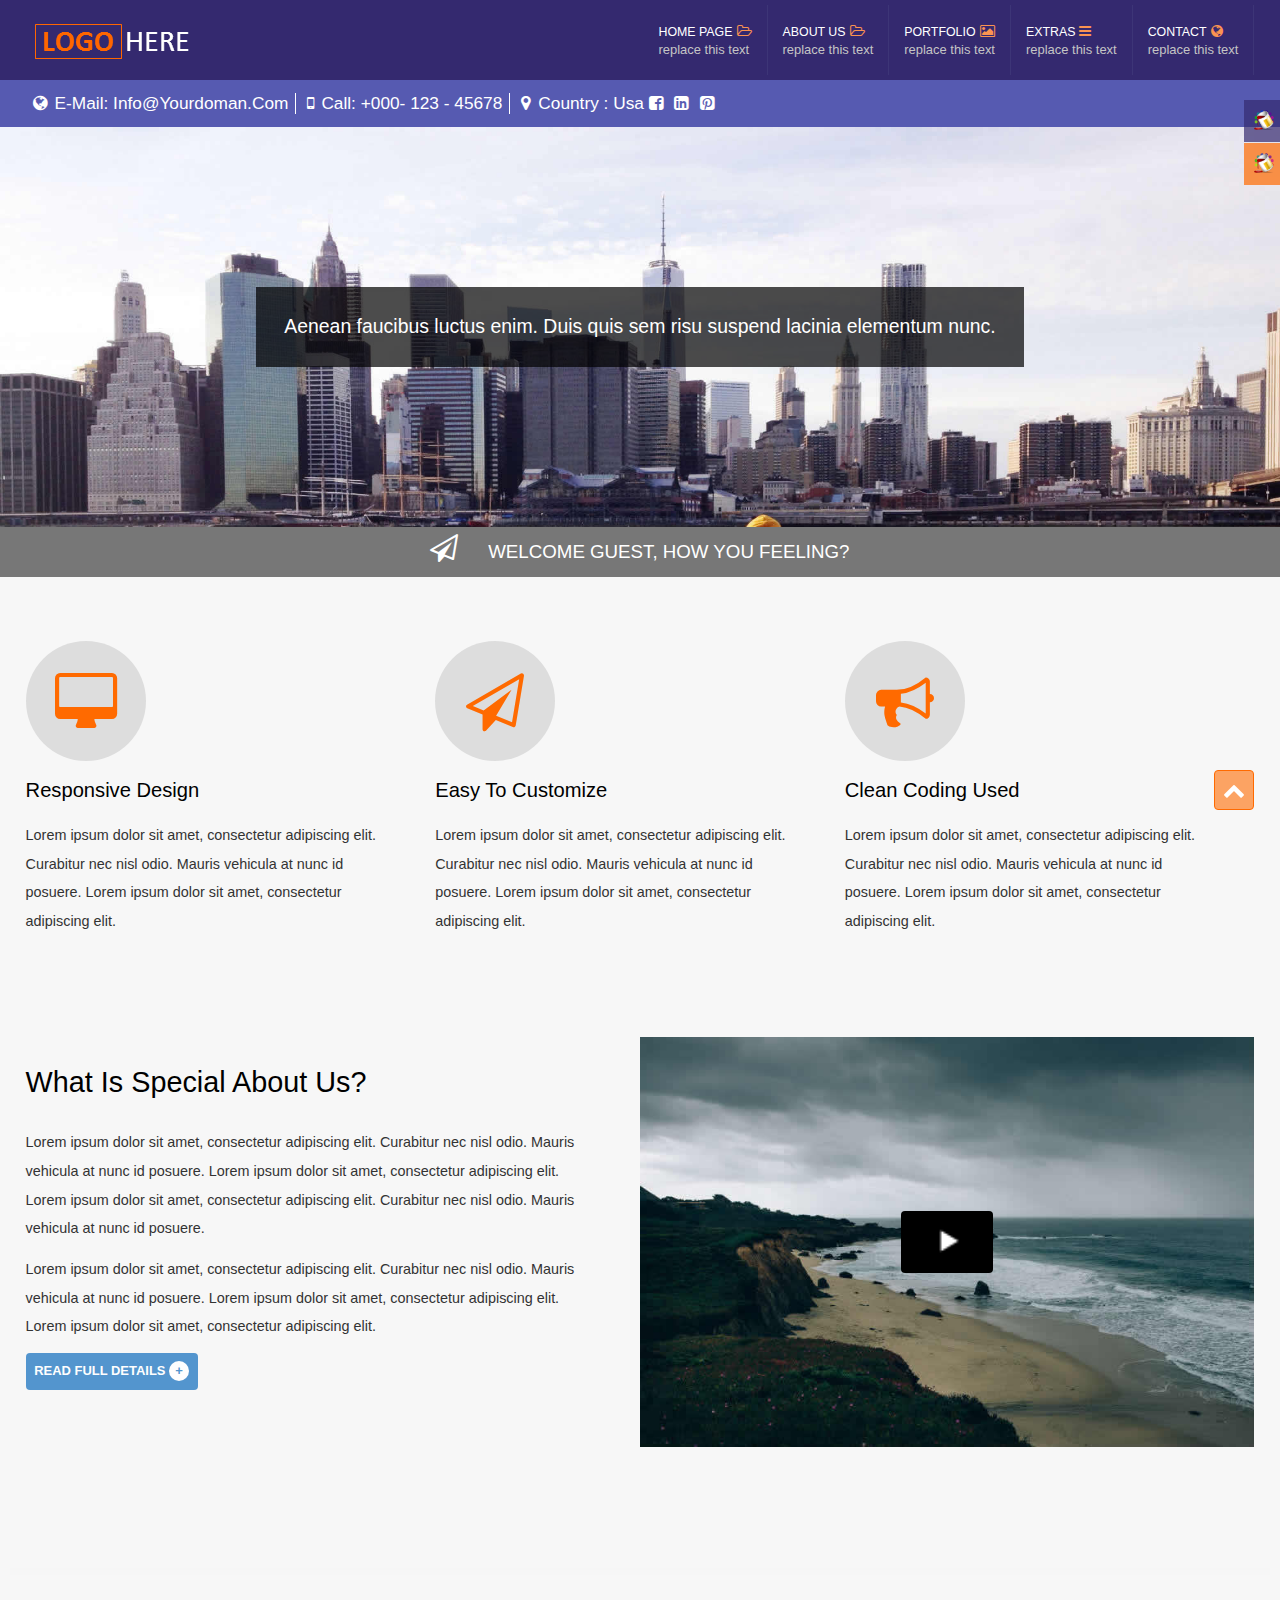
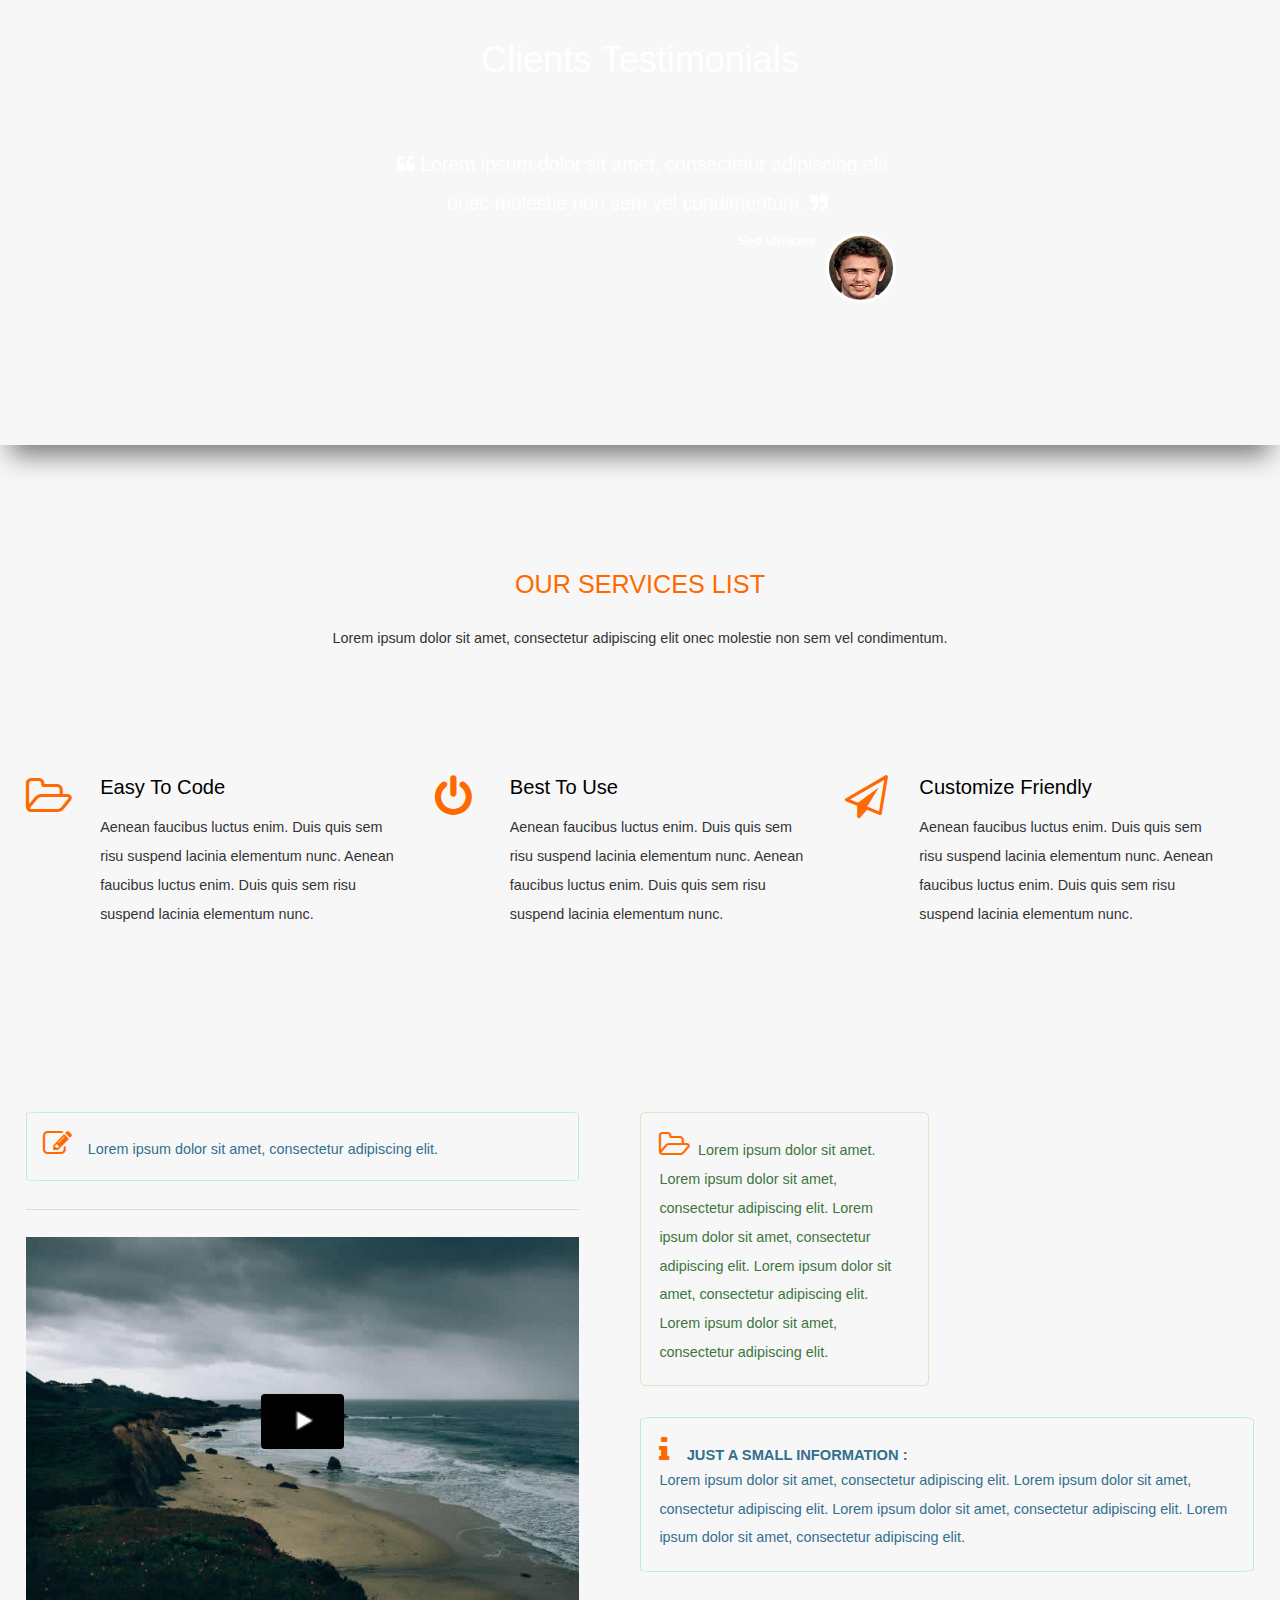
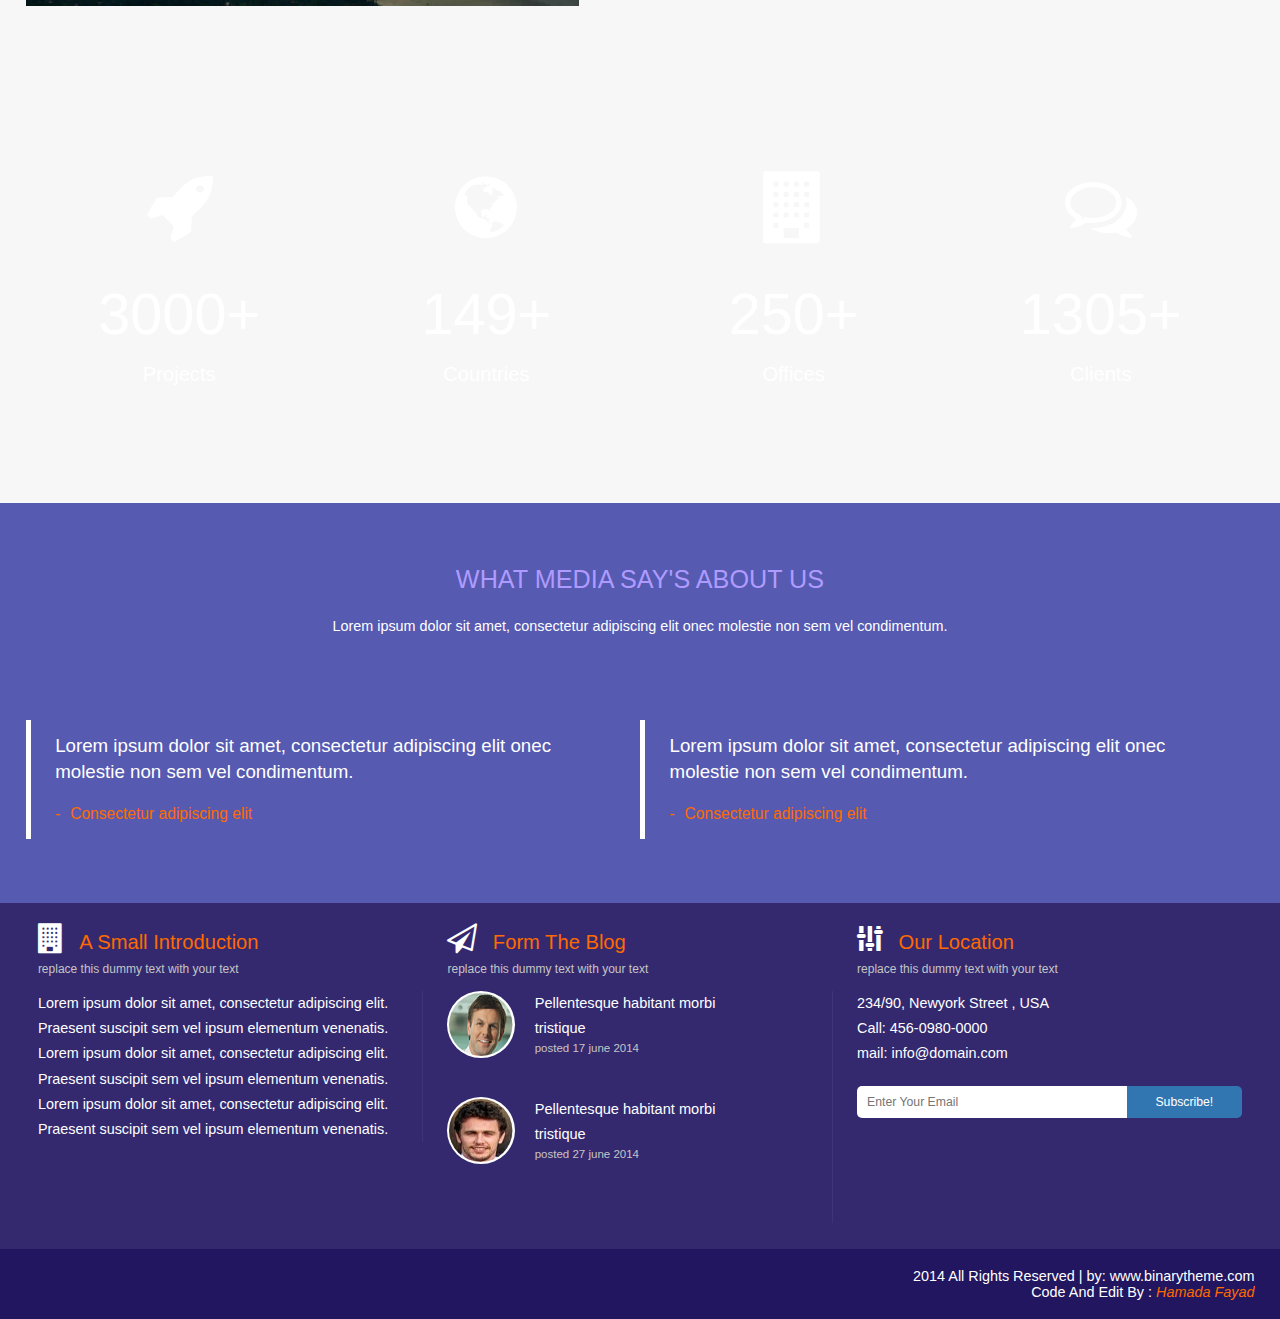
<file: index.html>
<!DOCTYPE html>
<html lang="en" id="home">
    <head>
        <meta charset="utf-8">
        <meta name="viewport" content="width=device-width, initial-scale=1">
        <title>Speak - Home</title>
        <link rel="stylesheet" href="css/font-awesome.min.css">
        <link rel="stylesheet" href="css/myframwork.css">
        <link rel="stylesheet" href="css/main.css">
    </head>
    <body>
        <!--- Start Change Color --->
        <input type="radio" name="color" class="change" id="blue-color" checked>
        <input type="radio" name="color" class="change" id="orange-color">
        <label for="blue-color" class="change-color blue">
            <img src="img/color.png" alt="blue-color">blue
        </label>
        <label for="orange-color" class="change-color orange">
            <img src="img/color.png" alt="orange-color">orange
        </label>
        <!--- End Change Color --->
        
        <!--- Start Header --->
        <header>
            <div class="container">
                
                <!-- Start Logo -->
                <a href="#" target="_blank" class="logo fl-left">
                    <img src="img/logo.png" alt="logo">
                </a>
                <!-- End Logo -->
                
                <!-- Start Mobile icone -->
                <input type="checkbox" name="menu" id="menu-1">
                <a href="#" class="mobile">
                    <div id="mobile-icon">
                        <div class="container">
                            <div></div>
                            <div></div>
                            <div></div>
                            <label for="menu-1"></label>
                        </div>
                    </div>
                </a>
                <!-- End Mobile icone -->
                
                <!-- Start Navigation -->
                <ul class="nav-bar fl-right">
                    
                    <!--Start Nav Link 1 -->
                    <li class="menu">
                        <a href="#" class="nav-links">
                            <span>home page</span>
                            <i class="fa fa-folder-open-o"></i>
                            <p>replace this text</p>
                        </a>
                        <ul class="submenu">
                            <li>
                                <a href="index.html">
                                    <i class="fa fa-paperclip"></i>
                                    <span>home page one</span>
                                    <p>replace This Text</p>
                                </a>
                            </li>
                            <li>
                                <a href="index-2.html">
                                    <i class="fa fa-comments-o"></i>
                                    <span>home page two</span>
                                    <p>replace This Text</p>
                                </a>
                            </li>
                        </ul>
                    </li>
                    <!-- End Nav Link 1 -->
                    
                    <!--Start Nav Link 2 -->
                    <li class="menu">
                        <a href="#" class="nav-links">
                            <span>about us</span>
                            <i class="fa fa-folder-open-o"></i>
                            <p>replace this text</p>
                        </a>
                        <ul class="submenu">
                            <li>
                                <a href="our-services.html">
                                    <i class="fa fa-edit"></i>
                                    <span>our services</span>
                                    <p>replace This Text</p>
                                </a>
                            </li>
                            <li>
                                <a href="team-members.html">
                                    <i class="fa fa-bullhorn"></i>
                                    <span>team member</span>
                                    <p>replace This Text</p>
                                </a>
                            </li>
                        </ul>
                    </li>
                    <!--End Nav Link 2 -->
                    
                    <!--Start Nav Link 3 -->
                    <li class="menu">
                        <a href="#" class="nav-links">
                            <span>portfolio</span>
                            <i class="fa fa-image"></i>
                            <p>replace this text</p>
                        </a>
                        <ul class="submenu">
                            <li>
                                <a href="portfolio-4-column.html">
                                    <i class="fa fa-paper-plane-o"></i>
                                    <span>four column</span>
                                    <p>replace This Text</p>
                                </a>
                            </li>
                            <li>
                                <a href="portfolio-3-column.html">
                                    <i class="fa fa-folder-open-o"></i>
                                    <span>three column</span>
                                    <p>replace This Text</p>
                                </a>
                            </li>
                            <li>
                                <a href="portfolio-2-column.html">
                                    <i class="fa fa-bullhorn"></i>
                                    <span>two column</span>
                                    <p>replace This Text</p>
                                </a>
                            </li>
                        </ul>
                    </li>
                    <!--Start Nav Link 3 -->
                    
                    <!--Start Nav Link 4 -->
                    <li class="menu">
                        <a href="#" class="nav-links">
                            <span>extras</span>
                            <i class="fa fa-bars"></i>
                            <p>replace this text</p>
                        </a>
                        <ul class="submenu">
                            <li>
                                <a href="error-404.html">
                                    <i class="fa fa-power-off"></i>
                                    <span>404 error</span>
                                    <p>replace This Text</p>
                                </a>
                            </li>
                            <li>
                                <a href="pricing-options.html">
                                    <i class="fa fa-tag"></i>
                                    <span>pricing options</span>
                                    <p>replace This Text</p>
                                </a>
                            </li>
                            <li>
                                <a href="blog-home.html">
                                    <i class="fa fa-map-marker"></i>
                                    <span>blog home</span>
                                    <p>replace This Text</p>
                                </a>
                            </li>
                            <li>
                                <a href="single-post.html">
                                    <i class="fa fa-flask"></i>
                                    <span>blog single</span>
                                    <p>replace This Text</p>
                                </a>
                            </li>
                        </ul>
                    </li>
                    <!--End Nav Link 4 -->
                    
                    <!--Start Nav Link 5 -->
                    <li class="menu">
                        <a href="contact.html" class="nav-links">
                            <span>contact</span>
                            <i class="fa fa-globe"></i>
                            <p>replace this text</p>
                        </a>
                    </li>
                    <!--End Nav Link 5 -->
                </ul>
                <!-- End Navigation -->
            </div>
        </header>
        <!--- End Header --->
        <div class="clearfix"></div>
        <!--- Start Top Contact --->
        <div id="top-contact">
            <ul class="container">
                <li>
                    <i class="fa fa-globe"></i>e-mail: info@yourdoman.com
                </li>
                <li>
                    <i class="fa fa-mobile"></i>call: +000- 123 - 45678
                </li>
                <li>
                    <i class="fa fa-map-marker"></i>country : usa
                    <a href="#" target="_blank"><i class="fa fa-facebook-square"></i></a>
                    <a href="#" target="_blank"><i class="fa fa-linkedin-square"></i></a>
                    <a href="#" target="_blank"><i class="fa fa-pinterest-square"></i></a>
                </li>
            </ul>
        </div>
        <!--- End Top Contact --->
        <div class="clearfix"></div>
        <!--- Start Main Slider --->
        <Section id="main-slider">
            <ul class="slider-container">
                <!-- Start Input Radio -->
                <input type="radio" name="slideshow" id="slide-one">
                <input type="radio" name="slideshow" id="slide-two">
                <input type="radio" name="slideshow" id="slide-three">
                <!-- End input Radio -->
                
                <!-- Start Slides -->
                <div id="slides">
                    <div class="slide">
                        <img src="img/1.jpg" alt="slide one">
                        <div class="caption">
                            <p>
                                Aenean faucibus luctus enim. Duis quis sem risu suspend lacinia elementum nunc.
                            </p>
                        </div>
                    </div>
                    <div class="slide">
                        <img src="img/2.jpg" alt="slide one">
                        <div class="caption">
                            <p>
                                Aenean faucibus luctus enim. Duis quis sem risu suspend lacinia elementum nunc.
                            </p>
                        </div>
                    </div>
                    <div class="slide">
                        <img src="img/3.jpg" alt="slide one">
                        <div class="caption">
                            <p>
                                Aenean faucibus luctus enim. Duis quis sem risu suspend lacinia elementum nunc.
                            </p>
                        </div>
                    </div>
                </div>
                <!-- End Slides -->
                
                <!-- Start Timeline -->
                <span class="timeline"></span>
                <!-- End Timeline -->
            </ul>
        </Section>
        <!--- End Main Slider --->
        
        <!--- Start welcome note --->
        <section id="welcome-note">
            <div class="container">
                <i class="fa fa-paper-plane-o"></i>
                <span>welcome guest, how you feeling?</span>
            </div>
        </section>
        <!--- End Welcome not --->
        
        <!--- Start Services --->
        <section id="services" class="our-services">
            <div class="container">
                <article>
                    <div>
                        <i class="fa fa-desktop ani-swing"></i>
                    </div>
                    <h4>responsive design</h4>
                    <p>
                        Lorem ipsum dolor sit amet, consectetur adipiscing elit. Curabitur nec nisl odio. Mauris vehicula at nunc id posuere. Lorem ipsum dolor sit amet, consectetur adipiscing elit.
                    </p>
                </article>
                <article>
                    <div class="ani-zoom">
                        <i class="fa fa-paper-plane-o"></i>
                    </div>
                    <h4>easy to customize</h4>
                    <p>
                        Lorem ipsum dolor sit amet, consectetur adipiscing elit. Curabitur nec nisl odio. Mauris vehicula at nunc id posuere. Lorem ipsum dolor sit amet, consectetur adipiscing elit.
                    </p>
                </article>
                <article>
                    <div class="ani-ver-moving">
                        <i class="fa fa-bullhorn"></i>
                    </div>
                    <h4>clean coding used</h4>
                    <p>
                        Lorem ipsum dolor sit amet, consectetur adipiscing elit. Curabitur nec nisl odio. Mauris vehicula at nunc id posuere. Lorem ipsum dolor sit amet, consectetur adipiscing elit.
                    </p>
                </article>
            </div>
        </section>
        <!--- End Services --->
        
        <!--- Start About Us --->
        <section id="about-us" class="about-us-info">
            <div class="container">
                <article class="fl-left fade-in-left">
                    <h3>what is special about us?</h3>
                    <p>
                        Lorem ipsum dolor sit amet, consectetur adipiscing elit. Curabitur nec nisl odio. Mauris vehicula at nunc id posuere. Lorem ipsum dolor sit amet, consectetur adipiscing elit. Lorem ipsum dolor sit amet, consectetur adipiscing elit. Curabitur nec nisl odio. Mauris vehicula at nunc id posuere.
                    </p>
                    <p>
                        Lorem ipsum dolor sit amet, consectetur adipiscing elit. Curabitur nec nisl odio. Mauris vehicula at nunc id posuere. Lorem ipsum dolor sit amet, consectetur adipiscing elit. Lorem ipsum dolor sit amet, consectetur adipiscing elit.
                    </p>
                    <a href="#" target="_blank" class="art-btn">
                        read full details
                        <span>+</span>
                    </a>
                </article>
                <article class="video-sec fl-right fade-in-right">
                    <img src="img/portfolio/4.jpg" alt="Video picture">
                    <div class="overliye">
                        <img src="img/prettyPhoto/dark_rounded/default_thumbnail.gif">
                    </div>
                </article>
            </div>
        </section>
        <!--- End About Us --->
        
        <!--- Start Clients Testimonials --->
        <section id="testimonials" class="fade-in-out">
                <h2>clients testimonials</h2>
                <!-- Start Second Slider -->
                <section id="second-slider">
                    <div class="slider-container">
                        <!-- Start Input Radio -->
                        <input type="radio" name="slider" id="sec-slide-one">
                        <input type="radio" name="slider" id="sec-slide-two">
                        <input type="radio" name="slider" id="sec-slide-three">
                        <!-- End Input Radio -->
                        
                        <!-- Start Slides -->
                        <div id="slides">
                            <div class="slide">
                                <div class="slide-cont">
                                    <blockquote>
                                        <i class="fa fa-quote-left"></i>Lorem ipsum dolor sit amet, consectetur adipiscing elit onec molestie non sem vel condimentum.<i class="fa fa-quote-right"></i> 
                                    </blockquote>
                                    <div class="customer">
                                        <div class="cust-name"><h5>Sed ultricies</h5></div>
                                        <div class="img-holder">
                                            <img src="img/user.gif" alt="customer picture">
                                        </div>
                                    </div>
                                </div>
                            </div>
                            <div class="slide">
                                <div class="slide-cont">
                                    <blockquote>
                                        <i class="fa fa-quote-left"></i>Aenean faucibus luctus enim. Duis quis sem risu suspend lacinia elementum nunc. <i class="fa fa-quote-right"></i> 
                                    </blockquote>
                                    <div class="customer">
                                        <h5>Faucibus luctus</h5>
                                        <div class="img-holder">
                                            <img src="img/user2.png" alt="customer picture">
                                        </div>
                                    </div>
                                </div>
                            </div>
                            <div class="slide">
                                <div class="slide-cont">
                                    <blockquote>
                                        <i class="fa fa-quote-left"></i>Lorem ipsum dolor sit amet, consectetur adipiscing elit onec molestie non sem vel condimentum.<i class="fa fa-quote-right"></i> 
                                    </blockquote>
                                    <div class="customer">
                                        <h5>Sed ultricies</h5>
                                        <div class="img-holder">
                                            <img src="img/user.gif" alt="customer picture">
                                        </div>
                                    </div>
                                </div>
                            </div>
                        </div>
                        <!-- End Slides -->
                        <!-- Start Timeline -->
                        <span class="timeline"></span>
                        <!-- End Timeline -->
                    </div>
                </section>
                <!-- End Second Slider -->
            
        </section>
        <!--- End Clients Testimonials --->
        
        <!--- Start Other Services --->
        <section id="other-services" class="our-services">
            <div class="container">
                <h2 class="fade-in-left">our services list</h2>
                <p class="fade-in-right">
                    Lorem ipsum dolor sit amet, consectetur adipiscing elit onec molestie non sem vel condimentum.
                </p>
                <article class="fade-in-out">
                    <div class="fl-left"><i class="fa fa-folder-open-o trans-rotate"></i></div>
                    <div class="fl-right">
                        <h4>easy to code</h4>
                        <p>
                            Aenean faucibus luctus enim. Duis quis sem risu suspend lacinia elementum nunc. Aenean faucibus luctus enim. Duis quis sem risu suspend lacinia elementum nunc.
                        </p>
                    </div>
                </article>
                <article class="fade-in-out">
                    <div class="fl-left"><i class="fa fa-power-off trans-rotate"></i></div>
                    <div class="fl-right">
                        <h4>best to use</h4>
                        <p>
                            Aenean faucibus luctus enim. Duis quis sem risu suspend lacinia elementum nunc. Aenean faucibus luctus enim. Duis quis sem risu suspend lacinia elementum nunc.
                        </p>
                    </div>
                </article>
                <article class="fade-in-out">
                    <div class="fl-left"><i class="fa fa-paper-plane-o trans-rotate"></i></div>
                    <div class="fl-right">
                        <h4>customize friendly</h4>
                        <p>
                            Aenean faucibus luctus enim. Duis quis sem risu suspend lacinia elementum nunc. Aenean faucibus luctus enim. Duis quis sem risu suspend lacinia elementum nunc.
                        </p>
                    </div>
                </article>
            </div>
        </section>
        <!--- End Other Services --->
        
        <!--- Start More About Us --->
        <section id="more-about-us" class="about-us-info">
            <div class="container">
                <article class="media fl-left">
                    <div class="media-txt trans-scale">
                        <p>
                            <i class="fa fa-edit"></i>Lorem ipsum dolor sit amet, consectetur adipiscing elit.
                        </p>
                    </div>
                    <hr>
                    <div class="video-sec">
                        <img src="img/portfolio/4.jpg" alt="Video picture">
                        <div class="overliye">
                            <img src="img/prettyPhoto/dark_rounded/default_thumbnail.gif">
                        </div> 
                    </div>
                </article>
                <article class="other-info fl-right">
                    <div class="two-col">
                        <div class="fl-left trans-scale">
                            <p>
                                <i class="fa fa-folder-open-o"></i>Lorem ipsum dolor sit amet. Lorem ipsum dolor sit amet, consectetur adipiscing elit. Lorem ipsum dolor sit amet, consectetur adipiscing elit. Lorem ipsum dolor sit amet, consectetur adipiscing elit. Lorem ipsum dolor sit amet, consectetur adipiscing elit.
                            </p>
                        </div>
                        <div class="facebook-page fl-right">
                            <iframe src="http://www.facebook.com/plugins/likebox.php?href=http%3A%2F%2Fwww.facebook.com%2Fenvato&amp;width=235&amp;height=258&amp;colorscheme=light&amp;show_faces=true&amp;header=false&amp;stream=false&amp;show_border=false&amp;appId=438889712801266" style="border: none; overflow: hidden; width: 235px; height: 258px;"></iframe>
                        </div>
                    </div> 
                    <div class="clearfix"></div>
                    <div class="trans-scale">
                        <h5><i class="fa fa-info"></i>just a small information :</h5>
                        <p>
                            Lorem ipsum dolor sit amet, consectetur adipiscing elit. Lorem ipsum dolor sit amet, consectetur adipiscing elit. Lorem ipsum dolor sit amet, consectetur adipiscing elit. Lorem ipsum dolor sit amet, consectetur adipiscing elit.
                        </p>
                    </div>
                </article>
            </div>
        </section>
        <!--- End More About Us --->
        
        <!--- Start Statistics Section --->
        <section id="statistics">
            <div class="container">
                <article>
                    <i class="fa fa-rocket"></i>
                    <h3>3000+</h3>
                    <h4>projects</h4>
                </article>
                <article>
                    <i class="fa fa-globe"></i>
                    <h3>149+</h3>
                    <h4>countries</h4>
                </article>
                <article>
                    <i class="fa fa-building"></i>
                    <h3>250+</h3>
                    <h4>offices</h4>
                </article>
                <article>
                    <i class="fa fa-comments-o"></i>
                    <h3>1305+</h3>
                    <h4>clients</h4>
                </article>
            </div>
        </section>
        <!--- End Statistics Section --->
        
        <!--- Start Media views --->
        <section id="media-views">
            <div class="container">
                <h3>what media say's about us</h3>
                <p>
                    Lorem ipsum dolor sit amet, consectetur adipiscing elit onec molestie non sem vel condimentum.
                </p>
                <blockquote class="fl-left">
                    <p>
                        Lorem ipsum dolor sit amet, consectetur adipiscing elit onec molestie non sem vel condimentum.
                    </p>
                    <small>Consectetur adipiscing elit</small>
                </blockquote>
                <blockquote class="fl-right">
                    <p>
                        Lorem ipsum dolor sit amet, consectetur adipiscing elit onec molestie non sem vel condimentum.
                    </p>
                    <small>Consectetur adipiscing elit</small>
                </blockquote>
            </div>
        </section>
        <!--- End Media Views --->
        
        <!--- Start Footer --->
        <footer>
            
            <ul id="our-info">
                <div class="container">
                    <li class="fl-left">
                        <h4><i class="fa fa-building"></i>a small introduction</h4>
                        <small>replace this dummy text with your text</small>
                        <div>
                            <p>
                                Lorem ipsum dolor sit amet, consectetur adipiscing elit. Praesent suscipit sem vel ipsum elementum venenatis. Lorem ipsum dolor sit amet, consectetur adipiscing elit. Praesent suscipit sem vel ipsum elementum venenatis. Lorem ipsum dolor sit amet, consectetur adipiscing elit. Praesent suscipit sem vel ipsum elementum venenatis.
                            </p>
                        </div>
                    </li>
                    <li class="fl-left">
                        <h4><i class="fa fa-paper-plane-o"></i>form the blog</h4>
                        <small>replace this dummy text with your text</small>
                        <div class="blog">
                            <div class="blog-post">
                                <div class="post-img fl-left">
                                    <img src="img/user2.png" alt="one of our team">
                                </div>
                                <div class="post-info fl-left">
                                    <h5><a href="#">Pellentesque habitant morbi tristique</a></h5>
                                    <span>posted 17 june 2014</span>
                                </div>
                            </div>
                            <div class="clearfix"></div>
                            <div class="blog-post">
                                <div class="post-img fl-left">
                                    <img src="img/user.gif" alt="one of our team">
                                </div>
                                <div class="post-info fl-left">
                                    <h5><a href="#">Pellentesque habitant morbi tristique</a></h5>
                                    <span>posted 27 june 2014</span>
                                </div>
                            </div>
                        </div>
                    </li>
                    <li class="fl-left">
                        <h4><i class="fa fa-sliders"></i>our location</h4>
                        <small>replace this dummy text with your text</small>
                        <div>
                            <p>234/90, Newyork Street , USA</p>
                            <p>Call: 456-0980-0000</p>
                            <p>mail: info@domain.com</p>
                            <form>
                                <div class="input-group">
                                    <input type="text" name="email" placeholder="enter your email">
                                    <input type="submit" value="subscribe!">
                                </div>
                            </form>
                        </div>  

                    </li>
                </div>
            </ul>
            
            <div class="copyright">
                <div class="container">
                    <p><span>2014 all rights reserved</span> | by: www.binarytheme.com</p>
                    <p>code and edit by : <span>hamada fayad</span></p>
                </div>
            </div>
        </footer>
        <!--- End Footer --->
        
        <!--- Start Back Top --->
        <div id="back-top"><a href="#top-contact"><i class="fa fa-chevron-up"></i></a></div>
        <!--- End Back Top --->
    </body>

</html>
</file>
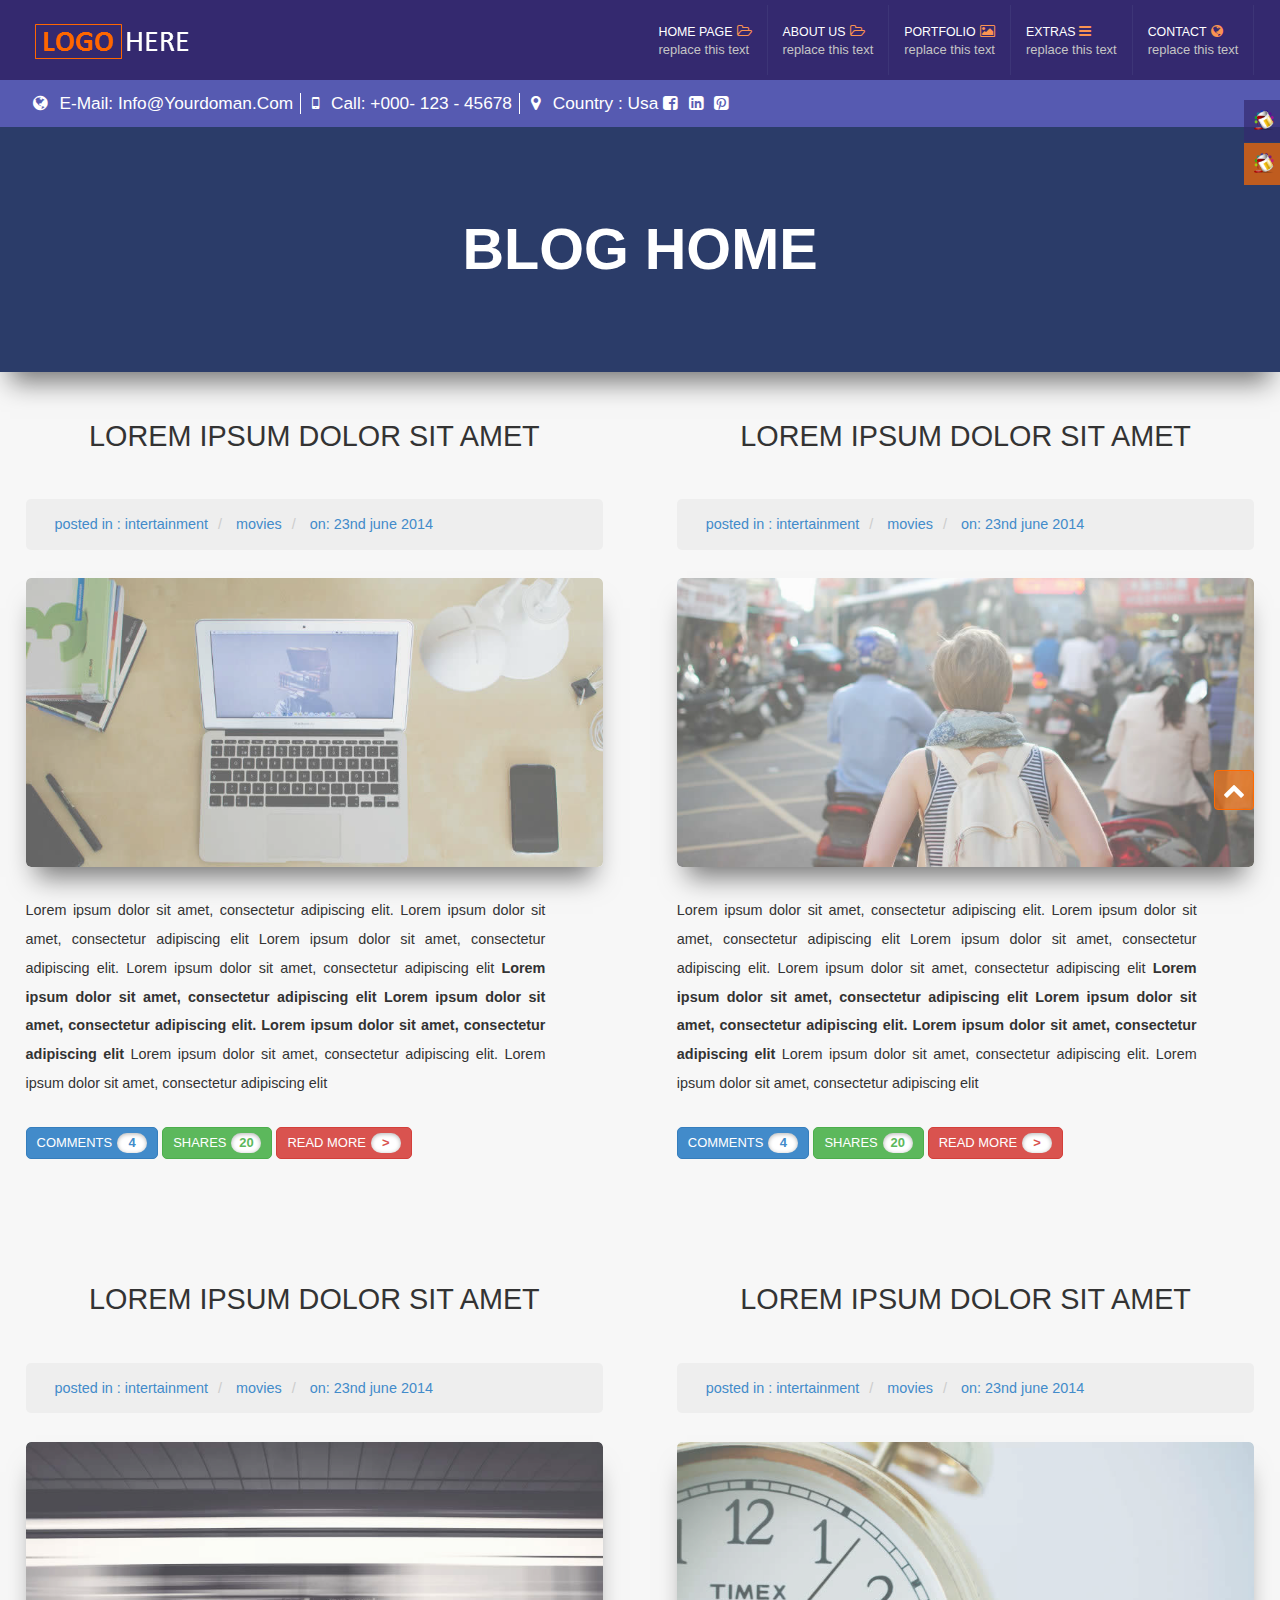
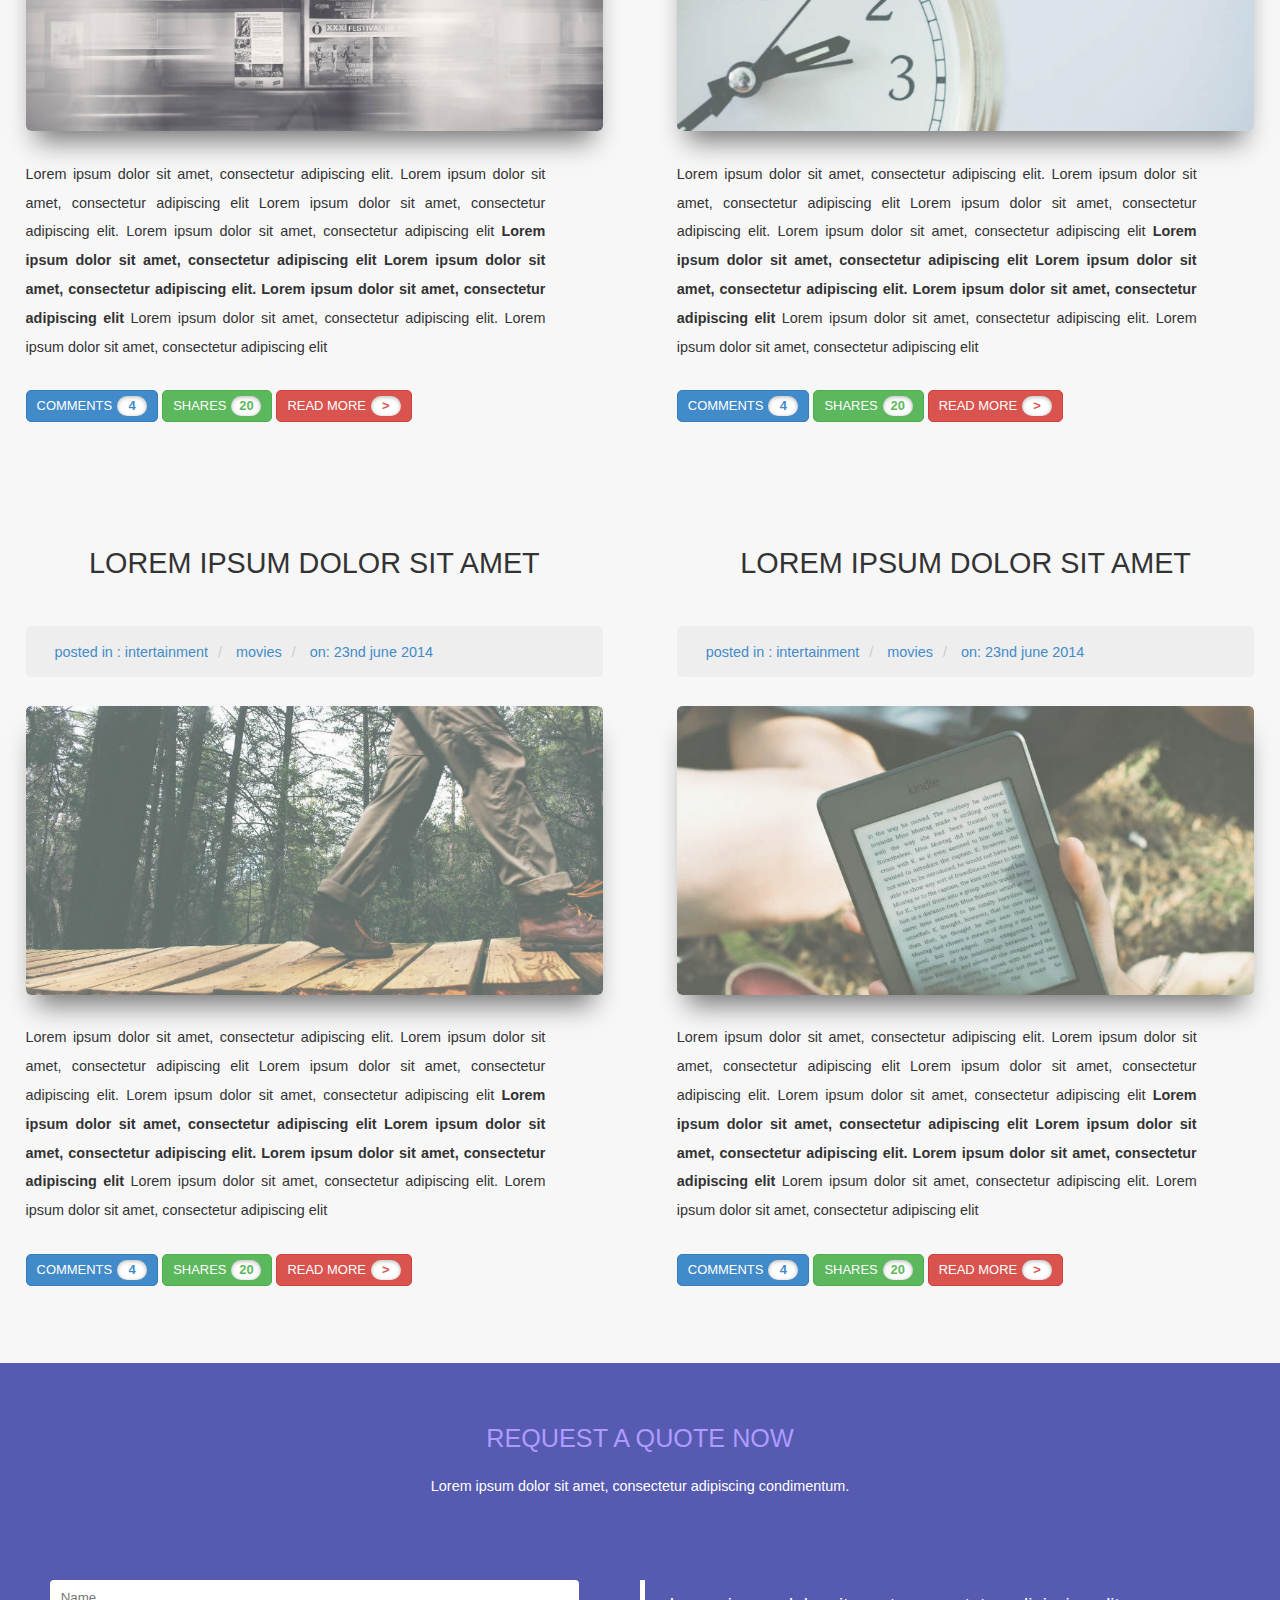
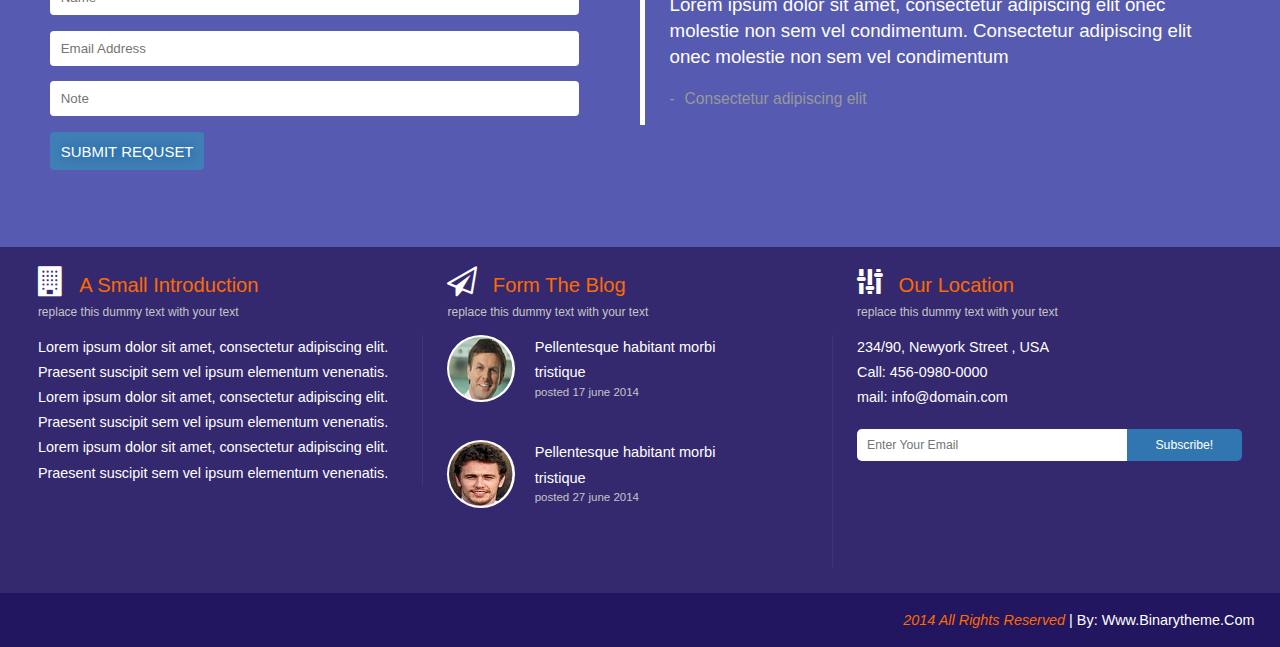
<file: blog-home.html>
<!DOCTYPE html>
<html lang="en" id="blog-home">
    <head>
        <meta charset="utf-8">
        <meta name="viewport" content="width=device-width, initial-scale=1">
        <title>Blog Home</title>
        <link rel="stylesheet" href="css/font-awesome.min.css">
        <link rel="stylesheet" href="css/myframwork.css">
        <link rel="stylesheet" href="css/main.css">
    </head>
    <body>
        <!--- Start Change Color --->
        <input type="radio" name="color" class="change" id="blue-color" checked>
        <input type="radio" name="color" class="change" id="orange-color">
        <label for="blue-color" class="change-color blue">
            <img src="img/color.png" alt="blue-color">blue
        </label>
        <label for="orange-color" class="change-color orange">
            <img src="img/color.png" alt="orange-color">orange
        </label>
        <!--- End Change Color --->
        
        <!--- Start Header --->
        <header>
            <div class="container">
                
                <!-- Start Logo -->
                <a href="#" target="_blank" class="logo fl-left">
                    <img src="img/logo.png" alt="logo">
                </a>
                <!-- End Logo -->
                
                <!-- Start Mobile icone -->
                <input type="checkbox" name="menu" id="menu-1">
                <a href="#" class="mobile">
                    <div id="mobile-icon">
                        <div class="container">
                            <div></div>
                            <div></div>
                            <div></div>
                            <label for="menu-1"></label>
                        </div>
                    </div>
                </a>
                <!-- End Mobile icone -->
                
                <!-- Start Navigation -->
                <ul class="nav-bar fl-right">
                    
                    <!--Start Nav Link 1 -->
                    <li class="menu">
                        <a href="index.html" class="nav-links">
                            <span>home page</span>
                            <i class="fa fa-folder-open-o"></i>
                            <p>replace this text</p>
                        </a>
                        <ul class="submenu">
                            <li>
                                <a href="index.html">
                                    <i class="fa fa-paperclip"></i>
                                    <span>home page one</span>
                                    <p>replace This Text</p>
                                </a>
                            </li>
                            <li>
                                <a href="index-2.html">
                                    <i class="fa fa-comments-o"></i>
                                    <span>home page two</span>
                                    <p>replace This Text</p>
                                </a>
                            </li>
                        </ul>
                    </li>
                    <!-- End Nav Link 1 -->
                    
                    <!--Start Nav Link 2 -->
                    <li class="menu">
                        <a href="our-services.html" class="nav-links">
                            <span>about us</span>
                            <i class="fa fa-folder-open-o"></i>
                            <p>replace this text</p>
                        </a>
                        <ul class="submenu">
                            <li>
                                <a href="our-services.html">
                                    <i class="fa fa-edit"></i>
                                    <span>our services</span>
                                    <p>replace This Text</p>
                                </a>
                            </li>
                            <li>
                                <a href="team-members.html">
                                    <i class="fa fa-bullhorn"></i>
                                    <span>team member</span>
                                    <p>replace This Text</p>
                                </a>
                            </li>
                        </ul>
                    </li>
                    <!--End Nav Link 2 -->
                    
                    <!--Start Nav Link 3 -->
                    <li class="menu">
                        <a href="#" class="nav-links">
                            <span>portfolio</span>
                            <i class="fa fa-image"></i>
                            <p>replace this text</p>
                        </a>
                        <ul class="submenu">
                            <li>
                                <a href="portfolio-4-column.html">
                                    <i class="fa fa-paper-plane-o"></i>
                                    <span>four column</span>
                                    <p>replace This Text</p>
                                </a>
                            </li>
                            <li>
                                <a href="portfolio-3-column.html">
                                    <i class="fa fa-folder-open-o"></i>
                                    <span>three column</span>
                                    <p>replace This Text</p>
                                </a>
                            </li>
                            <li>
                                <a href="portfolio-2-column.html">
                                    <i class="fa fa-bullhorn"></i>
                                    <span>two column</span>
                                    <p>replace This Text</p>
                                </a>
                            </li>
                        </ul>
                    </li>
                    <!--Start Nav Link 3 -->
                    
                    <!--Start Nav Link 4 -->
                    <li class="menu">
                        <a href="#" class="nav-links">
                            <span>extras</span>
                            <i class="fa fa-bars"></i>
                            <p>replace this text</p>
                        </a>
                        <ul class="submenu">
                            <li>
                                <a href="error-404.html">
                                    <i class="fa fa-power-off"></i>
                                    <span>404 error</span>
                                    <p>replace This Text</p>
                                </a>
                            </li>
                            <li>
                                <a href="pricing-options.html">
                                    <i class="fa fa-tag"></i>
                                    <span>pricing options</span>
                                    <p>replace This Text</p>
                                </a>
                            </li>
                            <li>
                                <a href="blog-home.html">
                                    <i class="fa fa-map-marker"></i>
                                    <span>blog home</span>
                                    <p>replace This Text</p>
                                </a>
                            </li>
                            <li>
                                <a href="single-post.html">
                                    <i class="fa fa-flask"></i>
                                    <span>blog single</span>
                                    <p>replace This Text</p>
                                </a>
                            </li>
                        </ul>
                    </li>
                    <!--End Nav Link 4 -->
                    
                    <!--Start Nav Link 5 -->
                    <li class="menu">
                        <a href="#" class="nav-links">
                            <span>contact</span>
                            <i class="fa fa-globe"></i>
                            <p>replace this text</p>
                        </a>
                    </li>
                    <!--End Nav Link 5 -->
                </ul>
                <!-- End Navigation -->
            </div>
        </header>
        <!--- End Header --->
        <div class="clearfix"></div>
        <!--- Start Top Contact --->
        <ul id="top-contact">
            <div class="container">
                <li>
                    <i class="fa fa-globe"></i>
                    <span>e-mail: info@yourdoman.com</span>
                </li>
                <li>
                    <i class="fa fa-mobile"></i>
                    <span>call: +000- 123 - 45678</span>
                </li>
                <li>
                    <i class="fa fa-map-marker"></i>
                    <span>country : usa</span>
                    <a href="#" target="_blank"><i class="fa fa-facebook-square"></i></a>
                    <a href="#" target="_blank"><i class="fa fa-linkedin-square"></i></a>
                    <a href="#" target="_blank"><i class="fa fa-pinterest-square"></i></a>
                </li>
            </div>
        </ul>
        <!--- End Top Contact --->
        
        <!--- Start Our Team Title --->
        <Section id="pricing-title" class="pg-title">
            <div class="container">
                <h1>blog home</h1>
            </div>
        </Section>
        <!--- End Our Team Title --->
        
        <!--- Start Blog --->
        <section id="blog">
            <div class="container">
                <article>
                    <h3>Lorem ipsum dolor sit amet</h3>
                    <ul class="publish-info">
                        <li><a href="#" target="_blank">posted in : intertainment</a></li>
                        <li><a href="#" target="_blank">movies</a></li>
                        <li><a href="#" target="_blank">on: 23nd june 2014</a></li>
                    </ul>
                    <div class="img-holder">
                        <img src="img/blog/blog-single.jpg" alt="post image" class="trans-mex">
                    </div>
                    <p>
                        Lorem ipsum dolor sit amet, consectetur adipiscing elit. Lorem ipsum dolor sit amet, consectetur adipiscing elit Lorem ipsum dolor sit amet, consectetur adipiscing elit. Lorem ipsum dolor sit amet, consectetur adipiscing elit <strong>Lorem ipsum dolor sit amet, consectetur adipiscing elit Lorem ipsum dolor sit amet, consectetur adipiscing elit. Lorem ipsum dolor sit amet, consectetur adipiscing elit</strong> Lorem ipsum dolor sit amet, consectetur adipiscing elit. Lorem ipsum dolor sit amet, consectetur adipiscing elit
                    </p>
                        <a href="#" target="_blank" class="btn">
                            <span>comments</span><span>4</span>
                        </a>
                        <a href="#" target="_blank" class="btn">
                            <span>shares</span><span>20</span>
                        </a>
                        <a href="#" target="_blank" class="btn">
                            <span>read more</span><span>&gt;</span>
                        </a>
                </article>
                <article>
                    <h3>Lorem ipsum dolor sit amet</h3>
                    <ul class="publish-info">
                        <li><a href="#" target="_blank">posted in : intertainment</a></li>
                        <li><a href="#" target="_blank">movies</a></li>
                        <li><a href="#" target="_blank">on: 23nd june 2014</a></li>
                    </ul>
                    <div class="img-holder">
                        <img src="img/blog/1.jpg" alt="post image" class="trans-mex">
                    </div>
                    <p>
                        Lorem ipsum dolor sit amet, consectetur adipiscing elit. Lorem ipsum dolor sit amet, consectetur adipiscing elit Lorem ipsum dolor sit amet, consectetur adipiscing elit. Lorem ipsum dolor sit amet, consectetur adipiscing elit <strong>Lorem ipsum dolor sit amet, consectetur adipiscing elit Lorem ipsum dolor sit amet, consectetur adipiscing elit. Lorem ipsum dolor sit amet, consectetur adipiscing elit</strong> Lorem ipsum dolor sit amet, consectetur adipiscing elit. Lorem ipsum dolor sit amet, consectetur adipiscing elit
                    </p>
                        <a href="#" target="_blank" class="btn">
                            <span>comments</span><span>4</span>
                        </a>
                        <a href="#" target="_blank" class="btn">
                            <span>shares</span><span>20</span>
                        </a>
                        <a href="#" target="_blank" class="btn">
                            <span>read more</span><span>&gt;</span>
                        </a>
                </article>
                <article>
                    <h3>Lorem ipsum dolor sit amet</h3>
                    <ul class="publish-info">
                        <li><a href="#" target="_blank">posted in : intertainment</a></li>
                        <li><a href="#" target="_blank">movies</a></li>
                        <li><a href="#" target="_blank">on: 23nd june 2014</a></li>
                    </ul>
                    <div class="img-holder">
                        <img src="img/blog/2.jpg" alt="post image" class="trans-mex">
                    </div>
                    <p>
                        Lorem ipsum dolor sit amet, consectetur adipiscing elit. Lorem ipsum dolor sit amet, consectetur adipiscing elit Lorem ipsum dolor sit amet, consectetur adipiscing elit. Lorem ipsum dolor sit amet, consectetur adipiscing elit <strong>Lorem ipsum dolor sit amet, consectetur adipiscing elit Lorem ipsum dolor sit amet, consectetur adipiscing elit. Lorem ipsum dolor sit amet, consectetur adipiscing elit</strong> Lorem ipsum dolor sit amet, consectetur adipiscing elit. Lorem ipsum dolor sit amet, consectetur adipiscing elit
                    </p>
                        <a href="#" target="_blank" class="btn">
                            <span>comments</span><span>4</span>
                        </a>
                        <a href="#" target="_blank" class="btn">
                            <span>shares</span><span>20</span>
                        </a>
                        <a href="#" target="_blank" class="btn">
                            <span>read more</span><span>&gt;</span>
                        </a>
                </article>
                <article>
                    <h3>Lorem ipsum dolor sit amet</h3>
                    <ul class="publish-info">
                        <li><a href="#" target="_blank">posted in : intertainment</a></li>
                        <li><a href="#" target="_blank">movies</a></li>
                        <li><a href="#" target="_blank">on: 23nd june 2014</a></li>
                    </ul>
                    <div class="img-holder">
                        <img src="img/blog/3.jpg" alt="post image" class="trans-mex">
                    </div>
                    <p>
                        Lorem ipsum dolor sit amet, consectetur adipiscing elit. Lorem ipsum dolor sit amet, consectetur adipiscing elit Lorem ipsum dolor sit amet, consectetur adipiscing elit. Lorem ipsum dolor sit amet, consectetur adipiscing elit <strong>Lorem ipsum dolor sit amet, consectetur adipiscing elit Lorem ipsum dolor sit amet, consectetur adipiscing elit. Lorem ipsum dolor sit amet, consectetur adipiscing elit</strong> Lorem ipsum dolor sit amet, consectetur adipiscing elit. Lorem ipsum dolor sit amet, consectetur adipiscing elit
                    </p>
                        <a href="#" target="_blank" class="btn">
                            <span>comments</span><span>4</span>
                        </a>
                        <a href="#" target="_blank" class="btn">
                            <span>shares</span><span>20</span>
                        </a>
                        <a href="#" target="_blank" class="btn">
                            <span>read more</span><span>&gt;</span>
                        </a>
                </article>
                <article>
                    <h3>Lorem ipsum dolor sit amet</h3>
                    <ul class="publish-info">
                        <li><a href="#" target="_blank">posted in : intertainment</a></li>
                        <li><a href="#" target="_blank">movies</a></li>
                        <li><a href="#" target="_blank">on: 23nd june 2014</a></li>
                    </ul>
                    <div class="img-holder">
                        <img src="img/blog/4.jpg" alt="post image" class="trans-mex">
                    </div>
                    <p>
                        Lorem ipsum dolor sit amet, consectetur adipiscing elit. Lorem ipsum dolor sit amet, consectetur adipiscing elit Lorem ipsum dolor sit amet, consectetur adipiscing elit. Lorem ipsum dolor sit amet, consectetur adipiscing elit <strong>Lorem ipsum dolor sit amet, consectetur adipiscing elit Lorem ipsum dolor sit amet, consectetur adipiscing elit. Lorem ipsum dolor sit amet, consectetur adipiscing elit</strong> Lorem ipsum dolor sit amet, consectetur adipiscing elit. Lorem ipsum dolor sit amet, consectetur adipiscing elit
                    </p>
                        <a href="#" target="_blank" class="btn">
                            <span>comments</span><span>4</span>
                        </a>
                        <a href="#" target="_blank" class="btn">
                            <span>shares</span><span>20</span>
                        </a>
                        <a href="#" target="_blank" class="btn">
                            <span>read more</span><span>&gt;</span>
                        </a>
                </article>
                <article>
                    <h3>Lorem ipsum dolor sit amet</h3>
                    <ul class="publish-info">
                        <li><a href="#" target="_blank">posted in : intertainment</a></li>
                        <li><a href="#" target="_blank">movies</a></li>
                        <li><a href="#" target="_blank">on: 23nd june 2014</a></li>
                    </ul>
                    <div class="img-holder">
                        <img src="img/blog/5.jpg" alt="post image" class="trans-mex">
                    </div>
                    <p>
                        Lorem ipsum dolor sit amet, consectetur adipiscing elit. Lorem ipsum dolor sit amet, consectetur adipiscing elit Lorem ipsum dolor sit amet, consectetur adipiscing elit. Lorem ipsum dolor sit amet, consectetur adipiscing elit <strong>Lorem ipsum dolor sit amet, consectetur adipiscing elit Lorem ipsum dolor sit amet, consectetur adipiscing elit. Lorem ipsum dolor sit amet, consectetur adipiscing elit</strong> Lorem ipsum dolor sit amet, consectetur adipiscing elit. Lorem ipsum dolor sit amet, consectetur adipiscing elit
                    </p>
                        <a href="#" target="_blank" class="btn">
                            <span>comments</span><span>4</span>
                        </a>
                        <a href="#" target="_blank" class="btn">
                            <span>shares</span><span>20</span>
                        </a>
                        <a href="#" target="_blank" class="btn">
                            <span>read more</span><span>&gt;</span>
                        </a>
                </article>
            </div>
        </section>
        <!--- End Blog --->
        
        <!--- Start Media views --->
        <section id="requset">
            <div class="container">
                <h3>request a quote now</h3>
                <p>
                    Lorem ipsum dolor sit amet, consectetur adipiscing condimentum.
                </p>
                <form class="fl-left">
                    <input type="text" name="name" placeholder="name">
                    <input type="text" name="email" placeholder="email address">
                    <input type="text" name="note" placeholder="note">
                    <input type="submit" value="submit requset" class="art-btn">
                </form>
                <blockquote class="fl-right">
                    <p>
                        Lorem ipsum dolor sit amet, consectetur adipiscing elit onec molestie non sem vel condimentum. Consectetur adipiscing elit onec molestie non sem vel condimentum
                    </p>
                    <small>Consectetur adipiscing elit</small>
                </blockquote>
            </div>
        </section>
        <!--- End Media Views --->
        
        <!--- Start Footer --->
        <footer>
            <ul id="our-info">
                <div class="container">
                    <li class="fl-left">
                        <h4><i class="fa fa-building"></i>a small introduction</h4>
                        <small>replace this dummy text with your text</small>
                        <div>
                            <p>
                                Lorem ipsum dolor sit amet, consectetur adipiscing elit. Praesent suscipit sem vel ipsum elementum venenatis. Lorem ipsum dolor sit amet, consectetur adipiscing elit. Praesent suscipit sem vel ipsum elementum venenatis. Lorem ipsum dolor sit amet, consectetur adipiscing elit. Praesent suscipit sem vel ipsum elementum venenatis.
                            </p>
                        </div>
                    </li>
                    <li class="fl-left">
                        <h4><i class="fa fa-paper-plane-o"></i>form the blog</h4>
                        <small>replace this dummy text with your text</small>
                        <div class="blog">
                            <div class="blog-post">
                                <div class="post-img fl-left">
                                    <img src="img/user2.png" alt="one of our team">
                                </div>
                                <div class="post-info fl-left">
                                    <h5><a href="#">Pellentesque habitant morbi tristique</a></h5>
                                    <span>posted 17 june 2014</span>
                                </div>
                            </div>
                            <div class="clearfix"></div>
                            <div class="blog-post">
                                <div class="post-img fl-left">
                                    <img src="img/user.gif" alt="one of our team">
                                </div>
                                <div class="post-info fl-left">
                                    <h5><a href="#">Pellentesque habitant morbi tristique</a></h5>
                                    <span>posted 27 june 2014</span>
                                </div>
                            </div>
                        </div>
                    </li>
                    <li class="fl-left">
                        <h4><i class="fa fa-sliders"></i>our location</h4>
                        <small>replace this dummy text with your text</small>
                        <div>
                            <p>234/90, Newyork Street , USA</p>
                            <p>Call: 456-0980-0000</p>
                            <p>mail: info@domain.com</p>
                            <form>
                                <div class="input-group">
                                    <input type="text" name="email" placeholder="enter your email">
                                    <input type="submit" value="subscribe!">
                                </div>
                            </form>
                        </div>  

                    </li>
                </div>
            </ul>
            <div class="copyright">
                <div class="container">
                    <p><span>2014 all rights reserved</span> | by: www.binarytheme.com</p>
                </div>
            </div>
        </footer>
        <!--- End Footer --->
        
        <!--- Start Back Top --->
        <div id="back-top"><a href="#top-contact"><i class="fa fa-chevron-up"></i></a></div>
        <!--- End Back Top --->
        
    </body>

</html>
</file>
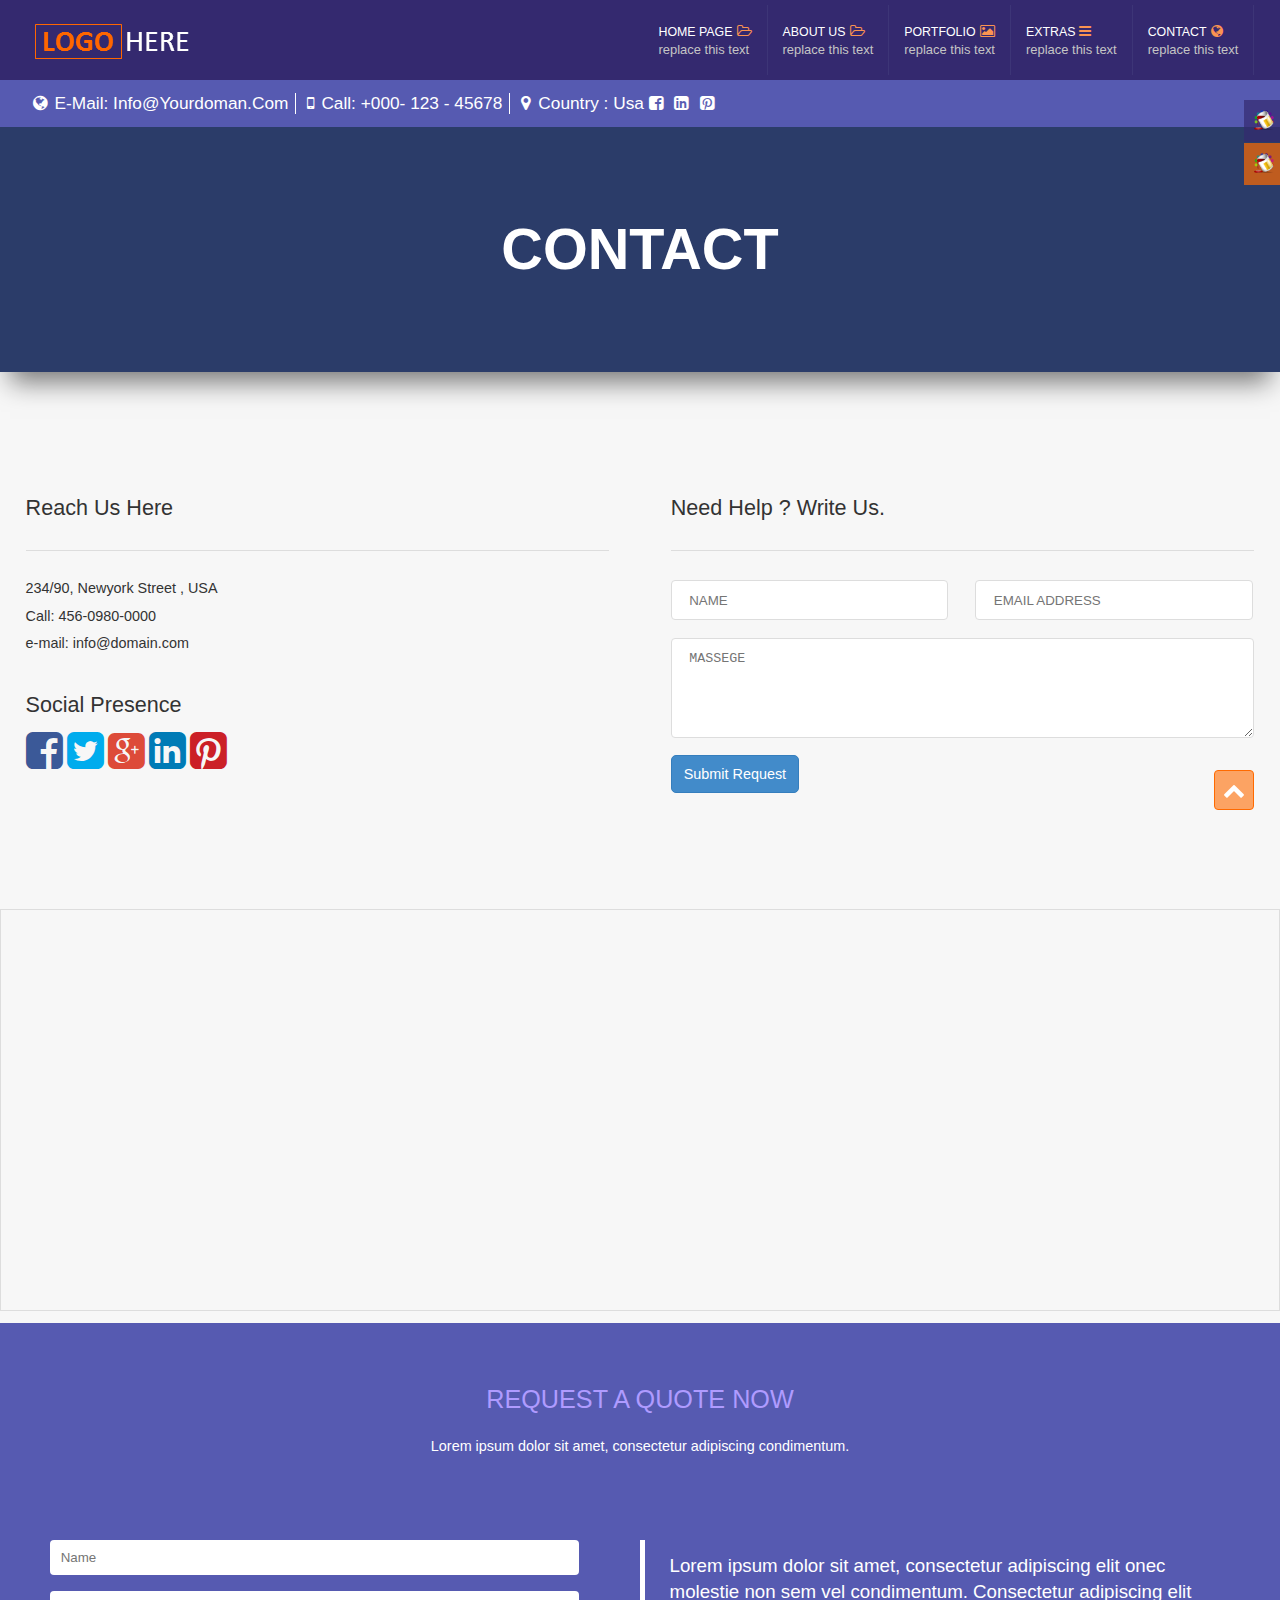
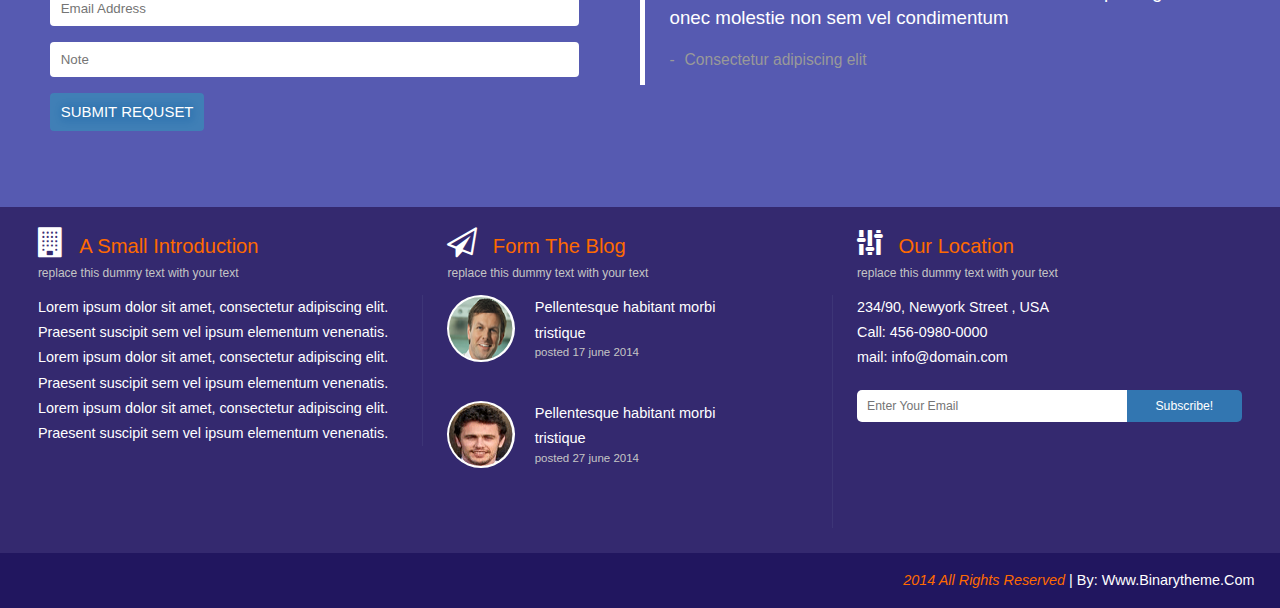
<file: contact.html>
<!DOCTYPE html>
<html lang="en" id="contact-pg">
    <head>
        <meta charset="utf-8">
        <meta name="viewport" content="width=device-width, initial-scale=1">
        <title>Contact</title>
        <link rel="stylesheet" href="css/font-awesome.min.css">
        <link rel="stylesheet" href="css/myframwork.css">
        <link rel="stylesheet" href="css/main.css">
    </head>
    <body>
        <!--- Start Change Color --->
        <input type="radio" name="color" class="change" id="blue-color" checked>
        <input type="radio" name="color" class="change" id="orange-color">
        <label for="blue-color" class="change-color blue">
            <img src="img/color.png" alt="blue-color">blue
        </label>
        <label for="orange-color" class="change-color orange">
            <img src="img/color.png" alt="orange-color">orange
        </label>
        <!--- End Change Color --->
        
        <!--- Start Header --->
        <header>
            <div class="container">
                
                <!-- Start Logo -->
                <a href="#" target="_blank" class="logo fl-left">
                    <img src="img/logo.png" alt="logo">
                </a>
                <!-- End Logo -->
                
                <!-- Start Mobile icone -->
                <input type="checkbox" name="menu" id="menu-1">
                <a href="#" class="mobile">
                    <div id="mobile-icon">
                        <div class="container">
                            <div></div>
                            <div></div>
                            <div></div>
                            <label for="menu-1"></label>
                        </div>
                    </div>
                </a>
                <!-- End Mobile icone -->
                
                <!-- Start Navigation -->
                <ul class="nav-bar fl-right">
                    
                    <!--Start Nav Link 1 -->
                    <li class="menu">
                        <a href="#" class="nav-links">
                            <span>home page</span>
                            <i class="fa fa-folder-open-o"></i>
                            <p>replace this text</p>
                        </a>
                        <ul class="submenu">
                            <li>
                                <a href="index.html">
                                    <i class="fa fa-paperclip"></i>
                                    <span>home page one</span>
                                    <p>replace This Text</p>
                                </a>
                            </li>
                            <li>
                                <a href="index-2.html">
                                    <i class="fa fa-comments-o"></i>
                                    <span>home page two</span>
                                    <p>replace This Text</p>
                                </a>
                            </li>
                        </ul>
                    </li>
                    <!-- End Nav Link 1 -->
                    
                    <!--Start Nav Link 2 -->
                    <li class="menu">
                        <a href="#" class="nav-links">
                            <span>about us</span>
                            <i class="fa fa-folder-open-o"></i>
                            <p>replace this text</p>
                        </a>
                        <ul class="submenu">
                            <li>
                                <a href="our-services.html">
                                    <i class="fa fa-edit"></i>
                                    <span>our services</span>
                                    <p>replace This Text</p>
                                </a>
                            </li>
                            <li>
                                <a href="team-members.html">
                                    <i class="fa fa-bullhorn"></i>
                                    <span>team member</span>
                                    <p>replace This Text</p>
                                </a>
                            </li>
                        </ul>
                    </li>
                    <!--End Nav Link 2 -->
                    
                    <!--Start Nav Link 3 -->
                    <li class="menu">
                        <a href="#" class="nav-links">
                            <span>portfolio</span>
                            <i class="fa fa-image"></i>
                            <p>replace this text</p>
                        </a>
                        <ul class="submenu">
                            <li>
                                <a href="portfolio-4-column.html">
                                    <i class="fa fa-paper-plane-o"></i>
                                    <span>four column</span>
                                    <p>replace This Text</p>
                                </a>
                            </li>
                            <li>
                                <a href="portfolio-3-column.html">
                                    <i class="fa fa-folder-open-o"></i>
                                    <span>three column</span>
                                    <p>replace This Text</p>
                                </a>
                            </li>
                            <li>
                                <a href="portfolio-2-column.html">
                                    <i class="fa fa-bullhorn"></i>
                                    <span>two column</span>
                                    <p>replace This Text</p>
                                </a>
                            </li>
                        </ul>
                    </li>
                    <!--Start Nav Link 3 -->
                    
                    <!--Start Nav Link 4 -->
                    <li class="menu">
                        <a href="#" class="nav-links">
                            <span>extras</span>
                            <i class="fa fa-bars"></i>
                            <p>replace this text</p>
                        </a>
                        <ul class="submenu">
                            <li>
                                <a href="error-404.html">
                                    <i class="fa fa-power-off"></i>
                                    <span>404 error</span>
                                    <p>replace This Text</p>
                                </a>
                            </li>
                            <li>
                                <a href="pricing-options.html">
                                    <i class="fa fa-tag"></i>
                                    <span>pricing options</span>
                                    <p>replace This Text</p>
                                </a>
                            </li>
                            <li>
                                <a href="blog-home.html">
                                    <i class="fa fa-map-marker"></i>
                                    <span>blog home</span>
                                    <p>replace This Text</p>
                                </a>
                            </li>
                            <li>
                                <a href="single-post.html">
                                    <i class="fa fa-flask"></i>
                                    <span>blog single</span>
                                    <p>replace This Text</p>
                                </a>
                            </li>
                        </ul>
                    </li>
                    <!--End Nav Link 4 -->
                    
                    <!--Start Nav Link 5 -->
                    <li class="menu">
                        <a href="contact.html" class="nav-links">
                            <span>contact</span>
                            <i class="fa fa-globe"></i>
                            <p>replace this text</p>
                        </a>
                    </li>
                    <!--End Nav Link 5 -->
                </ul>
                <!-- End Navigation -->
            </div>
        </header>
        <!--- End Header --->
        <div class="clearfix"></div>
        <!--- Start Top Contact --->
        <div id="top-contact">
            <ul class="container">
                <li>
                    <i class="fa fa-globe"></i>e-mail: info@yourdoman.com
                </li>
                <li>
                    <i class="fa fa-mobile"></i>call: +000- 123 - 45678
                </li>
                <li>
                    <i class="fa fa-map-marker"></i>country : usa
                    <a href="#" target="_blank"><i class="fa fa-facebook-square"></i></a>
                    <a href="#" target="_blank"><i class="fa fa-linkedin-square"></i></a>
                    <a href="#" target="_blank"><i class="fa fa-pinterest-square"></i></a>
                </li>
            </ul>
        </div>
        <!--- End Top Contact --->
        
        <!--- Start Page Title --->
        <Section id="contact-title" class="pg-title">
            <div class="container">
                <h1>contact</h1>
            </div>
        </Section>
        <!--- End Page Title --->
        
        <!--- Start Contact --->
        <section id="contact">
            <div class="container">
                <section class="reach-us fl-left">
                    <h3>reach us here</h3>
                    <hr>
                    <div class="contact-info">
                        <span>234/90, Newyork Street , USA </span>
                        <span>Call: 456-0980-0000 </span>
                        <span>e-mail: info@domain.com </span>
                    </div>
                    <div class="social-links">
                        <h3>social presence</h3>
                        <i class="fa fa-facebook-square"></i>
                        <i class="fa fa-twitter-square"></i>
                        <i class="fa fa-google-plus-square"></i>
                        <i class="fa fa-linkedin-square"></i>
                        <i class="fa fa-pinterest-square"></i>
                    </div>
                </section>
                <aside class="help fl-right">
                    <h3>need help ? write us.</h3>
                    <hr>
                    <form>
                        <input type="text" name="name" placeholder="name">
                        <input type="text" name="email" placeholder="email address">
                        <textarea placeholder="massege"></textarea>
                        <input type="submit" value="submit request" class="btn">
                    </form>
                </aside>
            </div>
        </section>
        <!--- End Contact --->
        
        <!--- Start Location --->
        <section id="location">
            <iframe src="https://www.google.com/maps/embed?pb=!1m18!1m12!1m3!1d2999841.293321206!2d-75.80920404999999!3d42.75594204999997!2m3!1f0!2f0!3f0!3m2!1i1024!2i768!4f13.1!3m3!1m2!1s0x4ccc4bf0f123a5a9%3A0xddcfc6c1de189567!2sNew+York!5e0!3m2!1sen!2s!4v1395313088825"></iframe>
        </section>
        <!--- End Location --->
        
        <!--- Start Media views --->
        <section id="requset">
            <div class="container">
                <h3>request a quote now</h3>
                <p>
                    Lorem ipsum dolor sit amet, consectetur adipiscing condimentum.
                </p>
                <form class="fl-left">
                    <input type="text" name="name" placeholder="name">
                    <input type="text" name="email" placeholder="email address">
                    <input type="text" name="note" placeholder="note">
                    <input type="submit" value="submit requset" class="art-btn">
                </form>
                <blockquote class="fl-right">
                    <p>
                        Lorem ipsum dolor sit amet, consectetur adipiscing elit onec molestie non sem vel condimentum. Consectetur adipiscing elit onec molestie non sem vel condimentum
                    </p>
                    <small>Consectetur adipiscing elit</small>
                </blockquote>
            </div>
        </section>
        <!--- End Media Views --->
        
        <!--- Start Footer --->
        <footer>
            <ul id="our-info">
                <div class="container">
                    <li class="fl-left">
                        <h4><i class="fa fa-building"></i>a small introduction</h4>
                        <small>replace this dummy text with your text</small>
                        <div>
                            <p>
                                Lorem ipsum dolor sit amet, consectetur adipiscing elit. Praesent suscipit sem vel ipsum elementum venenatis. Lorem ipsum dolor sit amet, consectetur adipiscing elit. Praesent suscipit sem vel ipsum elementum venenatis. Lorem ipsum dolor sit amet, consectetur adipiscing elit. Praesent suscipit sem vel ipsum elementum venenatis.
                            </p>
                        </div>
                    </li>
                    <li class="fl-left">
                        <h4><i class="fa fa-paper-plane-o"></i>form the blog</h4>
                        <small>replace this dummy text with your text</small>
                        <div class="blog">
                            <div class="blog-post">
                                <div class="post-img fl-left">
                                    <img src="img/user2.png" alt="one of our team">
                                </div>
                                <div class="post-info fl-left">
                                    <h5><a href="#">Pellentesque habitant morbi tristique</a></h5>
                                    <span>posted 17 june 2014</span>
                                </div>
                            </div>
                            <div class="clearfix"></div>
                            <div class="blog-post">
                                <div class="post-img fl-left">
                                    <img src="img/user.gif" alt="one of our team">
                                </div>
                                <div class="post-info fl-left">
                                    <h5><a href="#">Pellentesque habitant morbi tristique</a></h5>
                                    <span>posted 27 june 2014</span>
                                </div>
                            </div>
                        </div>
                    </li>
                    <li class="fl-left">
                        <h4><i class="fa fa-sliders"></i>our location</h4>
                        <small>replace this dummy text with your text</small>
                        <div>
                            <p>234/90, Newyork Street , USA</p>
                            <p>Call: 456-0980-0000</p>
                            <p>mail: info@domain.com</p>
                            <form>
                                <div class="input-group">
                                    <input type="text" name="email" placeholder="enter your email">
                                    <input type="submit" value="subscribe!">
                                </div>
                            </form>
                        </div>  
                    </li>
                </div>
            </ul>
            <div class="copyright">
                <div class="container">
                    <p><span>2014 all rights reserved</span> | by: www.binarytheme.com</p>
                </div>
            </div>
        </footer>
        <!--- End Footer --->
        
        <!--- Start Back Top --->
        <div id="back-top"><a href="#top-contact"><i class="fa fa-chevron-up"></i></a></div>
        <!--- End Back Top --->
        
    </body>

</html>
</file>
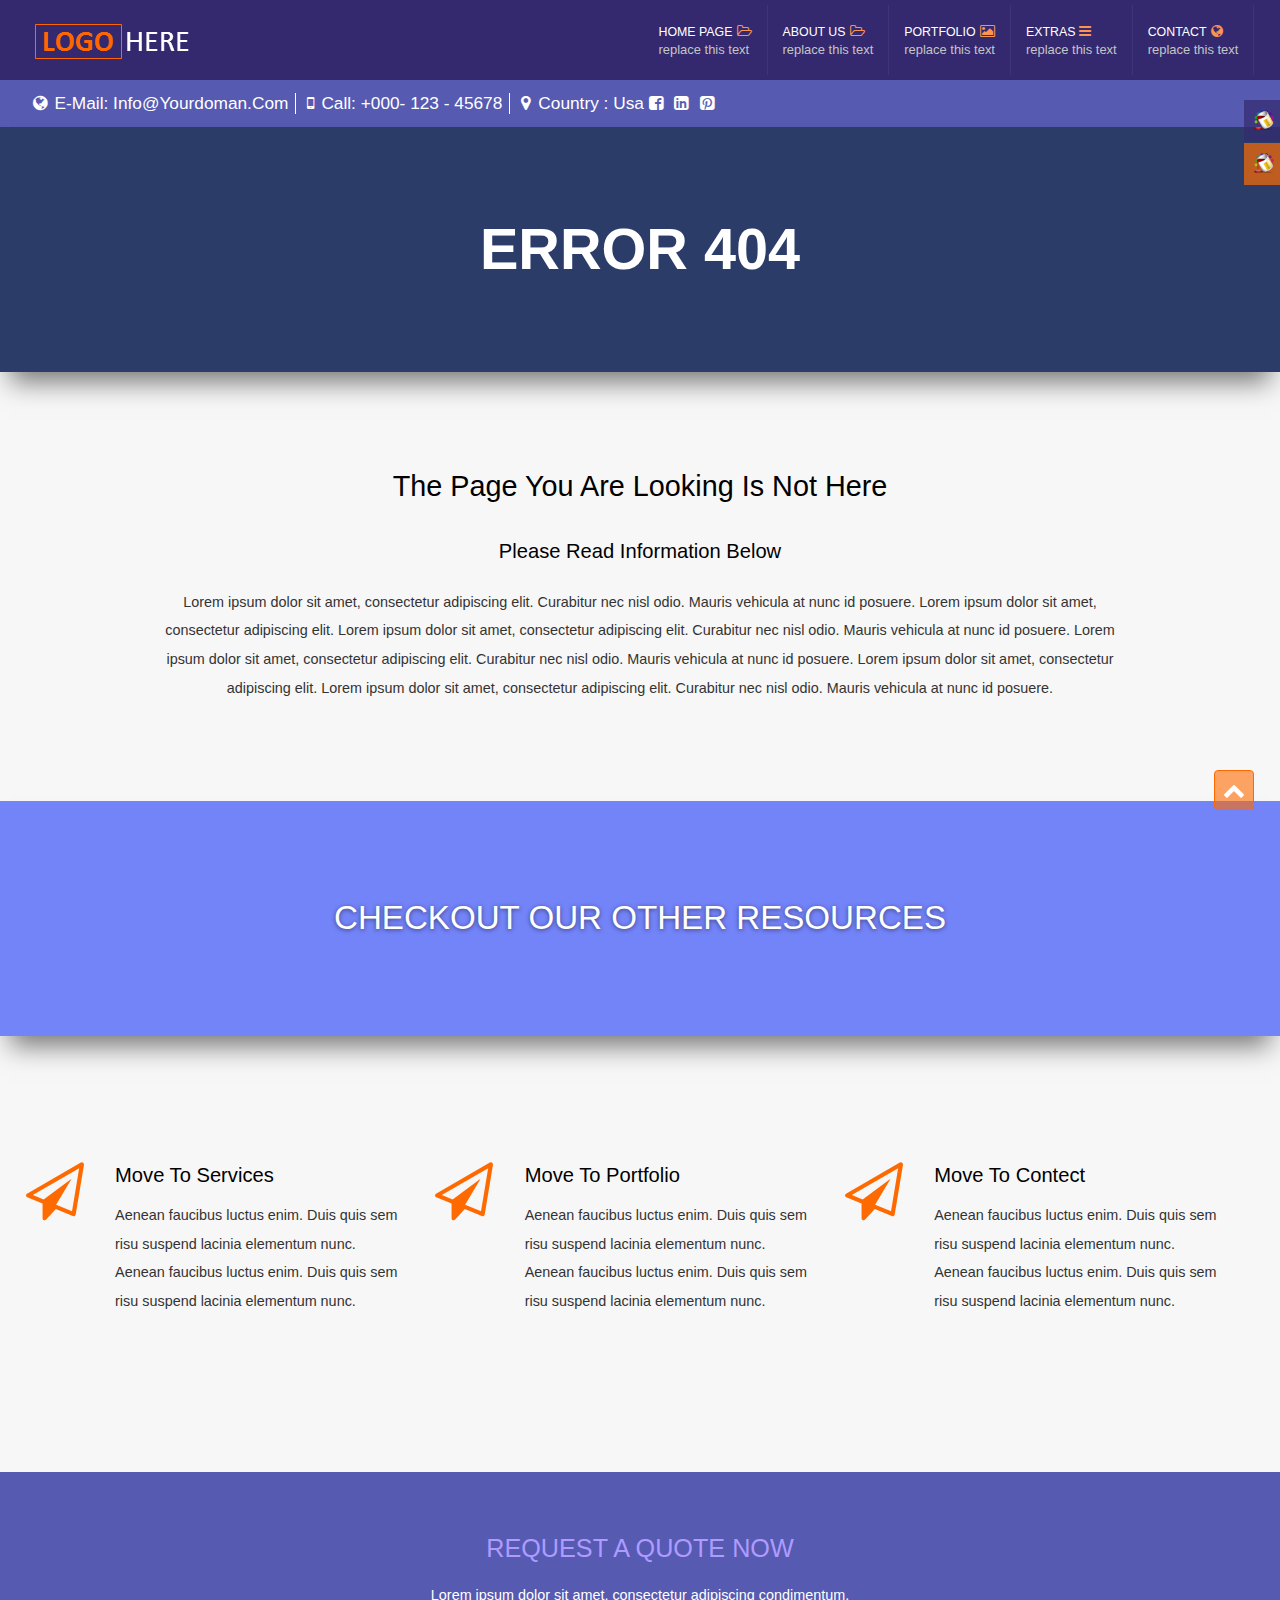
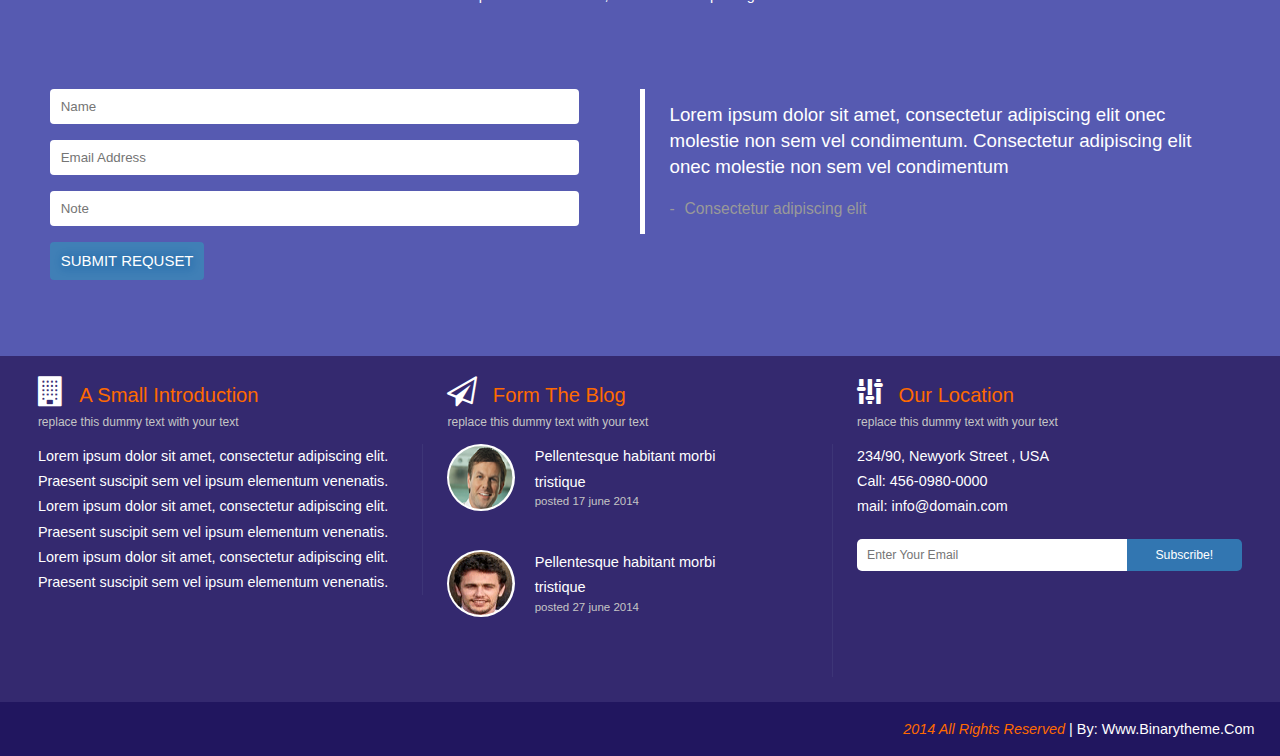
<file: error-404.html>
<!DOCTYPE html>
<html lang="en" id="error-404">
    <head>
        <meta charset="utf-8">
        <meta name="viewport" content="width=device-width, initial-scale=1">
        <title>Error 404</title>
        <link rel="stylesheet" href="css/font-awesome.min.css">
        <link rel="stylesheet" href="css/myframwork.css">
        <link rel="stylesheet" href="css/main.css">
    </head>
    <body>
        <!--- Start Change Color --->
        <input type="radio" name="color" class="change" id="blue-color" checked>
        <input type="radio" name="color" class="change" id="orange-color">
        <label for="blue-color" class="change-color blue">
            <img src="img/color.png" alt="blue-color">blue
        </label>
        <label for="orange-color" class="change-color orange">
            <img src="img/color.png" alt="orange-color">orange
        </label>
        <!--- End Change Color --->
        
        <!--- Start Header --->
        <header>
            <div class="container">
                
                <!-- Start Logo -->
                <a href="#" target="_blank" class="logo fl-left">
                    <img src="img/logo.png" alt="logo">
                </a>
                <!-- End Logo -->
                
                <!-- Start Mobile icone -->
                <input type="checkbox" name="menu" id="menu-1">
                <a href="#" class="mobile">
                    <div id="mobile-icon">
                        <div class="container">
                            <div></div>
                            <div></div>
                            <div></div>
                            <label for="menu-1"></label>
                        </div>
                    </div>
                </a>
                <!-- End Mobile icone -->
                
                <!-- Start Navigation -->
                <ul class="nav-bar fl-right">
                    
                    <!--Start Nav Link 1 -->
                    <li class="menu">
                        <a href="#" class="nav-links">
                            <span>home page</span>
                            <i class="fa fa-folder-open-o"></i>
                            <p>replace this text</p>
                        </a>
                        <ul class="submenu">
                            <li>
                                <a href="index.html">
                                    <i class="fa fa-paperclip"></i>
                                    <span>home page one</span>
                                    <p>replace This Text</p>
                                </a>
                            </li>
                            <li>
                                <a href="index-2.html">
                                    <i class="fa fa-comments-o"></i>
                                    <span>home page two</span>
                                    <p>replace This Text</p>
                                </a>
                            </li>
                        </ul>
                    </li>
                    <!-- End Nav Link 1 -->
                    
                    <!--Start Nav Link 2 -->
                    <li class="menu">
                        <a href="#" class="nav-links">
                            <span>about us</span>
                            <i class="fa fa-folder-open-o"></i>
                            <p>replace this text</p>
                        </a>
                        <ul class="submenu">
                            <li>
                                <a href="our-services.html">
                                    <i class="fa fa-edit"></i>
                                    <span>our services</span>
                                    <p>replace This Text</p>
                                </a>
                            </li>
                            <li>
                                <a href="team-members.html">
                                    <i class="fa fa-bullhorn"></i>
                                    <span>team member</span>
                                    <p>replace This Text</p>
                                </a>
                            </li>
                        </ul>
                    </li>
                    <!--End Nav Link 2 -->
                    
                    <!--Start Nav Link 3 -->
                    <li class="menu">
                        <a href="#" class="nav-links">
                            <span>portfolio</span>
                            <i class="fa fa-image"></i>
                            <p>replace this text</p>
                        </a>
                        <ul class="submenu">
                            <li>
                                <a href="portfolio-4-column.html">
                                    <i class="fa fa-paper-plane-o"></i>
                                    <span>four column</span>
                                    <p>replace This Text</p>
                                </a>
                            </li>
                            <li>
                                <a href="portfolio-3-column.html">
                                    <i class="fa fa-folder-open-o"></i>
                                    <span>three column</span>
                                    <p>replace This Text</p>
                                </a>
                            </li>
                            <li>
                                <a href="portfolio-2-column.html">
                                    <i class="fa fa-bullhorn"></i>
                                    <span>two column</span>
                                    <p>replace This Text</p>
                                </a>
                            </li>
                        </ul>
                    </li>
                    <!--Start Nav Link 3 -->
                    
                    <!--Start Nav Link 4 -->
                    <li class="menu">
                        <a href="#" class="nav-links">
                            <span>extras</span>
                            <i class="fa fa-bars"></i>
                            <p>replace this text</p>
                        </a>
                        <ul class="submenu">
                            <li>
                                <a href="error-404.html">
                                    <i class="fa fa-power-off"></i>
                                    <span>404 error</span>
                                    <p>replace This Text</p>
                                </a>
                            </li>
                            <li>
                                <a href="pricing-options.html">
                                    <i class="fa fa-tag"></i>
                                    <span>pricing options</span>
                                    <p>replace This Text</p>
                                </a>
                            </li>
                            <li>
                                <a href="blog-home.html">
                                    <i class="fa fa-map-marker"></i>
                                    <span>blog home</span>
                                    <p>replace This Text</p>
                                </a>
                            </li>
                            <li>
                                <a href="single-post.html">
                                    <i class="fa fa-flask"></i>
                                    <span>blog single</span>
                                    <p>replace This Text</p>
                                </a>
                            </li>
                        </ul>
                    </li>
                    <!--End Nav Link 4 -->
                    
                    <!--Start Nav Link 5 -->
                    <li class="menu">
                        <a href="contact.html" class="nav-links">
                            <span>contact</span>
                            <i class="fa fa-globe"></i>
                            <p>replace this text</p>
                        </a>
                    </li>
                    <!--End Nav Link 5 -->
                </ul>
                <!-- End Navigation -->
            </div>
        </header>
        <!--- End Header --->
        <div class="clearfix"></div>
        <!--- Start Top Contact --->
        <div id="top-contact">
            <ul class="container">
                <li>
                    <i class="fa fa-globe"></i>e-mail: info@yourdoman.com
                </li>
                <li>
                    <i class="fa fa-mobile"></i>call: +000- 123 - 45678
                </li>
                <li>
                    <i class="fa fa-map-marker"></i>country : usa
                    <a href="#" target="_blank"><i class="fa fa-facebook-square"></i></a>
                    <a href="#" target="_blank"><i class="fa fa-linkedin-square"></i></a>
                    <a href="#" target="_blank"><i class="fa fa-pinterest-square"></i></a>
                </li>
            </ul>
        </div>
        <!--- End Top Contact --->
        
        <!--- Start Our Team Title --->
        <Section id="team-member-title" class="pg-title">
            <div class="container">
                <h1>error 404</h1>
            </div>
        </Section>
        <!--- End Our Team Title --->
        
        <!--- Start Our Team --->
        <section id="error-note">
            <div class="container">
                <h3>the page you are looking is not here</h3>
                <h4>please read information below</h4>
                <p>
                    Lorem ipsum dolor sit amet, consectetur adipiscing elit. Curabitur nec nisl odio. Mauris vehicula at nunc id posuere. Lorem ipsum dolor sit amet, consectetur adipiscing elit. Lorem ipsum dolor sit amet, consectetur adipiscing elit. Curabitur nec nisl odio. Mauris vehicula at nunc id posuere. Lorem ipsum dolor sit amet, consectetur adipiscing elit. Curabitur nec nisl odio. Mauris vehicula at nunc id posuere. Lorem ipsum dolor sit amet, consectetur adipiscing elit. Lorem ipsum dolor sit amet, consectetur adipiscing elit. Curabitur nec nisl odio. Mauris vehicula at nunc id posuere.
                </p>
            </div>
        </section>
        <!--- End our Team --->
        
        <!--- Start Our Services Title --->
        <section id="our-services-title" class="sub-title">
            <div class="container">
                <h2>checkout our other resources</h2>
            </div>
        </section>
        <!--- End Our Services Title --->
        
        <!--- Start Other Services --->
        <section id="other-services" class="our-services our-resources">
            <div class="container">
                <article>
                    <div class="fl-left"><i class="fa fa-paper-plane-o trans-rotate"></i></div>
                    <div class="fl-right">
                        <h4>move to services</h4>
                        <p>
                            Aenean faucibus luctus enim. Duis quis sem risu suspend lacinia elementum nunc. Aenean faucibus luctus enim. Duis quis sem risu suspend lacinia elementum nunc.
                        </p>
                    </div>
                </article>
                <article>
                    <div class="fl-left"><i class="fa fa-paper-plane-o trans-rotate"></i></div>
                    <div class="fl-right">
                        <h4>move to portfolio</h4>
                        <p>
                            Aenean faucibus luctus enim. Duis quis sem risu suspend lacinia elementum nunc. Aenean faucibus luctus enim. Duis quis sem risu suspend lacinia elementum nunc.
                        </p>
                    </div>
                </article>
                <article>
                    <div class="fl-left"><i class="fa fa-paper-plane-o trans-rotate"></i></div>
                    <div class="fl-right">
                        <h4>move to contect</h4>
                        <p>
                            Aenean faucibus luctus enim. Duis quis sem risu suspend lacinia elementum nunc. Aenean faucibus luctus enim. Duis quis sem risu suspend lacinia elementum nunc.
                        </p>
                    </div>
                </article>
            </div>
        </section>
        <!--- End Other Services --->
        
        <!--- Start Media views --->
        <section id="requset">
            <div class="container">
                <h3>request a quote now</h3>
                <p>
                    Lorem ipsum dolor sit amet, consectetur adipiscing condimentum.
                </p>
                <form class="fl-left">
                    <input type="text" name="name" placeholder="name">
                    <input type="text" name="email" placeholder="email address">
                    <input type="text" name="note" placeholder="note">
                    <input type="submit" value="submit requset" class="art-btn">
                </form>
                <blockquote class="fl-right">
                    <p>
                        Lorem ipsum dolor sit amet, consectetur adipiscing elit onec molestie non sem vel condimentum. Consectetur adipiscing elit onec molestie non sem vel condimentum
                    </p>
                    <small>Consectetur adipiscing elit</small>
                </blockquote>
            </div>
        </section>
        <!--- End Media Views --->
        
        <!--- Start Footer --->
        <footer>
            <ul id="our-info">
                <div class="container">
                    <li class="fl-left">
                        <h4><i class="fa fa-building"></i>a small introduction</h4>
                        <small>replace this dummy text with your text</small>
                        <div>
                            <p>
                                Lorem ipsum dolor sit amet, consectetur adipiscing elit. Praesent suscipit sem vel ipsum elementum venenatis. Lorem ipsum dolor sit amet, consectetur adipiscing elit. Praesent suscipit sem vel ipsum elementum venenatis. Lorem ipsum dolor sit amet, consectetur adipiscing elit. Praesent suscipit sem vel ipsum elementum venenatis.
                            </p>
                        </div>
                    </li>
                    <li class="fl-left">
                        <h4><i class="fa fa-paper-plane-o"></i>form the blog</h4>
                        <small>replace this dummy text with your text</small>
                        <div class="blog">
                            <div class="blog-post">
                                <div class="post-img fl-left">
                                    <img src="img/user2.png" alt="one of our team">
                                </div>
                                <div class="post-info fl-left">
                                    <h5><a href="#">Pellentesque habitant morbi tristique</a></h5>
                                    <span>posted 17 june 2014</span>
                                </div>
                            </div>
                            <div class="clearfix"></div>
                            <div class="blog-post">
                                <div class="post-img fl-left">
                                    <img src="img/user.gif" alt="one of our team">
                                </div>
                                <div class="post-info fl-left">
                                    <h5><a href="#">Pellentesque habitant morbi tristique</a></h5>
                                    <span>posted 27 june 2014</span>
                                </div>
                            </div>
                        </div>
                    </li>
                    <li class="fl-left">
                        <h4><i class="fa fa-sliders"></i>our location</h4>
                        <small>replace this dummy text with your text</small>
                        <div>
                            <p>234/90, Newyork Street , USA</p>
                            <p>Call: 456-0980-0000</p>
                            <p>mail: info@domain.com</p>
                            <form>
                                <div class="input-group">
                                    <input type="text" name="email" placeholder="enter your email">
                                    <input type="submit" value="subscribe!">
                                </div>
                            </form>
                        </div>  

                    </li>
                </div>
            </ul>
            <div class="copyright">
                <div class="container">
                    <p><span>2014 all rights reserved</span> | by: www.binarytheme.com</p>
                </div>
            </div>
        </footer>
        <!--- End Footer --->
        
        <!--- Start Back Top --->
        <div id="back-top"><a href="#top-contact"><i class="fa fa-chevron-up"></i></a></div>
        <!--- End Back Top --->
        
    </body>

</html>
</file>
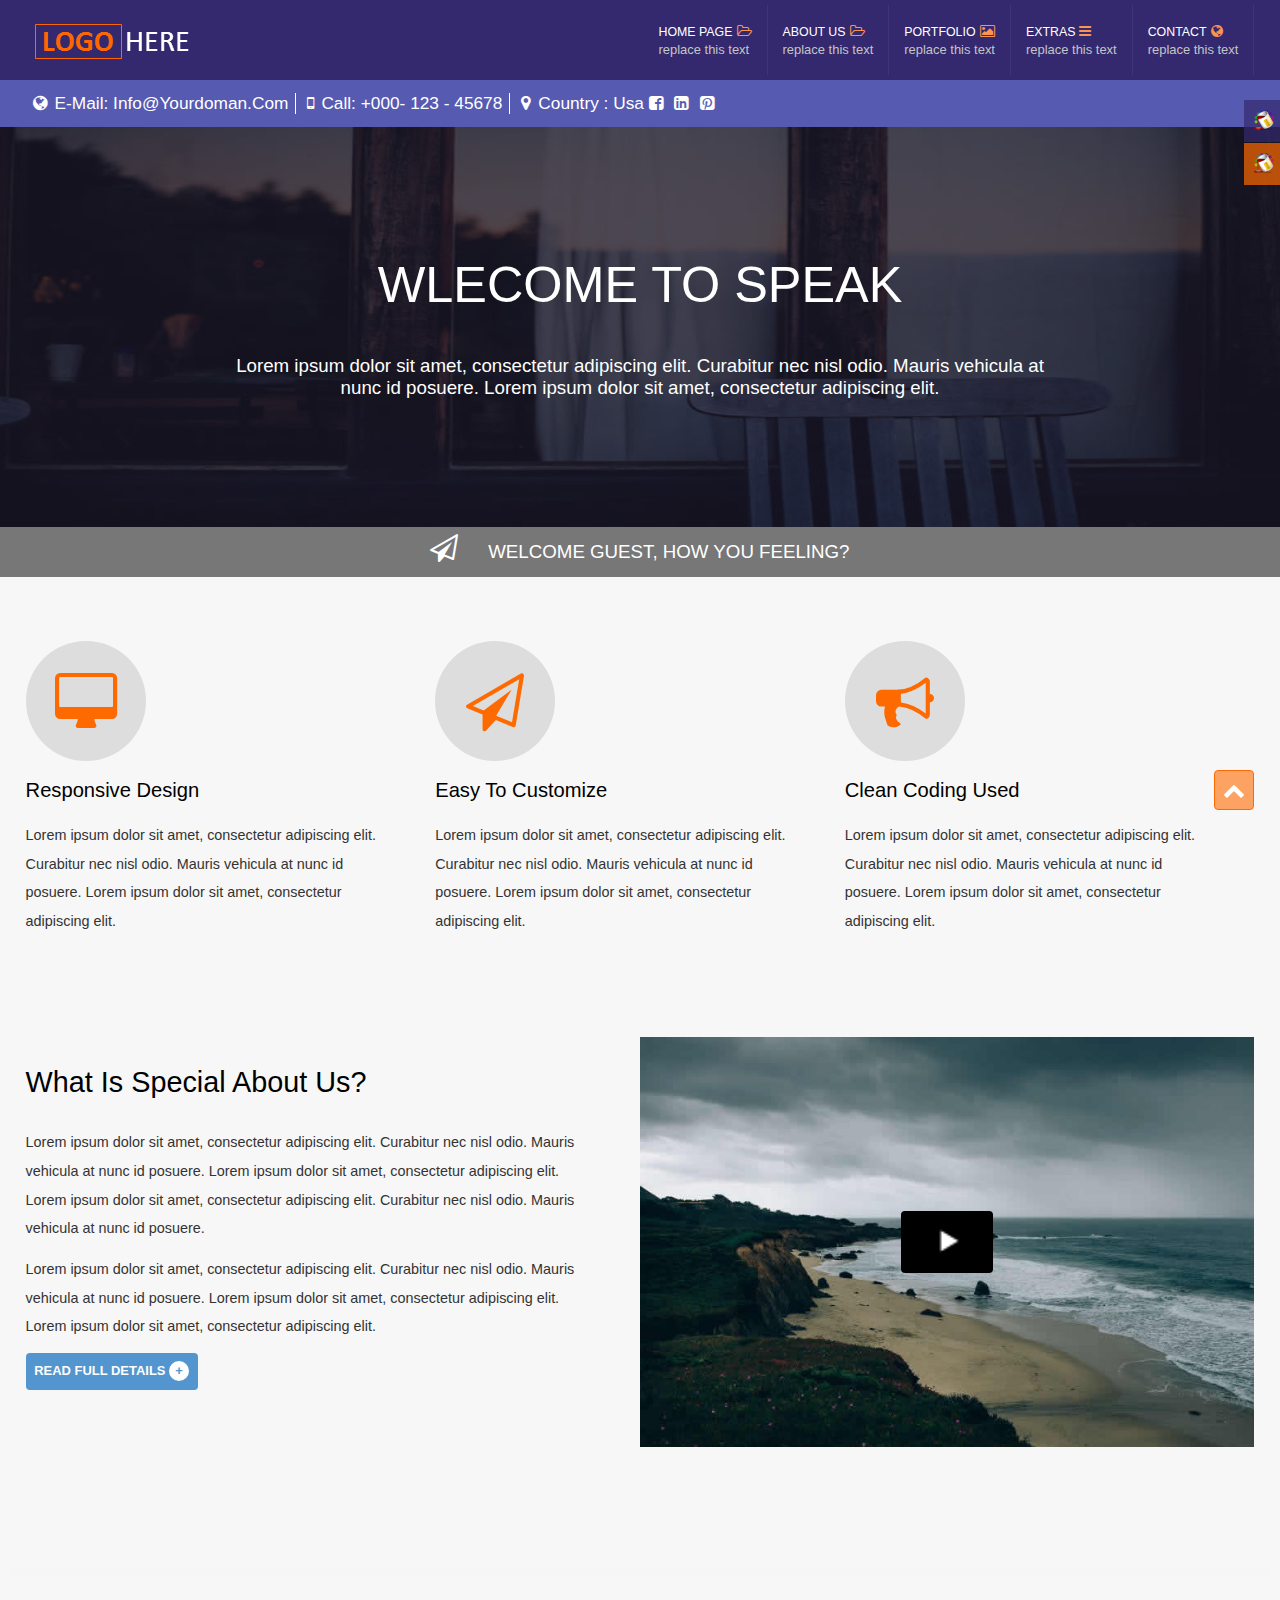
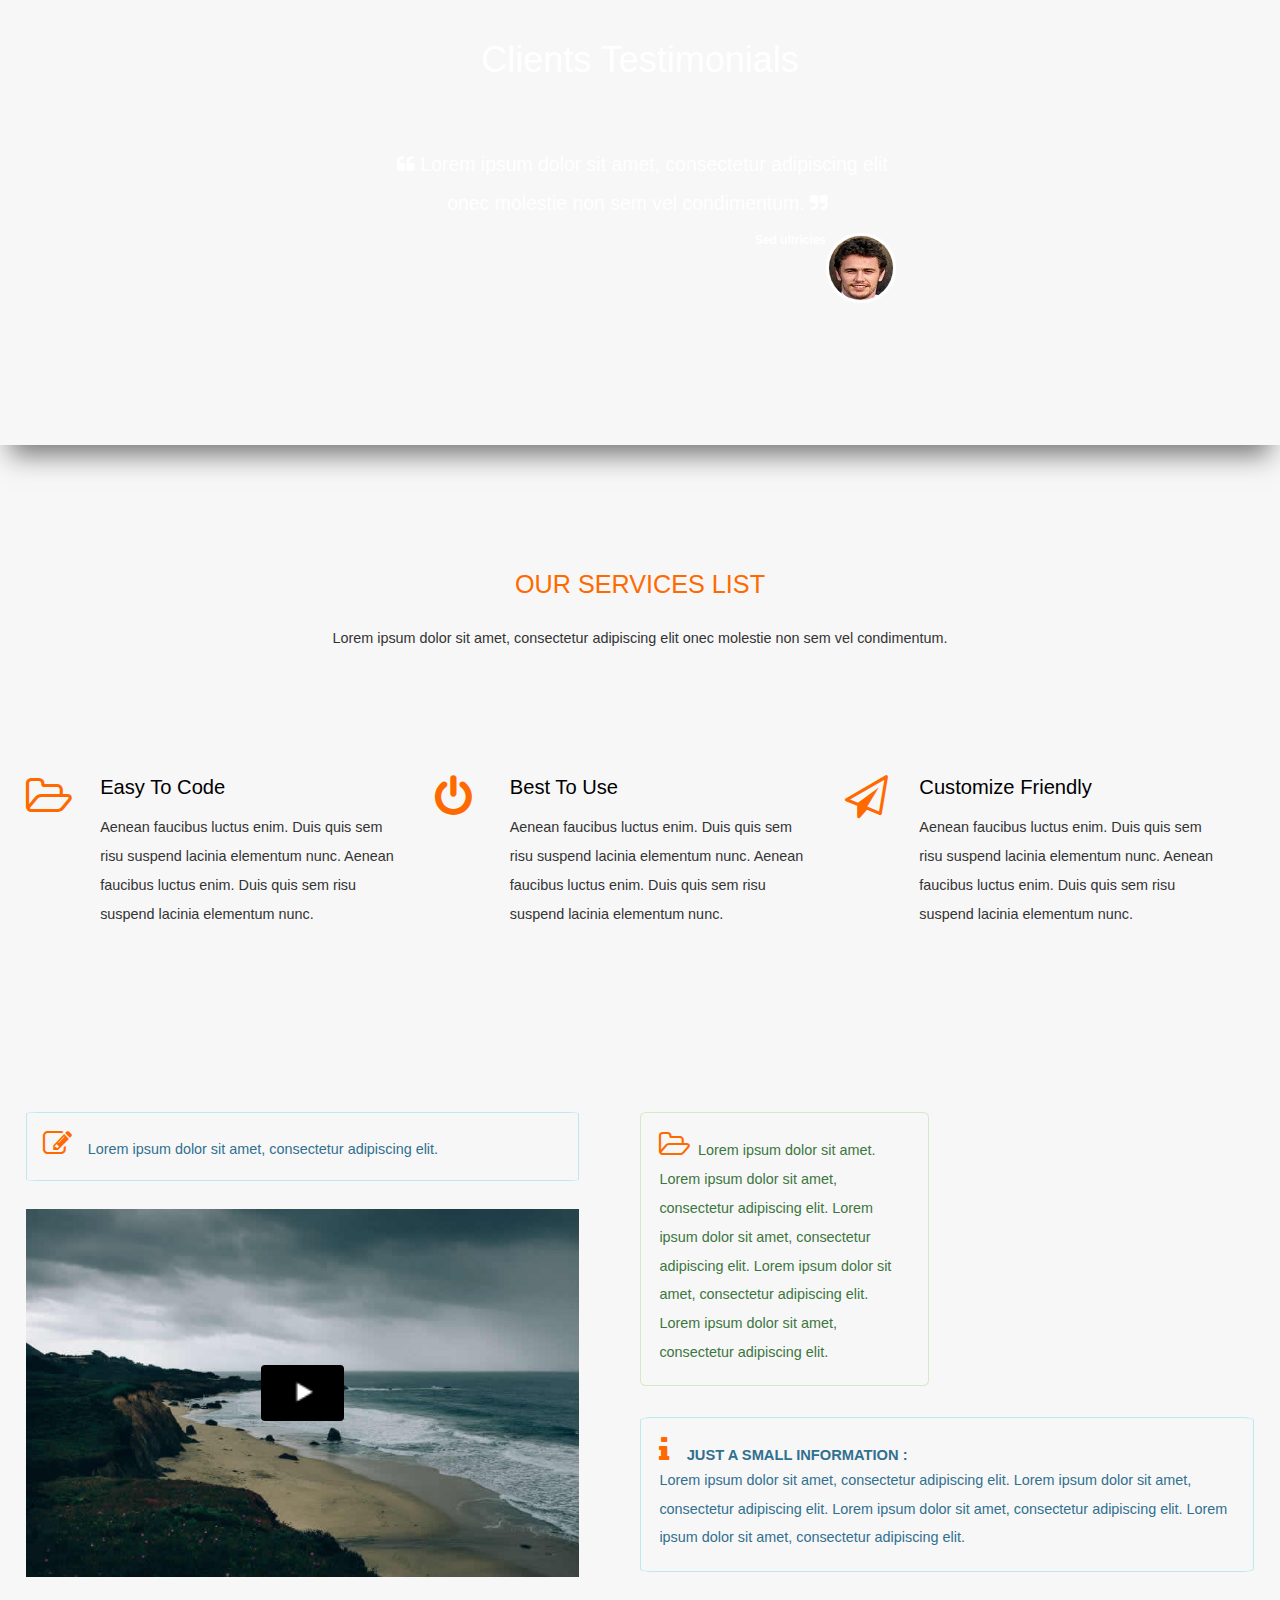
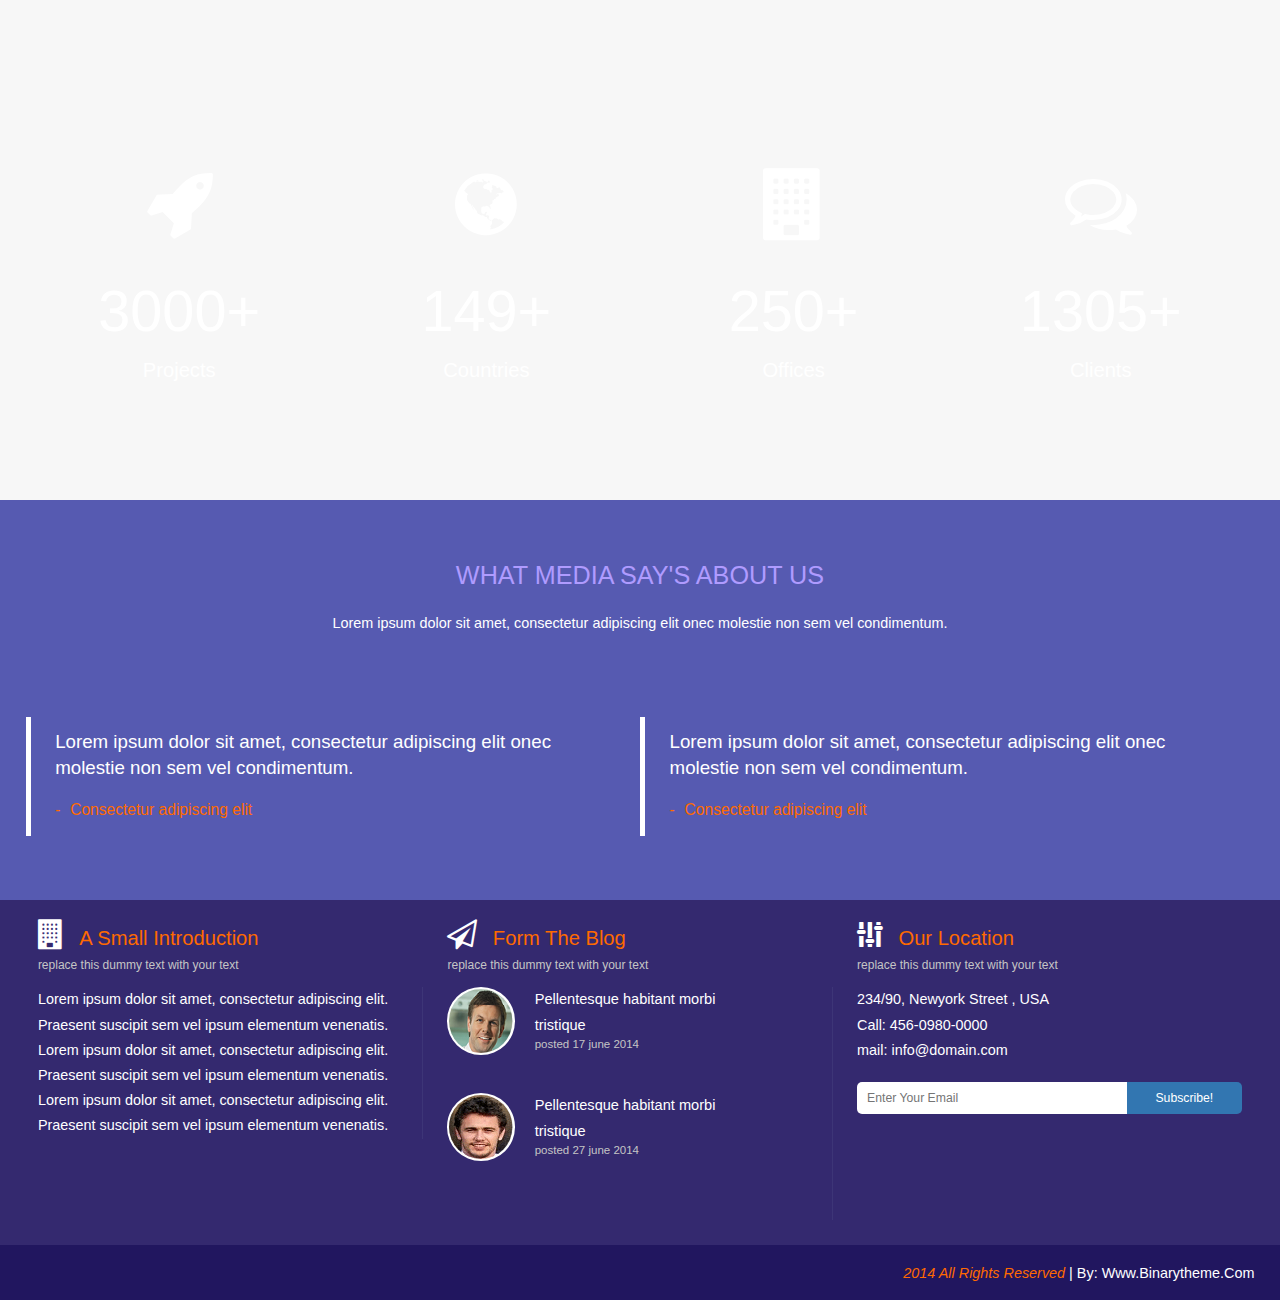
<file: index-2.html>
<!DOCTYPE html>
<html lang="en" id="home-2">
    <head>
        <meta charset="utf-8">
        <meta name="viewport" content="width=device-width, initial-scale=1">
        <title>Speak - Home-2</title>
        <link rel="stylesheet" href="css/font-awesome.min.css">
        <link rel="stylesheet" href="css/myframwork.css">
        <link rel="stylesheet" href="css/main.css">
    </head>
    <body>
        <!--- Start Change Color --->
        <input type="radio" name="color" class="change" id="blue-color" checked>
        <input type="radio" name="color" class="change" id="orange-color">
        <label for="blue-color" class="change-color blue">
            <img src="img/color.png" alt="blue-color">blue
        </label>
        <label for="orange-color" class="change-color orange">
            <img src="img/color.png" alt="orange-color">orange
        </label>
        <!--- End Change Color --->
        
        <!--- Start Header --->
        <header>
            <div class="container">
                
                <!-- Start Logo -->
                <a href="#" target="_blank" class="logo fl-left">
                    <img src="img/logo.png" alt="logo">
                </a>
                <!-- End Logo -->
                
                <!-- Start Mobile icone -->
                <input type="checkbox" name="menu" id="menu-1">
                <a href="#" class="mobile">
                    <div id="mobile-icon">
                        <div class="container">
                            <div></div>
                            <div></div>
                            <div></div>
                            <label for="menu-1"></label>
                        </div>
                    </div>
                </a>
                <!-- End Mobile icone -->
                
                <!-- Start Navigation -->
                <ul class="nav-bar fl-right">
                    
                    <!--Start Nav Link 1 -->
                    <li class="menu">
                        <a href="#" class="nav-links">
                            <span>home page</span>
                            <i class="fa fa-folder-open-o"></i>
                            <p>replace this text</p>
                        </a>
                        <ul class="submenu">
                            <li>
                                <a href="index.html">
                                    <i class="fa fa-paperclip"></i>
                                    <span>home page one</span>
                                    <p>replace This Text</p>
                                </a>
                            </li>
                            <li>
                                <a href="index-2.html">
                                    <i class="fa fa-comments-o"></i>
                                    <span>home page two</span>
                                    <p>replace This Text</p>
                                </a>
                            </li>
                        </ul>
                    </li>
                    <!-- End Nav Link 1 -->
                    
                    <!--Start Nav Link 2 -->
                    <li class="menu">
                        <a href="#" class="nav-links">
                            <span>about us</span>
                            <i class="fa fa-folder-open-o"></i>
                            <p>replace this text</p>
                        </a>
                        <ul class="submenu">
                            <li>
                                <a href="our-services.html">
                                    <i class="fa fa-edit"></i>
                                    <span>our services</span>
                                    <p>replace This Text</p>
                                </a>
                            </li>
                            <li>
                                <a href="team-members.html">
                                    <i class="fa fa-bullhorn"></i>
                                    <span>team member</span>
                                    <p>replace This Text</p>
                                </a>
                            </li>
                        </ul>
                    </li>
                    <!--End Nav Link 2 -->
                    
                    <!--Start Nav Link 3 -->
                    <li class="menu">
                        <a href="#" class="nav-links">
                            <span>portfolio</span>
                            <i class="fa fa-image"></i>
                            <p>replace this text</p>
                        </a>
                        <ul class="submenu">
                            <li>
                                <a href="portfolio-4-column.html">
                                    <i class="fa fa-paper-plane-o"></i>
                                    <span>four column</span>
                                    <p>replace This Text</p>
                                </a>
                            </li>
                            <li>
                                <a href="portfolio-3-column.html">
                                    <i class="fa fa-folder-open-o"></i>
                                    <span>three column</span>
                                    <p>replace This Text</p>
                                </a>
                            </li>
                            <li>
                                <a href="portfolio-2-column.html">
                                    <i class="fa fa-bullhorn"></i>
                                    <span>two column</span>
                                    <p>replace This Text</p>
                                </a>
                            </li>
                        </ul>
                    </li>
                    <!--Start Nav Link 3 -->
                    
                    <!--Start Nav Link 4 -->
                    <li class="menu">
                        <a href="#" class="nav-links">
                            <span>extras</span>
                            <i class="fa fa-bars"></i>
                            <p>replace this text</p>
                        </a>
                        <ul class="submenu">
                            <li>
                                <a href="error-404.html">
                                    <i class="fa fa-power-off"></i>
                                    <span>404 error</span>
                                    <p>replace This Text</p>
                                </a>
                            </li>
                            <li>
                                <a href="pricing-options.html">
                                    <i class="fa fa-tag"></i>
                                    <span>pricing options</span>
                                    <p>replace This Text</p>
                                </a>
                            </li>
                            <li>
                                <a href="blog-home.html">
                                    <i class="fa fa-map-marker"></i>
                                    <span>blog home</span>
                                    <p>replace This Text</p>
                                </a>
                            </li>
                            <li>
                                <a href="single-post.html">
                                    <i class="fa fa-flask"></i>
                                    <span>blog single</span>
                                    <p>replace This Text</p>
                                </a>
                            </li>
                        </ul>
                    </li>
                    <!--End Nav Link 4 -->
                    
                    <!--Start Nav Link 5 -->
                    <li class="menu">
                        <a href="contact.html" class="nav-links">
                            <span>contact</span>
                            <i class="fa fa-globe"></i>
                            <p>replace this text</p>
                        </a>
                    </li>
                    <!--End Nav Link 5 -->
                </ul>
                <!-- End Navigation -->
            </div>
        </header>
        <!--- End Header --->
        <div class="clearfix"></div>
        <!--- Start Top Contact --->
        <div id="top-contact">
            <ul class="container">
                <li>
                    <i class="fa fa-globe"></i>e-mail: info@yourdoman.com
                </li>
                <li>
                    <i class="fa fa-mobile"></i>call: +000- 123 - 45678
                </li>
                <li>
                    <i class="fa fa-map-marker"></i>country : usa
                    <a href="#" target="_blank"><i class="fa fa-facebook-square"></i></a>
                    <a href="#" target="_blank"><i class="fa fa-linkedin-square"></i></a>
                    <a href="#" target="_blank"><i class="fa fa-pinterest-square"></i></a>
                </li>
            </ul>
        </div>
        <!--- End Top Contact --->
        
        <!--- Start Banner --->
        <Section id="banner">
            <div class="overlay">
                <div class="banner-note">
                    <h1>wlecome to speak</h1>
                    <p>
                        Lorem ipsum dolor sit amet, consectetur adipiscing elit. Curabitur nec nisl odio. Mauris vehicula at nunc id posuere. Lorem ipsum dolor sit amet, consectetur adipiscing elit.
                    </p>
                </div>
            </div>
        </Section>
        <!--- End Banner --->
        
        <!--- Start welcome note --->
        <section id="welcome-note">
            <div class="container">
                <i class="fa fa-paper-plane-o"></i>
                <span>welcome guest, how you feeling?</span>
            </div>
        </section>
        <!--- End Welcome not --->
        
        <!--- Start Services --->
        <section id="services" class="our-services">
            <div class="container">
                <article>
                    <div>
                        <i class="fa fa-desktop ani-swing"></i>
                    </div>
                    <h4>responsive design</h4>
                    <p>
                        Lorem ipsum dolor sit amet, consectetur adipiscing elit. Curabitur nec nisl odio. Mauris vehicula at nunc id posuere. Lorem ipsum dolor sit amet, consectetur adipiscing elit.
                    </p>
                </article>
                <article>
                    <div class="ani-zoom">
                        <i class="fa fa-paper-plane-o"></i>
                    </div>
                    <h4>easy to customize</h4>
                    <p>
                        Lorem ipsum dolor sit amet, consectetur adipiscing elit. Curabitur nec nisl odio. Mauris vehicula at nunc id posuere. Lorem ipsum dolor sit amet, consectetur adipiscing elit.
                    </p>
                </article>
                <article>
                    <div class="ani-ver-moving">
                        <i class="fa fa-bullhorn"></i>
                    </div>
                    <h4>clean coding used</h4>
                    <p>
                        Lorem ipsum dolor sit amet, consectetur adipiscing elit. Curabitur nec nisl odio. Mauris vehicula at nunc id posuere. Lorem ipsum dolor sit amet, consectetur adipiscing elit.
                    </p>
                </article>
            </div>
        </section>
        <!--- End Services --->
        
        <!--- Start About Us --->
        <section id="about-us" class="about-us-info">
            <div class="container">
                <article class="fl-left">
                    <h3>what is special about us?</h3>
                    <p>
                        Lorem ipsum dolor sit amet, consectetur adipiscing elit. Curabitur nec nisl odio. Mauris vehicula at nunc id posuere. Lorem ipsum dolor sit amet, consectetur adipiscing elit. Lorem ipsum dolor sit amet, consectetur adipiscing elit. Curabitur nec nisl odio. Mauris vehicula at nunc id posuere.
                    </p>
                    <p>
                        Lorem ipsum dolor sit amet, consectetur adipiscing elit. Curabitur nec nisl odio. Mauris vehicula at nunc id posuere. Lorem ipsum dolor sit amet, consectetur adipiscing elit. Lorem ipsum dolor sit amet, consectetur adipiscing elit.
                    </p>
                    <a href="#" target="_blank" class="art-btn">
                        read full details
                        <span>+</span>
                    </a>
                </article>
                <article class="video-sec fl-right" >
                   <img src="img/portfolio/4.jpg" alt="Video picture">
                    <div class="overliye">
                        <img src="img/prettyPhoto/dark_rounded/default_thumbnail.gif">
                    </div>
                </article>
            </div>
        </section>
        <!--- End About Us --->
        
        <!--- Start Clients Testimonials --->
        <section id="testimonials">
            <h2>clients testimonials</h2>
            <!-- Start Slider -->
            <section id="second-slider">
                <div class="slider-container">
                    <!-- Start Input Radio -->
                    <input type="radio" name="slider" id="sec-slide-one">
                    <input type="radio" name="slider" id="sec-slide-two">
                    <input type="radio" name="slider" id="sec-slide-three">
                    <!-- End Input Radio -->

                    <!-- Start Slides -->
                    <div id="slides">
                        <div class="slide">
                            <div class="slide-cont">
                                <blockquote>
                                    <i class="fa fa-quote-left"></i>Lorem ipsum dolor sit amet, consectetur adipiscing elit onec molestie non sem vel condimentum.<i class="fa fa-quote-right"></i> 
                                </blockquote>
                                <div class="customer">
                                    <h5>Sed ultricies</h5>
                                    <div class="img-holder">
                                        <img src="img/user.gif" alt="customer picture">
                                    </div>
                                </div>
                            </div>
                        </div>
                        <div class="slide">
                            <div class="slide-cont">
                                <blockquote>
                                    <i class="fa fa-quote-left"></i>Aenean faucibus luctus enim. Duis quis sem risu suspend lacinia elementum nunc. <i class="fa fa-quote-right"></i> 
                                </blockquote>
                                <div class="customer">
                                    <h5>Faucibus luctus</h5>
                                    <div class="img-holder">
                                        <img src="img/user2.png" alt="customer picture">
                                    </div>
                                </div>
                            </div>
                        </div>
                        <div class="slide">
                            <div class="slide-cont">
                                <blockquote>
                                    <i class="fa fa-quote-left"></i>Lorem ipsum dolor sit amet, consectetur adipiscing elit onec molestie non sem vel condimentum.<i class="fa fa-quote-right"></i> 
                                </blockquote>
                                <div class="customer">
                                    <h5>Sed ultricies</h5>
                                    <div class="img-holder">
                                        <img src="img/user.gif" alt="customer picture">
                                    </div>
                                </div>
                            </div>
                        </div>
                    </div>
                    <!-- End Slides -->

                    <!-- Start Timeline -->
                    <span class="timeline"></span>
                    <!-- End Timeline -->
                </div>
            </section>
            <!-- End Slider -->
        </section>
        <!--- End Clients Testimonials --->
        
        <!--- Start Other Services --->
        <section id="other-services" class="our-services">
            <div class="container">
                <h2>our services list</h2>
                <p>
                    Lorem ipsum dolor sit amet, consectetur adipiscing elit onec molestie non sem vel condimentum.
                </p>
                <article>
                    <div class="fl-left"><i class="fa fa-folder-open-o trans-rotate"></i></div>
                    <div class="fl-right">
                        <h4>easy to code</h4>
                        <p>
                            Aenean faucibus luctus enim. Duis quis sem risu suspend lacinia elementum nunc. Aenean faucibus luctus enim. Duis quis sem risu suspend lacinia elementum nunc.
                        </p>
                    </div>
                </article>
                <article>
                    <div class="fl-left"><i class="fa fa-power-off trans-rotate"></i></div>
                    <div class="fl-right">
                        <h4>best to use</h4>
                        <p>
                            Aenean faucibus luctus enim. Duis quis sem risu suspend lacinia elementum nunc. Aenean faucibus luctus enim. Duis quis sem risu suspend lacinia elementum nunc.
                        </p>
                    </div>
                </article>
                <article>
                    <div class="fl-left"><i class="fa fa-paper-plane-o trans-rotate"></i></div>
                    <div class="fl-right">
                        <h4>customize friendly</h4>
                        <p>
                            Aenean faucibus luctus enim. Duis quis sem risu suspend lacinia elementum nunc. Aenean faucibus luctus enim. Duis quis sem risu suspend lacinia elementum nunc.
                        </p>
                    </div>
                </article>
            </div>
        </section>
        <!--- End Other Services --->
        
        <!--- Start More About Us --->
        <section id="more-about-us" class="about-us-info">
            <div class="container">
                <article class="media fl-left">
                    <div class="media-txt trans-scale">
                        <p>
                            <i class="fa fa-edit"></i>Lorem ipsum dolor sit amet, consectetur adipiscing elit.
                        </p>
                    </div>
                    <div class="video-sec">
                        <img src="img/portfolio/4.jpg" alt="Video picture">
                        <div class="overliye">
                            <img src="img/prettyPhoto/dark_rounded/default_thumbnail.gif">
                        </div> 
                    </div>
                </article>
                <article class="other-info fl-right">
                    <div class="two-col">
                        <div class="fl-left trans-scale">
                            <p>
                                <i class="fa fa-folder-open-o"></i>Lorem ipsum dolor sit amet. Lorem ipsum dolor sit amet, consectetur adipiscing elit. Lorem ipsum dolor sit amet, consectetur adipiscing elit. Lorem ipsum dolor sit amet, consectetur adipiscing elit. Lorem ipsum dolor sit amet, consectetur adipiscing elit.
                            </p>
                        </div>
                        <div class="facebook-page fl-right">
                            <iframe src="http://www.facebook.com/plugins/likebox.php?href=http%3A%2F%2Fwww.facebook.com%2Fenvato&amp;width=235&amp;height=258&amp;colorscheme=light&amp;show_faces=true&amp;header=false&amp;stream=false&amp;show_border=false&amp;appId=438889712801266" style="border: none; overflow: hidden; width: 235px; height: 258px;"></iframe>
                        </div>
                    </div> 
                    <div class="clearfix"></div>
                    <div class="trans-scale">
                        <h5><i class="fa fa-info"></i>just a small information :</h5>
                        <p>
                            Lorem ipsum dolor sit amet, consectetur adipiscing elit. Lorem ipsum dolor sit amet, consectetur adipiscing elit. Lorem ipsum dolor sit amet, consectetur adipiscing elit. Lorem ipsum dolor sit amet, consectetur adipiscing elit.
                        </p>
                    </div>
                </article>
            </div>
        </section>
        <!--- End More About Us --->
        
        <!--- Start Statistics Section --->
        <section id="statistics">
            <div class="container">
                <article>
                    <i class="fa fa-rocket"></i>
                    <h3>3000+</h3>
                    <h4>projects</h4>
                </article>
                <article>
                    <i class="fa fa-globe"></i>
                    <h3>149+</h3>
                    <h4>countries</h4>
                </article>
                <article>
                    <i class="fa fa-building"></i>
                    <h3>250+</h3>
                    <h4>offices</h4>
                </article>
                <article>
                    <i class="fa fa-comments-o"></i>
                    <h3>1305+</h3>
                    <h4>clients</h4>
                </article>
            </div>
        </section>
        <!--- End Statistics Section --->
        
        <!--- Start Media views --->
        <section id="media-views">
            <div class="container">
                <h3>what media say's about us</h3>
                <p>
                    Lorem ipsum dolor sit amet, consectetur adipiscing elit onec molestie non sem vel condimentum.
                </p>
                <blockquote class="fl-left">
                    <p>
                        Lorem ipsum dolor sit amet, consectetur adipiscing elit onec molestie non sem vel condimentum.
                    </p>
                    <small>Consectetur adipiscing elit</small>
                </blockquote>
                <blockquote class="fl-right">
                    <p>
                        Lorem ipsum dolor sit amet, consectetur adipiscing elit onec molestie non sem vel condimentum.
                    </p>
                    <small>Consectetur adipiscing elit</small>
                </blockquote>
            </div>
        </section>
        <!--- End Media Views --->
        
        <!--- Start Footer --->
        <footer>
            
            <ul id="our-info">
                <div class="container">
                    <li class="fl-left">
                        <h4><i class="fa fa-building"></i>a small introduction</h4>
                        <small>replace this dummy text with your text</small>
                        <div>
                            <p>
                                Lorem ipsum dolor sit amet, consectetur adipiscing elit. Praesent suscipit sem vel ipsum elementum venenatis. Lorem ipsum dolor sit amet, consectetur adipiscing elit. Praesent suscipit sem vel ipsum elementum venenatis. Lorem ipsum dolor sit amet, consectetur adipiscing elit. Praesent suscipit sem vel ipsum elementum venenatis.
                            </p>
                        </div>
                    </li>
                    <li class="fl-left">
                        <h4><i class="fa fa-paper-plane-o"></i>form the blog</h4>
                        <small>replace this dummy text with your text</small>
                        <div class="blog">
                            <div class="blog-post">
                                <div class="post-img fl-left">
                                    <img src="img/user2.png" alt="one of our team">
                                </div>
                                <div class="post-info fl-left">
                                    <h5><a href="#">Pellentesque habitant morbi tristique</a></h5>
                                    <span>posted 17 june 2014</span>
                                </div>
                            </div>
                            <div class="clearfix"></div>
                            <div class="blog-post">
                                <div class="post-img fl-left">
                                    <img src="img/user.gif" alt="one of our team">
                                </div>
                                <div class="post-info fl-left">
                                    <h5><a href="#">Pellentesque habitant morbi tristique</a></h5>
                                    <span>posted 27 june 2014</span>
                                </div>
                            </div>
                        </div>
                    </li>
                    <li class="fl-left">
                        <h4><i class="fa fa-sliders"></i>our location</h4>
                        <small>replace this dummy text with your text</small>
                        <div>
                            <p>234/90, Newyork Street , USA</p>
                            <p>Call: 456-0980-0000</p>
                            <p>mail: info@domain.com</p>
                            <form>
                                <div class="input-group">
                                    <input type="text" name="email" placeholder="enter your email">
                                    <input type="submit" value="subscribe!">
                                </div>
                            </form>
                        </div>  

                    </li>
                </div>
            </ul>
            
            <div class="copyright">
                <div class="container">
                    <p><span>2014 all rights reserved</span> | by: www.binarytheme.com</p>
                </div>
            </div>
        </footer>
        <!--- End Footer --->
        
        <!--- Start Back Top --->
        <div id="back-top"><a href="#top-contact"><i class="fa fa-chevron-up"></i></a></div>
        <!--- End Back Top --->
        
    </body>

</html>
</file>
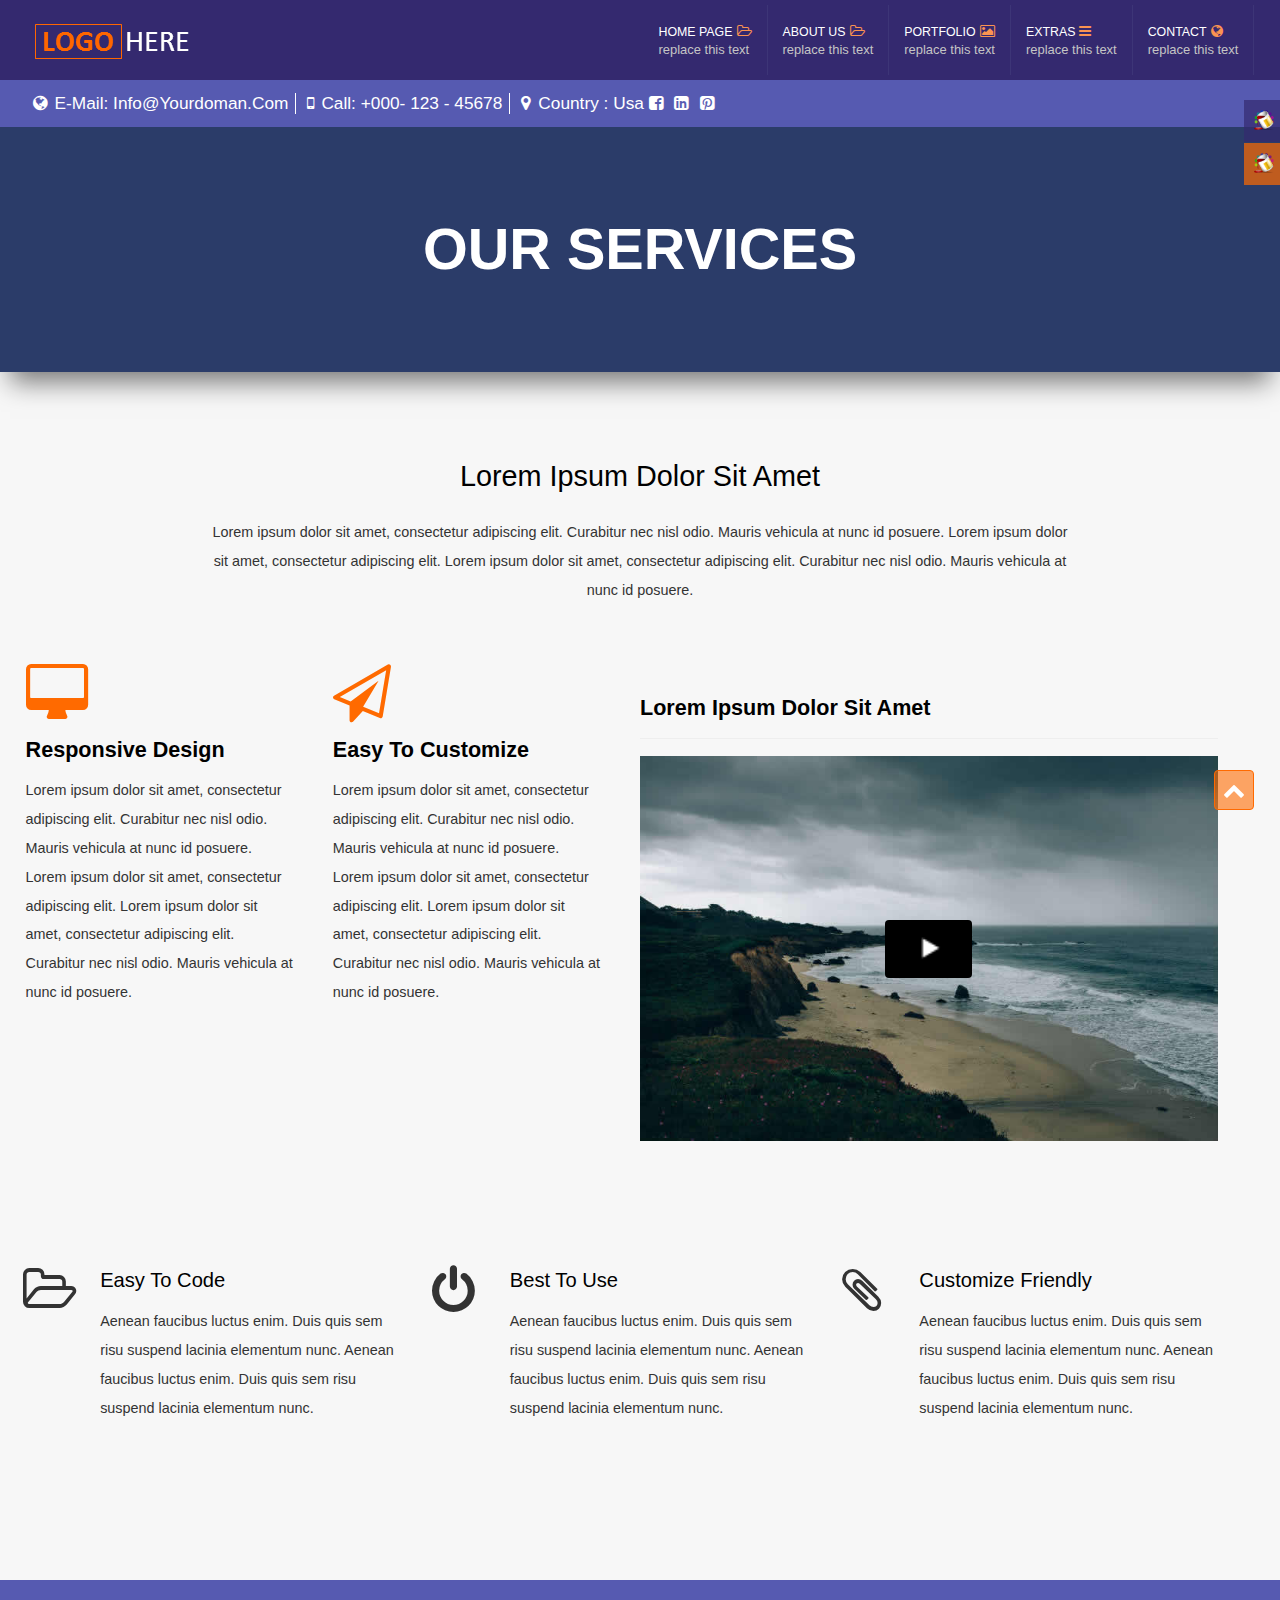
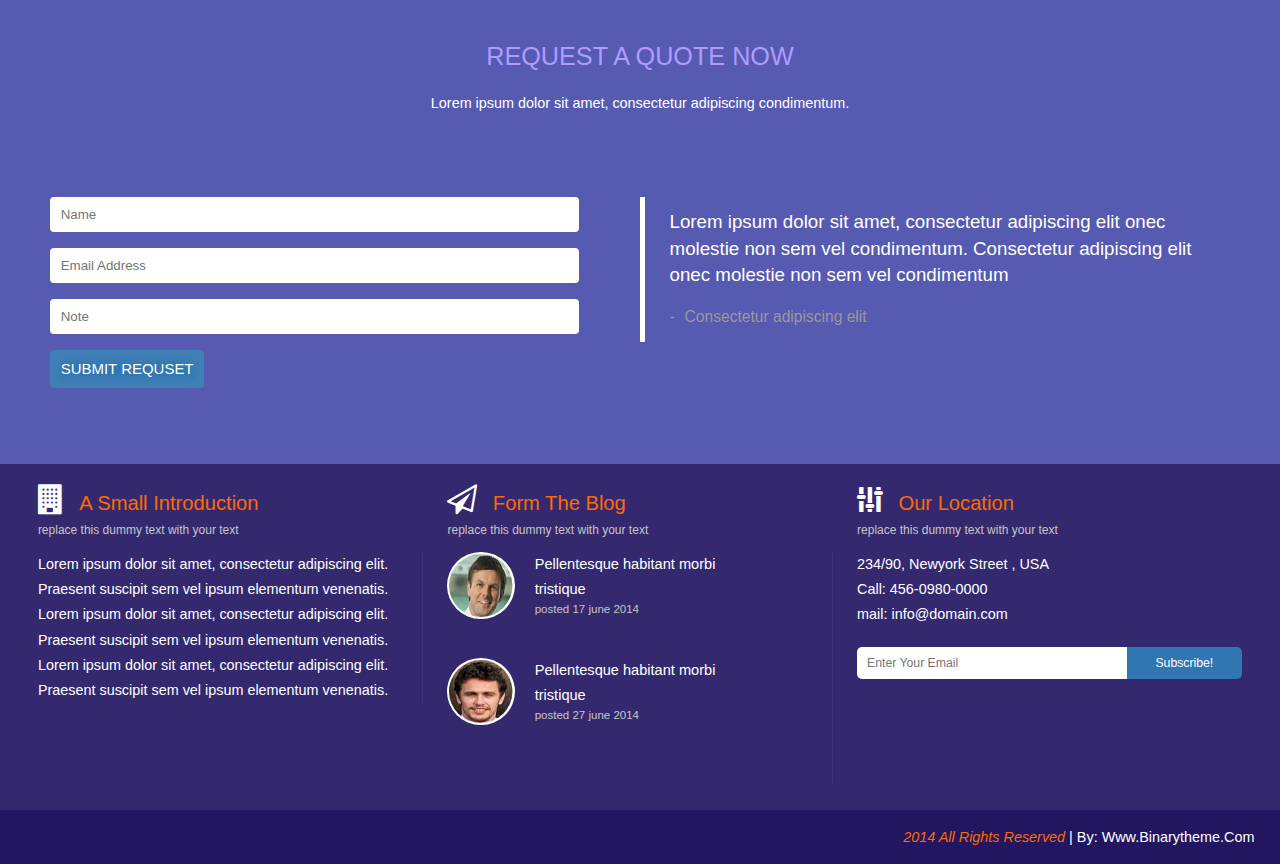
<file: our-services.html>
<!DOCTYPE html>
<html lang="en" id="our-services-page">
    <head>
        <meta charset="utf-8">
        <meta name="viewport" content="width=device-width, initial-scale=1">
        <title>Speak-Our Services</title>
        <link rel="stylesheet" href="css/font-awesome.min.css">
        <link rel="stylesheet" href="css/myframwork.css">
        <link rel="stylesheet" href="css/main.css">
    </head>
    <body>
        <!--- Start Change Color --->
        <input type="radio" name="color" class="change" id="blue-color" checked>
        <input type="radio" name="color" class="change" id="orange-color">
        <label for="blue-color" class="change-color blue">
            <img src="img/color.png" alt="blue-color">blue
        </label>
        <label for="orange-color" class="change-color orange">
            <img src="img/color.png" alt="orange-color">orange
        </label>
        <!--- End Change Color --->
        
        <!--- Start Header --->
        <header>
            <div class="container">
                
                <!-- Start Logo -->
                <a href="#" target="_blank" class="logo fl-left">
                    <img src="img/logo.png" alt="logo">
                </a>
                <!-- End Logo -->
                
                <!-- Start Mobile icone -->
                <input type="checkbox" name="menu" id="menu-1">
                <a href="#" class="mobile">
                    <div id="mobile-icon">
                        <div class="container">
                            <div></div>
                            <div></div>
                            <div></div>
                            <label for="menu-1"></label>
                        </div>
                    </div>
                </a>
                <!-- End Mobile icone -->
                
                <!-- Start Navigation -->
                <ul class="nav-bar fl-right">
                    
                    <!--Start Nav Link 1 -->
                    <li class="menu">
                        <a href="#" class="nav-links">
                            <span>home page</span>
                            <i class="fa fa-folder-open-o"></i>
                            <p>replace this text</p>
                        </a>
                        <ul class="submenu">
                            <li>
                                <a href="index.html">
                                    <i class="fa fa-paperclip"></i>
                                    <span>home page one</span>
                                    <p>replace This Text</p>
                                </a>
                            </li>
                            <li>
                                <a href="index-2.html">
                                    <i class="fa fa-comments-o"></i>
                                    <span>home page two</span>
                                    <p>replace This Text</p>
                                </a>
                            </li>
                        </ul>
                    </li>
                    <!-- End Nav Link 1 -->
                    
                    <!--Start Nav Link 2 -->
                    <li class="menu">
                        <a href="#" class="nav-links">
                            <span>about us</span>
                            <i class="fa fa-folder-open-o"></i>
                            <p>replace this text</p>
                        </a>
                        <ul class="submenu">
                            <li>
                                <a href="our-services.html">
                                    <i class="fa fa-edit"></i>
                                    <span>our services</span>
                                    <p>replace This Text</p>
                                </a>
                            </li>
                            <li>
                                <a href="team-members.html">
                                    <i class="fa fa-bullhorn"></i>
                                    <span>team member</span>
                                    <p>replace This Text</p>
                                </a>
                            </li>
                        </ul>
                    </li>
                    <!--End Nav Link 2 -->
                    
                    <!--Start Nav Link 3 -->
                    <li class="menu">
                        <a href="#" class="nav-links">
                            <span>portfolio</span>
                            <i class="fa fa-image"></i>
                            <p>replace this text</p>
                        </a>
                        <ul class="submenu">
                            <li>
                                <a href="portfolio-4-column.html">
                                    <i class="fa fa-paper-plane-o"></i>
                                    <span>four column</span>
                                    <p>replace This Text</p>
                                </a>
                            </li>
                            <li>
                                <a href="portfolio-3-column.html">
                                    <i class="fa fa-folder-open-o"></i>
                                    <span>three column</span>
                                    <p>replace This Text</p>
                                </a>
                            </li>
                            <li>
                                <a href="portfolio-2-column.html">
                                    <i class="fa fa-bullhorn"></i>
                                    <span>two column</span>
                                    <p>replace This Text</p>
                                </a>
                            </li>
                        </ul>
                    </li>
                    <!--Start Nav Link 3 -->
                    
                    <!--Start Nav Link 4 -->
                    <li class="menu">
                        <a href="#" class="nav-links">
                            <span>extras</span>
                            <i class="fa fa-bars"></i>
                            <p>replace this text</p>
                        </a>
                        <ul class="submenu">
                            <li>
                                <a href="error-404.html">
                                    <i class="fa fa-power-off"></i>
                                    <span>404 error</span>
                                    <p>replace This Text</p>
                                </a>
                            </li>
                            <li>
                                <a href="pricing-options.html">
                                    <i class="fa fa-tag"></i>
                                    <span>pricing options</span>
                                    <p>replace This Text</p>
                                </a>
                            </li>
                            <li>
                                <a href="blog-home.html">
                                    <i class="fa fa-map-marker"></i>
                                    <span>blog home</span>
                                    <p>replace This Text</p>
                                </a>
                            </li>
                            <li>
                                <a href="single-post.html">
                                    <i class="fa fa-flask"></i>
                                    <span>blog single</span>
                                    <p>replace This Text</p>
                                </a>
                            </li>
                        </ul>
                    </li>
                    <!--End Nav Link 4 -->
                    
                    <!--Start Nav Link 5 -->
                    <li class="menu">
                        <a href="contact.html" class="nav-links">
                            <span>contact</span>
                            <i class="fa fa-globe"></i>
                            <p>replace this text</p>
                        </a>
                    </li>
                    <!--End Nav Link 5 -->
                </ul>
                <!-- End Navigation -->
            </div>
        </header>
        <!--- End Header --->
        <div class="clearfix"></div>
        <!--- Start Top Contact --->
        <div id="top-contact">
            <ul class="container">
                <li>
                    <i class="fa fa-globe"></i>e-mail: info@yourdoman.com
                </li>
                <li>
                    <i class="fa fa-mobile"></i>call: +000- 123 - 45678
                </li>
                <li>
                    <i class="fa fa-map-marker"></i>country : usa
                    <a href="#" target="_blank"><i class="fa fa-facebook-square"></i></a>
                    <a href="#" target="_blank"><i class="fa fa-linkedin-square"></i></a>
                    <a href="#" target="_blank"><i class="fa fa-pinterest-square"></i></a>
                </li>
            </ul>
        </div>
        <!--- End Top Contact --->
        
        <!--- Start Our Services Title --->
        <Section id="our-services-title" class="pg-title">
            <div class="container">
                <h1>our services</h1>
            </div>
        </Section>
        <!--- End Our Services Title --->
        
        <!--- Start Services --->
        <section id="services" class="our-services">
            <div class="container">
                <h3>Lorem ipsum dolor sit amet</h3>
                <p>
                    Lorem ipsum dolor sit amet, consectetur adipiscing elit. Curabitur nec nisl odio. Mauris vehicula at nunc id posuere. Lorem ipsum dolor sit amet, consectetur adipiscing elit. Lorem ipsum dolor sit amet, consectetur adipiscing elit. Curabitur nec nisl odio. Mauris vehicula at nunc id posuere.
                </p>
                <article>
                    <div>
                        <i class="fa fa-desktop trans-rotate"></i>
                    </div>
                    <h4>responsive design</h4>
                    <p>
                        Lorem ipsum dolor sit amet, consectetur adipiscing elit. Curabitur nec nisl odio. Mauris vehicula at nunc id posuere. Lorem ipsum dolor sit amet, consectetur adipiscing elit. Lorem ipsum dolor sit amet, consectetur adipiscing elit. Curabitur nec nisl odio. Mauris vehicula at nunc id posuere.
                    </p>
                </article>
                <article>
                    <div>
                        <i class="fa fa-paper-plane-o trans-rotate"></i>
                    </div>
                    <h4>easy to customize</h4>
                    <p>
                        Lorem ipsum dolor sit amet, consectetur adipiscing elit. Curabitur nec nisl odio. Mauris vehicula at nunc id posuere. Lorem ipsum dolor sit amet, consectetur adipiscing elit. Lorem ipsum dolor sit amet, consectetur adipiscing elit. Curabitur nec nisl odio. Mauris vehicula at nunc id posuere.
                    </p>
                </article>
                <article>
                    <div>
                        <h4>Lorem ipsum dolor sit amet</h4>
                    </div>
                    <hr>
                    <div class="video-sec">
                        <img src="img/portfolio/4.jpg" alt="Video picture">
                        <div class="overliye">
                            <img src="img/prettyPhoto/dark_rounded/default_thumbnail.gif">
                        </div> 
                    </div>
                </article>
            </div>
        </section>
        <!--- End Services --->
        
        <!--- Start Other Services --->
        <section id="other-services" class="our-services">
            <div class="container">
                <article>
                    <div class="fl-left"><i class="fa fa-folder-open-o trans-rotate"></i></div>
                    <div class="fl-right">
                        <h4>easy to code</h4>
                        <p>
                            Aenean faucibus luctus enim. Duis quis sem risu suspend lacinia elementum nunc. Aenean faucibus luctus enim. Duis quis sem risu suspend lacinia elementum nunc.
                        </p>
                    </div>
                </article>
                <article>
                    <div class="fl-left"><i class="fa fa-power-off trans-rotate"></i></div>
                    <div class="fl-right">
                        <h4>best to use</h4>
                        <p>
                            Aenean faucibus luctus enim. Duis quis sem risu suspend lacinia elementum nunc. Aenean faucibus luctus enim. Duis quis sem risu suspend lacinia elementum nunc.
                        </p>
                    </div>
                </article>
                <article>
                    <div class="fl-left"><i class="fa fa-paperclip trans-rotate"></i></div>
                    <div class="fl-right">
                        <h4>customize friendly</h4>
                        <p>
                            Aenean faucibus luctus enim. Duis quis sem risu suspend lacinia elementum nunc. Aenean faucibus luctus enim. Duis quis sem risu suspend lacinia elementum nunc.
                        </p>
                    </div>
                </article>
            </div>
        </section>
        <!--- End Other Services --->
        
        <!--- Start Media views --->
        <section id="requset">
            <div class="container">
                <h3>request a quote now</h3>
                <p>
                    Lorem ipsum dolor sit amet, consectetur adipiscing condimentum.
                </p>
                <form class="fl-left">
                    <input type="text" name="name" placeholder="name">
                    <input type="text" name="email" placeholder="email address">
                    <input type="text" name="note" placeholder="note">
                    <input type="submit" value="submit requset" class="art-btn">
                </form>
                <blockquote class="fl-right">
                    <p>
                        Lorem ipsum dolor sit amet, consectetur adipiscing elit onec molestie non sem vel condimentum. Consectetur adipiscing elit onec molestie non sem vel condimentum
                    </p>
                    <small>Consectetur adipiscing elit</small>
                </blockquote>
            </div>
        </section>
        <!--- End Media Views --->
        
        <!--- Start Footer --->
        <footer>
            <ul id="our-info">
                <div class="container">
                    <li class="fl-left">
                        <h4><i class="fa fa-building"></i>a small introduction</h4>
                        <small>replace this dummy text with your text</small>
                        <div>
                            <p>
                                Lorem ipsum dolor sit amet, consectetur adipiscing elit. Praesent suscipit sem vel ipsum elementum venenatis. Lorem ipsum dolor sit amet, consectetur adipiscing elit. Praesent suscipit sem vel ipsum elementum venenatis. Lorem ipsum dolor sit amet, consectetur adipiscing elit. Praesent suscipit sem vel ipsum elementum venenatis.
                            </p>
                        </div>
                    </li>
                    <li class="fl-left">
                        <h4><i class="fa fa-paper-plane-o"></i>form the blog</h4>
                        <small>replace this dummy text with your text</small>
                        <div class="blog">
                            <div class="blog-post">
                                <div class="post-img fl-left">
                                    <img src="img/user2.png" alt="one of our team">
                                </div>
                                <div class="post-info fl-left">
                                    <h5><a href="#">Pellentesque habitant morbi tristique</a></h5>
                                    <span>posted 17 june 2014</span>
                                </div>
                            </div>
                            <div class="clearfix"></div>
                            <div class="blog-post">
                                <div class="post-img fl-left">
                                    <img src="img/user.gif" alt="one of our team">
                                </div>
                                <div class="post-info fl-left">
                                    <h5><a href="#">Pellentesque habitant morbi tristique</a></h5>
                                    <span>posted 27 june 2014</span>
                                </div>
                            </div>
                        </div>
                    </li>
                    <li class="fl-left">
                        <h4><i class="fa fa-sliders"></i>our location</h4>
                        <small>replace this dummy text with your text</small>
                        <div>
                            <p>234/90, Newyork Street , USA</p>
                            <p>Call: 456-0980-0000</p>
                            <p>mail: info@domain.com</p>
                            <form>
                                <div class="input-group">
                                    <input type="text" name="email" placeholder="enter your email">
                                    <input type="submit" value="subscribe!">
                                </div>
                            </form>
                        </div>  

                    </li>
                </div>
            </ul>
            <div class="copyright">
                <div class="container">
                    <p><span>2014 all rights reserved</span> | by: www.binarytheme.com</p>
                </div>
            </div>
        </footer>
        <!--- End Footer --->
        
        <!--- Start Back Top --->
        <div id="back-top"><a href="#top-contact"><i class="fa fa-chevron-up"></i></a></div>
        <!--- End Back Top --->
        
    </body>

</html>
</file>
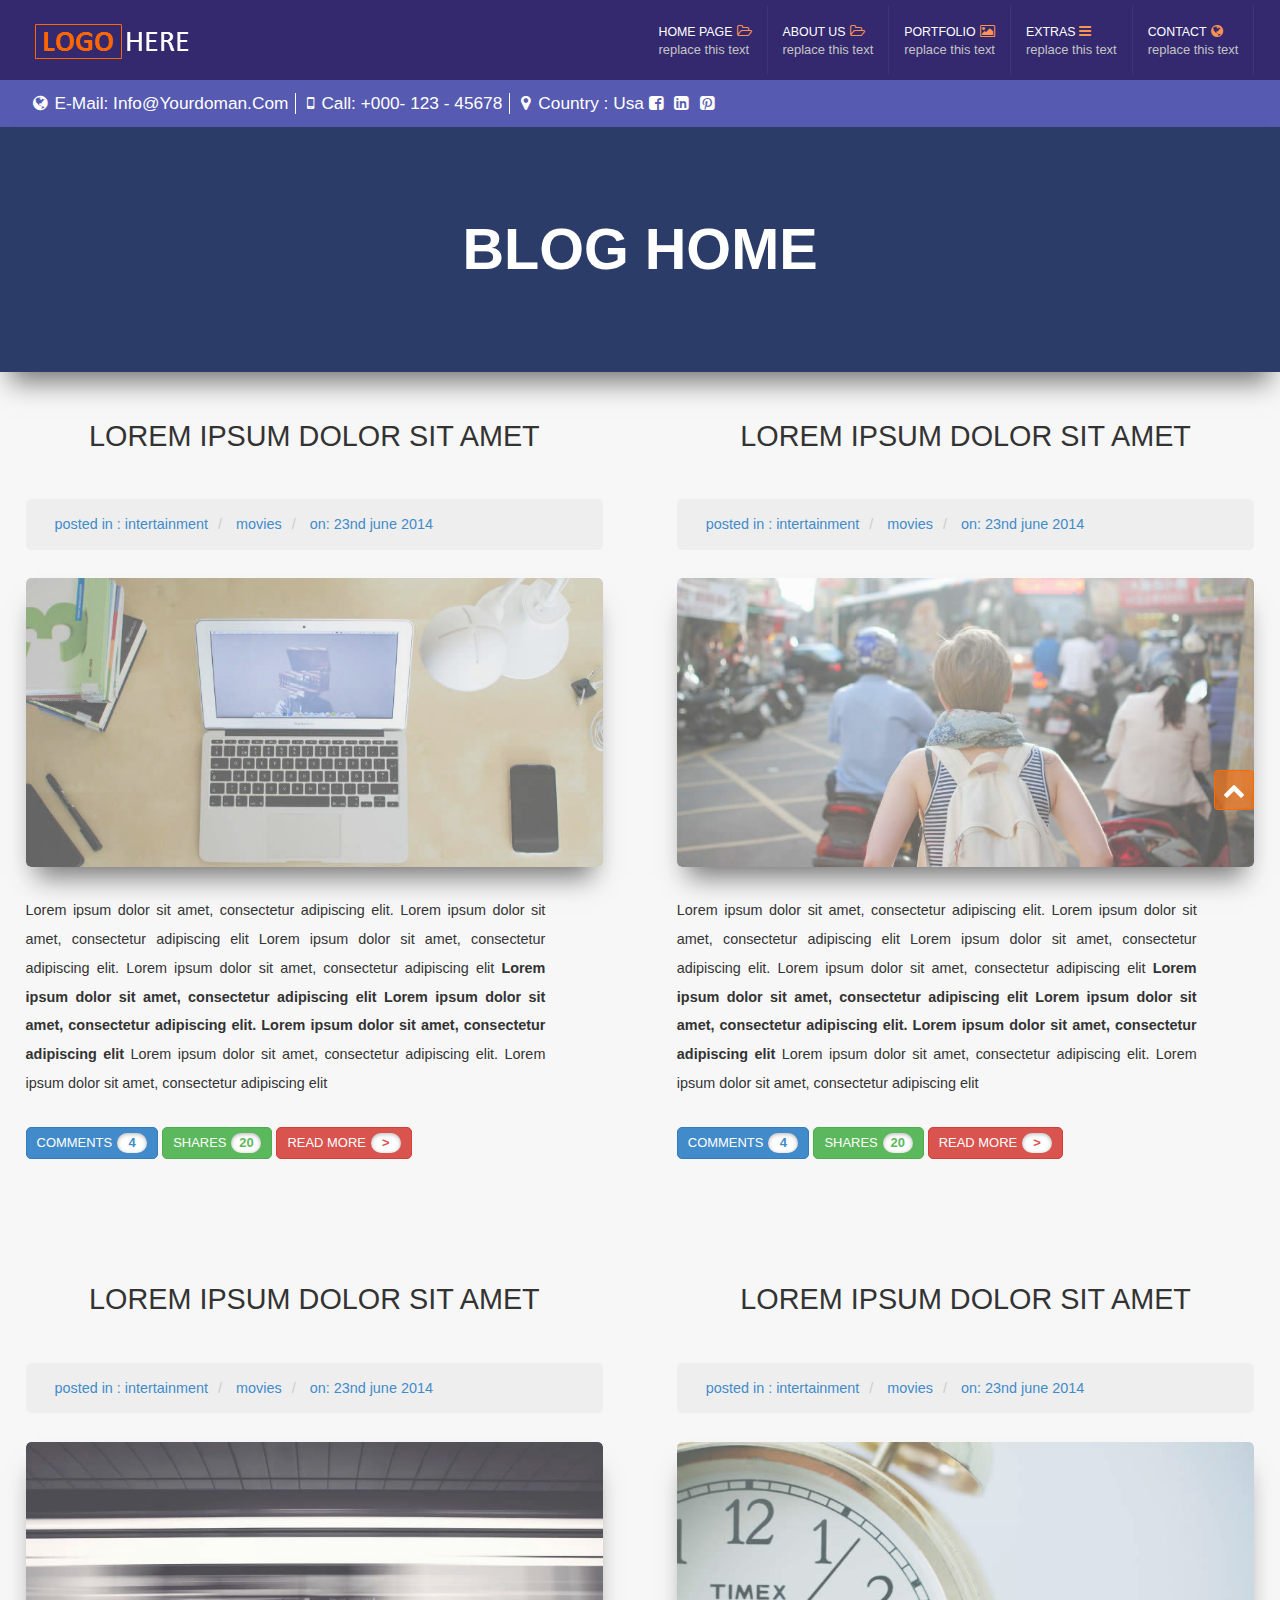
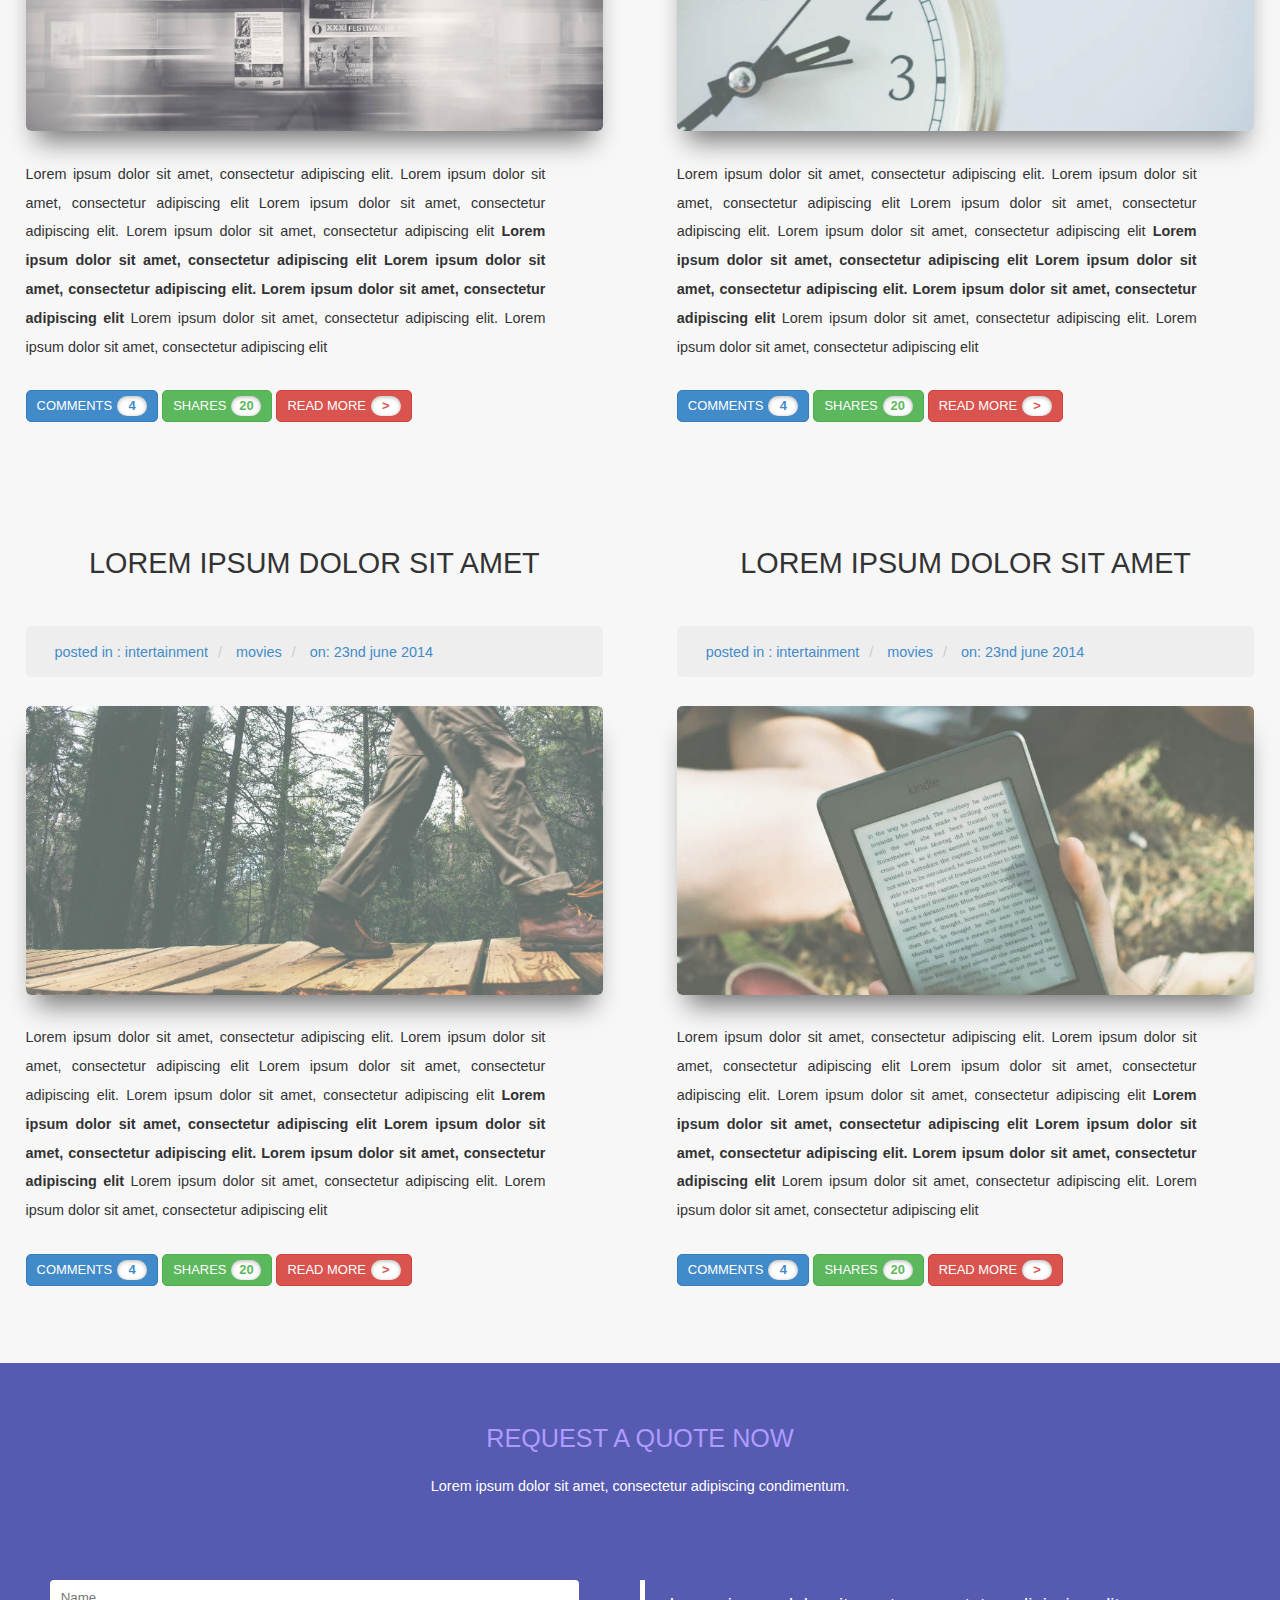
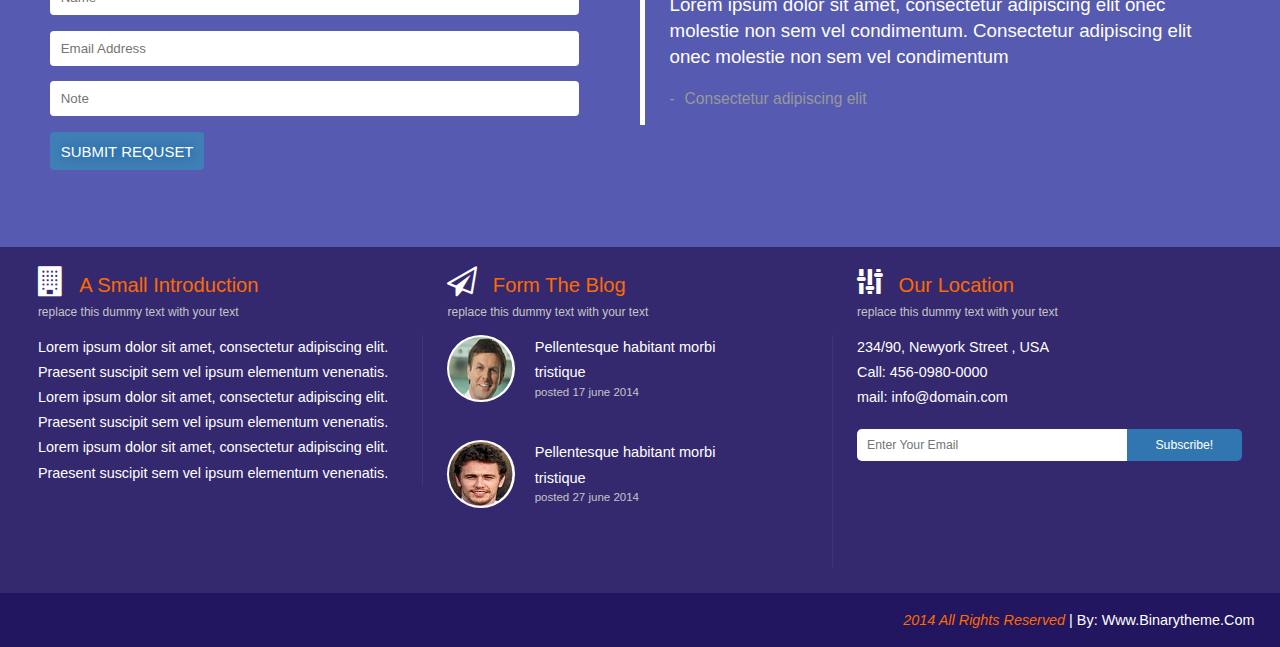
<file: plog-home.html>
<!DOCTYPE html>
<html lang="en" id="blog-home">
    <head>
        <meta charset="utf-8">
        <meta name="viewport" content="width=device-width, initial-scale=1">
        <title>Blog Home</title>
        <link rel="stylesheet" href="css/font-awesome.min.css">
        <link rel="stylesheet" href="css/myframwork.css">
        <link rel="stylesheet" href="css/main.css">
    </head>
    <body>
        
        <!--- Start Header --->
        <header>
            <div class="container">
                
                <!-- Start Logo -->
                <a href="#" target="_blank" class="logo fl-left">
                    <img src="img/logo.png" alt="logo">
                </a>
                <!-- End Logo -->
                
                <!-- Start Mobile icone -->
                <input type="checkbox" name="menu" id="menu-1">
                <a href="#" class="mobile">
                    <div id="mobile-icon">
                        <div class="container">
                            <div></div>
                            <div></div>
                            <div></div>
                            <label for="menu-1"></label>
                        </div>
                    </div>
                </a>
                <!-- End Mobile icone -->
                
                <!-- Start Navigation -->
                <ul class="nav-bar fl-right">
                    
                    <!--Start Nav Link 1 -->
                    <li class="menu">
                        <a href="#" class="nav-links">
                            <span>home page</span>
                            <i class="fa fa-folder-open-o"></i>
                            <p>replace this text</p>
                        </a>
                        <ul class="submenu">
                            <li>
                                <a href="index.html">
                                    <i class="fa fa-paperclip"></i>
                                    <span>home page one</span>
                                    <p>replace This Text</p>
                                </a>
                            </li>
                            <li>
                                <a href="index-2.html">
                                    <i class="fa fa-comments-o"></i>
                                    <span>home page two</span>
                                    <p>replace This Text</p>
                                </a>
                            </li>
                        </ul>
                    </li>
                    <!-- End Nav Link 1 -->
                    
                    <!--Start Nav Link 2 -->
                    <li class="menu">
                        <a href="#" class="nav-links">
                            <span>about us</span>
                            <i class="fa fa-folder-open-o"></i>
                            <p>replace this text</p>
                        </a>
                        <ul class="submenu">
                            <li>
                                <a href="our-services.html">
                                    <i class="fa fa-edit"></i>
                                    <span>our services</span>
                                    <p>replace This Text</p>
                                </a>
                            </li>
                            <li>
                                <a href="team-members.html">
                                    <i class="fa fa-bullhorn"></i>
                                    <span>team member</span>
                                    <p>replace This Text</p>
                                </a>
                            </li>
                        </ul>
                    </li>
                    <!--End Nav Link 2 -->
                    
                    <!--Start Nav Link 3 -->
                    <li class="menu">
                        <a href="#" class="nav-links">
                            <span>portfolio</span>
                            <i class="fa fa-image"></i>
                            <p>replace this text</p>
                        </a>
                        <ul class="submenu">
                            <li>
                                <a href="portfolio-4-column.html">
                                    <i class="fa fa-paper-plane-o"></i>
                                    <span>four column</span>
                                    <p>replace This Text</p>
                                </a>
                            </li>
                            <li>
                                <a href="portfolio-3-column.html">
                                    <i class="fa fa-folder-open-o"></i>
                                    <span>three column</span>
                                    <p>replace This Text</p>
                                </a>
                            </li>
                            <li>
                                <a href="portfolio-2-column.html">
                                    <i class="fa fa-bullhorn"></i>
                                    <span>two column</span>
                                    <p>replace This Text</p>
                                </a>
                            </li>
                        </ul>
                    </li>
                    <!--Start Nav Link 3 -->
                    
                    <!--Start Nav Link 4 -->
                    <li class="menu">
                        <a href="#" class="nav-links">
                            <span>extras</span>
                            <i class="fa fa-bars"></i>
                            <p>replace this text</p>
                        </a>
                        <ul class="submenu">
                            <li>
                                <a href="error-404.html">
                                    <i class="fa fa-power-off"></i>
                                    <span>404 error</span>
                                    <p>replace This Text</p>
                                </a>
                            </li>
                            <li>
                                <a href="pricing-options.html">
                                    <i class="fa fa-tag"></i>
                                    <span>pricing options</span>
                                    <p>replace This Text</p>
                                </a>
                            </li>
                            <li>
                                <a href="blog-home">
                                    <i class="fa fa-map-marker"></i>
                                    <span>blog home</span>
                                    <p>replace This Text</p>
                                </a>
                            </li>
                            <li>
                                <a href="single-post.html">
                                    <i class="fa fa-flask"></i>
                                    <span>blog single</span>
                                    <p>replace This Text</p>
                                </a>
                            </li>
                        </ul>
                    </li>
                    <!--End Nav Link 4 -->
                    
                    <!--Start Nav Link 5 -->
                    <li class="menu">
                        <a href="contact.html" class="nav-links">
                            <span>contact</span>
                            <i class="fa fa-globe"></i>
                            <p>replace this text</p>
                        </a>
                    </li>
                    <!--End Nav Link 5 -->
                </ul>
                <!-- End Navigation -->
            </div>
        </header>
        <!--- End Header --->
        <div class="clearfix"></div>
        <!--- Start Top Contact --->
        <div id="top-contact">
            <ul class="container">
                <li>
                    <i class="fa fa-globe"></i>e-mail: info@yourdoman.com
                </li>
                <li>
                    <i class="fa fa-mobile"></i>call: +000- 123 - 45678
                </li>
                <li>
                    <i class="fa fa-map-marker"></i>country : usa
                    <a href="#" target="_blank"><i class="fa fa-facebook-square"></i></a>
                    <a href="#" target="_blank"><i class="fa fa-linkedin-square"></i></a>
                    <a href="#" target="_blank"><i class="fa fa-pinterest-square"></i></a>
                </li>
            </ul>
        </div>
        <!--- End Top Contact --->
        
        <!--- Start Our Team Title --->
        <Section id="pricing-title" class="pg-title">
            <div class="container">
                <h1>blog home</h1>
            </div>
        </Section>
        <!--- End Our Team Title --->
        
        <!--- Start Blog --->
        <section id="blog">
            <div class="container">
                <article>
                    <h3>Lorem ipsum dolor sit amet</h3>
                    <ul class="publish-info">
                        <li><a href="#" target="_blank">posted in : intertainment</a></li>
                        <li><a href="#" target="_blank">movies</a></li>
                        <li><a href="#" target="_blank">on: 23nd june 2014</a></li>
                    </ul>
                    <div class="img-holder">
                        <img src="img/blog/blog-single.jpg" alt="post image" class="trans-mex">
                    </div>
                    <p>
                        Lorem ipsum dolor sit amet, consectetur adipiscing elit. Lorem ipsum dolor sit amet, consectetur adipiscing elit Lorem ipsum dolor sit amet, consectetur adipiscing elit. Lorem ipsum dolor sit amet, consectetur adipiscing elit <strong>Lorem ipsum dolor sit amet, consectetur adipiscing elit Lorem ipsum dolor sit amet, consectetur adipiscing elit. Lorem ipsum dolor sit amet, consectetur adipiscing elit</strong> Lorem ipsum dolor sit amet, consectetur adipiscing elit. Lorem ipsum dolor sit amet, consectetur adipiscing elit
                    </p>
                        <a href="#" target="_blank" class="btn">
                            <span>comments</span><span>4</span>
                        </a>
                        <a href="#" target="_blank" class="btn">
                            <span>shares</span><span>20</span>
                        </a>
                        <a href="#" target="_blank" class="btn">
                            <span>read more</span><span>&gt;</span>
                        </a>
                </article>
                <article>
                    <h3>Lorem ipsum dolor sit amet</h3>
                    <ul class="publish-info">
                        <li><a href="#" target="_blank">posted in : intertainment</a></li>
                        <li><a href="#" target="_blank">movies</a></li>
                        <li><a href="#" target="_blank">on: 23nd june 2014</a></li>
                    </ul>
                    <div class="img-holder">
                        <img src="img/blog/1.jpg" alt="post image" class="trans-mex">
                    </div>
                    <p>
                        Lorem ipsum dolor sit amet, consectetur adipiscing elit. Lorem ipsum dolor sit amet, consectetur adipiscing elit Lorem ipsum dolor sit amet, consectetur adipiscing elit. Lorem ipsum dolor sit amet, consectetur adipiscing elit <strong>Lorem ipsum dolor sit amet, consectetur adipiscing elit Lorem ipsum dolor sit amet, consectetur adipiscing elit. Lorem ipsum dolor sit amet, consectetur adipiscing elit</strong> Lorem ipsum dolor sit amet, consectetur adipiscing elit. Lorem ipsum dolor sit amet, consectetur adipiscing elit
                    </p>
                        <a href="#" target="_blank" class="btn">
                            <span>comments</span><span>4</span>
                        </a>
                        <a href="#" target="_blank" class="btn">
                            <span>shares</span><span>20</span>
                        </a>
                        <a href="#" target="_blank" class="btn">
                            <span>read more</span><span>&gt;</span>
                        </a>
                </article>
                <article>
                    <h3>Lorem ipsum dolor sit amet</h3>
                    <ul class="publish-info">
                        <li><a href="#" target="_blank">posted in : intertainment</a></li>
                        <li><a href="#" target="_blank">movies</a></li>
                        <li><a href="#" target="_blank">on: 23nd june 2014</a></li>
                    </ul>
                    <div class="img-holder">
                        <img src="img/blog/2.jpg" alt="post image" class="trans-mex">
                    </div>
                    <p>
                        Lorem ipsum dolor sit amet, consectetur adipiscing elit. Lorem ipsum dolor sit amet, consectetur adipiscing elit Lorem ipsum dolor sit amet, consectetur adipiscing elit. Lorem ipsum dolor sit amet, consectetur adipiscing elit <strong>Lorem ipsum dolor sit amet, consectetur adipiscing elit Lorem ipsum dolor sit amet, consectetur adipiscing elit. Lorem ipsum dolor sit amet, consectetur adipiscing elit</strong> Lorem ipsum dolor sit amet, consectetur adipiscing elit. Lorem ipsum dolor sit amet, consectetur adipiscing elit
                    </p>
                        <a href="#" target="_blank" class="btn">
                            <span>comments</span><span>4</span>
                        </a>
                        <a href="#" target="_blank" class="btn">
                            <span>shares</span><span>20</span>
                        </a>
                        <a href="#" target="_blank" class="btn">
                            <span>read more</span><span>&gt;</span>
                        </a>
                </article>
                <article>
                    <h3>Lorem ipsum dolor sit amet</h3>
                    <ul class="publish-info">
                        <li><a href="#" target="_blank">posted in : intertainment</a></li>
                        <li><a href="#" target="_blank">movies</a></li>
                        <li><a href="#" target="_blank">on: 23nd june 2014</a></li>
                    </ul>
                    <div class="img-holder">
                        <img src="img/blog/3.jpg" alt="post image" class="trans-mex">
                    </div>
                    <p>
                        Lorem ipsum dolor sit amet, consectetur adipiscing elit. Lorem ipsum dolor sit amet, consectetur adipiscing elit Lorem ipsum dolor sit amet, consectetur adipiscing elit. Lorem ipsum dolor sit amet, consectetur adipiscing elit <strong>Lorem ipsum dolor sit amet, consectetur adipiscing elit Lorem ipsum dolor sit amet, consectetur adipiscing elit. Lorem ipsum dolor sit amet, consectetur adipiscing elit</strong> Lorem ipsum dolor sit amet, consectetur adipiscing elit. Lorem ipsum dolor sit amet, consectetur adipiscing elit
                    </p>
                        <a href="#" target="_blank" class="btn">
                            <span>comments</span><span>4</span>
                        </a>
                        <a href="#" target="_blank" class="btn">
                            <span>shares</span><span>20</span>
                        </a>
                        <a href="#" target="_blank" class="btn">
                            <span>read more</span><span>&gt;</span>
                        </a>
                </article>
                <article>
                    <h3>Lorem ipsum dolor sit amet</h3>
                    <ul class="publish-info">
                        <li><a href="#" target="_blank">posted in : intertainment</a></li>
                        <li><a href="#" target="_blank">movies</a></li>
                        <li><a href="#" target="_blank">on: 23nd june 2014</a></li>
                    </ul>
                    <div class="img-holder">
                        <img src="img/blog/4.jpg" alt="post image" class="trans-mex">
                    </div>
                    <p>
                        Lorem ipsum dolor sit amet, consectetur adipiscing elit. Lorem ipsum dolor sit amet, consectetur adipiscing elit Lorem ipsum dolor sit amet, consectetur adipiscing elit. Lorem ipsum dolor sit amet, consectetur adipiscing elit <strong>Lorem ipsum dolor sit amet, consectetur adipiscing elit Lorem ipsum dolor sit amet, consectetur adipiscing elit. Lorem ipsum dolor sit amet, consectetur adipiscing elit</strong> Lorem ipsum dolor sit amet, consectetur adipiscing elit. Lorem ipsum dolor sit amet, consectetur adipiscing elit
                    </p>
                        <a href="#" target="_blank" class="btn">
                            <span>comments</span><span>4</span>
                        </a>
                        <a href="#" target="_blank" class="btn">
                            <span>shares</span><span>20</span>
                        </a>
                        <a href="#" target="_blank" class="btn">
                            <span>read more</span><span>&gt;</span>
                        </a>
                </article>
                <article>
                    <h3>Lorem ipsum dolor sit amet</h3>
                    <ul class="publish-info">
                        <li><a href="#" target="_blank">posted in : intertainment</a></li>
                        <li><a href="#" target="_blank">movies</a></li>
                        <li><a href="#" target="_blank">on: 23nd june 2014</a></li>
                    </ul>
                    <div class="img-holder">
                        <img src="img/blog/5.jpg" alt="post image" class="trans-mex">
                    </div>
                    <p>
                        Lorem ipsum dolor sit amet, consectetur adipiscing elit. Lorem ipsum dolor sit amet, consectetur adipiscing elit Lorem ipsum dolor sit amet, consectetur adipiscing elit. Lorem ipsum dolor sit amet, consectetur adipiscing elit <strong>Lorem ipsum dolor sit amet, consectetur adipiscing elit Lorem ipsum dolor sit amet, consectetur adipiscing elit. Lorem ipsum dolor sit amet, consectetur adipiscing elit</strong> Lorem ipsum dolor sit amet, consectetur adipiscing elit. Lorem ipsum dolor sit amet, consectetur adipiscing elit
                    </p>
                        <a href="#" target="_blank" class="btn">
                            <span>comments</span><span>4</span>
                        </a>
                        <a href="#" target="_blank" class="btn">
                            <span>shares</span><span>20</span>
                        </a>
                        <a href="#" target="_blank" class="btn">
                            <span>read more</span><span>&gt;</span>
                        </a>
                </article>
            </div>
        </section>
        <!--- End Blog --->
        
        <!--- Start Media views --->
        <section id="requset">
            <div class="container">
                <h3>request a quote now</h3>
                <p>
                    Lorem ipsum dolor sit amet, consectetur adipiscing condimentum.
                </p>
                <form class="fl-left">
                    <input type="text" name="name" placeholder="name">
                    <input type="text" name="email" placeholder="email address">
                    <input type="text" name="note" placeholder="note">
                    <input type="submit" value="submit requset" class="art-btn">
                </form>
                <blockquote class="fl-right">
                    <p>
                        Lorem ipsum dolor sit amet, consectetur adipiscing elit onec molestie non sem vel condimentum. Consectetur adipiscing elit onec molestie non sem vel condimentum
                    </p>
                    <small>Consectetur adipiscing elit</small>
                </blockquote>
            </div>
        </section>
        <!--- End Media Views --->
        
        <!--- Start Footer --->
        <footer>
            <ul id="our-info">
                <div class="container">
                    <li class="fl-left">
                        <h4><i class="fa fa-building"></i>a small introduction</h4>
                        <small>replace this dummy text with your text</small>
                        <div>
                            <p>
                                Lorem ipsum dolor sit amet, consectetur adipiscing elit. Praesent suscipit sem vel ipsum elementum venenatis. Lorem ipsum dolor sit amet, consectetur adipiscing elit. Praesent suscipit sem vel ipsum elementum venenatis. Lorem ipsum dolor sit amet, consectetur adipiscing elit. Praesent suscipit sem vel ipsum elementum venenatis.
                            </p>
                        </div>
                    </li>
                    <li class="fl-left">
                        <h4><i class="fa fa-paper-plane-o"></i>form the blog</h4>
                        <small>replace this dummy text with your text</small>
                        <div class="blog">
                            <div class="blog-post">
                                <div class="post-img fl-left">
                                    <img src="img/user2.png" alt="one of our team">
                                </div>
                                <div class="post-info fl-left">
                                    <h5><a href="#">Pellentesque habitant morbi tristique</a></h5>
                                    <span>posted 17 june 2014</span>
                                </div>
                            </div>
                            <div class="clearfix"></div>
                            <div class="blog-post">
                                <div class="post-img fl-left">
                                    <img src="img/user.gif" alt="one of our team">
                                </div>
                                <div class="post-info fl-left">
                                    <h5><a href="#">Pellentesque habitant morbi tristique</a></h5>
                                    <span>posted 27 june 2014</span>
                                </div>
                            </div>
                        </div>
                    </li>
                    <li class="fl-left">
                        <h4><i class="fa fa-sliders"></i>our location</h4>
                        <small>replace this dummy text with your text</small>
                        <div>
                            <p>234/90, Newyork Street , USA</p>
                            <p>Call: 456-0980-0000</p>
                            <p>mail: info@domain.com</p>
                            <form>
                                <div class="input-group">
                                    <input type="text" name="email" placeholder="enter your email">
                                    <input type="submit" value="subscribe!">
                                </div>
                            </form>
                        </div>  

                    </li>
                </div>
            </ul>
            <div class="copyright">
                <div class="container">
                    <p><span>2014 all rights reserved</span> | by: www.binarytheme.com</p>
                </div>
            </div>
        </footer>
        <!--- End Footer --->
        
        <!--- Start Back Top --->
        <div id="back-top"><a href="#top-contact"><i class="fa fa-chevron-up"></i></a></div>
        <!--- End Back Top --->
        
    </body>

</html>
</file>
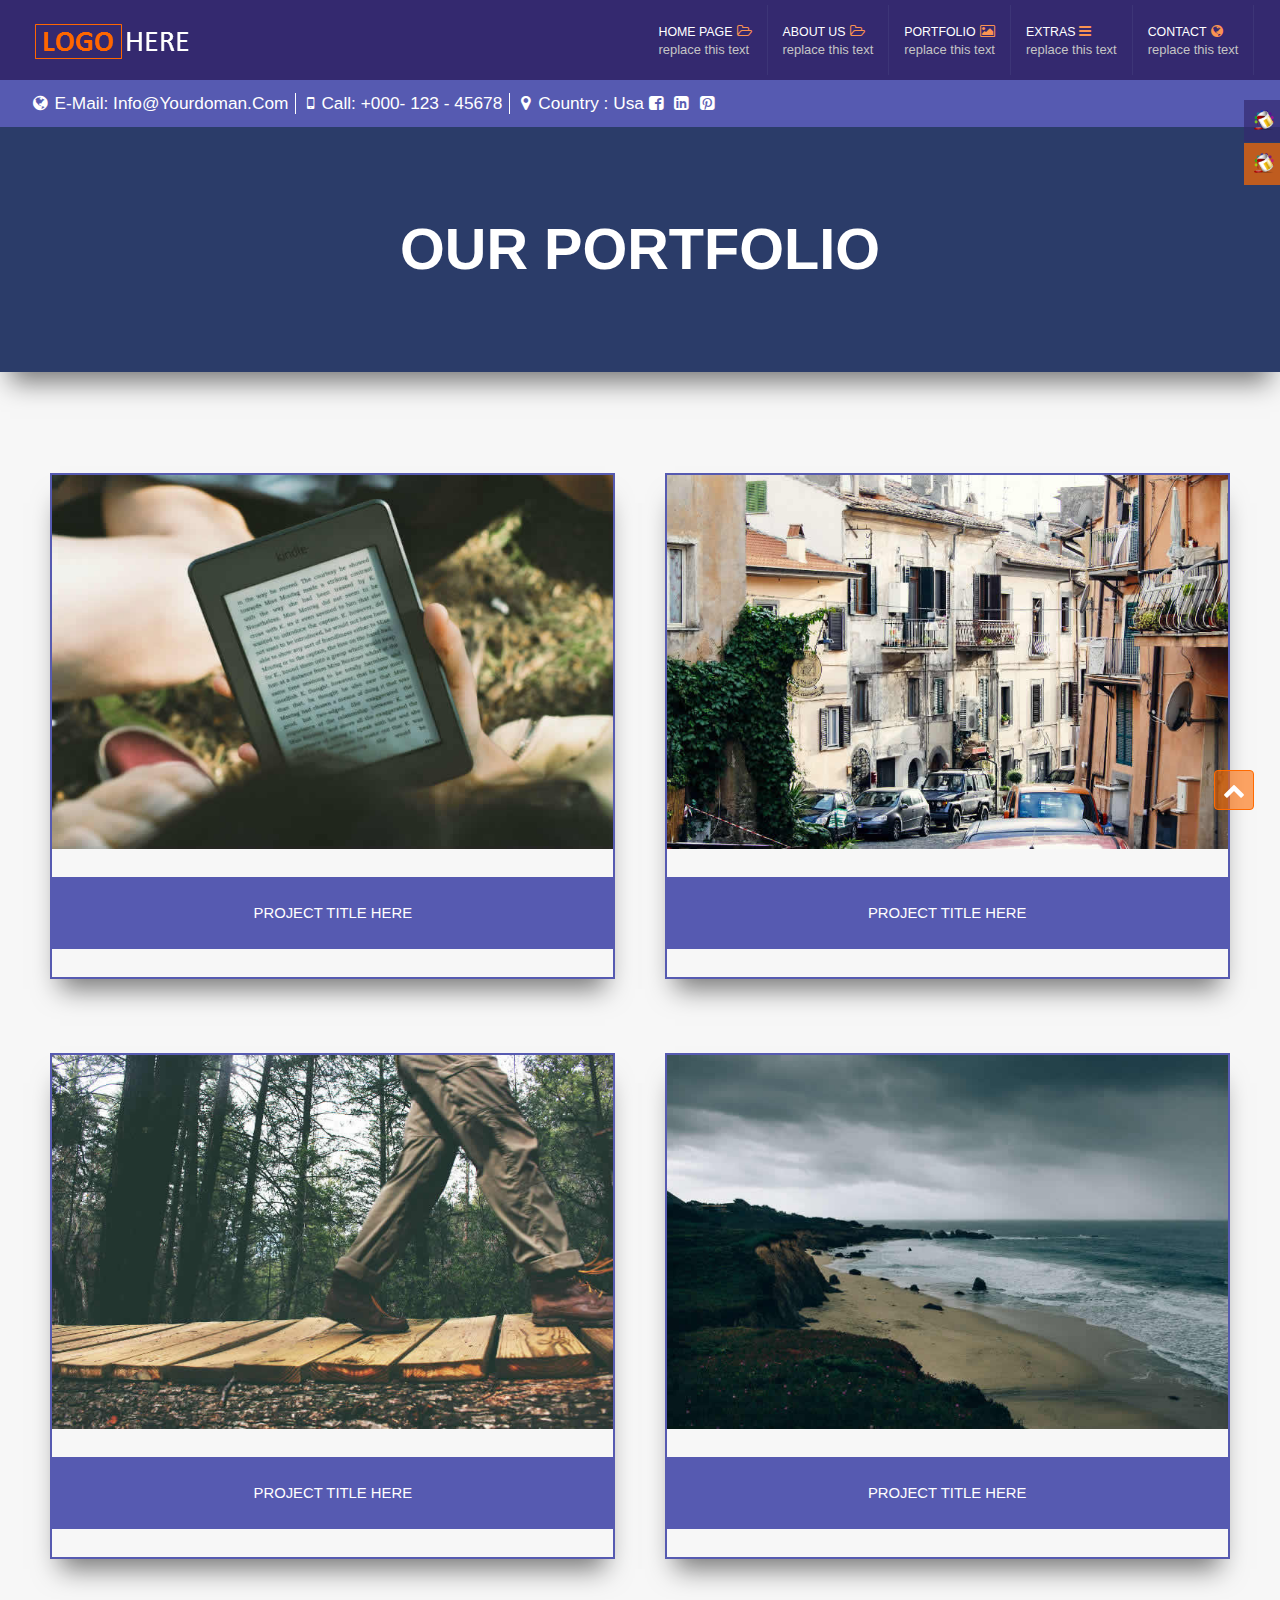
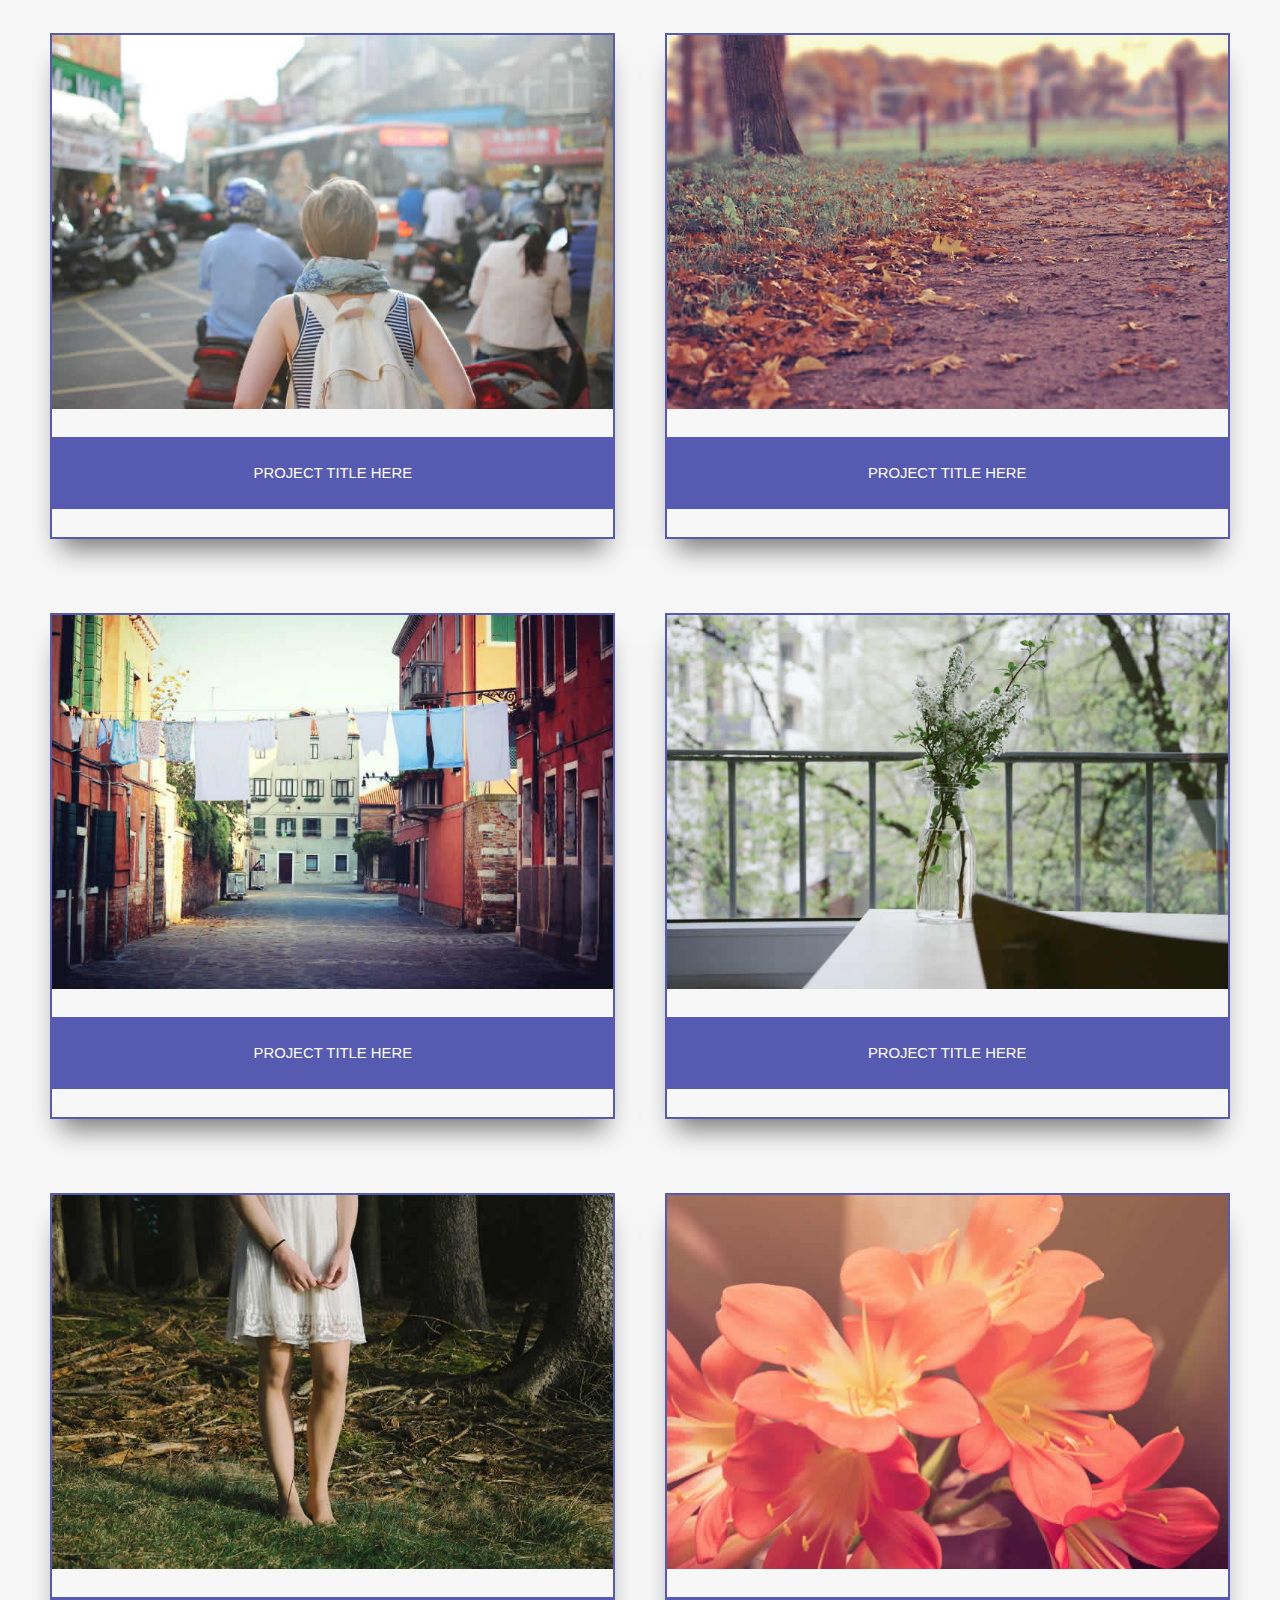
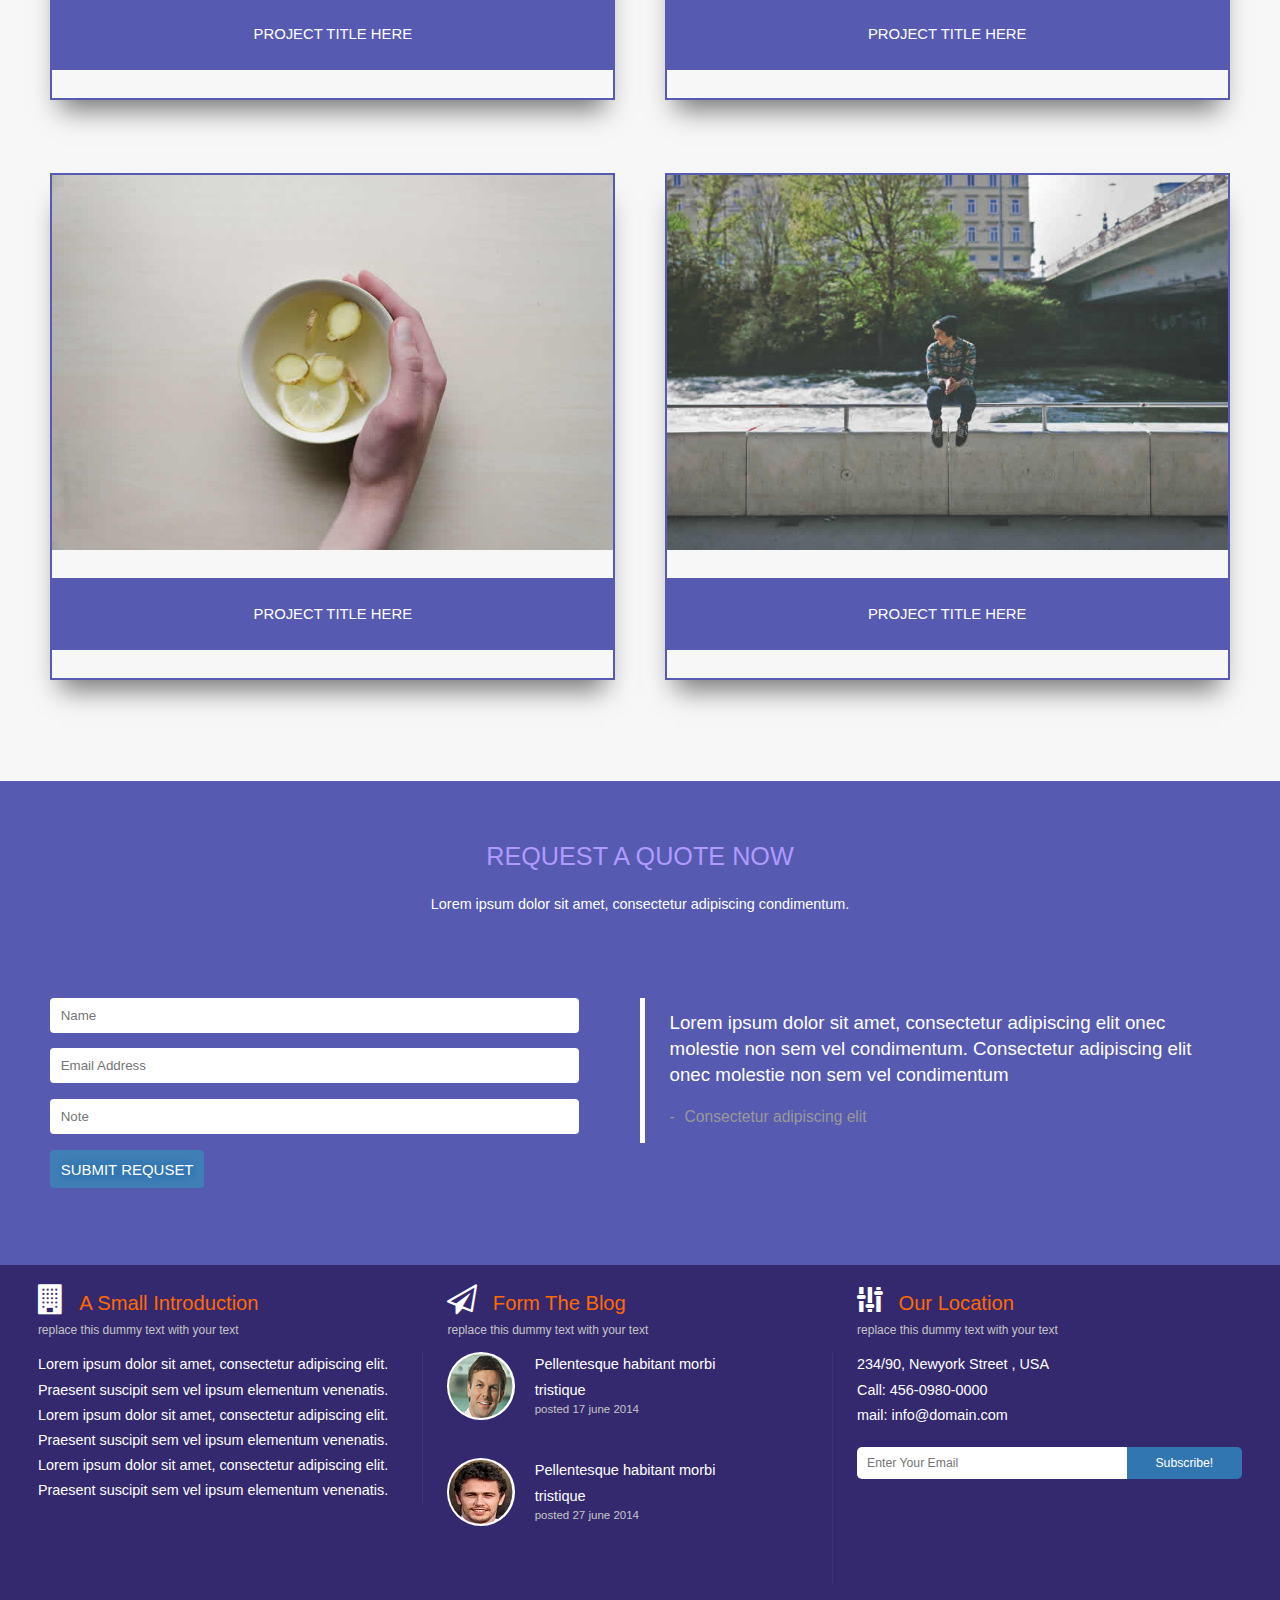
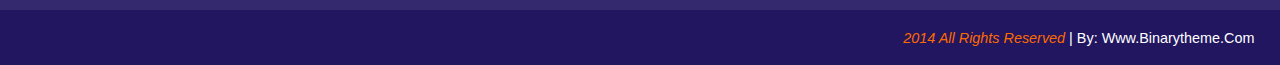
<file: portfolio-2-column.html>
<!DOCTYPE html>
<html lang="en" id="portfolio-2-column">
    <head>
        <meta charset="utf-8">
        <meta name="viewport" content="width=device-width, initial-scale=1">
        <title>Speak-Portfolio 2 Column</title>
        <link rel="stylesheet" href="css/font-awesome.min.css">
        <link rel="stylesheet" href="css/myframwork.css">
        <link rel="stylesheet" href="css/main.css">
    </head>
    <body>
        <!--- Start Change Color --->
        <input type="radio" name="color" class="change" id="blue-color" checked>
        <input type="radio" name="color" class="change" id="orange-color">
        <label for="blue-color" class="change-color blue">
            <img src="img/color.png" alt="blue-color">blue
        </label>
        <label for="orange-color" class="change-color orange">
            <img src="img/color.png" alt="orange-color">orange
        </label>
        <!--- End Change Color --->
        
        <!--- Start Header --->
        <header>
            <div class="container">
                
                <!-- Start Logo -->
                <a href="#" target="_blank" class="logo fl-left">
                    <img src="img/logo.png" alt="logo">
                </a>
                <!-- End Logo -->
                
                <!-- Start Mobile icone -->
                <input type="checkbox" name="menu" id="menu-1">
                <a href="#" class="mobile">
                    <div id="mobile-icon">
                        <div class="container">
                            <div></div>
                            <div></div>
                            <div></div>
                            <label for="menu-1"></label>
                        </div>
                    </div>
                </a>
                <!-- End Mobile icone -->
                
                <!-- Start Navigation -->
                <ul class="nav-bar fl-right">
                    
                    <!--Start Nav Link 1 -->
                    <li class="menu">
                        <a href="#" class="nav-links">
                            <span>home page</span>
                            <i class="fa fa-folder-open-o"></i>
                            <p>replace this text</p>
                        </a>
                        <ul class="submenu">
                            <li>
                                <a href="index.html">
                                    <i class="fa fa-paperclip"></i>
                                    <span>home page one</span>
                                    <p>replace This Text</p>
                                </a>
                            </li>
                            <li>
                                <a href="index-2.html">
                                    <i class="fa fa-comments-o"></i>
                                    <span>home page two</span>
                                    <p>replace This Text</p>
                                </a>
                            </li>
                        </ul>
                    </li>
                    <!-- End Nav Link 1 -->
                    
                    <!--Start Nav Link 2 -->
                    <li class="menu">
                        <a href="#" class="nav-links">
                            <span>about us</span>
                            <i class="fa fa-folder-open-o"></i>
                            <p>replace this text</p>
                        </a>
                        <ul class="submenu">
                            <li>
                                <a href="our-services.html">
                                    <i class="fa fa-edit"></i>
                                    <span>our services</span>
                                    <p>replace This Text</p>
                                </a>
                            </li>
                            <li>
                                <a href="team-members.html">
                                    <i class="fa fa-bullhorn"></i>
                                    <span>team member</span>
                                    <p>replace This Text</p>
                                </a>
                            </li>
                        </ul>
                    </li>
                    <!--End Nav Link 2 -->
                    
                    <!--Start Nav Link 3 -->
                    <li class="menu">
                        <a href="#" class="nav-links">
                            <span>portfolio</span>
                            <i class="fa fa-image"></i>
                            <p>replace this text</p>
                        </a>
                        <ul class="submenu">
                            <li>
                                <a href="portfolio-4-column.html">
                                    <i class="fa fa-paper-plane-o"></i>
                                    <span>four column</span>
                                    <p>replace This Text</p>
                                </a>
                            </li>
                            <li>
                                <a href="portfolio-3-column.html">
                                    <i class="fa fa-folder-open-o"></i>
                                    <span>three column</span>
                                    <p>replace This Text</p>
                                </a>
                            </li>
                            <li>
                                <a href="portfolio-2-column.html">
                                    <i class="fa fa-bullhorn"></i>
                                    <span>two column</span>
                                    <p>replace This Text</p>
                                </a>
                            </li>
                        </ul>
                    </li>
                    <!--Start Nav Link 3 -->
                    
                    <!--Start Nav Link 4 -->
                    <li class="menu">
                        <a href="#" class="nav-links">
                            <span>extras</span>
                            <i class="fa fa-bars"></i>
                            <p>replace this text</p>
                        </a>
                        <ul class="submenu">
                            <li>
                                <a href="error-404.html">
                                    <i class="fa fa-power-off"></i>
                                    <span>404 error</span>
                                    <p>replace This Text</p>
                                </a>
                            </li>
                            <li>
                                <a href="pricing-options.html">
                                    <i class="fa fa-tag"></i>
                                    <span>pricing options</span>
                                    <p>replace This Text</p>
                                </a>
                            </li>
                            <li>
                                <a href="blog-home.html">
                                    <i class="fa fa-map-marker"></i>
                                    <span>blog home</span>
                                    <p>replace This Text</p>
                                </a>
                            </li>
                            <li>
                                <a href="single-post.html">
                                    <i class="fa fa-flask"></i>
                                    <span>blog single</span>
                                    <p>replace This Text</p>
                                </a>
                            </li>
                        </ul>
                    </li>
                    <!--End Nav Link 4 -->
                    
                    <!--Start Nav Link 5 -->
                    <li class="menu">
                        <a href="contact.html" class="nav-links">
                            <span>contact</span>
                            <i class="fa fa-globe"></i>
                            <p>replace this text</p>
                        </a>
                    </li>
                    <!--End Nav Link 5 -->
                </ul>
                <!-- End Navigation -->
            </div>
        </header>
        <!--- End Header --->
        <div class="clearfix"></div>
        <!--- Start Top Contact --->
        <div id="top-contact">
            <ul class="container">
                <li>
                    <i class="fa fa-globe"></i>e-mail: info@yourdoman.com
                </li>
                <li>
                    <i class="fa fa-mobile"></i>call: +000- 123 - 45678
                </li>
                <li>
                    <i class="fa fa-map-marker"></i>country : usa
                    <a href="#" target="_blank"><i class="fa fa-facebook-square"></i></a>
                    <a href="#" target="_blank"><i class="fa fa-linkedin-square"></i></a>
                    <a href="#" target="_blank"><i class="fa fa-pinterest-square"></i></a>
                </li>
            </ul>
        </div>
        <!--- End Top Contact --->
        
        <!--- Start Our Team Title --->
        <Section id="porfolio-title" class="pg-title">
            <div class="container">
                <h1>our portfolio</h1>
            </div>
        </Section>
        <!--- End Our Team Title --->
        
        <!--- Start Portfolio 2 Column --->
        <section id="our-portfolio" class="two-column">
            <div class="container">
                <article>
                    <input type="checkbox" name="img-overlay" id="full-img-overlay-1">
                    <div class="bg-img-overlay">
                        <div class="img-holder">
                            <img src="img/portfolio/1.jpg" alt="portfolio-1">
                            <label for="full-img-overlay-1" class="close-img">
                                <i class="fa fa-times"></i>
                            </label>
                        </div>
                    </div>
                    <div class="portfolio">
                        <div class="article-img">
                            <img src="img/portfolio/1.jpg" alt="portfolio-1">
                        </div>
                        <h4>project title here</h4>
                        <div class="artc-overlay">
                            <a href="#">
                                <a href="#" title="Image Title Here"><h5>view project</h5></a>
                                <p>
                                    image original size: 750*500<br> Lorem ipsum dolor sit amet,<br> consectetur adipiscing elit.
                                </p>
                                <a href="#">
                                    <i class="fa fa-microphone"></i>
                                    <span>see project details</span>
                                </a>
                            </a>
                            <label for="full-img-overlay-1" class="opan-img"></label>
                        </div>
                    </div>
                </article>
                <article>
                    <input type="checkbox" name="img-overlay" id="full-img-overlay-2">
                    <div class="bg-img-overlay">
                        <div class="img-holder">
                            <img src="img/portfolio/2.jpg" alt="portfolio-2">
                            <label for="full-img-overlay-2" class="close-img">
                                <i class="fa fa-times"></i>
                            </label>
                        </div>
                    </div>
                    <div class="portfolio">
                        <div class="article-img">
                            <img src="img/portfolio/2.jpg" alt="portfolio-2">
                        </div>
                        <h4>project title here</h4>
                        <div class="artc-overlay">
                            <a href="#">
                                <a href="#" title="Image Title Here"><h5>view project</h5></a>
                                <p>
                                    image original size: 750*500<br> Lorem ipsum dolor sit amet,<br> consectetur adipiscing elit.
                                </p>
                                <a href="#">
                                    <i class="fa fa-microphone"></i>
                                    <span>see project details</span>
                                </a>
                            </a>
                            <label for="full-img-overlay-2" class="opan-img"></label>
                        </div>
                    </div>
                </article>
                <article>
                    <input type="checkbox" name="img-overlay" id="full-img-overlay-3">
                    <div class="bg-img-overlay">
                        <div class="img-holder">
                            <img src="img/portfolio/3.jpg" alt="portfolio-3">
                            <label for="full-img-overlay-3" class="close-img">
                                <i class="fa fa-times"></i>
                            </label>
                        </div>
                    </div>
                    <div class="portfolio">
                        <div class="article-img">
                            <img src="img/portfolio/3.jpg" alt="portfolio-3">
                        </div>
                        <h4>project title here</h4>
                        <div class="artc-overlay">
                            <a href="#">
                                <a href="#" title="Image Title Here"><h5>view project</h5></a>
                                <p>
                                    image original size: 750*500<br> Lorem ipsum dolor sit amet,<br> consectetur adipiscing elit.
                                </p>
                                <a href="#">
                                    <i class="fa fa-microphone"></i>
                                    <span>see project details</span>
                                </a>
                            </a>
                            <label for="full-img-overlay-3" class="opan-img"></label>
                        </div>
                    </div>
                </article>
                <article>
                    <input type="checkbox" name="img-overlay" id="full-img-overlay-4">
                    <div class="bg-img-overlay">
                        <div class="img-holder">
                            <img src="img/portfolio/4.jpg" alt="portfolio-4">
                            <label for="full-img-overlay-4" class="close-img">
                                <i class="fa fa-times"></i>
                            </label>
                        </div>
                    </div>
                    <div class="portfolio">
                        <div class="article-img">
                            <img src="img/portfolio/4.jpg" alt="portfolio-4">
                        </div>
                        <h4>project title here</h4>
                        <div class="artc-overlay">
                            <a href="#">
                                <a href="#" title="Image Title Here"><h5>view project</h5></a>
                                <p>
                                    image original size: 750*500<br> Lorem ipsum dolor sit amet,<br> consectetur adipiscing elit.
                                </p>
                                <a href="#">
                                    <i class="fa fa-microphone"></i>
                                    <span>see project details</span>
                                </a>
                            </a>
                            <label for="full-img-overlay-4" class="opan-img"></label>
                        </div>
                    </div>
                </article>
                <article>
                    <input type="checkbox" name="img-overlay" id="full-img-overlay-5">
                    <div class="bg-img-overlay">
                        <div class="img-holder">
                            <img src="img/portfolio/5.jpg" alt="portfolio-5">
                            <label for="full-img-overlay-5" class="close-img">
                                <i class="fa fa-times"></i>
                            </label>
                        </div>
                    </div>
                    <div class="portfolio">
                        <div class="article-img">
                            <img src="img/portfolio/5.jpg" alt="portfolio-5">
                        </div>
                        <h4>project title here</h4>
                        <div class="artc-overlay">
                            <a href="#">
                                <a href="#" title="Image Title Here"><h5>view project</h5></a>
                                <p>
                                    image original size: 750*500<br> Lorem ipsum dolor sit amet,<br> consectetur adipiscing elit.
                                </p>
                                <a href="#">
                                    <i class="fa fa-microphone"></i>
                                    <span>see project details</span>
                                </a>
                            </a>
                            <label for="full-img-overlay-5" class="opan-img"></label>
                        </div>
                    </div>
                </article>
                <article>
                    <input type="checkbox" name="img-overlay" id="full-img-overlay-6">
                    <div class="bg-img-overlay">
                        <div class="img-holder">
                            <img src="img/portfolio/6.jpg" alt="portfolio-6">
                            <label for="full-img-overlay-6" class="close-img">
                                <i class="fa fa-times"></i>
                            </label>
                        </div>
                    </div>
                    <div class="portfolio">
                        <div class="article-img">
                            <img src="img/portfolio/6.jpg" alt="portfolio-6">
                        </div>
                        <h4>project title here</h4>
                        <div class="artc-overlay">
                            <a href="#">
                                <a href="#" title="Image Title Here"><h5>view project</h5></a>
                                <p>
                                    image original size: 750*500<br> Lorem ipsum dolor sit amet,<br> consectetur adipiscing elit.
                                </p>
                                <a href="#">
                                    <i class="fa fa-microphone"></i>
                                    <span>see project details</span>
                                </a>
                            </a>
                            <label for="full-img-overlay-6" class="opan-img"></label>
                        </div>
                    </div>
                </article>
                <article>
                    <input type="checkbox" name="img-overlay" id="full-img-overlay-7">
                    <div class="bg-img-overlay">
                        <div class="img-holder">
                            <img src="img/portfolio/7.jpg" alt="portfolio-7">
                            <label for="full-img-overlay-7" class="close-img">
                                <i class="fa fa-times"></i>
                            </label>
                        </div>
                    </div>
                    <div class="portfolio">
                        <div class="article-img">
                            <img src="img/portfolio/7.jpg" alt="portfolio-7">
                        </div>
                        <h4>project title here</h4>
                        <div class="artc-overlay">
                            <a href="#">
                                <a href="#" title="Image Title Here"><h5>view project</h5></a>
                                <p>
                                    image original size: 750*500<br> Lorem ipsum dolor sit amet,<br> consectetur adipiscing elit.
                                </p>
                                <a href="#">
                                    <i class="fa fa-microphone"></i>
                                    <span>see project details</span>
                                </a>
                            </a>
                            <label for="full-img-overlay-7" class="opan-img"></label>
                        </div>
                    </div>
                </article>
                <article>
                    <input type="checkbox" name="img-overlay" id="full-img-overlay-8">
                    <div class="bg-img-overlay">
                        <div class="img-holder">
                            <img src="img/portfolio/8.jpg" alt="portfolio-8">
                            <label for="full-img-overlay-8" class="close-img">
                                <i class="fa fa-times"></i>
                            </label>
                        </div>
                    </div>
                    <div class="portfolio">
                        <div class="article-img">
                            <img src="img/portfolio/8.jpg" alt="portfolio-8">
                        </div>
                        <h4>project title here</h4>
                        <div class="artc-overlay">
                            <a href="#">
                                <a href="#" title="Image Title Here"><h5>view project</h5></a>
                                <p>
                                    image original size: 750*500<br> Lorem ipsum dolor sit amet,<br> consectetur adipiscing elit.
                                </p>
                                <a href="#">
                                    <i class="fa fa-microphone"></i>
                                    <span>see project details</span>
                                </a>
                            </a>
                            <label for="full-img-overlay-8" class="opan-img"></label>
                        </div>
                    </div>
                </article>
                <article>
                    <input type="checkbox" name="img-overlay" id="full-img-overlay-9">
                    <div class="bg-img-overlay">
                        <div class="img-holder">
                            <img src="img/portfolio/9.jpg" alt="portfolio-9">
                            <label for="full-img-overlay-9" class="close-img">
                                <i class="fa fa-times"></i>
                            </label>
                        </div>
                    </div>
                    <div class="portfolio">
                        <div class="article-img">
                            <img src="img/portfolio/9.jpg" alt="portfolio-9">
                        </div>
                        <h4>project title here</h4>
                        <div class="artc-overlay">
                            <a href="#">
                                <a href="#" title="Image Title Here"><h5>view project</h5></a>
                                <p>
                                    image original size: 750*500<br> Lorem ipsum dolor sit amet,<br> consectetur adipiscing elit.
                                </p>
                                <a href="#">
                                    <i class="fa fa-microphone"></i>
                                    <span>see project details</span>
                                </a>
                            </a>
                            <label for="full-img-overlay-9" class="opan-img"></label>
                        </div>
                    </div>
                </article>
                <article>
                    <input type="checkbox" name="img-overlay" id="full-img-overlay-10">
                    <div class="bg-img-overlay">
                        <div class="img-holder">
                            <img src="img/portfolio/10.jpg" alt="portfolio-10">
                            <label for="full-img-overlay-10" class="close-img">
                                <i class="fa fa-times"></i>
                            </label>
                        </div>
                    </div>
                    <div class="portfolio">
                        <div class="article-img">
                            <img src="img/portfolio/10.jpg" alt="portfolio-10">
                        </div>
                        <h4>project title here</h4>
                        <div class="artc-overlay">
                            <a href="#">
                                <a href="#" title="Image Title Here"><h5>view project</h5></a>
                                <p>
                                    image original size: 750*500<br> Lorem ipsum dolor sit amet,<br> consectetur adipiscing elit.
                                </p>
                                <a href="#">
                                    <i class="fa fa-microphone"></i>
                                    <span>see project details</span>
                                </a>
                            </a>
                            <label for="full-img-overlay-10" class="opan-img"></label>
                        </div>
                    </div>
                </article>
                <article>
                    <input type="checkbox" name="img-overlay" id="full-img-overlay-11">
                    <div class="bg-img-overlay">
                        <div class="img-holder">
                            <img src="img/portfolio/11.jpg" alt="portfolio-11">
                            <label for="full-img-overlay-11" class="close-img">
                                <i class="fa fa-times"></i>
                            </label>
                        </div>
                    </div>
                    <div class="portfolio">
                        <div class="article-img">
                            <img src="img/portfolio/11.jpg" alt="portfolio-11">
                        </div>
                        <h4>project title here</h4>
                        <div class="artc-overlay">
                            <a href="#">
                                <a href="#" title="Image Title Here"><h5>view project</h5></a>
                                <p>
                                    image original size: 750*500<br> Lorem ipsum dolor sit amet,<br> consectetur adipiscing elit.
                                </p>
                                <a href="#">
                                    <i class="fa fa-microphone"></i>
                                    <span>see project details</span>
                                </a>
                            </a>
                            <label for="full-img-overlay-11" class="opan-img"></label>
                        </div>
                    </div>
                </article>
                <article>
                    <input type="checkbox" name="img-overlay" id="full-img-overlay-12">
                    <div class="bg-img-overlay">
                        <div class="img-holder">
                            <img src="img/portfolio/12.jpg" alt="portfolio-12">
                            <label for="full-img-overlay-12" class="close-img">
                                <i class="fa fa-times"></i>
                            </label>
                        </div>
                    </div>
                    <div class="portfolio">
                        <div class="article-img">
                            <img src="img/portfolio/12.jpg" alt="portfolio-12">
                        </div>
                        <h4>project title here</h4>
                        <div class="artc-overlay">
                            <a href="#">
                                <a href="#" title="Image Title Here"><h5>view project</h5></a>
                                <p>
                                    image original size: 750*500<br> Lorem ipsum dolor sit amet,<br> consectetur adipiscing elit.
                                </p>
                                <a href="#">
                                    <i class="fa fa-microphone"></i>
                                    <span>see project details</span>
                                </a>
                            </a>
                            <label for="full-img-overlay-12" class="opan-img"></label>
                        </div>
                    </div>
                </article>
            </div>
        </section>
        <!--- End Portfolio 2 Column --->
        
        <!--- Start Media views --->
        <section id="requset">
            <div class="container">
                <h3>request a quote now</h3>
                <p>
                    Lorem ipsum dolor sit amet, consectetur adipiscing condimentum.
                </p>
                <form class="fl-left">
                    <input type="text" name="name" placeholder="name">
                    <input type="text" name="email" placeholder="email address">
                    <input type="text" name="note" placeholder="note">
                    <input type="submit" value="submit requset" class="art-btn">
                </form>
                <blockquote class="fl-right">
                    <p>
                        Lorem ipsum dolor sit amet, consectetur adipiscing elit onec molestie non sem vel condimentum. Consectetur adipiscing elit onec molestie non sem vel condimentum
                    </p>
                    <small>Consectetur adipiscing elit</small>
                </blockquote>
            </div>
        </section>
        <!--- End Media Views --->
        
        <!--- Start Footer --->
        <footer>
            <ul id="our-info">
                <div class="container">
                    <li class="fl-left">
                        <h4><i class="fa fa-building"></i>a small introduction</h4>
                        <small>replace this dummy text with your text</small>
                        <div>
                            <p>
                                Lorem ipsum dolor sit amet, consectetur adipiscing elit. Praesent suscipit sem vel ipsum elementum venenatis. Lorem ipsum dolor sit amet, consectetur adipiscing elit. Praesent suscipit sem vel ipsum elementum venenatis. Lorem ipsum dolor sit amet, consectetur adipiscing elit. Praesent suscipit sem vel ipsum elementum venenatis.
                            </p>
                        </div>
                    </li>
                    <li class="fl-left">
                        <h4><i class="fa fa-paper-plane-o"></i>form the blog</h4>
                        <small>replace this dummy text with your text</small>
                        <div class="blog">
                            <div class="blog-post">
                                <div class="post-img fl-left">
                                    <img src="img/user2.png" alt="one of our team">
                                </div>
                                <div class="post-info fl-left">
                                    <h5><a href="#">Pellentesque habitant morbi tristique</a></h5>
                                    <span>posted 17 june 2014</span>
                                </div>
                            </div>
                            <div class="clearfix"></div>
                            <div class="blog-post">
                                <div class="post-img fl-left">
                                    <img src="img/user.gif" alt="one of our team">
                                </div>
                                <div class="post-info fl-left">
                                    <h5><a href="#">Pellentesque habitant morbi tristique</a></h5>
                                    <span>posted 27 june 2014</span>
                                </div>
                            </div>
                        </div>
                    </li>
                    <li class="fl-left">
                        <h4><i class="fa fa-sliders"></i>our location</h4>
                        <small>replace this dummy text with your text</small>
                        <div>
                            <p>234/90, Newyork Street , USA</p>
                            <p>Call: 456-0980-0000</p>
                            <p>mail: info@domain.com</p>
                            <form>
                                <div class="input-group">
                                    <input type="text" name="email" placeholder="enter your email">
                                    <input type="submit" value="subscribe!">
                                </div>
                            </form>
                        </div>  

                    </li>
                </div>
            </ul>
            <div class="copyright">
                <div class="container">
                    <p><span>2014 all rights reserved</span> | by: www.binarytheme.com</p>
                </div>
            </div>
        </footer>
        <!--- End Footer --->
        
        <!--- Start Back Top --->
        <div id="back-top"><a href="#top-contact"><i class="fa fa-chevron-up"></i></a></div>
        <!--- End Back Top --->
        
    </body>

</html>
</file>
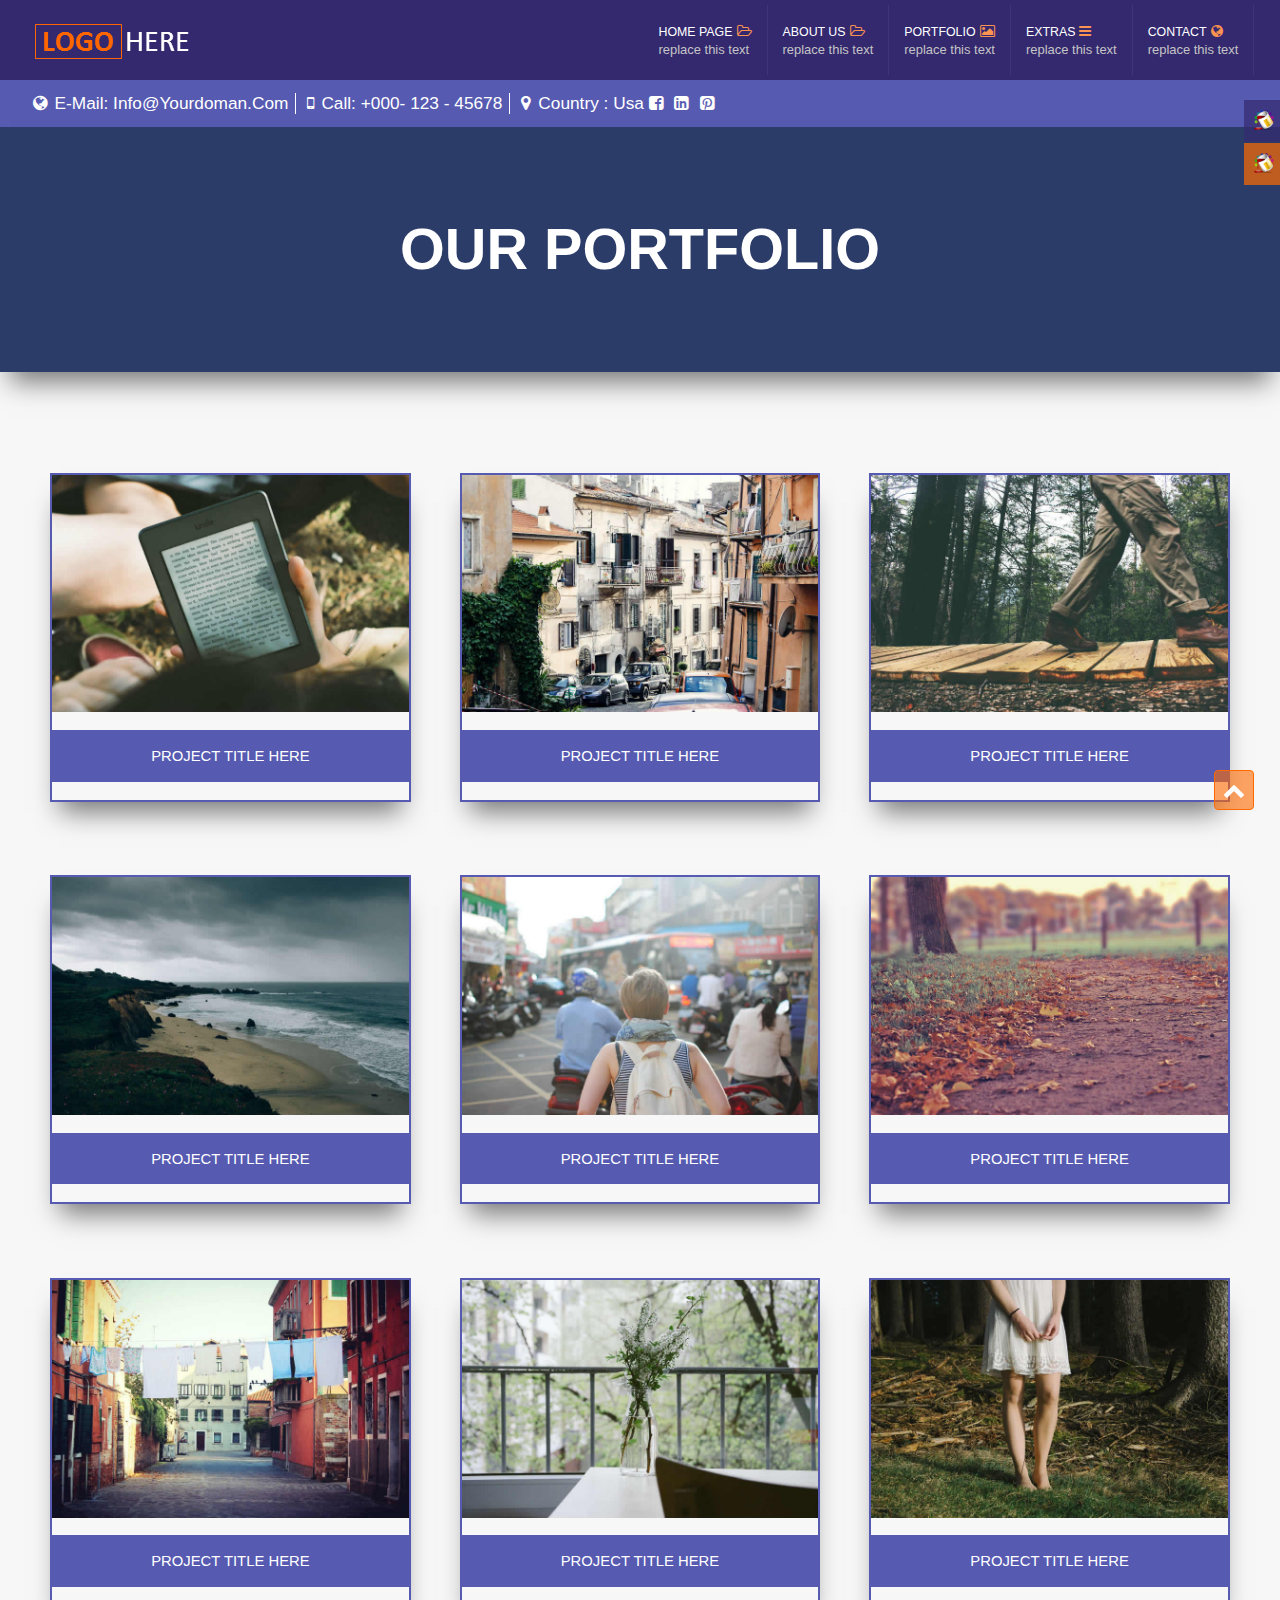
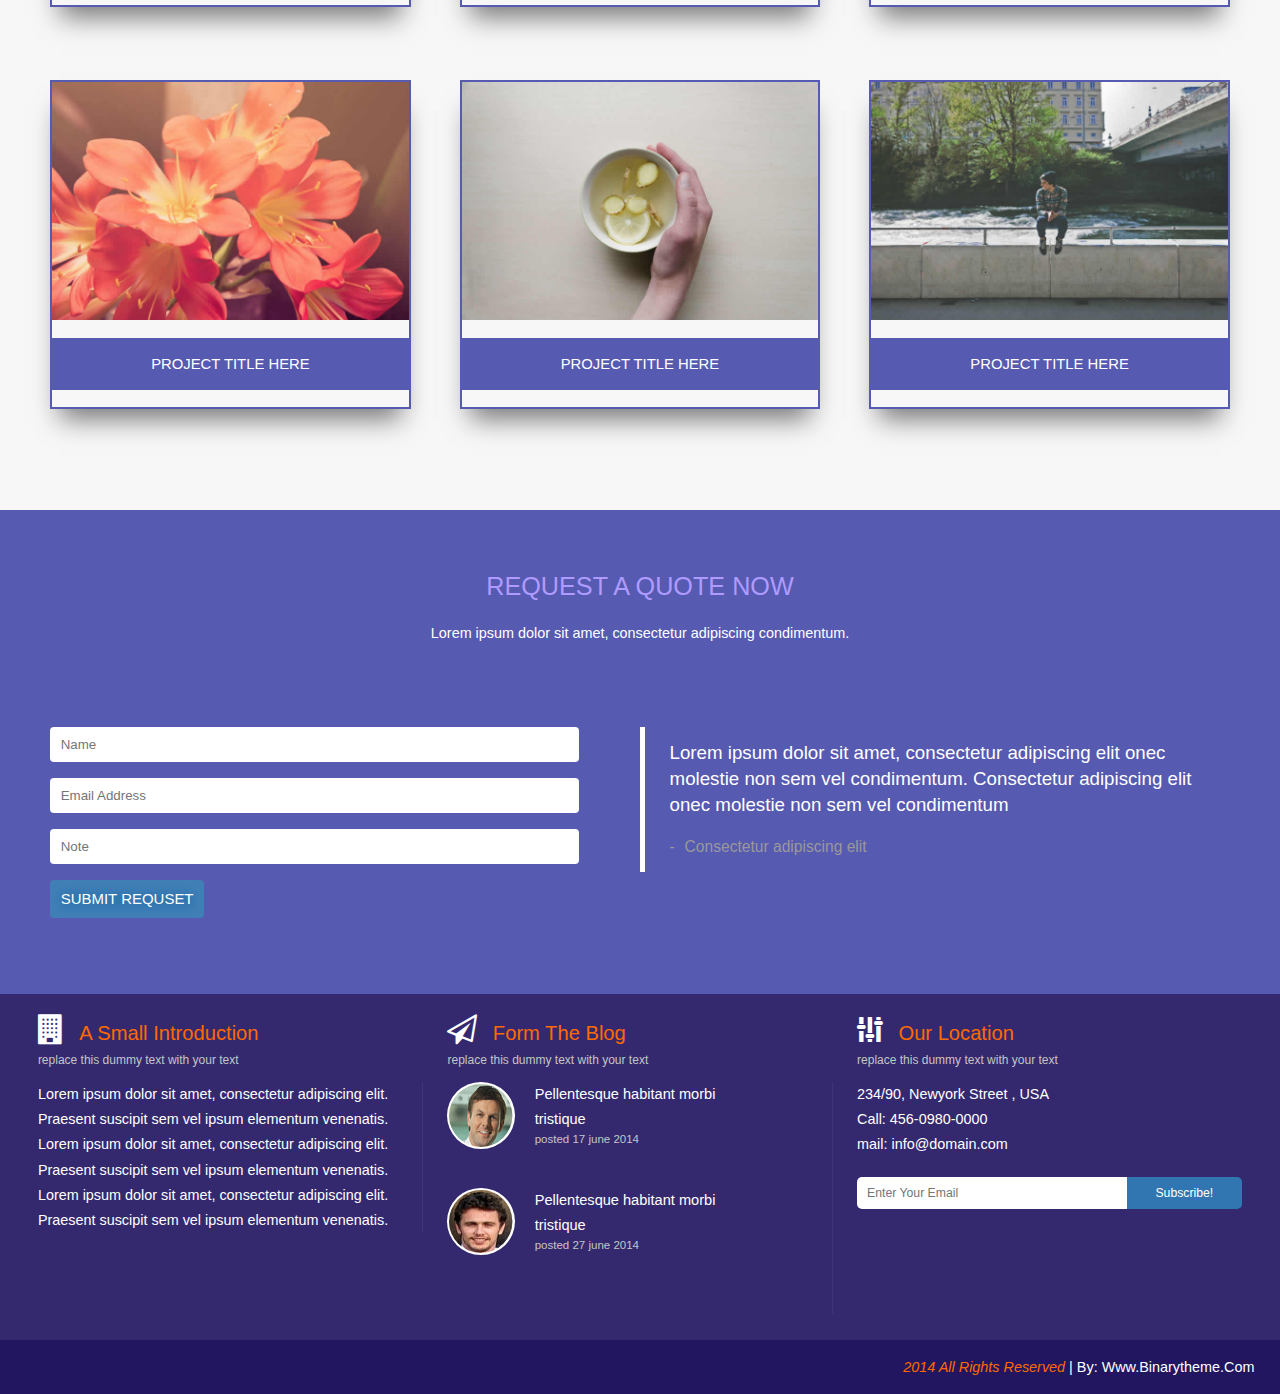
<file: portfolio-3-column.html>
<!DOCTYPE html>
<html lang="en" id="portfolio-3-column">
    <head>
        <meta charset="utf-8">
        <meta name="viewport" content="width=device-width, initial-scale=1">
        <title>Speak-Portfolio 3 Column</title>
        <link rel="stylesheet" href="css/font-awesome.min.css">
        <link rel="stylesheet" href="css/myframwork.css">
        <link rel="stylesheet" href="css/main.css">
    </head>
    <body>
        <!--- Start Change Color --->
        <input type="radio" name="color" class="change" id="blue-color" checked>
        <input type="radio" name="color" class="change" id="orange-color">
        <label for="blue-color" class="change-color blue">
            <img src="img/color.png" alt="blue-color">blue
        </label>
        <label for="orange-color" class="change-color orange">
            <img src="img/color.png" alt="orange-color">orange
        </label>
        <!--- End Change Color --->
        
        <!--- Start Header --->
        <header>
            <div class="container">
                
                <!-- Start Logo -->
                <a href="#" target="_blank" class="logo fl-left">
                    <img src="img/logo.png" alt="logo">
                </a>
                <!-- End Logo -->
                
                <!-- Start Mobile icone -->
                <input type="checkbox" name="menu" id="menu-1">
                <a href="#" class="mobile">
                    <div id="mobile-icon">
                        <div class="container">
                            <div></div>
                            <div></div>
                            <div></div>
                            <label for="menu-1"></label>
                        </div>
                    </div>
                </a>
                <!-- End Mobile icone -->
                
                <!-- Start Navigation -->
                <ul class="nav-bar fl-right">
                    
                    <!--Start Nav Link 1 -->
                    <li class="menu">
                        <a href="#" class="nav-links">
                            <span>home page</span>
                            <i class="fa fa-folder-open-o"></i>
                            <p>replace this text</p>
                        </a>
                        <ul class="submenu">
                            <li>
                                <a href="index.html">
                                    <i class="fa fa-paperclip"></i>
                                    <span>home page one</span>
                                    <p>replace This Text</p>
                                </a>
                            </li>
                            <li>
                                <a href="index-2.html">
                                    <i class="fa fa-comments-o"></i>
                                    <span>home page two</span>
                                    <p>replace This Text</p>
                                </a>
                            </li>
                        </ul>
                    </li>
                    <!-- End Nav Link 1 -->
                    
                    <!--Start Nav Link 2 -->
                    <li class="menu">
                        <a href="#" class="nav-links">
                            <span>about us</span>
                            <i class="fa fa-folder-open-o"></i>
                            <p>replace this text</p>
                        </a>
                        <ul class="submenu">
                            <li>
                                <a href="our-services.html">
                                    <i class="fa fa-edit"></i>
                                    <span>our services</span>
                                    <p>replace This Text</p>
                                </a>
                            </li>
                            <li>
                                <a href="team-members.html">
                                    <i class="fa fa-bullhorn"></i>
                                    <span>team member</span>
                                    <p>replace This Text</p>
                                </a>
                            </li>
                        </ul>
                    </li>
                    <!--End Nav Link 2 -->
                    
                    <!--Start Nav Link 3 -->
                    <li class="menu">
                        <a href="#" class="nav-links">
                            <span>portfolio</span>
                            <i class="fa fa-image"></i>
                            <p>replace this text</p>
                        </a>
                        <ul class="submenu">
                            <li>
                                <a href="portfolio-4-column.html">
                                    <i class="fa fa-paper-plane-o"></i>
                                    <span>four column</span>
                                    <p>replace This Text</p>
                                </a>
                            </li>
                            <li>
                                <a href="portfolio-3-column.html">
                                    <i class="fa fa-folder-open-o"></i>
                                    <span>three column</span>
                                    <p>replace This Text</p>
                                </a>
                            </li>
                            <li>
                                <a href="portfolio-2-column.html">
                                    <i class="fa fa-bullhorn"></i>
                                    <span>two column</span>
                                    <p>replace This Text</p>
                                </a>
                            </li>
                        </ul>
                    </li>
                    <!--Start Nav Link 3 -->
                    
                    <!--Start Nav Link 4 -->
                    <li class="menu">
                        <a href="#" class="nav-links">
                            <span>extras</span>
                            <i class="fa fa-bars"></i>
                            <p>replace this text</p>
                        </a>
                        <ul class="submenu">
                            <li>
                                <a href="error-404.html">
                                    <i class="fa fa-power-off"></i>
                                    <span>404 error</span>
                                    <p>replace This Text</p>
                                </a>
                            </li>
                            <li>
                                <a href="pricing-options.html">
                                    <i class="fa fa-tag"></i>
                                    <span>pricing options</span>
                                    <p>replace This Text</p>
                                </a>
                            </li>
                            <li>
                                <a href="blog-home.html">
                                    <i class="fa fa-map-marker"></i>
                                    <span>blog home</span>
                                    <p>replace This Text</p>
                                </a>
                            </li>
                            <li>
                                <a href="single-post.html">
                                    <i class="fa fa-flask"></i>
                                    <span>blog single</span>
                                    <p>replace This Text</p>
                                </a>
                            </li>
                        </ul>
                    </li>
                    <!--End Nav Link 4 -->
                    
                    <!--Start Nav Link 5 -->
                    <li class="menu">
                        <a href="contact.html" class="nav-links">
                            <span>contact</span>
                            <i class="fa fa-globe"></i>
                            <p>replace this text</p>
                        </a>
                    </li>
                    <!--End Nav Link 5 -->
                </ul>
                <!-- End Navigation -->
            </div>
        </header>
        <!--- End Header --->
        <div class="clearfix"></div>
        <!--- Start Top Contact --->
        <div id="top-contact">
            <ul class="container">
                <li>
                    <i class="fa fa-globe"></i>e-mail: info@yourdoman.com
                </li>
                <li>
                    <i class="fa fa-mobile"></i>call: +000- 123 - 45678
                </li>
                <li>
                    <i class="fa fa-map-marker"></i>country : usa
                    <a href="#" target="_blank"><i class="fa fa-facebook-square"></i></a>
                    <a href="#" target="_blank"><i class="fa fa-linkedin-square"></i></a>
                    <a href="#" target="_blank"><i class="fa fa-pinterest-square"></i></a>
                </li>
            </ul>
        </div>
        <!--- End Top Contact --->
        
        <!--- Start Our Team Title --->
        <Section id="porfolio-title" class="pg-title">
            <div class="container">
                <h1>our portfolio</h1>
            </div>
        </Section>
        <!--- End Our Team Title --->
        
        <!--- Start Portfolio 3 Column --->
        <section id="our-portfolio" class="three-column">
            <div class="container">
                <article>
                    <input type="checkbox" name="img-overlay" id="full-img-overlay-1">
                    <div class="bg-img-overlay">
                        <div class="img-holder">
                            <img src="img/portfolio/1.jpg" alt="portfolio-1">
                            <label for="full-img-overlay-1" class="close-img">
                                <i class="fa fa-times"></i>
                            </label>
                        </div>
                    </div>
                    <div class="portfolio">
                        <div class="article-img">
                            <img src="img/portfolio/1.jpg" alt="portfolio-1">
                        </div>
                        <h4>project title here</h4>
                        <div class="artc-overlay">
                            <a href="#">
                                <a href="#" title="Image Title Here"><h5>view project</h5></a>
                                <p>
                                    image original size: 750*500<br> Lorem ipsum dolor sit amet,<br> consectetur adipiscing elit.
                                </p>
                                <a href="#">
                                    <i class="fa fa-microphone"></i>
                                    <span>see project details</span>
                                </a>
                            </a>
                            <label for="full-img-overlay-1" class="opan-img"></label>
                        </div>
                    </div>
                </article>
                <article>
                    <input type="checkbox" name="img-overlay" id="full-img-overlay-2">
                    <div class="bg-img-overlay">
                        <div class="img-holder">
                            <img src="img/portfolio/2.jpg" alt="portfolio-2">
                            <label for="full-img-overlay-2" class="close-img">
                                <i class="fa fa-times"></i>
                            </label>
                        </div>
                    </div>
                    <div class="portfolio">
                        <div class="article-img">
                            <img src="img/portfolio/2.jpg" alt="portfolio-2">
                        </div>
                        <h4>project title here</h4>
                        <div class="artc-overlay">
                            <a href="#">
                                <a href="#" title="Image Title Here"><h5>view project</h5></a>
                                <p>
                                    image original size: 750*500<br> Lorem ipsum dolor sit amet,<br> consectetur adipiscing elit.
                                </p>
                                <a href="#">
                                    <i class="fa fa-microphone"></i>
                                    <span>see project details</span>
                                </a>
                            </a>
                            <label for="full-img-overlay-2" class="opan-img"></label>
                        </div>
                    </div>
                </article>
                <article>
                    <input type="checkbox" name="img-overlay" id="full-img-overlay-3">
                    <div class="bg-img-overlay">
                        <div class="img-holder">
                            <img src="img/portfolio/3.jpg" alt="portfolio-3">
                            <label for="full-img-overlay-3" class="close-img">
                                <i class="fa fa-times"></i>
                            </label>
                        </div>
                    </div>
                    <div class="portfolio">
                        <div class="article-img">
                            <img src="img/portfolio/3.jpg" alt="portfolio-3">
                        </div>
                        <h4>project title here</h4>
                        <div class="artc-overlay">
                            <a href="#">
                                <a href="#" title="Image Title Here"><h5>view project</h5></a>
                                <p>
                                    image original size: 750*500<br> Lorem ipsum dolor sit amet,<br> consectetur adipiscing elit.
                                </p>
                                <a href="#">
                                    <i class="fa fa-microphone"></i>
                                    <span>see project details</span>
                                </a>
                            </a>
                            <label for="full-img-overlay-3" class="opan-img"></label>
                        </div>
                    </div>
                </article>
                <article>
                    <input type="checkbox" name="img-overlay" id="full-img-overlay-4">
                    <div class="bg-img-overlay">
                        <div class="img-holder">
                            <img src="img/portfolio/4.jpg" alt="portfolio-4">
                            <label for="full-img-overlay-4" class="close-img">
                                <i class="fa fa-times"></i>
                            </label>
                        </div>
                    </div>
                    <div class="portfolio">
                        <div class="article-img">
                            <img src="img/portfolio/4.jpg" alt="portfolio-4">
                        </div>
                        <h4>project title here</h4>
                        <div class="artc-overlay">
                            <a href="#">
                                <a href="#" title="Image Title Here"><h5>view project</h5></a>
                                <p>
                                    image original size: 750*500<br> Lorem ipsum dolor sit amet,<br> consectetur adipiscing elit.
                                </p>
                                <a href="#">
                                    <i class="fa fa-microphone"></i>
                                    <span>see project details</span>
                                </a>
                            </a>
                            <label for="full-img-overlay-4" class="opan-img"></label>
                        </div>
                    </div>
                </article>
                <article>
                    <input type="checkbox" name="img-overlay" id="full-img-overlay-5">
                    <div class="bg-img-overlay">
                        <div class="img-holder">
                            <img src="img/portfolio/5.jpg" alt="portfolio-5">
                            <label for="full-img-overlay-5" class="close-img">
                                <i class="fa fa-times"></i>
                            </label>
                        </div>
                    </div>
                    <div class="portfolio">
                        <div class="article-img">
                            <img src="img/portfolio/5.jpg" alt="portfolio-5">
                        </div>
                        <h4>project title here</h4>
                        <div class="artc-overlay">
                            <a href="#">
                                <a href="#" title="Image Title Here"><h5>view project</h5></a>
                                <p>
                                    image original size: 750*500<br> Lorem ipsum dolor sit amet,<br> consectetur adipiscing elit.
                                </p>
                                <a href="#">
                                    <i class="fa fa-microphone"></i>
                                    <span>see project details</span>
                                </a>
                            </a>
                            <label for="full-img-overlay-5" class="opan-img"></label>
                        </div>
                    </div>
                </article>
                <article>
                    <input type="checkbox" name="img-overlay" id="full-img-overlay-6">
                    <div class="bg-img-overlay">
                        <div class="img-holder">
                            <img src="img/portfolio/6.jpg" alt="portfolio-6">
                            <label for="full-img-overlay-6" class="close-img">
                                <i class="fa fa-times"></i>
                            </label>
                        </div>
                    </div>
                    <div class="portfolio">
                        <div class="article-img">
                            <img src="img/portfolio/6.jpg" alt="portfolio-6">
                        </div>
                        <h4>project title here</h4>
                        <div class="artc-overlay">
                            <a href="#">
                                <a href="#" title="Image Title Here"><h5>view project</h5></a>
                                <p>
                                    image original size: 750*500<br> Lorem ipsum dolor sit amet,<br> consectetur adipiscing elit.
                                </p>
                                <a href="#">
                                    <i class="fa fa-microphone"></i>
                                    <span>see project details</span>
                                </a>
                            </a>
                            <label for="full-img-overlay-6" class="opan-img"></label>
                        </div>
                    </div>
                </article>
                <article>
                    <input type="checkbox" name="img-overlay" id="full-img-overlay-7">
                    <div class="bg-img-overlay">
                        <div class="img-holder">
                            <img src="img/portfolio/7.jpg" alt="portfolio-7">
                            <label for="full-img-overlay-7" class="close-img">
                                <i class="fa fa-times"></i>
                            </label>
                        </div>
                    </div>
                    <div class="portfolio">
                        <div class="article-img">
                            <img src="img/portfolio/7.jpg" alt="portfolio-7">
                        </div>
                        <h4>project title here</h4>
                        <div class="artc-overlay">
                            <a href="#">
                                <a href="#" title="Image Title Here"><h5>view project</h5></a>
                                <p>
                                    image original size: 750*500<br> Lorem ipsum dolor sit amet,<br> consectetur adipiscing elit.
                                </p>
                                <a href="#">
                                    <i class="fa fa-microphone"></i>
                                    <span>see project details</span>
                                </a>
                            </a>
                            <label for="full-img-overlay-7" class="opan-img"></label>
                        </div>
                    </div>
                </article>
                <article>
                    <input type="checkbox" name="img-overlay" id="full-img-overlay-8">
                    <div class="bg-img-overlay">
                        <div class="img-holder">
                            <img src="img/portfolio/8.jpg" alt="portfolio-8">
                            <label for="full-img-overlay-8" class="close-img">
                                <i class="fa fa-times"></i>
                            </label>
                        </div>
                    </div>
                    <div class="portfolio">
                        <div class="article-img">
                            <img src="img/portfolio/8.jpg" alt="portfolio-8">
                        </div>
                        <h4>project title here</h4>
                        <div class="artc-overlay">
                            <a href="#">
                                <a href="#" title="Image Title Here"><h5>view project</h5></a>
                                <p>
                                    image original size: 750*500<br> Lorem ipsum dolor sit amet,<br> consectetur adipiscing elit.
                                </p>
                                <a href="#">
                                    <i class="fa fa-microphone"></i>
                                    <span>see project details</span>
                                </a>
                            </a>
                            <label for="full-img-overlay-8" class="opan-img"></label>
                        </div>
                    </div>
                </article>
                <article>
                    <input type="checkbox" name="img-overlay" id="full-img-overlay-9">
                    <div class="bg-img-overlay">
                        <div class="img-holder">
                            <img src="img/portfolio/9.jpg" alt="portfolio-9">
                            <label for="full-img-overlay-9" class="close-img">
                                <i class="fa fa-times"></i>
                            </label>
                        </div>
                    </div>
                    <div class="portfolio">
                        <div class="article-img">
                            <img src="img/portfolio/9.jpg" alt="portfolio-9">
                        </div>
                        <h4>project title here</h4>
                        <div class="artc-overlay">
                            <a href="#">
                                <a href="#" title="Image Title Here"><h5>view project</h5></a>
                                <p>
                                    image original size: 750*500<br> Lorem ipsum dolor sit amet,<br> consectetur adipiscing elit.
                                </p>
                                <a href="#">
                                    <i class="fa fa-microphone"></i>
                                    <span>see project details</span>
                                </a>
                            </a>
                            <label for="full-img-overlay-9" class="opan-img"></label>
                        </div>
                    </div>
                </article>
                <article>
                    <input type="checkbox" name="img-overlay" id="full-img-overlay-10">
                    <div class="bg-img-overlay">
                        <div class="img-holder">
                            <img src="img/portfolio/10.jpg" alt="portfolio-10">
                            <label for="full-img-overlay-10" class="close-img">
                                <i class="fa fa-times"></i>
                            </label>
                        </div>
                    </div>
                    <div class="portfolio">
                        <div class="article-img">
                            <img src="img/portfolio/10.jpg" alt="portfolio-10">
                        </div>
                        <h4>project title here</h4>
                        <div class="artc-overlay">
                            <a href="#">
                                <a href="#" title="Image Title Here"><h5>view project</h5></a>
                                <p>
                                    image original size: 750*500<br> Lorem ipsum dolor sit amet,<br> consectetur adipiscing elit.
                                </p>
                                <a href="#">
                                    <i class="fa fa-microphone"></i>
                                    <span>see project details</span>
                                </a>
                            </a>
                            <label for="full-img-overlay-10" class="opan-img"></label>
                        </div>
                    </div>
                </article>
                <article>
                    <input type="checkbox" name="img-overlay" id="full-img-overlay-11">
                    <div class="bg-img-overlay">
                        <div class="img-holder">
                            <img src="img/portfolio/11.jpg" alt="portfolio-11">
                            <label for="full-img-overlay-11" class="close-img">
                                <i class="fa fa-times"></i>
                            </label>
                        </div>
                    </div>
                    <div class="portfolio">
                        <div class="article-img">
                            <img src="img/portfolio/11.jpg" alt="portfolio-11">
                        </div>
                        <h4>project title here</h4>
                        <div class="artc-overlay">
                            <a href="#">
                                <a href="#" title="Image Title Here"><h5>view project</h5></a>
                                <p>
                                    image original size: 750*500<br> Lorem ipsum dolor sit amet,<br> consectetur adipiscing elit.
                                </p>
                                <a href="#">
                                    <i class="fa fa-microphone"></i>
                                    <span>see project details</span>
                                </a>
                            </a>
                            <label for="full-img-overlay-11" class="opan-img"></label>
                        </div>
                    </div>
                </article>
                <article>
                    <input type="checkbox" name="img-overlay" id="full-img-overlay-12">
                    <div class="bg-img-overlay">
                        <div class="img-holder">
                            <img src="img/portfolio/12.jpg" alt="portfolio-12">
                            <label for="full-img-overlay-12" class="close-img">
                                <i class="fa fa-times"></i>
                            </label>
                        </div>
                    </div>
                    <div class="portfolio">
                        <div class="article-img">
                            <img src="img/portfolio/12.jpg" alt="portfolio-12">
                        </div>
                        <h4>project title here</h4>
                        <div class="artc-overlay">
                            <a href="#">
                                <a href="#" title="Image Title Here"><h5>view project</h5></a>
                                <p>
                                    image original size: 750*500<br> Lorem ipsum dolor sit amet,<br> consectetur adipiscing elit.
                                </p>
                                <a href="#">
                                    <i class="fa fa-microphone"></i>
                                    <span>see project details</span>
                                </a>
                            </a>
                            <label for="full-img-overlay-12" class="opan-img"></label>
                        </div>
                    </div>
                </article>
            </div>
        </section>
        <!--- End Portfolio 3 Column --->
        
        <!--- Start Media views --->
        <section id="requset">
            <div class="container">
                <h3>request a quote now</h3>
                <p>
                    Lorem ipsum dolor sit amet, consectetur adipiscing condimentum.
                </p>
                <form class="fl-left">
                    <input type="text" name="name" placeholder="name">
                    <input type="text" name="email" placeholder="email address">
                    <input type="text" name="note" placeholder="note">
                    <input type="submit" value="submit requset" class="art-btn">
                </form>
                <blockquote class="fl-right">
                    <p>
                        Lorem ipsum dolor sit amet, consectetur adipiscing elit onec molestie non sem vel condimentum. Consectetur adipiscing elit onec molestie non sem vel condimentum
                    </p>
                    <small>Consectetur adipiscing elit</small>
                </blockquote>
            </div>
        </section>
        <!--- End Media Views --->
        
        <!--- Start Footer --->
        <footer>
            <ul id="our-info">
                <div class="container">
                    <li class="fl-left">
                        <h4><i class="fa fa-building"></i>a small introduction</h4>
                        <small>replace this dummy text with your text</small>
                        <div>
                            <p>
                                Lorem ipsum dolor sit amet, consectetur adipiscing elit. Praesent suscipit sem vel ipsum elementum venenatis. Lorem ipsum dolor sit amet, consectetur adipiscing elit. Praesent suscipit sem vel ipsum elementum venenatis. Lorem ipsum dolor sit amet, consectetur adipiscing elit. Praesent suscipit sem vel ipsum elementum venenatis.
                            </p>
                        </div>
                    </li>
                    <li class="fl-left">
                        <h4><i class="fa fa-paper-plane-o"></i>form the blog</h4>
                        <small>replace this dummy text with your text</small>
                        <div class="blog">
                            <div class="blog-post">
                                <div class="post-img fl-left">
                                    <img src="img/user2.png" alt="one of our team">
                                </div>
                                <div class="post-info fl-left">
                                    <h5><a href="#">Pellentesque habitant morbi tristique</a></h5>
                                    <span>posted 17 june 2014</span>
                                </div>
                            </div>
                            <div class="clearfix"></div>
                            <div class="blog-post">
                                <div class="post-img fl-left">
                                    <img src="img/user.gif" alt="one of our team">
                                </div>
                                <div class="post-info fl-left">
                                    <h5><a href="#">Pellentesque habitant morbi tristique</a></h5>
                                    <span>posted 27 june 2014</span>
                                </div>
                            </div>
                        </div>
                    </li>
                    <li class="fl-left">
                        <h4><i class="fa fa-sliders"></i>our location</h4>
                        <small>replace this dummy text with your text</small>
                        <div>
                            <p>234/90, Newyork Street , USA</p>
                            <p>Call: 456-0980-0000</p>
                            <p>mail: info@domain.com</p>
                            <form>
                                <div class="input-group">
                                    <input type="text" name="email" placeholder="enter your email">
                                    <input type="submit" value="subscribe!">
                                </div>
                            </form>
                        </div>  

                    </li>
                </div>
            </ul>
            <div class="copyright">
                <div class="container">
                    <p><span>2014 all rights reserved</span> | by: www.binarytheme.com</p>
                </div>
            </div>
        </footer>
        <!--- End Footer --->
        
        <!--- Start Back Top --->
        <div id="back-top"><a href="#top-contact"><i class="fa fa-chevron-up"></i></a></div>
        <!--- End Back Top --->
        
    </body>

</html>
</file>
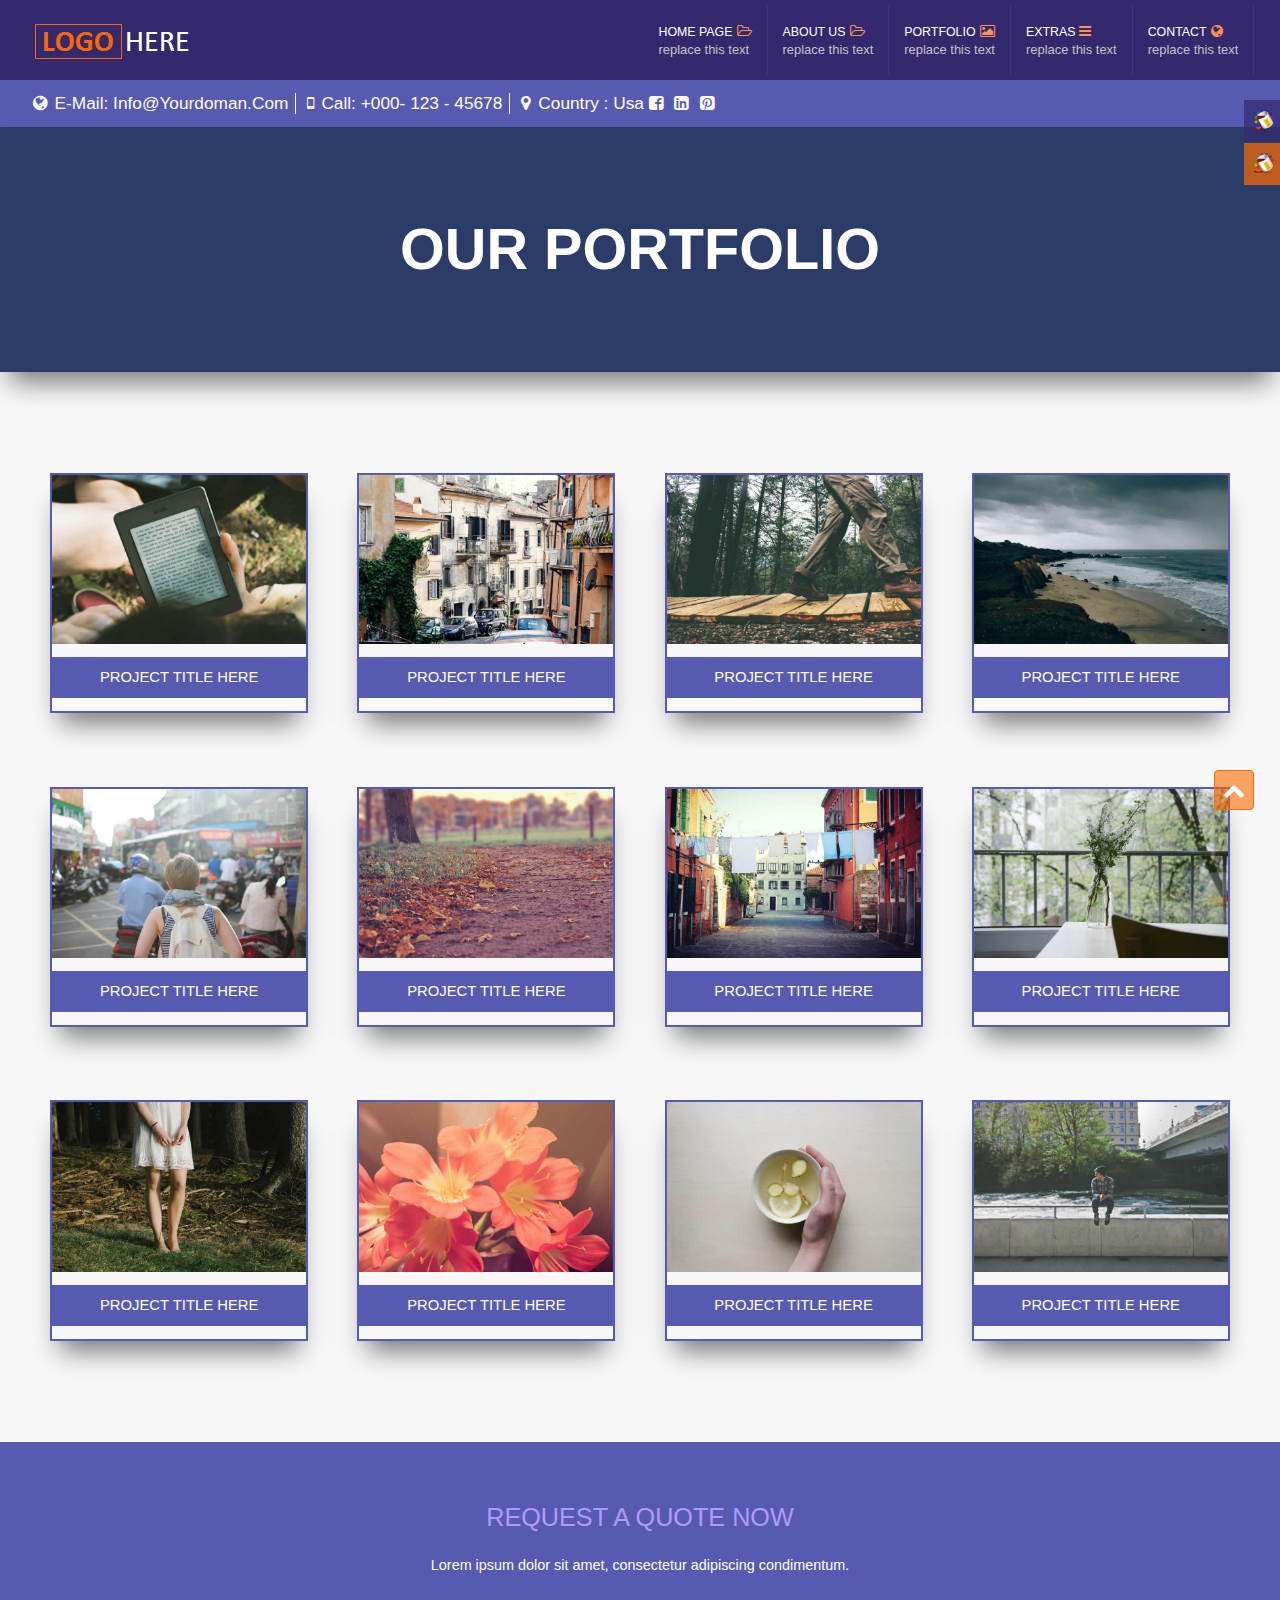
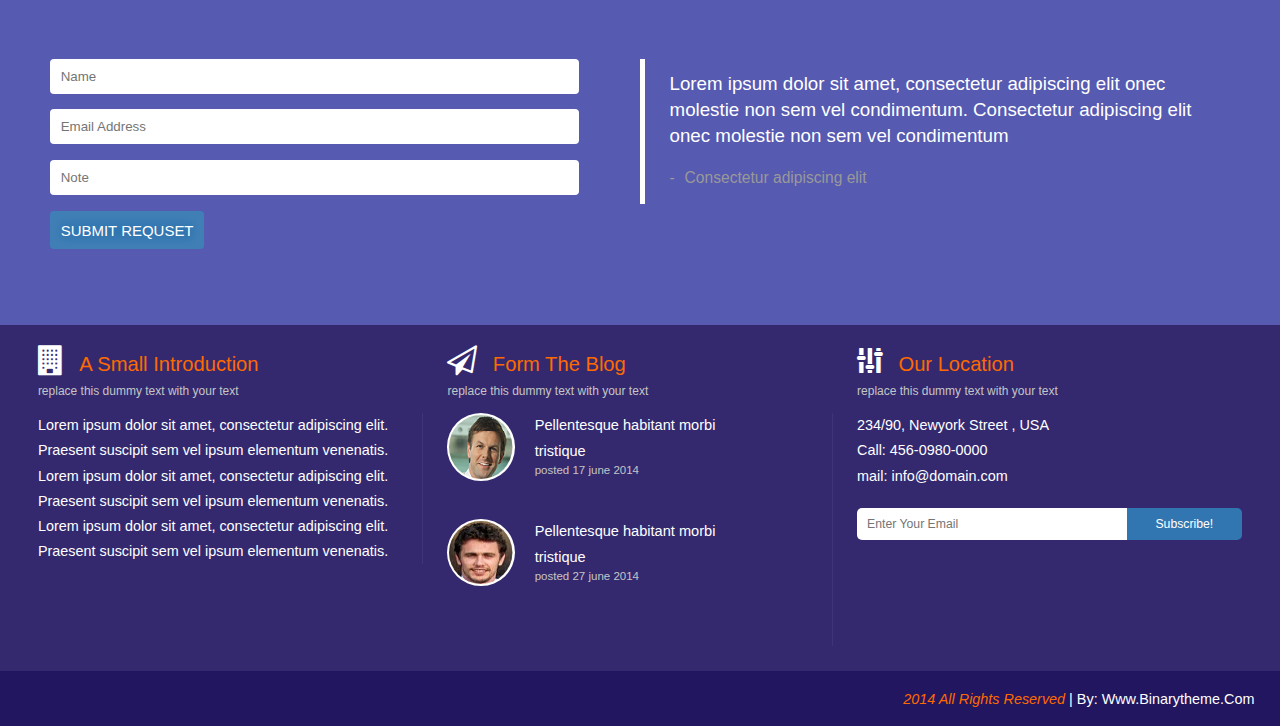
<file: portfolio-4-column.html>
<!DOCTYPE html>
<html lang="en" id="portfolio-4-column">
    <head>
        <meta charset="utf-8">
        <meta name="viewport" content="width=device-width, initial-scale=1">
        <title>Speak-Portfolio 4 Column</title>
        <link rel="stylesheet" href="css/font-awesome.min.css">
        <link rel="stylesheet" href="css/myframwork.css">
        <link rel="stylesheet" href="css/main.css">
    </head>
    <body>
        <!--- Start Change Color --->
        <input type="radio" name="color" class="change" id="blue-color" checked>
        <input type="radio" name="color" class="change" id="orange-color">
        <label for="blue-color" class="change-color blue">
            <img src="img/color.png" alt="blue-color">blue
        </label>
        <label for="orange-color" class="change-color orange">
            <img src="img/color.png" alt="orange-color">orange
        </label>
        <!--- End Change Color --->
        
        <!--- Start Header --->
        <header>
            <div class="container">
                
                <!-- Start Logo -->
                <a href="#" target="_blank" class="logo fl-left">
                    <img src="img/logo.png" alt="logo">
                </a>
                <!-- End Logo -->
                
                <!-- Start Mobile icone -->
                <input type="checkbox" name="menu" id="menu-1">
                <a href="#" class="mobile">
                    <div id="mobile-icon">
                        <div class="container">
                            <div></div>
                            <div></div>
                            <div></div>
                            <label for="menu-1"></label>
                        </div>
                    </div>
                </a>
                <!-- End Mobile icone -->
                
                <!-- Start Navigation -->
                <ul class="nav-bar fl-right">
                    
                    <!--Start Nav Link 1 -->
                    <li class="menu">
                        <a href="#" class="nav-links">
                            <span>home page</span>
                            <i class="fa fa-folder-open-o"></i>
                            <p>replace this text</p>
                        </a>
                        <ul class="submenu">
                            <li>
                                <a href="index.html">
                                    <i class="fa fa-paperclip"></i>
                                    <span>home page one</span>
                                    <p>replace This Text</p>
                                </a>
                            </li>
                            <li>
                                <a href="index-2.html">
                                    <i class="fa fa-comments-o"></i>
                                    <span>home page two</span>
                                    <p>replace This Text</p>
                                </a>
                            </li>
                        </ul>
                    </li>
                    <!-- End Nav Link 1 -->
                    
                    <!--Start Nav Link 2 -->
                    <li class="menu">
                        <a href="#" class="nav-links">
                            <span>about us</span>
                            <i class="fa fa-folder-open-o"></i>
                            <p>replace this text</p>
                        </a>
                        <ul class="submenu">
                            <li>
                                <a href="our-services.html">
                                    <i class="fa fa-edit"></i>
                                    <span>our services</span>
                                    <p>replace This Text</p>
                                </a>
                            </li>
                            <li>
                                <a href="team-members.html">
                                    <i class="fa fa-bullhorn"></i>
                                    <span>team member</span>
                                    <p>replace This Text</p>
                                </a>
                            </li>
                        </ul>
                    </li>
                    <!--End Nav Link 2 -->
                    
                    <!--Start Nav Link 3 -->
                    <li class="menu">
                        <a href="#" class="nav-links">
                            <span>portfolio</span>
                            <i class="fa fa-image"></i>
                            <p>replace this text</p>
                        </a>
                        <ul class="submenu">
                            <li>
                                <a href="portfolio-4-column.html">
                                    <i class="fa fa-paper-plane-o"></i>
                                    <span>four column</span>
                                    <p>replace This Text</p>
                                </a>
                            </li>
                            <li>
                                <a href="portfolio-3-column.html">
                                    <i class="fa fa-folder-open-o"></i>
                                    <span>three column</span>
                                    <p>replace This Text</p>
                                </a>
                            </li>
                            <li>
                                <a href="portfolio-2-column.html">
                                    <i class="fa fa-bullhorn"></i>
                                    <span>two column</span>
                                    <p>replace This Text</p>
                                </a>
                            </li>
                        </ul>
                    </li>
                    <!--Start Nav Link 3 -->
                    
                    <!--Start Nav Link 4 -->
                    <li class="menu">
                        <a href="#" class="nav-links">
                            <span>extras</span>
                            <i class="fa fa-bars"></i>
                            <p>replace this text</p>
                        </a>
                        <ul class="submenu">
                            <li>
                                <a href="error-404.html">
                                    <i class="fa fa-power-off"></i>
                                    <span>404 error</span>
                                    <p>replace This Text</p>
                                </a>
                            </li>
                            <li>
                                <a href="pricing-options.html">
                                    <i class="fa fa-tag"></i>
                                    <span>pricing options</span>
                                    <p>replace This Text</p>
                                </a>
                            </li>
                            <li>
                                <a href="blog-home.html">
                                    <i class="fa fa-map-marker"></i>
                                    <span>blog home</span>
                                    <p>replace This Text</p>
                                </a>
                            </li>
                            <li>
                                <a href="single-post.html">
                                    <i class="fa fa-flask"></i>
                                    <span>blog single</span>
                                    <p>replace This Text</p>
                                </a>
                            </li>
                        </ul>
                    </li>
                    <!--End Nav Link 4 -->
                    
                    <!--Start Nav Link 5 -->
                    <li class="menu">
                        <a href="contact.html" class="nav-links">
                            <span>contact</span>
                            <i class="fa fa-globe"></i>
                            <p>replace this text</p>
                        </a>
                    </li>
                    <!--End Nav Link 5 -->
                </ul>
                <!-- End Navigation -->
            </div>
        </header>
        <!--- End Header --->
        <div class="clearfix"></div>
        <!--- Start Top Contact --->
        <div id="top-contact">
            <ul class="container">
                <li>
                    <i class="fa fa-globe"></i>e-mail: info@yourdoman.com
                </li>
                <li>
                    <i class="fa fa-mobile"></i>call: +000- 123 - 45678
                </li>
                <li>
                    <i class="fa fa-map-marker"></i>country : usa
                    <a href="#" target="_blank"><i class="fa fa-facebook-square"></i></a>
                    <a href="#" target="_blank"><i class="fa fa-linkedin-square"></i></a>
                    <a href="#" target="_blank"><i class="fa fa-pinterest-square"></i></a>
                </li>
            </ul>
        </div>
        <!--- End Top Contact --->
        
        <!--- Start Our Team Title --->
        <Section id="porfolio-title" class="pg-title">
            <div class="container">
                <h1>our portfolio</h1>
            </div>
        </Section>
        <!--- End Our Team Title --->
        
        <!--- Start Portfolio 4 Column --->
        <section id="our-portfolio" class="four-column">
            <div class="container">
                <article>
                    <input type="checkbox" name="img-overlay" id="full-img-overlay-1">
                    <div class="bg-img-overlay">
                        <div class="img-holder">
                            <img src="img/portfolio/1.jpg" alt="portfolio-1">
                            <label for="full-img-overlay-1" class="close-img">
                                <i class="fa fa-times"></i>
                            </label>
                        </div>
                    </div>
                    <div class="portfolio">
                        <div class="article-img">
                            <img src="img/portfolio/1.jpg" alt="portfolio-1">
                        </div>
                        <h4>project title here</h4>
                        <div class="artc-overlay">
                            <a href="#">
                                <a href="#" title="Image Title Here"><h5>view project</h5></a>
                                <p>
                                    image original size: 750*500<br> Lorem ipsum dolor sit amet,<br> consectetur adipiscing elit.
                                </p>
                                <a href="#">
                                    <i class="fa fa-microphone"></i>
                                    <span>see project details</span>
                                </a>
                            </a>
                            <label for="full-img-overlay-1" class="opan-img"></label>
                        </div>
                    </div>
                </article>
                <article>
                    <input type="checkbox" name="img-overlay" id="full-img-overlay-2">
                    <div class="bg-img-overlay">
                        <div class="img-holder">
                            <img src="img/portfolio/2.jpg" alt="portfolio-2">
                            <label for="full-img-overlay-2" class="close-img">
                                <i class="fa fa-times"></i>
                            </label>
                        </div>
                    </div>
                    <div class="portfolio">
                        <div class="article-img">
                            <img src="img/portfolio/2.jpg" alt="portfolio-2">
                        </div>
                        <h4>project title here</h4>
                        <div class="artc-overlay">
                            <a href="#">
                                <a href="#" title="Image Title Here"><h5>view project</h5></a>
                                <p>
                                    image original size: 750*500<br> Lorem ipsum dolor sit amet,<br> consectetur adipiscing elit.
                                </p>
                                <a href="#">
                                    <i class="fa fa-microphone"></i>
                                    <span>see project details</span>
                                </a>
                            </a>
                            <label for="full-img-overlay-2" class="opan-img"></label>
                        </div>
                    </div>
                </article>
                <article>
                    <input type="checkbox" name="img-overlay" id="full-img-overlay-3">
                    <div class="bg-img-overlay">
                        <div class="img-holder">
                            <img src="img/portfolio/3.jpg" alt="portfolio-3">
                            <label for="full-img-overlay-3" class="close-img">
                                <i class="fa fa-times"></i>
                            </label>
                        </div>
                    </div>
                    <div class="portfolio">
                        <div class="article-img">
                            <img src="img/portfolio/3.jpg" alt="portfolio-3">
                        </div>
                        <h4>project title here</h4>
                        <div class="artc-overlay">
                            <a href="#">
                                <a href="#" title="Image Title Here"><h5>view project</h5></a>
                                <p>
                                    image original size: 750*500<br> Lorem ipsum dolor sit amet,<br> consectetur adipiscing elit.
                                </p>
                                <a href="#">
                                    <i class="fa fa-microphone"></i>
                                    <span>see project details</span>
                                </a>
                            </a>
                            <label for="full-img-overlay-3" class="opan-img"></label>
                        </div>
                    </div>
                </article>
                <article>
                    <input type="checkbox" name="img-overlay" id="full-img-overlay-4">
                    <div class="bg-img-overlay">
                        <div class="img-holder">
                            <img src="img/portfolio/4.jpg" alt="portfolio-4">
                            <label for="full-img-overlay-4" class="close-img">
                                <i class="fa fa-times"></i>
                            </label>
                        </div>
                    </div>
                    <div class="portfolio">
                        <div class="article-img">
                            <img src="img/portfolio/4.jpg" alt="portfolio-4">
                        </div>
                        <h4>project title here</h4>
                        <div class="artc-overlay">
                            <a href="#">
                                <a href="#" title="Image Title Here"><h5>view project</h5></a>
                                <p>
                                    image original size: 750*500<br> Lorem ipsum dolor sit amet,<br> consectetur adipiscing elit.
                                </p>
                                <a href="#">
                                    <i class="fa fa-microphone"></i>
                                    <span>see project details</span>
                                </a>
                            </a>
                            <label for="full-img-overlay-4" class="opan-img"></label>
                        </div>
                    </div>
                </article>
                <article>
                    <input type="checkbox" name="img-overlay" id="full-img-overlay-5">
                    <div class="bg-img-overlay">
                        <div class="img-holder">
                            <img src="img/portfolio/5.jpg" alt="portfolio-5">
                            <label for="full-img-overlay-5" class="close-img">
                                <i class="fa fa-times"></i>
                            </label>
                        </div>
                    </div>
                    <div class="portfolio">
                        <div class="article-img">
                            <img src="img/portfolio/5.jpg" alt="portfolio-5">
                        </div>
                        <h4>project title here</h4>
                        <div class="artc-overlay">
                            <a href="#">
                                <a href="#" title="Image Title Here"><h5>view project</h5></a>
                                <p>
                                    image original size: 750*500<br> Lorem ipsum dolor sit amet,<br> consectetur adipiscing elit.
                                </p>
                                <a href="#">
                                    <i class="fa fa-microphone"></i>
                                    <span>see project details</span>
                                </a>
                            </a>
                            <label for="full-img-overlay-5" class="opan-img"></label>
                        </div>
                    </div>
                </article>
                <article>
                    <input type="checkbox" name="img-overlay" id="full-img-overlay-6">
                    <div class="bg-img-overlay">
                        <div class="img-holder">
                            <img src="img/portfolio/6.jpg" alt="portfolio-6">
                            <label for="full-img-overlay-6" class="close-img">
                                <i class="fa fa-times"></i>
                            </label>
                        </div>
                    </div>
                    <div class="portfolio">
                        <div class="article-img">
                            <img src="img/portfolio/6.jpg" alt="portfolio-6">
                        </div>
                        <h4>project title here</h4>
                        <div class="artc-overlay">
                            <a href="#">
                                <a href="#" title="Image Title Here"><h5>view project</h5></a>
                                <p>
                                    image original size: 750*500<br> Lorem ipsum dolor sit amet,<br> consectetur adipiscing elit.
                                </p>
                                <a href="#">
                                    <i class="fa fa-microphone"></i>
                                    <span>see project details</span>
                                </a>
                            </a>
                            <label for="full-img-overlay-6" class="opan-img"></label>
                        </div>
                    </div>
                </article>
                <article>
                    <input type="checkbox" name="img-overlay" id="full-img-overlay-7">
                    <div class="bg-img-overlay">
                        <div class="img-holder">
                            <img src="img/portfolio/7.jpg" alt="portfolio-7">
                            <label for="full-img-overlay-7" class="close-img">
                                <i class="fa fa-times"></i>
                            </label>
                        </div>
                    </div>
                    <div class="portfolio">
                        <div class="article-img">
                            <img src="img/portfolio/7.jpg" alt="portfolio-7">
                        </div>
                        <h4>project title here</h4>
                        <div class="artc-overlay">
                            <a href="#">
                                <a href="#" title="Image Title Here"><h5>view project</h5></a>
                                <p>
                                    image original size: 750*500<br> Lorem ipsum dolor sit amet,<br> consectetur adipiscing elit.
                                </p>
                                <a href="#">
                                    <i class="fa fa-microphone"></i>
                                    <span>see project details</span>
                                </a>
                            </a>
                            <label for="full-img-overlay-7" class="opan-img"></label>
                        </div>
                    </div>
                </article>
                <article>
                    <input type="checkbox" name="img-overlay" id="full-img-overlay-8">
                    <div class="bg-img-overlay">
                        <div class="img-holder">
                            <img src="img/portfolio/8.jpg" alt="portfolio-8">
                            <label for="full-img-overlay-8" class="close-img">
                                <i class="fa fa-times"></i>
                            </label>
                        </div>
                    </div>
                    <div class="portfolio">
                        <div class="article-img">
                            <img src="img/portfolio/8.jpg" alt="portfolio-8">
                        </div>
                        <h4>project title here</h4>
                        <div class="artc-overlay">
                            <a href="#">
                                <a href="#" title="Image Title Here"><h5>view project</h5></a>
                                <p>
                                    image original size: 750*500<br> Lorem ipsum dolor sit amet,<br> consectetur adipiscing elit.
                                </p>
                                <a href="#">
                                    <i class="fa fa-microphone"></i>
                                    <span>see project details</span>
                                </a>
                            </a>
                            <label for="full-img-overlay-8" class="opan-img"></label>
                        </div>
                    </div>
                </article>
                <article>
                    <input type="checkbox" name="img-overlay" id="full-img-overlay-9">
                    <div class="bg-img-overlay">
                        <div class="img-holder">
                            <img src="img/portfolio/9.jpg" alt="portfolio-9">
                            <label for="full-img-overlay-9" class="close-img">
                                <i class="fa fa-times"></i>
                            </label>
                        </div>
                    </div>
                    <div class="portfolio">
                        <div class="article-img">
                            <img src="img/portfolio/9.jpg" alt="portfolio-9">
                        </div>
                        <h4>project title here</h4>
                        <div class="artc-overlay">
                            <a href="#">
                                <a href="#" title="Image Title Here"><h5>view project</h5></a>
                                <p>
                                    image original size: 750*500<br> Lorem ipsum dolor sit amet,<br> consectetur adipiscing elit.
                                </p>
                                <a href="#">
                                    <i class="fa fa-microphone"></i>
                                    <span>see project details</span>
                                </a>
                            </a>
                            <label for="full-img-overlay-9" class="opan-img"></label>
                        </div>
                    </div>
                </article>
                <article>
                    <input type="checkbox" name="img-overlay" id="full-img-overlay-10">
                    <div class="bg-img-overlay">
                        <div class="img-holder">
                            <img src="img/portfolio/10.jpg" alt="portfolio-10">
                            <label for="full-img-overlay-10" class="close-img">
                                <i class="fa fa-times"></i>
                            </label>
                        </div>
                    </div>
                    <div class="portfolio">
                        <div class="article-img">
                            <img src="img/portfolio/10.jpg" alt="portfolio-10">
                        </div>
                        <h4>project title here</h4>
                        <div class="artc-overlay">
                            <a href="#">
                                <a href="#" title="Image Title Here"><h5>view project</h5></a>
                                <p>
                                    image original size: 750*500<br> Lorem ipsum dolor sit amet,<br> consectetur adipiscing elit.
                                </p>
                                <a href="#">
                                    <i class="fa fa-microphone"></i>
                                    <span>see project details</span>
                                </a>
                            </a>
                            <label for="full-img-overlay-10" class="opan-img"></label>
                        </div>
                    </div>
                </article>
                <article>
                    <input type="checkbox" name="img-overlay" id="full-img-overlay-11">
                    <div class="bg-img-overlay">
                        <div class="img-holder">
                            <img src="img/portfolio/11.jpg" alt="portfolio-11">
                            <label for="full-img-overlay-11" class="close-img">
                                <i class="fa fa-times"></i>
                            </label>
                        </div>
                    </div>
                    <div class="portfolio">
                        <div class="article-img">
                            <img src="img/portfolio/11.jpg" alt="portfolio-11">
                        </div>
                        <h4>project title here</h4>
                        <div class="artc-overlay">
                            <a href="#">
                                <a href="#" title="Image Title Here"><h5>view project</h5></a>
                                <p>
                                    image original size: 750*500<br> Lorem ipsum dolor sit amet,<br> consectetur adipiscing elit.
                                </p>
                                <a href="#">
                                    <i class="fa fa-microphone"></i>
                                    <span>see project details</span>
                                </a>
                            </a>
                            <label for="full-img-overlay-11" class="opan-img"></label>
                        </div>
                    </div>
                </article>
                <article>
                    <input type="checkbox" name="img-overlay" id="full-img-overlay-12">
                    <div class="bg-img-overlay">
                        <div class="img-holder">
                            <img src="img/portfolio/12.jpg" alt="portfolio-12">
                            <label for="full-img-overlay-12" class="close-img">
                                <i class="fa fa-times"></i>
                            </label>
                        </div>
                    </div>
                    <div class="portfolio">
                        <div class="article-img">
                            <img src="img/portfolio/12.jpg" alt="portfolio-12">
                        </div>
                        <h4>project title here</h4>
                        <div class="artc-overlay">
                            <a href="#">
                                <a href="#" title="Image Title Here"><h5>view project</h5></a>
                                <p>
                                    image original size: 750*500<br> Lorem ipsum dolor sit amet,<br> consectetur adipiscing elit.
                                </p>
                                <a href="#">
                                    <i class="fa fa-microphone"></i>
                                    <span>see project details</span>
                                </a>
                            </a>
                            <label for="full-img-overlay-12" class="opan-img"></label>
                        </div>
                    </div>
                </article>
            </div>
        </section>
        <!--- Start Portfolio 4 Column --->
        
        <!--- Start Media views --->
        <section id="requset">
            <div class="container">
                <h3>request a quote now</h3>
                <p>
                    Lorem ipsum dolor sit amet, consectetur adipiscing condimentum.
                </p>
                <form class="fl-left">
                    <input type="text" name="name" placeholder="name">
                    <input type="text" name="email" placeholder="email address">
                    <input type="text" name="note" placeholder="note">
                    <input type="submit" value="submit requset" class="art-btn">
                </form>
                <blockquote class="fl-right">
                    <p>
                        Lorem ipsum dolor sit amet, consectetur adipiscing elit onec molestie non sem vel condimentum. Consectetur adipiscing elit onec molestie non sem vel condimentum
                    </p>
                    <small>Consectetur adipiscing elit</small>
                </blockquote>
            </div>
        </section>
        <!--- End Media Views --->
        
        <!--- Start Footer --->
        <footer>
            <ul id="our-info">
                <div class="container">
                    <li class="fl-left">
                        <h4><i class="fa fa-building"></i>a small introduction</h4>
                        <small>replace this dummy text with your text</small>
                        <div>
                            <p>
                                Lorem ipsum dolor sit amet, consectetur adipiscing elit. Praesent suscipit sem vel ipsum elementum venenatis. Lorem ipsum dolor sit amet, consectetur adipiscing elit. Praesent suscipit sem vel ipsum elementum venenatis. Lorem ipsum dolor sit amet, consectetur adipiscing elit. Praesent suscipit sem vel ipsum elementum venenatis.
                            </p>
                        </div>
                    </li>
                    <li class="fl-left">
                        <h4><i class="fa fa-paper-plane-o"></i>form the blog</h4>
                        <small>replace this dummy text with your text</small>
                        <div class="blog">
                            <div class="blog-post">
                                <div class="post-img fl-left">
                                    <img src="img/user2.png" alt="one of our team">
                                </div>
                                <div class="post-info fl-left">
                                    <h5><a href="#">Pellentesque habitant morbi tristique</a></h5>
                                    <span>posted 17 june 2014</span>
                                </div>
                            </div>
                            <div class="clearfix"></div>
                            <div class="blog-post">
                                <div class="post-img fl-left">
                                    <img src="img/user.gif" alt="one of our team">
                                </div>
                                <div class="post-info fl-left">
                                    <h5><a href="#">Pellentesque habitant morbi tristique</a></h5>
                                    <span>posted 27 june 2014</span>
                                </div>
                            </div>
                        </div>
                    </li>
                    <li class="fl-left">
                        <h4><i class="fa fa-sliders"></i>our location</h4>
                        <small>replace this dummy text with your text</small>
                        <div>
                            <p>234/90, Newyork Street , USA</p>
                            <p>Call: 456-0980-0000</p>
                            <p>mail: info@domain.com</p>
                            <form>
                                <div class="input-group">
                                    <input type="text" name="email" placeholder="enter your email">
                                    <input type="submit" value="subscribe!">
                                </div>
                            </form>
                        </div>  

                    </li>
                </div>
            </ul>
            <div class="copyright">
                <div class="container">
                    <p><span>2014 all rights reserved</span> | by: www.binarytheme.com</p>
                </div>
            </div>
        </footer>
        <!--- End Footer --->
        
        <!--- Start Back Top --->
        <div id="back-top"><a href="#top-contact"><i class="fa fa-chevron-up"></i></a></div>
        <!--- End Back Top --->
        
    </body>

</html>
</file>
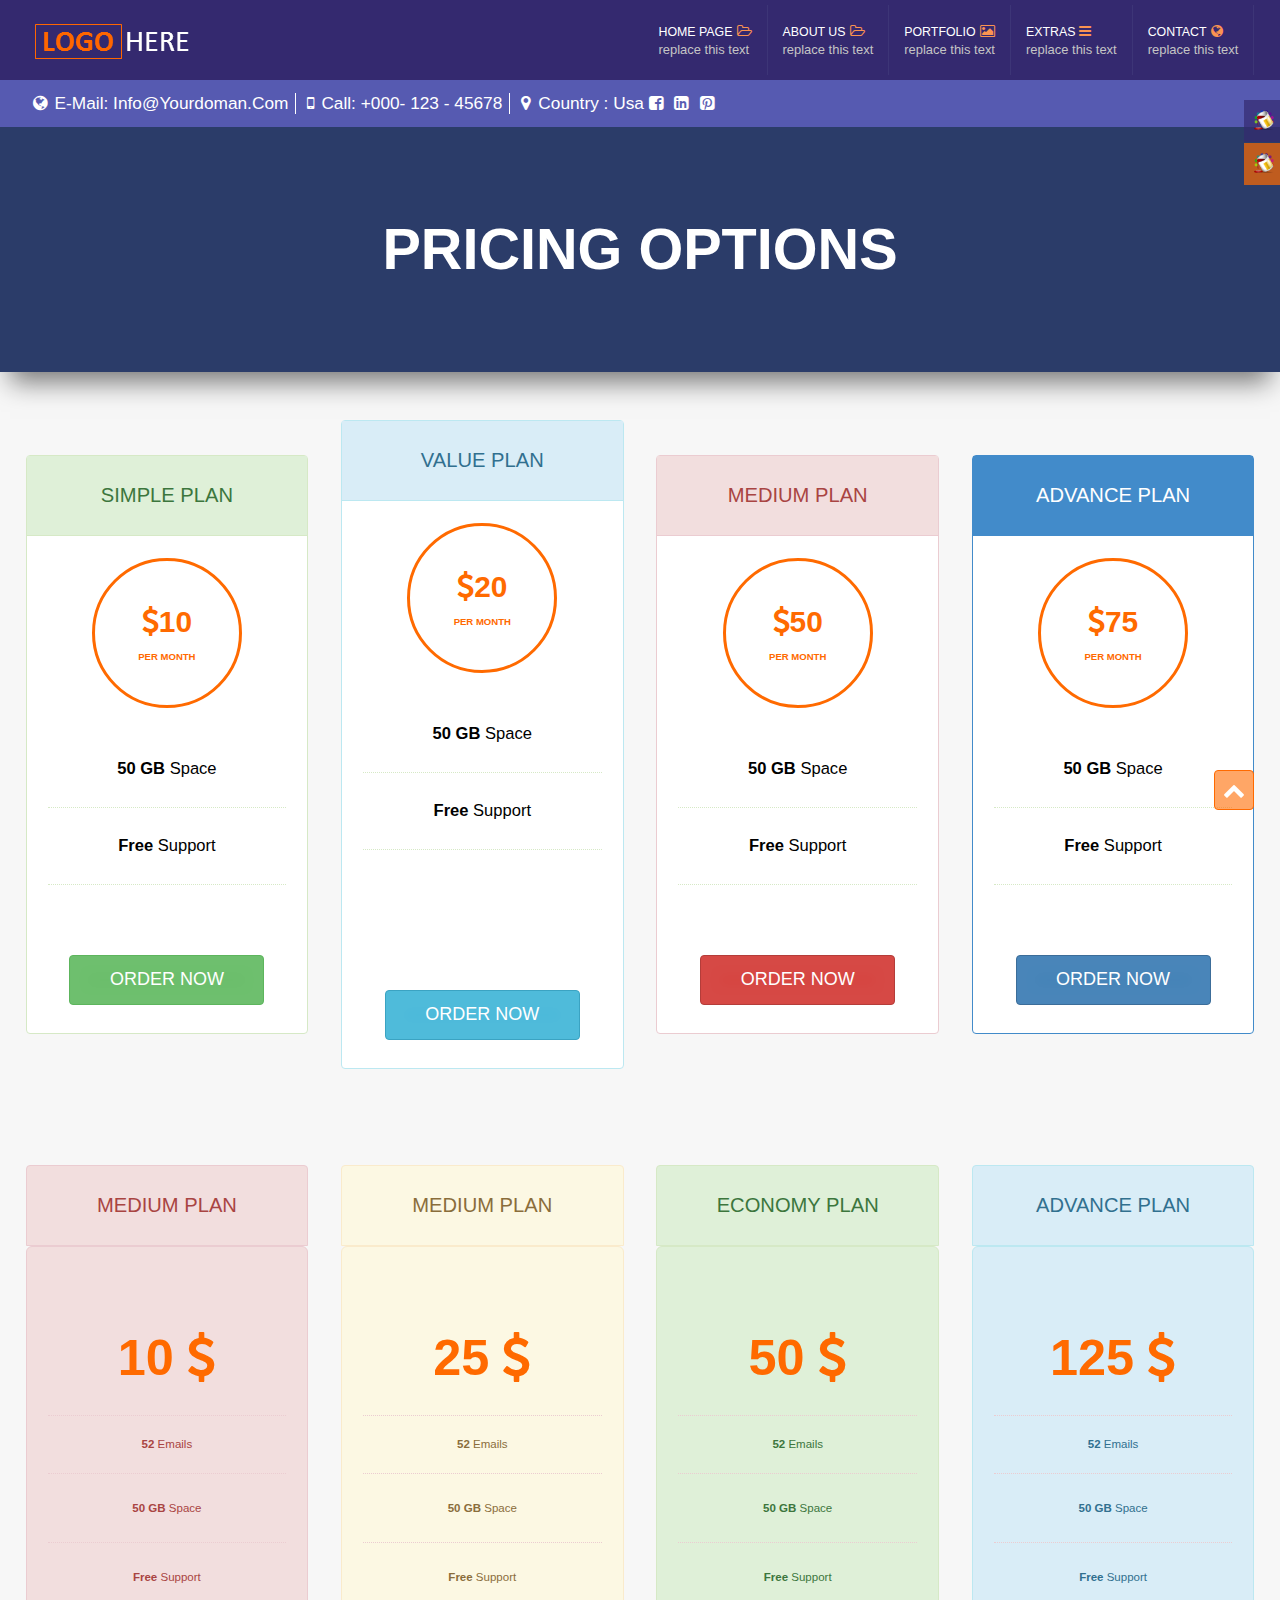
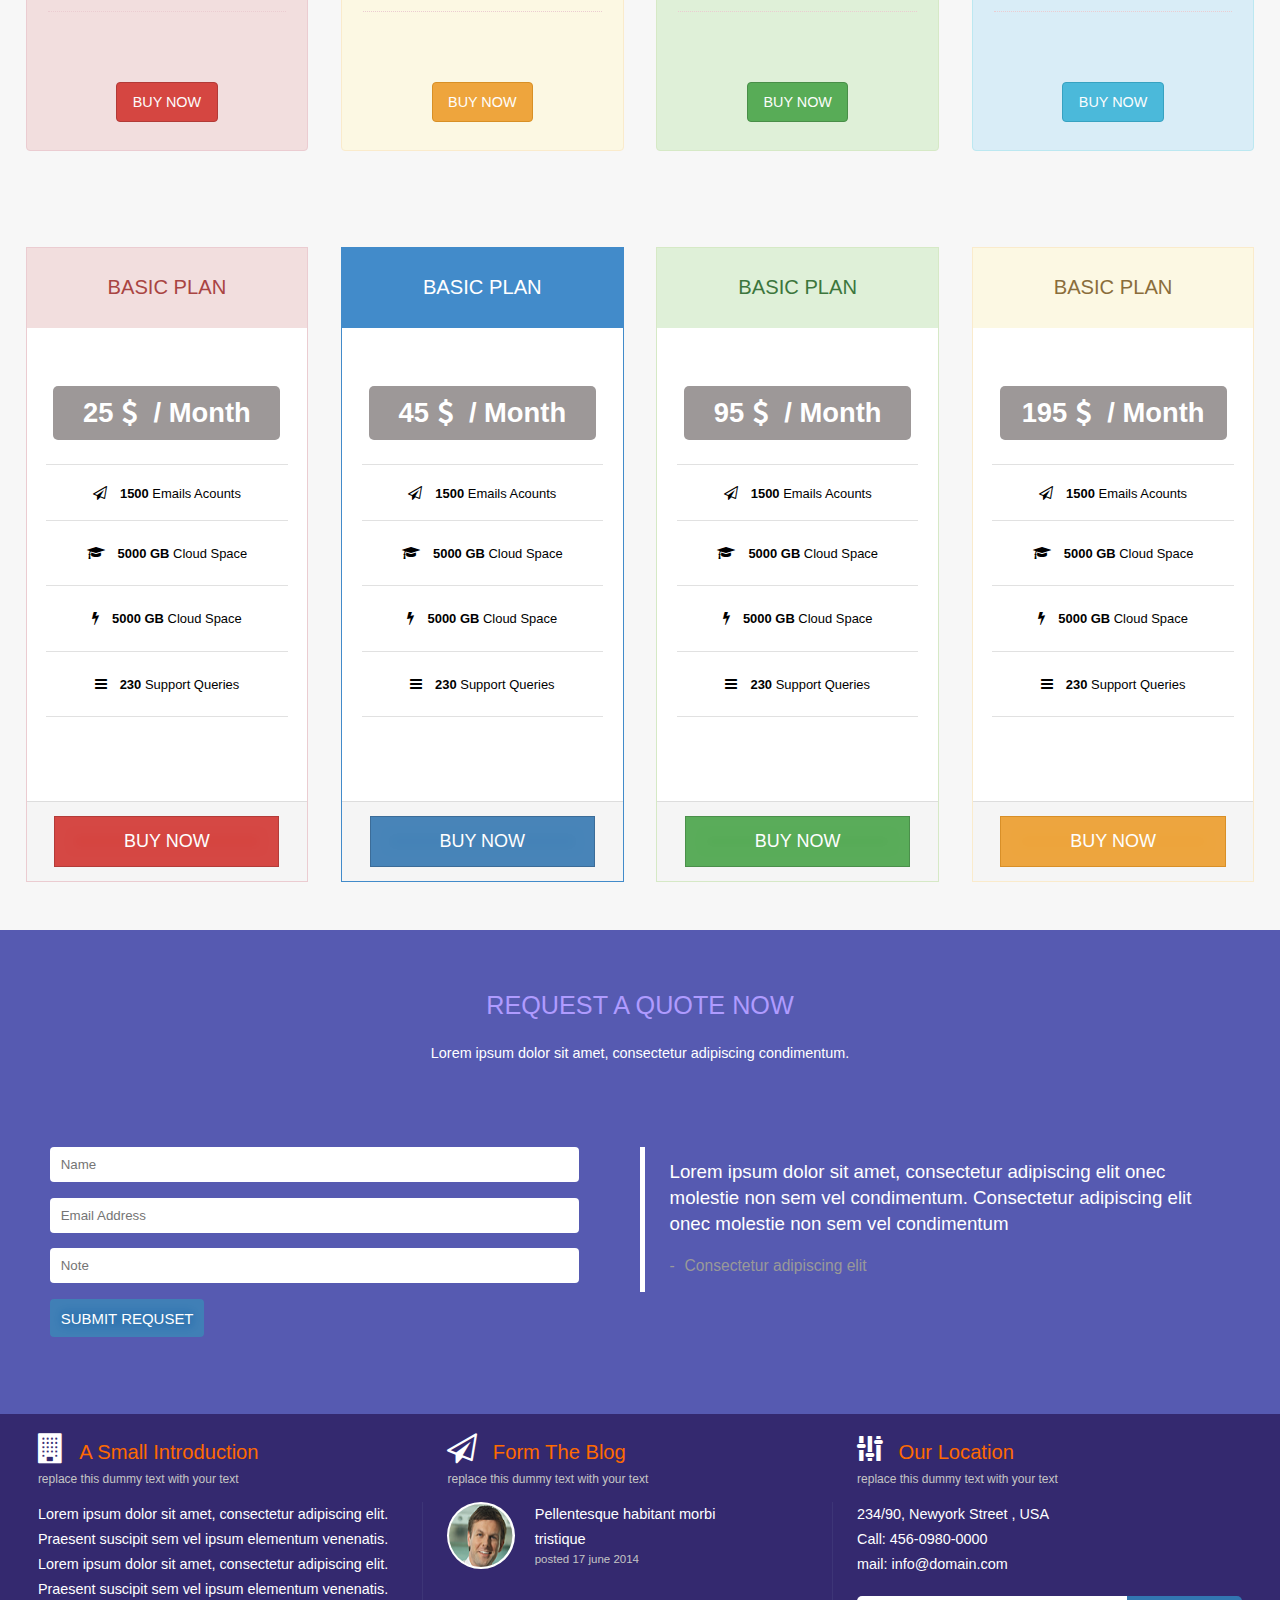
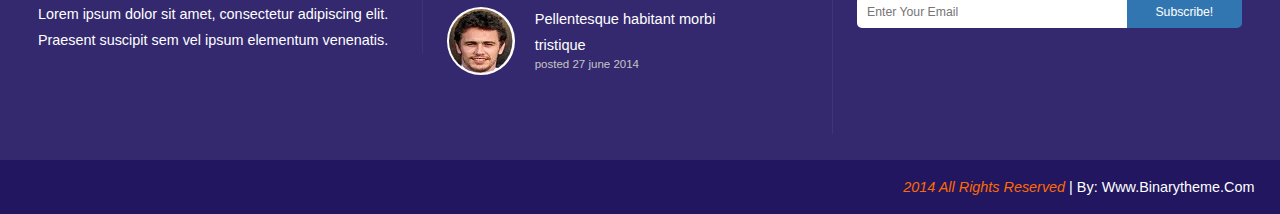
<file: pricing-options.html>
<!DOCTYPE html>
<html lang="en" id="pricing-options">
    <head>
        <meta charset="utf-8">
        <meta name="viewport" content="width=device-width, initial-scale=1">
        <title>Pricing Options</title>
        <link rel="stylesheet" href="css/font-awesome.min.css">
        <link rel="stylesheet" href="css/myframwork.css">
        <link rel="stylesheet" href="css/main.css">
    </head>
    <body>
        <!--- Start Change Color --->
        <input type="radio" name="color" class="change" id="blue-color" checked>
        <input type="radio" name="color" class="change" id="orange-color">
        <label for="blue-color" class="change-color blue">
            <img src="img/color.png" alt="blue-color">blue
        </label>
        <label for="orange-color" class="change-color orange">
            <img src="img/color.png" alt="orange-color">orange
        </label>
        <!--- End Change Color --->
        
        <!--- Start Header --->
        <header>
            <div class="container">
                
                <!-- Start Logo -->
                <a href="#" target="_blank" class="logo fl-left">
                    <img src="img/logo.png" alt="logo">
                </a>
                <!-- End Logo -->
                
                <!-- Start Mobile icone -->
                <input type="checkbox" name="menu" id="menu-1">
                <a href="#" class="mobile">
                    <div id="mobile-icon">
                        <div class="container">
                            <div></div>
                            <div></div>
                            <div></div>
                            <label for="menu-1"></label>
                        </div>
                    </div>
                </a>
                <!-- End Mobile icone -->
                
                <!-- Start Navigation -->
                <ul class="nav-bar fl-right">
                    
                    <!--Start Nav Link 1 -->
                    <li class="menu">
                        <a href="#" class="nav-links">
                            <span>home page</span>
                            <i class="fa fa-folder-open-o"></i>
                            <p>replace this text</p>
                        </a>
                        <ul class="submenu">
                            <li>
                                <a href="index.html">
                                    <i class="fa fa-paperclip"></i>
                                    <span>home page one</span>
                                    <p>replace This Text</p>
                                </a>
                            </li>
                            <li>
                                <a href="index-2.html">
                                    <i class="fa fa-comments-o"></i>
                                    <span>home page two</span>
                                    <p>replace This Text</p>
                                </a>
                            </li>
                        </ul>
                    </li>
                    <!-- End Nav Link 1 -->
                    
                    <!--Start Nav Link 2 -->
                    <li class="menu">
                        <a href="#" class="nav-links">
                            <span>about us</span>
                            <i class="fa fa-folder-open-o"></i>
                            <p>replace this text</p>
                        </a>
                        <ul class="submenu">
                            <li>
                                <a href="our-services.html">
                                    <i class="fa fa-edit"></i>
                                    <span>our services</span>
                                    <p>replace This Text</p>
                                </a>
                            </li>
                            <li>
                                <a href="team-members.html">
                                    <i class="fa fa-bullhorn"></i>
                                    <span>team member</span>
                                    <p>replace This Text</p>
                                </a>
                            </li>
                        </ul>
                    </li>
                    <!--End Nav Link 2 -->
                    
                    <!--Start Nav Link 3 -->
                    <li class="menu">
                        <a href="#" class="nav-links">
                            <span>portfolio</span>
                            <i class="fa fa-image"></i>
                            <p>replace this text</p>
                        </a>
                        <ul class="submenu">
                            <li>
                                <a href="portfolio-4-column.html">
                                    <i class="fa fa-paper-plane-o"></i>
                                    <span>four column</span>
                                    <p>replace This Text</p>
                                </a>
                            </li>
                            <li>
                                <a href="portfolio-3-column.html">
                                    <i class="fa fa-folder-open-o"></i>
                                    <span>three column</span>
                                    <p>replace This Text</p>
                                </a>
                            </li>
                            <li>
                                <a href="portfolio-2-column.html">
                                    <i class="fa fa-bullhorn"></i>
                                    <span>two column</span>
                                    <p>replace This Text</p>
                                </a>
                            </li>
                        </ul>
                    </li>
                    <!--Start Nav Link 3 -->
                    
                    <!--Start Nav Link 4 -->
                    <li class="menu">
                        <a href="#" class="nav-links">
                            <span>extras</span>
                            <i class="fa fa-bars"></i>
                            <p>replace this text</p>
                        </a>
                        <ul class="submenu">
                            <li>
                                <a href="error-404.html">
                                    <i class="fa fa-power-off"></i>
                                    <span>404 error</span>
                                    <p>replace This Text</p>
                                </a>
                            </li>
                            <li>
                                <a href="pricing-options.html">
                                    <i class="fa fa-tag"></i>
                                    <span>pricing options</span>
                                    <p>replace This Text</p>
                                </a>
                            </li>
                            <li>
                                <a href="blog-home.html">
                                    <i class="fa fa-map-marker"></i>
                                    <span>blog home</span>
                                    <p>replace This Text</p>
                                </a>
                            </li>
                            <li>
                                <a href="single-post.html">
                                    <i class="fa fa-flask"></i>
                                    <span>blog single</span>
                                    <p>replace This Text</p>
                                </a>
                            </li>
                        </ul>
                    </li>
                    <!--End Nav Link 4 -->
                    
                    <!--Start Nav Link 5 -->
                    <li class="menu">
                        <a href="contact.html" class="nav-links">
                            <span>contact</span>
                            <i class="fa fa-globe"></i>
                            <p>replace this text</p>
                        </a>
                    </li>
                    <!--End Nav Link 5 -->
                </ul>
                <!-- End Navigation -->
            </div>
        </header>
        <!--- End Header --->
        <div class="clearfix"></div>
        <!--- Start Top Contact --->
        <div id="top-contact">
            <ul class="container">
                <li>
                    <i class="fa fa-globe"></i>e-mail: info@yourdoman.com
                </li>
                <li>
                    <i class="fa fa-mobile"></i>call: +000- 123 - 45678
                </li>
                <li>
                    <i class="fa fa-map-marker"></i>country : usa
                    <a href="#" target="_blank"><i class="fa fa-facebook-square"></i></a>
                    <a href="#" target="_blank"><i class="fa fa-linkedin-square"></i></a>
                    <a href="#" target="_blank"><i class="fa fa-pinterest-square"></i></a>
                </li>
            </ul>
        </div>
        <!--- End Top Contact --->
        
        <!--- Start Our Team Title --->
        <Section id="pricing-title" class="pg-title">
            <div class="container">
                <h1>pricing options</h1>
            </div>
        </Section>
        <!--- End Our Team Title --->
        
        <!--- Start Options --->
        <section id="options">
            <div class="container">
                
                <!-- Start Option 1 -->
                <article class="option-1">
                    <ul class="option">
                        <li><h4>simple plan</h4></li>
                        <li>
                            <h5>
                                <span><i class="fa fa-dollar"></i>10</span>
                                <span>per month</span>
                            </h5>
                        </li>
                        <li><div><strong>50 GB</strong> Space</div></li>
                        <li><div><strong>Free</strong> Support</div></li>
                        <li><a href="#" target="_blank" class="art-btn">order now</a></li>
                    </ul>
                    <ul class="option">
                        <li><h4>value plan</h4></li>
                        <li>
                            <h5>
                                <span><i class="fa fa-dollar"></i>20</span>
                                <span>per month</span>
                            </h5>
                        </li>
                        <li><div><strong>50 GB</strong> Space</div></li>
                        <li><div><strong>Free</strong> Support</div></li>
                        <li><a href="#" target="_blank" class="art-btn">order now</a></li>
                    </ul>
                    <ul class="option">
                        <li><h4>medium plan</h4></li>
                        <li>
                            <h5>
                                <span><i class="fa fa-dollar"></i>50</span>
                                <span>per month</span>
                            </h5>
                        </li>
                        <li><div><strong>50 GB</strong> Space</div></li>
                        <li><div><strong>Free</strong> Support</div></li>
                        <li><a href="#" target="_blank" class="art-btn">order now</a></li>
                    </ul>
                    <ul class="option">
                        <li><h4>advance plan</h4></li>
                        <li>
                            <h5>
                                <span><i class="fa fa-dollar"></i>75</span>
                                <span>per month</span>
                            </h5>
                        </li>
                        <li><div><strong>50 GB</strong> Space</div></li>
                        <li><div><strong>Free</strong> Support</div></li>
                        <li><a href="#" target="_blank" class="art-btn">order now</a></li>
                    </ul>
                </article>
                <!-- End Option 1 -->
                
                <!-- Start Option 2 -->
                <article class="option-2">
                    <ul class="option scale">
                        <li><h4>medium plan</h4></li>
                        <div>
                            <li>
                                <h5>
                                    <span>10<i class="fa fa-dollar"></i></span>
                                </h5>
                            </li>
                            <li><div><strong>52</strong> Emails</div></li>
                            <li><div><strong>50 GB</strong> Space</div></li>
                            <li><div><strong>Free</strong> Support</div></li>
                            <li><a href="#" target="_blank" class="art-btn">buy now</a></li>
                        </div>
                    </ul>
                    <ul class="option scale">
                        <li><h4>medium plan</h4></li>
                        <div>
                            <li>
                                <h5>
                                    <span>25<i class="fa fa-dollar"></i></span>
                                </h5>
                            </li>
                            <li><div><strong>52</strong> Emails</div></li>
                            <li><div><strong>50 GB</strong> Space</div></li>
                            <li><div><strong>Free</strong> Support</div></li>
                            <li><a href="#" target="_blank" class="art-btn">buy now</a></li>
                        </div>
                    </ul>
                    <ul class="option scale">
                        <li><h4>economy plan</h4></li>
                        <div>
                            <li>
                                <h5>
                                    <span>50<i class="fa fa-dollar"></i></span>
                                </h5>
                            </li>
                            <li><div><strong>52</strong> Emails</div></li>
                            <li><div><strong>50 GB</strong> Space</div></li>
                            <li><div><strong>Free</strong> Support</div></li>
                            <li><a href="#" target="_blank" class="art-btn">buy now</a></li>
                        </div>
                    </ul>
                    <ul class="option scale">
                        <li><h4>advance plan</h4></li>
                        <div>
                            <li>
                                <h5>
                                    <span>125<i class="fa fa-dollar"></i></span>
                                </h5>
                            </li>
                            <li><div><strong>52</strong> Emails</div></li>
                            <li><div><strong>50 GB</strong> Space</div></li>
                            <li><div><strong>Free</strong> Support</div></li>
                            <li><a href="#" target="_blank" class="art-btn">buy now</a></li>
                        </div>
                    </ul>
                </article>
                <!-- End Option 2 -->
                
                <!-- Start Option 3 -->
                <article class="option-3">
                    <ul class="option scale">
                        <li><h4>basic plan</h4></li>
                        <div>
                            <li>
                                <h5>
                                    <span>25<i class="fa fa-dollar"></i> / month</span>
                                </h5>
                            </li>
                            <li>
                                <i class="fa fa-paper-plane-o"></i>
                                <div><strong>1500</strong> Emails Acounts</div>
                            </li>
                            <li>
                                <i class="fa fa-graduation-cap"></i>
                                <div><strong>5000 GB</strong> Cloud Space</div>
                            </li>
                            <li>
                                <i class="fa fa-bolt"></i>
                                <div><strong>5000 GB</strong> Cloud Space</div>
                            </li>
                            <li>
                                <i class="fa fa-bars"></i>
                                <div><strong>230</strong> Support Queries</div>
                            </li>
                            <li></li>
                        </div>
                        <li><a href="#" target="_blank" class="art-btn">buy now</a></li>
                    </ul>
                    <ul class="option scale">
                        <li><h4>basic plan</h4></li>
                        <div>
                            <li>
                                <h5>
                                    <span>45<i class="fa fa-dollar"></i> / month</span>
                                </h5>
                            </li>
                            <li>
                                <i class="fa fa-paper-plane-o"></i>
                                <div><strong>1500</strong> Emails Acounts</div>
                            </li>
                            <li>
                                <i class="fa fa-graduation-cap"></i>
                                <div><strong>5000 GB</strong> Cloud Space</div>
                            </li>
                            <li>
                                <i class="fa fa-bolt"></i>
                                <div><strong>5000 GB</strong> Cloud Space</div>
                            </li>
                            <li>
                                <i class="fa fa-bars"></i>
                                <div><strong>230</strong> Support Queries</div>
                            </li>
                            <li></li>
                        </div>
                        <li><a href="#" target="_blank" class="art-btn">buy now</a></li>
                    </ul>
                    <ul class="option scale">
                        <li><h4>basic plan</h4></li>
                        <div>
                            <li>
                                <h5>
                                    <span>95<i class="fa fa-dollar"></i> / month</span>
                                </h5>
                            </li>
                            <li>
                                <i class="fa fa-paper-plane-o"></i>
                                <div><strong>1500</strong> Emails Acounts</div>
                            </li>
                            <li>
                                <i class="fa fa-graduation-cap"></i>
                                <div><strong>5000 GB</strong> Cloud Space</div>
                            </li>
                            <li>
                                <i class="fa fa-bolt"></i>
                                <div><strong>5000 GB</strong> Cloud Space</div>
                            </li>
                            <li>
                                <i class="fa fa-bars"></i>
                                <div><strong>230</strong> Support Queries</div>
                            </li>
                            <li></li>
                        </div>
                        <li><a href="#" target="_blank" class="art-btn">buy now</a></li>
                    </ul>
                    <ul class="option scale">
                        <li><h4>basic plan</h4></li>
                        <div>
                            <li>
                                <h5>
                                    <span>195<i class="fa fa-dollar"></i> / month</span>
                                </h5>
                            </li>
                            <li>
                                <i class="fa fa-paper-plane-o"></i>
                                <div><strong>1500</strong> Emails Acounts</div>
                            </li>
                            <li>
                                <i class="fa fa-graduation-cap"></i>
                                <div><strong>5000 GB</strong> Cloud Space</div>
                            </li>
                            <li>
                                <i class="fa fa-bolt"></i>
                                <div><strong>5000 GB</strong> Cloud Space</div>
                            </li>
                            <li>
                                <i class="fa fa-bars"></i>
                                <div><strong>230</strong> Support Queries</div>
                            </li>
                            <li></li>
                        </div>
                        <li><a href="#" target="_blank" class="art-btn">buy now</a></li>
                    </ul>
                </article>
                <!-- End Option 3 -->
                
            </div>
        </section>
        <!--- End Options --->
        
        <!--- Start Media views --->
        <section id="requset">
            <div class="container">
                <h3>request a quote now</h3>
                <p>
                    Lorem ipsum dolor sit amet, consectetur adipiscing condimentum.
                </p>
                <form class="fl-left">
                    <input type="text" name="name" placeholder="name">
                    <input type="text" name="email" placeholder="email address">
                    <input type="text" name="note" placeholder="note">
                    <input type="submit" value="submit requset" class="art-btn">
                </form>
                <blockquote class="fl-right">
                    <p>
                        Lorem ipsum dolor sit amet, consectetur adipiscing elit onec molestie non sem vel condimentum. Consectetur adipiscing elit onec molestie non sem vel condimentum
                    </p>
                    <small>Consectetur adipiscing elit</small>
                </blockquote>
            </div>
        </section>
        <!--- End Media Views --->
        
        <!--- Start Footer --->
        <footer>
            <ul id="our-info">
                <div class="container">
                    <li class="fl-left">
                        <h4><i class="fa fa-building"></i>a small introduction</h4>
                        <small>replace this dummy text with your text</small>
                        <div>
                            <p>
                                Lorem ipsum dolor sit amet, consectetur adipiscing elit. Praesent suscipit sem vel ipsum elementum venenatis. Lorem ipsum dolor sit amet, consectetur adipiscing elit. Praesent suscipit sem vel ipsum elementum venenatis. Lorem ipsum dolor sit amet, consectetur adipiscing elit. Praesent suscipit sem vel ipsum elementum venenatis.
                            </p>
                        </div>
                    </li>
                    <li class="fl-left">
                        <h4><i class="fa fa-paper-plane-o"></i>form the blog</h4>
                        <small>replace this dummy text with your text</small>
                        <div class="blog">
                            <div class="blog-post">
                                <div class="post-img fl-left">
                                    <img src="img/user2.png" alt="one of our team">
                                </div>
                                <div class="post-info fl-left">
                                    <h5><a href="#">Pellentesque habitant morbi tristique</a></h5>
                                    <span>posted 17 june 2014</span>
                                </div>
                            </div>
                            <div class="clearfix"></div>
                            <div class="blog-post">
                                <div class="post-img fl-left">
                                    <img src="img/user.gif" alt="one of our team">
                                </div>
                                <div class="post-info fl-left">
                                    <h5><a href="#">Pellentesque habitant morbi tristique</a></h5>
                                    <span>posted 27 june 2014</span>
                                </div>
                            </div>
                        </div>
                    </li>
                    <li class="fl-left">
                        <h4><i class="fa fa-sliders"></i>our location</h4>
                        <small>replace this dummy text with your text</small>
                        <div>
                            <p>234/90, Newyork Street , USA</p>
                            <p>Call: 456-0980-0000</p>
                            <p>mail: info@domain.com</p>
                            <form>
                                <div class="input-group">
                                    <input type="text" name="email" placeholder="enter your email">
                                    <input type="submit" value="subscribe!">
                                </div>
                            </form>
                        </div>  

                    </li>
                </div>
            </ul>
            <div class="copyright">
                <div class="container">
                    <p><span>2014 all rights reserved</span> | by: www.binarytheme.com</p>
                </div>
            </div>
        </footer>
        <!--- End Footer --->
        
        <!--- Start Back Top --->
        <div id="back-top"><a href="#top-contact"><i class="fa fa-chevron-up"></i></a></div>
        <!--- End Back Top --->
        
    </body>

</html>
</file>
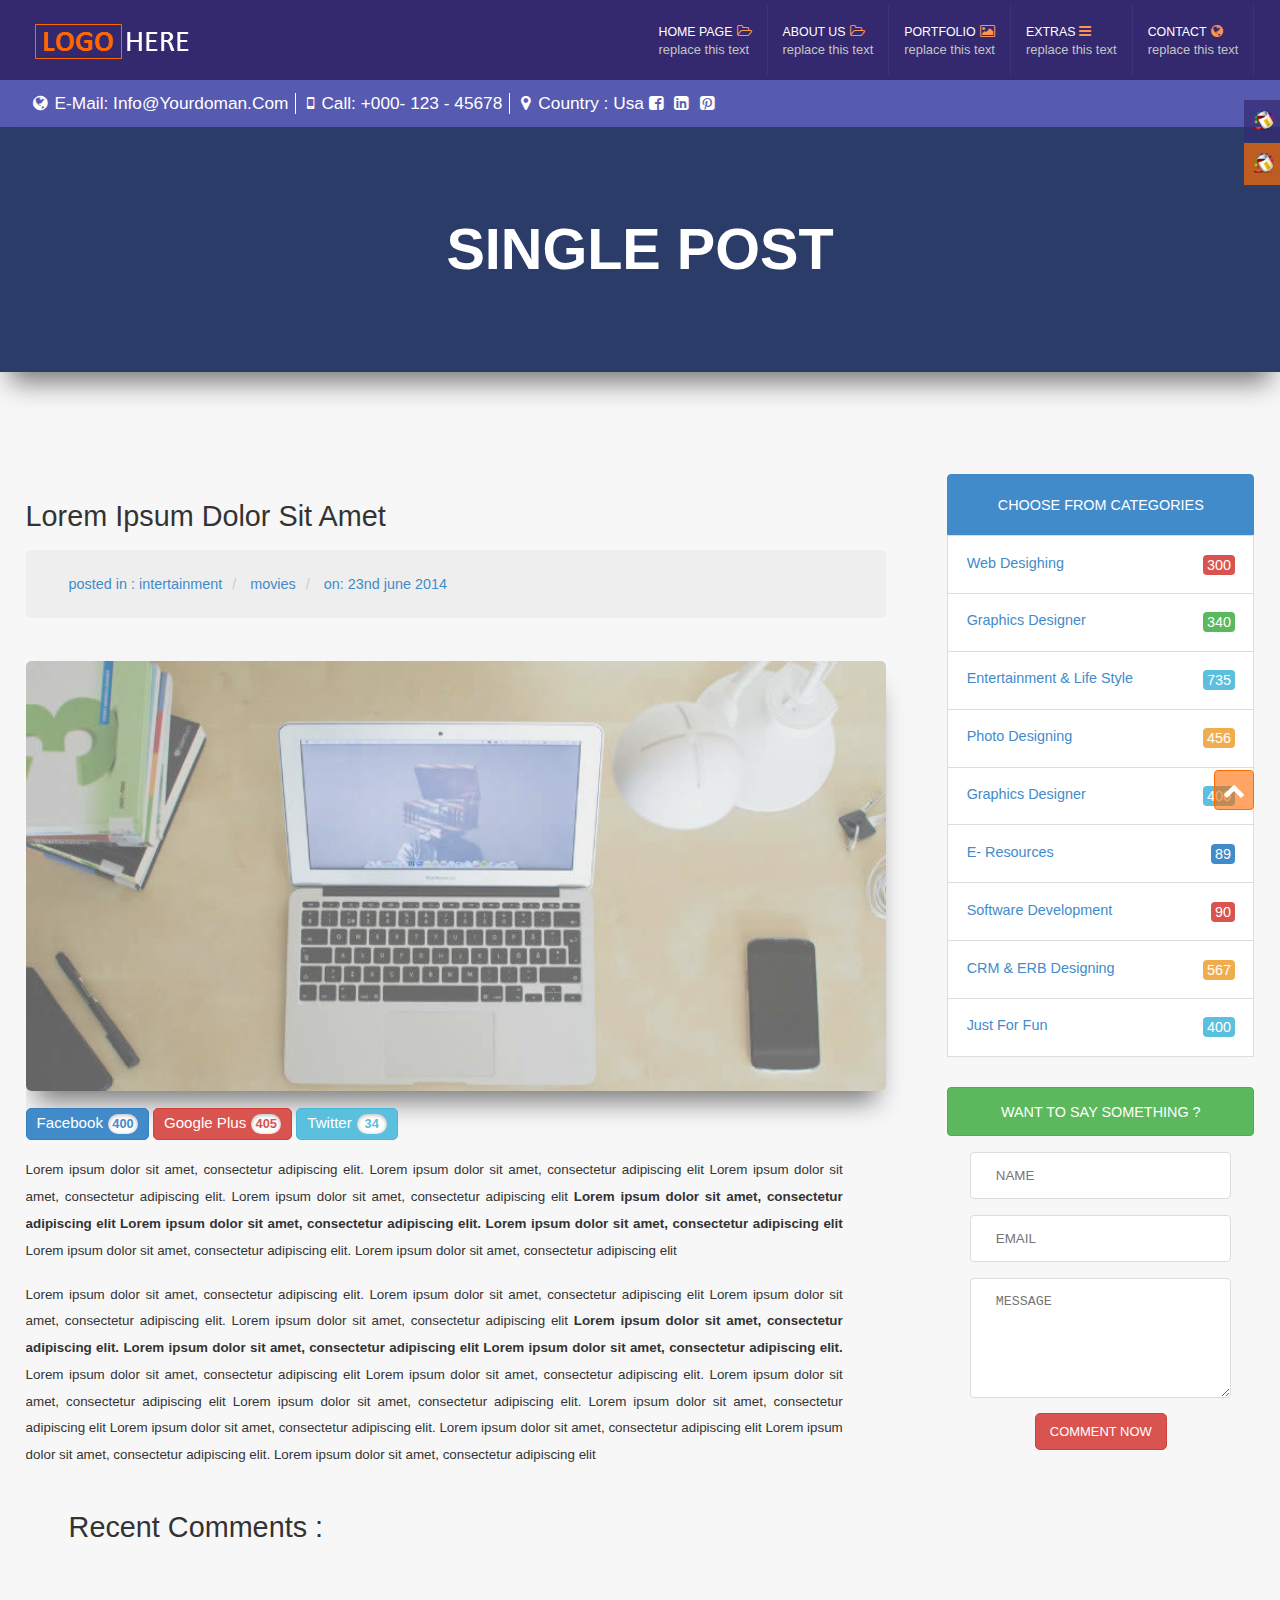
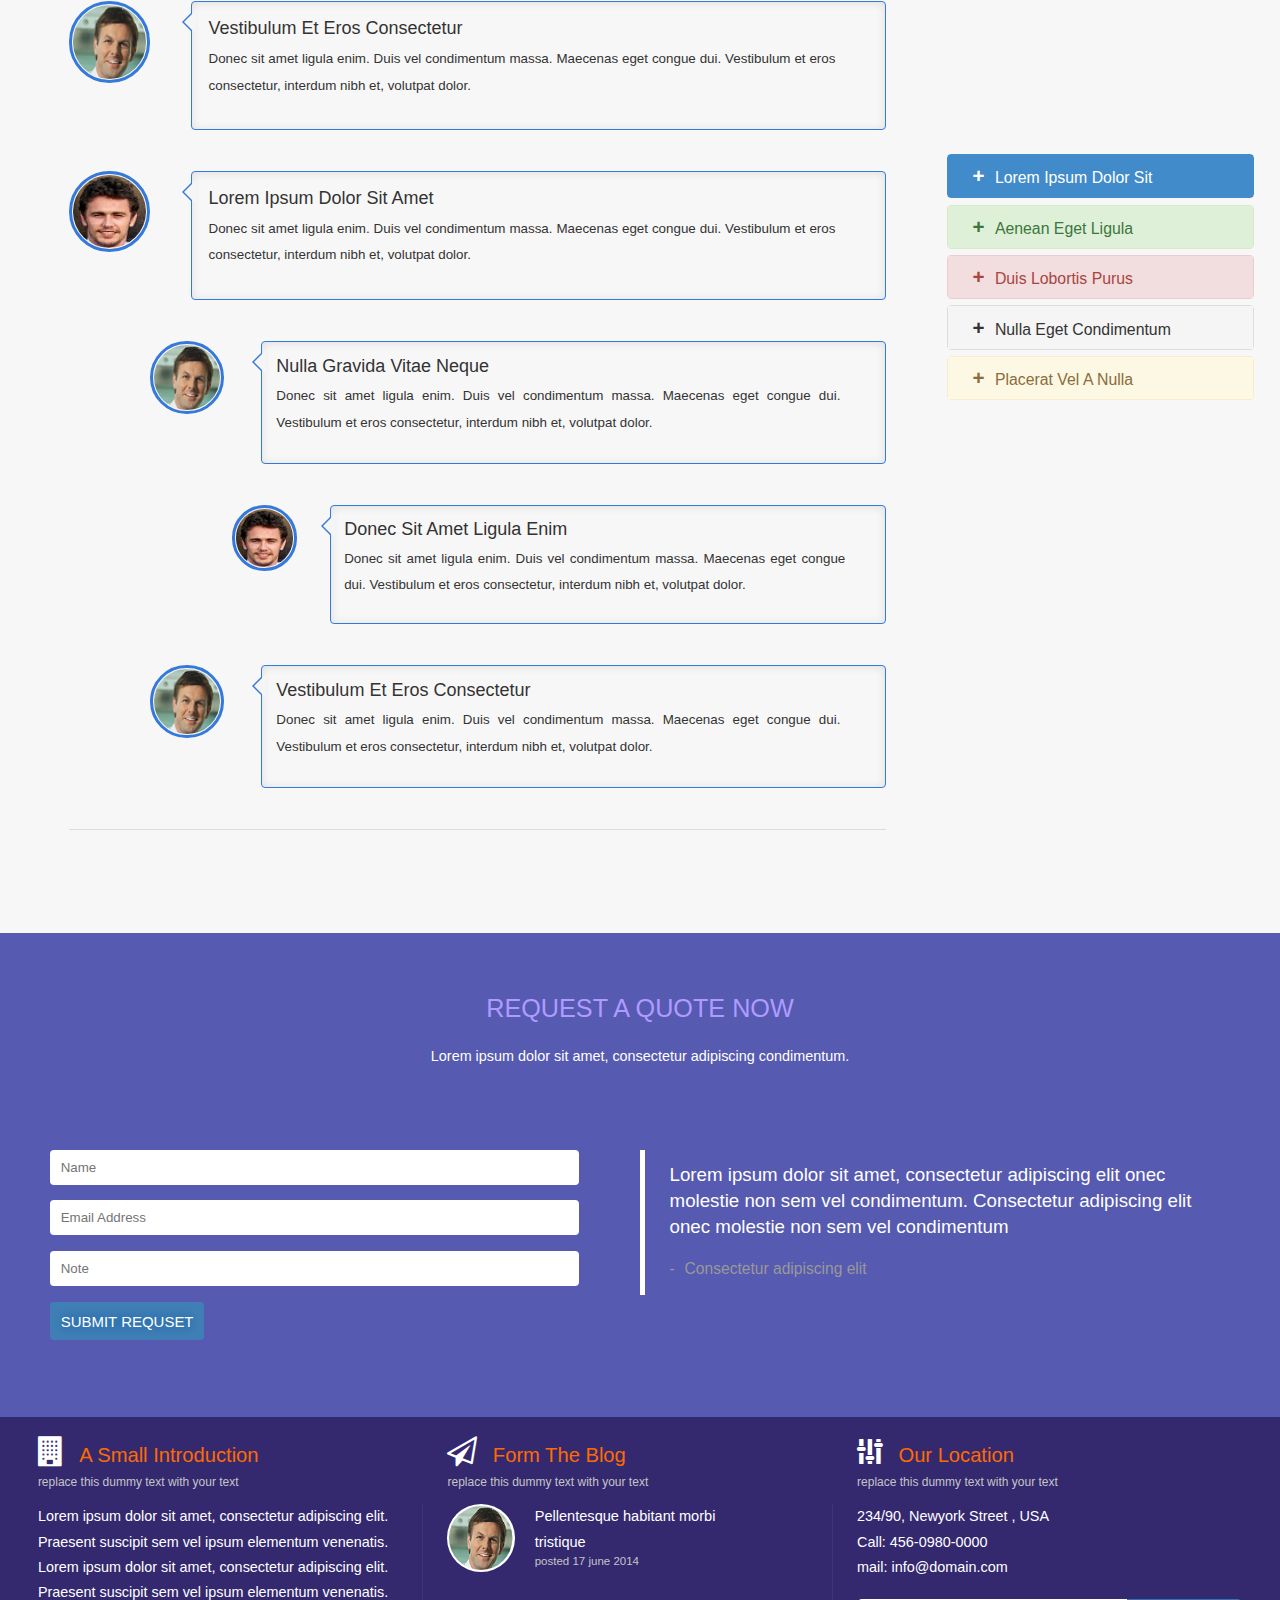
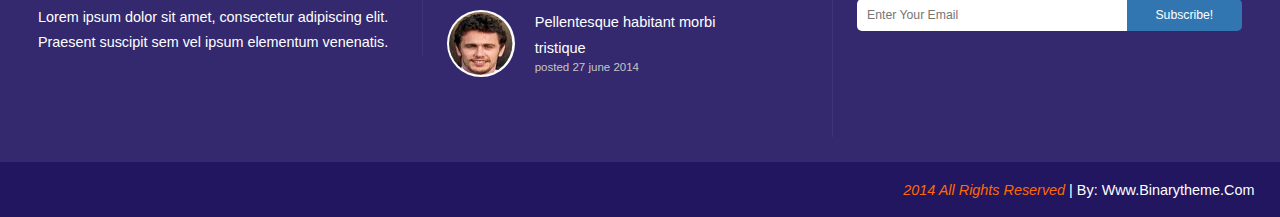
<file: single-post.html>
<!DOCTYPE html>
<html lang="en" id="single-post">
    <head>
        <meta charset="utf-8">
        <meta name="viewport" content="width=device-width, initial-scale=1">
        <title>Single Post</title>
        <link rel="stylesheet" href="css/font-awesome.min.css">
        <link rel="stylesheet" href="css/myframwork.css">
        <link rel="stylesheet" href="css/main.css">
    </head>
    <body>
        <!--- Start Change Color --->
        <input type="radio" name="color" class="change" id="blue-color" checked>
        <input type="radio" name="color" class="change" id="orange-color">
        <label for="blue-color" class="change-color blue">
            <img src="img/color.png" alt="blue-color">blue
        </label>
        <label for="orange-color" class="change-color orange">
            <img src="img/color.png" alt="orange-color">orange
        </label>
        <!--- End Change Color --->
        
        <!--- Start Header --->
        <header>
            <div class="container">
                
                <!-- Start Logo -->
                <a href="#" target="_blank" class="logo fl-left">
                    <img src="img/logo.png" alt="logo">
                </a>
                <!-- End Logo -->
                
                <!-- Start Mobile icone -->
                <input type="checkbox" name="menu" id="menu-1">
                <a href="#" class="mobile">
                    <div id="mobile-icon">
                        <div class="container">
                            <div></div>
                            <div></div>
                            <div></div>
                            <label for="menu-1"></label>
                        </div>
                    </div>
                </a>
                <!-- End Mobile icone -->
                
                <!-- Start Navigation -->
                <ul class="nav-bar fl-right">
                    
                    <!--Start Nav Link 1 -->
                    <li class="menu">
                        <a href="#" class="nav-links">
                            <span>home page</span>
                            <i class="fa fa-folder-open-o"></i>
                            <p>replace this text</p>
                        </a>
                        <ul class="submenu">
                            <li>
                                <a href="index.html">
                                    <i class="fa fa-paperclip"></i>
                                    <span>home page one</span>
                                    <p>replace This Text</p>
                                </a>
                            </li>
                            <li>
                                <a href="index-2.html">
                                    <i class="fa fa-comments-o"></i>
                                    <span>home page two</span>
                                    <p>replace This Text</p>
                                </a>
                            </li>
                        </ul>
                    </li>
                    <!-- End Nav Link 1 -->
                    
                    <!--Start Nav Link 2 -->
                    <li class="menu">
                        <a href="#" class="nav-links">
                            <span>about us</span>
                            <i class="fa fa-folder-open-o"></i>
                            <p>replace this text</p>
                        </a>
                        <ul class="submenu">
                            <li>
                                <a href="our-services.html">
                                    <i class="fa fa-edit"></i>
                                    <span>our services</span>
                                    <p>replace This Text</p>
                                </a>
                            </li>
                            <li>
                                <a href="team-members.html">
                                    <i class="fa fa-bullhorn"></i>
                                    <span>team member</span>
                                    <p>replace This Text</p>
                                </a>
                            </li>
                        </ul>
                    </li>
                    <!--End Nav Link 2 -->
                    
                    <!--Start Nav Link 3 -->
                    <li class="menu">
                        <a href="#" class="nav-links">
                            <span>portfolio</span>
                            <i class="fa fa-image"></i>
                            <p>replace this text</p>
                        </a>
                        <ul class="submenu">
                            <li>
                                <a href="portfolio-4-column.html">
                                    <i class="fa fa-paper-plane-o"></i>
                                    <span>four column</span>
                                    <p>replace This Text</p>
                                </a>
                            </li>
                            <li>
                                <a href="portfolio-3-column.html">
                                    <i class="fa fa-folder-open-o"></i>
                                    <span>three column</span>
                                    <p>replace This Text</p>
                                </a>
                            </li>
                            <li>
                                <a href="portfolio-2-column.html">
                                    <i class="fa fa-bullhorn"></i>
                                    <span>two column</span>
                                    <p>replace This Text</p>
                                </a>
                            </li>
                        </ul>
                    </li>
                    <!--Start Nav Link 3 -->
                    
                    <!--Start Nav Link 4 -->
                    <li class="menu">
                        <a href="#" class="nav-links">
                            <span>extras</span>
                            <i class="fa fa-bars"></i>
                            <p>replace this text</p>
                        </a>
                        <ul class="submenu">
                            <li>
                                <a href="error-404.html">
                                    <i class="fa fa-power-off"></i>
                                    <span>404 error</span>
                                    <p>replace This Text</p>
                                </a>
                            </li>
                            <li>
                                <a href="pricing-options.html">
                                    <i class="fa fa-tag"></i>
                                    <span>pricing options</span>
                                    <p>replace This Text</p>
                                </a>
                            </li>
                            <li>
                                <a href="blog-home.html">
                                    <i class="fa fa-map-marker"></i>
                                    <span>blog home</span>
                                    <p>replace This Text</p>
                                </a>
                            </li>
                            <li>
                                <a href="single-post.html">
                                    <i class="fa fa-flask"></i>
                                    <span>blog single</span>
                                    <p>replace This Text</p>
                                </a>
                            </li>
                        </ul>
                    </li>
                    <!--End Nav Link 4 -->
                    
                    <!--Start Nav Link 5 -->
                    <li class="menu">
                        <a href="contact.html" class="nav-links">
                            <span>contact</span>
                            <i class="fa fa-globe"></i>
                            <p>replace this text</p>
                        </a>
                    </li>
                    <!--End Nav Link 5 -->
                </ul>
                <!-- End Navigation -->
            </div>
        </header>
        <!--- End Header --->
        <div class="clearfix"></div>
        <!--- Start Top Contact --->
        <div id="top-contact">
            <ul class="container">
                <li>
                    <i class="fa fa-globe"></i>e-mail: info@yourdoman.com
                </li>
                <li>
                    <i class="fa fa-mobile"></i>call: +000- 123 - 45678
                </li>
                <li>
                    <i class="fa fa-map-marker"></i>country : usa
                    <a href="#" target="_blank"><i class="fa fa-facebook-square"></i></a>
                    <a href="#" target="_blank"><i class="fa fa-linkedin-square"></i></a>
                    <a href="#" target="_blank"><i class="fa fa-pinterest-square"></i></a>
                </li>
            </ul>
        </div>
        <!--- End Top Contact --->
        
        <!--- Start Our Team Title --->
        <Section id="pricing-title" class="pg-title">
            <div class="container">
                <h1>single post</h1>
            </div>
        </Section>
        <!--- End Our Team Title --->
        
        <!--- Start Blog --->
        <section id="blog">
            <div class="container">
                <article class="fl-left">
                    <div class="post">
                        <h3>Lorem ipsum dolor sit amet</h3>
                        <ul class="publish-info">
                            <li><a href="#" target="_blank">posted in : intertainment</a></li>
                            <li><a href="#" target="_blank">movies</a></li>
                            <li><a href="#" target="_blank">on: 23nd june 2014</a></li>
                        </ul>
                        <div class="img-holder">
                            <img src="img/blog/blog-single.jpg" alt="post image" class="trans-mex">
                        </div>
                        <a href="#" target="_blank" class="btn">
                            <span>facebook</span><span>400</span>
                        </a>
                        <a href="#" target="_blank" class="btn">
                            <span>google plus</span><span>405</span>
                        </a>
                        <a href="#" target="_blank" class="btn">
                            <span>twitter</span><span>34</span>
                        </a>
                        <p>
                            Lorem ipsum dolor sit amet, consectetur adipiscing elit. Lorem ipsum dolor sit amet, consectetur adipiscing elit Lorem ipsum dolor sit amet, consectetur adipiscing elit. Lorem ipsum dolor sit amet, consectetur adipiscing elit <strong>Lorem ipsum dolor sit amet, consectetur adipiscing elit Lorem ipsum dolor sit amet, consectetur adipiscing elit. Lorem ipsum dolor sit amet, consectetur adipiscing elit</strong> Lorem ipsum dolor sit amet, consectetur adipiscing elit. Lorem ipsum dolor sit amet, consectetur adipiscing elit
                        </p>
                        <p>
                            Lorem ipsum dolor sit amet, consectetur adipiscing elit. Lorem ipsum dolor sit amet, consectetur adipiscing elit Lorem ipsum dolor sit amet, consectetur adipiscing elit. Lorem ipsum dolor sit amet, consectetur adipiscing elit <strong>Lorem ipsum dolor sit amet, consectetur adipiscing elit. Lorem ipsum dolor sit amet, consectetur adipiscing elit Lorem ipsum dolor sit amet, consectetur adipiscing elit.</strong> Lorem ipsum dolor sit amet, consectetur adipiscing elit Lorem ipsum dolor sit amet, consectetur adipiscing elit. Lorem ipsum dolor sit amet, consectetur adipiscing elit Lorem ipsum dolor sit amet, consectetur adipiscing elit. Lorem ipsum dolor sit amet, consectetur adipiscing elit Lorem ipsum dolor sit amet, consectetur adipiscing elit. Lorem ipsum dolor sit amet, consectetur adipiscing elit Lorem ipsum dolor sit amet, consectetur adipiscing elit. Lorem ipsum dolor sit amet, consectetur adipiscing elit
                        </p>
                    </div>
                    <ul class="comments">
                        <h3>recent comments :</h3>
                        <li class="comment">
                            <div class="commenter-img fl-left">
                                <img src="img/user2.png" alt="commenter img">
                            </div>
                            <div class="note fl-right">
                                <h4>Vestibulum et eros consectetur</h4>
                                <p>
                                    Donec sit amet ligula enim. Duis vel condimentum massa. Maecenas eget congue dui. Vestibulum et eros consectetur, interdum nibh et, volutpat dolor.
                                </p>
                            </div>
                        </li>
                        <li class="comment">
                            <div class="commenter-img fl-left">
                                <img src="img/user.gif" alt="commenter img">
                            </div>
                            <div class="note fl-right">
                                <h4>Lorem ipsum dolor sit amet</h4>
                                <p>
                                    Donec sit amet ligula enim. Duis vel condimentum massa. Maecenas eget congue dui. Vestibulum et eros consectetur, interdum nibh et, volutpat dolor.
                                </p>
                            </div>
                        </li>
                        <li class="comment">
                            <div class="commenter-img fl-left">
                                <img src="img/user2.png" alt="commenter img">
                            </div>
                            <div class="note fl-right">
                                <h4>Nulla gravida vitae neque</h4>
                                <p>
                                    Donec sit amet ligula enim. Duis vel condimentum massa. Maecenas eget congue dui. Vestibulum et eros consectetur, interdum nibh et, volutpat dolor.
                                </p>
                            </div>
                        </li>
                        <li class="comment">
                            <div class="commenter-img fl-left">
                                <img src="img/user.gif" alt="commenter img">
                            </div>
                            <div class="note fl-right">
                                <h4>Donec sit amet ligula enim</h4>
                                <p>
                                    Donec sit amet ligula enim. Duis vel condimentum massa. Maecenas eget congue dui. Vestibulum et eros consectetur, interdum nibh et, volutpat dolor.
                                </p>
                            </div>
                        </li>
                        <li class="comment">
                            <div class="commenter-img fl-left">
                                <img src="img/user2.png" alt="commenter img">
                            </div>
                            <div class="note fl-right">
                                <h4>Vestibulum et eros consectetur</h4>
                                <p>
                                    Donec sit amet ligula enim. Duis vel condimentum massa. Maecenas eget congue dui. Vestibulum et eros consectetur, interdum nibh et, volutpat dolor.
                                </p>
                            </div>
                        </li>
                    </ul>
                </article>
                <aside class="fl-right">
                    <ul class="categories">
                        <li><a href="#">choose from categories</a></li>
                        <li>
                            <a href="#">web desighing</a>
                            <span>300</span>
                        </li>
                        <li>
                            <a href="#">graphics designer</a>
                            <span>340</span>
                        </li>
                        <li>
                            <a href="#">entertainment &amp; life style</a>
                            <span>735</span>
                        </li>
                        <li>
                            <a href="#">photo designing</a>
                            <span>456</span>
                        </li>
                        <li>
                            <a href="#">graphics designer</a>
                            <span>400</span>
                        </li>
                        <li>
                            <a href="#">e- resources</a>
                            <span>89</span>
                        </li>
                        <li>
                            <a href="#">software development</a>
                            <span>90</span>
                        </li>
                        <li>
                            <a href="#"><span>crm &amp; erb</span> designing</a>
                            <span>567</span>
                        </li>
                        <li>
                            <a href="#">just for fun</a>
                            <span>400</span>
                        </li>
                    </ul>
                    <form>
                        <h5>want to say something ?</h5>
                        <input type="text" name="name" placeholder="name">
                        <input type="text" name="email" placeholder="email">
                        <textarea placeholder="message"></textarea>
                        <input type="submit" value="comment now" class="btn">
                    </form>
                    <iframe src="http://www.facebook.com/plugins/likebox.php?href=http%3A%2F%2Fwww.facebook.com%2Fenvato&amp;width=235&amp;height=258&amp;colorscheme=light&amp;show_faces=true&amp;header=false&amp;stream=false&amp;show_border=false&amp;appId=438889712801266" style="border: none; overflow: hidden; width: 235px; height: 258px;"></iframe>
                    <ul class="tabs">
                        <li class="tab">
                            <input type="radio" name="tabs" id="tab-one">
                            <label for="tab-one">
                                <h4><a href="#">Lorem ipsum dolor sit</a></h4>
                            </label>
                            <div class="tab-content">
                                <p>
                                    Lorem ipsum dolor sit amet, consectetur adipiscing elit. Vivamus sagittis egestas mauris ut vehicula. Cras viverra ac orci ac aliquam. Nulla eget condimentum mauris, eget tincidunt est. Quisque in luctus ligula.
                                </p>
                            </div>
                        </li>
                        <li class="tab">
                            <input type="radio" name="tabs" id="tab-two">
                            <label for="tab-two">
                                <h4><a href="#">Aenean eget ligula</a></h4>
                            </label>
                            <div class="tab-content">
                                <p>
                                    Lorem ipsum dolor sit amet, consectetur adipiscing elit. Vivamus sagittis egestas mauris ut vehicula. Cras viverra ac orci ac aliquam. Nulla eget condimentum mauris, eget tincidunt est. Quisque in luctus ligula.
                                </p>
                            </div>
                        </li>
                        <li class="tab">
                            <input type="radio" name="tabs" id="tab-three">
                            <label for="tab-three">
                                <h4><a href="#">Duis lobortis purus</a></h4>
                            </label>
                            <div class="tab-content">
                                <p>
                                    Lorem ipsum dolor sit amet, consectetur adipiscing elit. Vivamus sagittis egestas mauris ut vehicula. Cras viverra ac orci ac aliquam. Nulla eget condimentum mauris, eget tincidunt est. Quisque in luctus ligula.
                                </p>
                            </div>
                        </li>
                        <li class="tab">
                            <input type="radio" name="tabs" id="tab-four">
                            <label for="tab-four">
                                <h4><a href="#">Nulla eget condimentum</a></h4>
                            </label>
                            <div class="tab-content">
                                <p>
                                    Lorem ipsum dolor sit amet, consectetur adipiscing elit. Vivamus sagittis egestas mauris ut vehicula. Cras viverra ac orci ac aliquam. Nulla eget condimentum mauris, eget tincidunt est. Quisque in luctus ligula.
                                </p>
                            </div>
                        </li>
                        <li class="tab">
                            <input type="radio" name="tabs" id="tab-five">
                            <label for="tab-five">
                                <h4><a href="#">Placerat vel a nulla</a></h4>
                            </label>
                            <div class="tab-content">
                                <p>
                                    Lorem ipsum dolor sit amet, consectetur adipiscing elit. Vivamus sagittis egestas mauris ut vehicula. Cras viverra ac orci ac aliquam. Nulla eget condimentum mauris, eget tincidunt est. Quisque in luctus ligula.
                                </p>
                            </div>
                        </li>
                    </ul>
                </aside>
                
            </div>
        </section>
        <!--- End Blog --->
        
        <!--- Start Media views --->
        <section id="requset">
            <div class="container">
                <h3>request a quote now</h3>
                <p>
                    Lorem ipsum dolor sit amet, consectetur adipiscing condimentum.
                </p>
                <form class="fl-left">
                    <input type="text" name="name" placeholder="name">
                    <input type="text" name="email" placeholder="email address">
                    <input type="text" name="note" placeholder="note">
                    <input type="submit" value="submit requset" class="art-btn">
                </form>
                <blockquote class="fl-right">
                    <p>
                        Lorem ipsum dolor sit amet, consectetur adipiscing elit onec molestie non sem vel condimentum. Consectetur adipiscing elit onec molestie non sem vel condimentum
                    </p>
                    <small>Consectetur adipiscing elit</small>
                </blockquote>
            </div>
        </section>
        <!--- End Media Views --->
        
        <!--- Start Footer --->
        <footer>
            <ul id="our-info">
                <div class="container">
                    <li class="fl-left">
                        <h4><i class="fa fa-building"></i>a small introduction</h4>
                        <small>replace this dummy text with your text</small>
                        <div>
                            <p>
                                Lorem ipsum dolor sit amet, consectetur adipiscing elit. Praesent suscipit sem vel ipsum elementum venenatis. Lorem ipsum dolor sit amet, consectetur adipiscing elit. Praesent suscipit sem vel ipsum elementum venenatis. Lorem ipsum dolor sit amet, consectetur adipiscing elit. Praesent suscipit sem vel ipsum elementum venenatis.
                            </p>
                        </div>
                    </li>
                    <li class="fl-left">
                        <h4><i class="fa fa-paper-plane-o"></i>form the blog</h4>
                        <small>replace this dummy text with your text</small>
                        <div class="blog">
                            <div class="blog-post">
                                <div class="post-img fl-left">
                                    <img src="img/user2.png" alt="one of our team">
                                </div>
                                <div class="post-info fl-left">
                                    <h5><a href="#">Pellentesque habitant morbi tristique</a></h5>
                                    <span>posted 17 june 2014</span>
                                </div>
                            </div>
                            <div class="clearfix"></div>
                            <div class="blog-post">
                                <div class="post-img fl-left">
                                    <img src="img/user.gif" alt="one of our team">
                                </div>
                                <div class="post-info fl-left">
                                    <h5><a href="#">Pellentesque habitant morbi tristique</a></h5>
                                    <span>posted 27 june 2014</span>
                                </div>
                            </div>
                        </div>
                    </li>
                    <li class="fl-left">
                        <h4><i class="fa fa-sliders"></i>our location</h4>
                        <small>replace this dummy text with your text</small>
                        <div>
                            <p>234/90, Newyork Street , USA</p>
                            <p>Call: 456-0980-0000</p>
                            <p>mail: info@domain.com</p>
                            <form>
                                <div class="input-group">
                                    <input type="text" name="email" placeholder="enter your email">
                                    <input type="submit" value="subscribe!">
                                </div>
                            </form>
                        </div>  

                    </li>
                </div>
            </ul>
            <div class="copyright">
                <div class="container">
                    <p><span>2014 all rights reserved</span> | by: www.binarytheme.com</p>
                </div>
            </div>
        </footer>
        <!--- End Footer --->
        
        <!--- Start Back Top --->
        <div id="back-top"><a href="#top-contact"><i class="fa fa-chevron-up"></i></a></div>
        <!--- End Back Top --->
        
    </body>

</html>
</file>
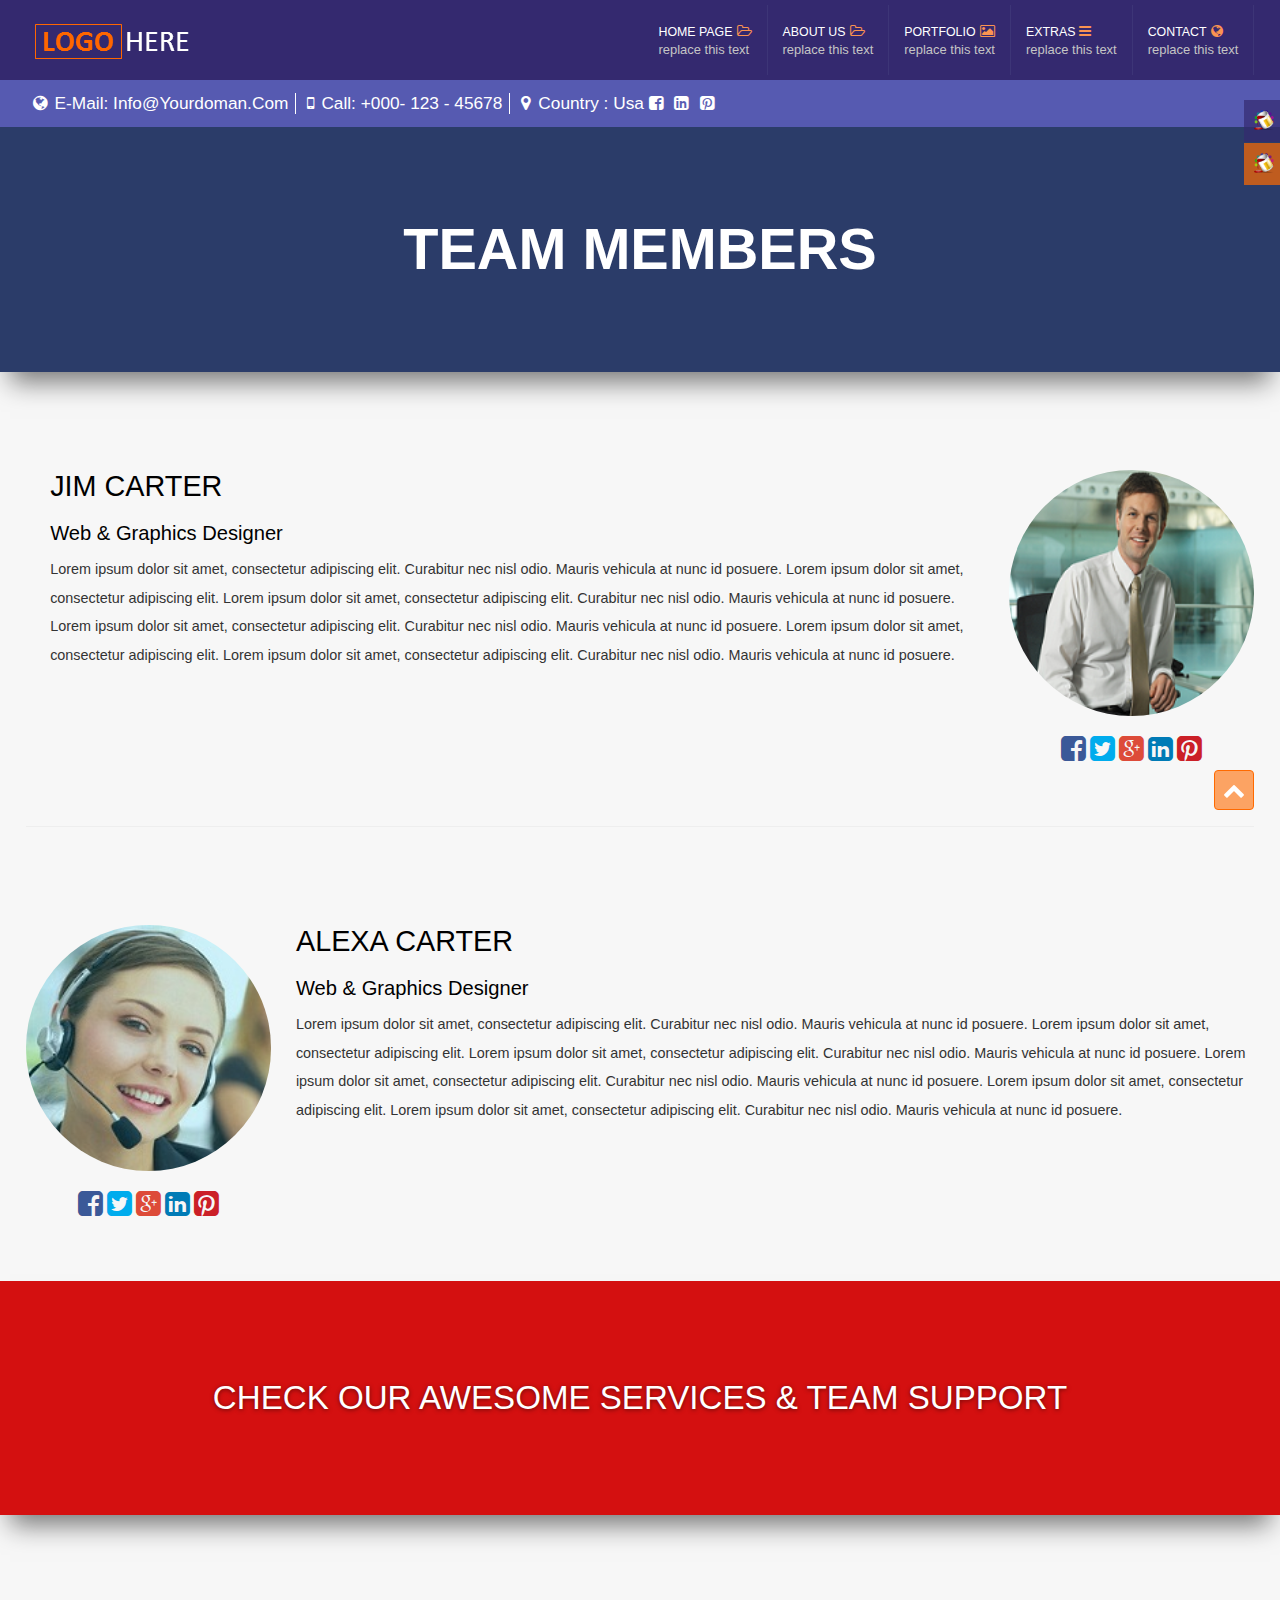
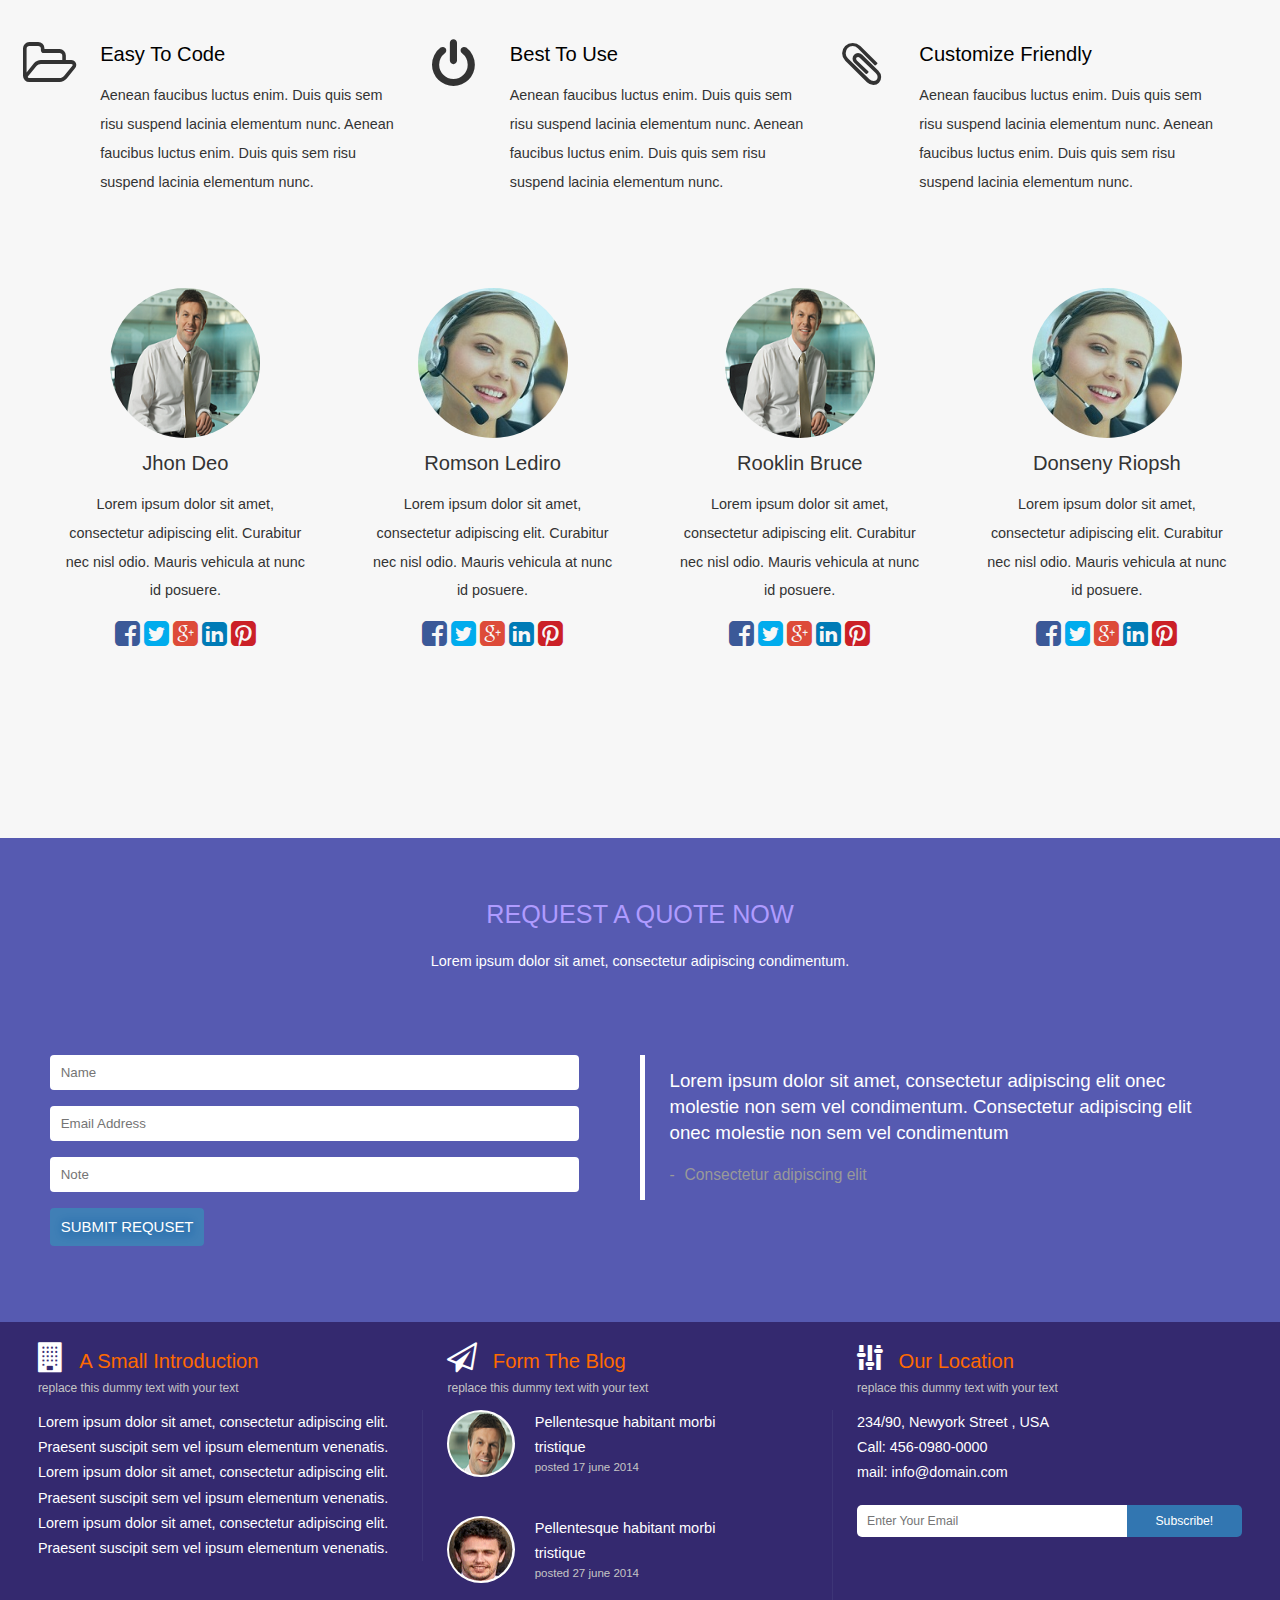
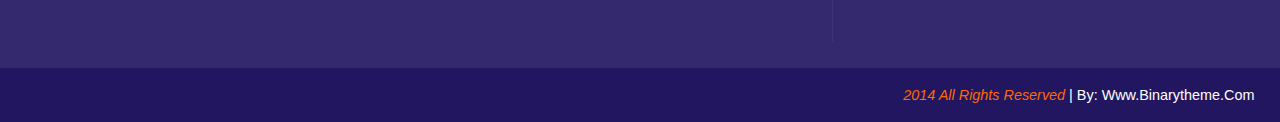
<file: team-members.html>
<!DOCTYPE html>
<html lang="en" id="team-members">
    <head>
        <meta charset="utf-8">
        <meta name="viewport" content="width=device-width, initial-scale=1">
        <title>Speak-Team Members</title>
        <link rel="stylesheet" href="css/font-awesome.min.css">
        <link rel="stylesheet" href="css/myframwork.css">
        <link rel="stylesheet" href="css/main.css">
    </head>
    <body>
        <!--- Start Change Color --->
        <input type="radio" name="color" class="change" id="blue-color" checked>
        <input type="radio" name="color" class="change" id="orange-color">
        <label for="blue-color" class="change-color blue">
            <img src="img/color.png" alt="blue-color">blue
        </label>
        <label for="orange-color" class="change-color orange">
            <img src="img/color.png" alt="orange-color">orange
        </label>
        <!--- End Change Color --->
        
        <!--- Start Header --->
        <header>
            <div class="container">
                
                <!-- Start Logo -->
                <a href="#" target="_blank" class="logo fl-left">
                    <img src="img/logo.png" alt="logo">
                </a>
                <!-- End Logo -->
                
                <!-- Start Mobile icone -->
                <input type="checkbox" name="menu" id="menu-1">
                <a href="#" class="mobile">
                    <div id="mobile-icon">
                        <div class="container">
                            <div></div>
                            <div></div>
                            <div></div>
                            <label for="menu-1"></label>
                        </div>
                    </div>
                </a>
                <!-- End Mobile icone -->
                
                <!-- Start Navigation -->
                <ul class="nav-bar fl-right">
                    
                    <!--Start Nav Link 1 -->
                    <li class="menu">
                        <a href="#" class="nav-links">
                            <span>home page</span>
                            <i class="fa fa-folder-open-o"></i>
                            <p>replace this text</p>
                        </a>
                        <ul class="submenu">
                            <li>
                                <a href="index.html">
                                    <i class="fa fa-paperclip"></i>
                                    <span>home page one</span>
                                    <p>replace This Text</p>
                                </a>
                            </li>
                            <li>
                                <a href="index-2.html">
                                    <i class="fa fa-comments-o"></i>
                                    <span>home page two</span>
                                    <p>replace This Text</p>
                                </a>
                            </li>
                        </ul>
                    </li>
                    <!-- End Nav Link 1 -->
                    
                    <!--Start Nav Link 2 -->
                    <li class="menu">
                        <a href="#" class="nav-links">
                            <span>about us</span>
                            <i class="fa fa-folder-open-o"></i>
                            <p>replace this text</p>
                        </a>
                        <ul class="submenu">
                            <li>
                                <a href="our-services.html">
                                    <i class="fa fa-edit"></i>
                                    <span>our services</span>
                                    <p>replace This Text</p>
                                </a>
                            </li>
                            <li>
                                <a href="team-members.html">
                                    <i class="fa fa-bullhorn"></i>
                                    <span>team member</span>
                                    <p>replace This Text</p>
                                </a>
                            </li>
                        </ul>
                    </li>
                    <!--End Nav Link 2 -->
                    
                    <!--Start Nav Link 3 -->
                    <li class="menu">
                        <a href="#" class="nav-links">
                            <span>portfolio</span>
                            <i class="fa fa-image"></i>
                            <p>replace this text</p>
                        </a>
                        <ul class="submenu">
                            <li>
                                <a href="portfolio-4-column.html">
                                    <i class="fa fa-paper-plane-o"></i>
                                    <span>four column</span>
                                    <p>replace This Text</p>
                                </a>
                            </li>
                            <li>
                                <a href="portfolio-3-column.html">
                                    <i class="fa fa-folder-open-o"></i>
                                    <span>three column</span>
                                    <p>replace This Text</p>
                                </a>
                            </li>
                            <li>
                                <a href="portfolio-2-column.html">
                                    <i class="fa fa-bullhorn"></i>
                                    <span>two column</span>
                                    <p>replace This Text</p>
                                </a>
                            </li>
                        </ul>
                    </li>
                    <!--Start Nav Link 3 -->
                    
                    <!--Start Nav Link 4 -->
                    <li class="menu">
                        <a href="#" class="nav-links">
                            <span>extras</span>
                            <i class="fa fa-bars"></i>
                            <p>replace this text</p>
                        </a>
                        <ul class="submenu">
                            <li>
                                <a href="error-404.html">
                                    <i class="fa fa-power-off"></i>
                                    <span>404 error</span>
                                    <p>replace This Text</p>
                                </a>
                            </li>
                            <li>
                                <a href="pricing-options.html">
                                    <i class="fa fa-tag"></i>
                                    <span>pricing options</span>
                                    <p>replace This Text</p>
                                </a>
                            </li>
                            <li>
                                <a href="blog-home.html">
                                    <i class="fa fa-map-marker"></i>
                                    <span>blog home</span>
                                    <p>replace This Text</p>
                                </a>
                            </li>
                            <li>
                                <a href="single-post.html">
                                    <i class="fa fa-flask"></i>
                                    <span>blog single</span>
                                    <p>replace This Text</p>
                                </a>
                            </li>
                        </ul>
                    </li>
                    <!--End Nav Link 4 -->
                    
                    <!--Start Nav Link 5 -->
                    <li class="menu">
                        <a href="contact.html" class="nav-links">
                            <span>contact</span>
                            <i class="fa fa-globe"></i>
                            <p>replace this text</p>
                        </a>
                    </li>
                    <!--End Nav Link 5 -->
                </ul>
                <!-- End Navigation -->
            </div>
        </header>
        <!--- End Header --->
        <div class="clearfix"></div>
        <!--- Start Top Contact --->
        <div id="top-contact">
            <ul class="container">
                <li>
                    <i class="fa fa-globe"></i>e-mail: info@yourdoman.com
                </li>
                <li>
                    <i class="fa fa-mobile"></i>call: +000- 123 - 45678
                </li>
                <li>
                    <i class="fa fa-map-marker"></i>country : usa
                    <a href="#" target="_blank"><i class="fa fa-facebook-square"></i></a>
                    <a href="#" target="_blank"><i class="fa fa-linkedin-square"></i></a>
                    <a href="#" target="_blank"><i class="fa fa-pinterest-square"></i></a>
                </li>
            </ul>
        </div>
        <!--- End Top Contact --->
        
        <!--- Start Our Team Title --->
        <Section id="team-member-title" class="pg-title">
            <div class="container">
                <h1>team members</h1>
            </div>
        </Section>
        <!--- End Our Team Title --->
        
        <!--- Start Our Team --->
        <section id="our-team">
            <div class="container">
                <article>
                    <div class="article-txt fl-left">
                        <h3>jim carter</h3>
                        <h4>web &amp; graphics designer</h4>
                        <p>
                            Lorem ipsum dolor sit amet, consectetur adipiscing elit. Curabitur nec nisl odio. Mauris vehicula at nunc id posuere. Lorem ipsum dolor sit amet, consectetur adipiscing elit. Lorem ipsum dolor sit amet, consectetur adipiscing elit. Curabitur nec nisl odio. Mauris vehicula at nunc id posuere. Lorem ipsum dolor sit amet, consectetur adipiscing elit. Curabitur nec nisl odio. Mauris vehicula at nunc id posuere. Lorem ipsum dolor sit amet, consectetur adipiscing elit. Lorem ipsum dolor sit amet, consectetur adipiscing elit. Curabitur nec nisl odio. Mauris vehicula at nunc id posuere.
                        </p>
                    </div>
                    <ul class="article-img fl-right">
                        <li><img src="img/team/team1.png" alt="jim carter"></li>
                        <li>
                            <a href="#" target="_blank">
                                <i class="fa fa-facebook-square color-facebook"></i>
                            </a>
                            <a href="#" target="_blank">
                                <i class="fa fa-twitter-square color-twitter"></i>
                            </a>
                            <a href="#" target="_blank">
                                <i class="fa fa-google-plus-square color-google-plus"></i>
                            </a>
                            <a href="#" target="_blank">
                                <i class="fa fa-linkedin-square color-linkedin"></i>
                            </a>
                            <a href="#" target="_blank">
                                <i class="fa fa-pinterest-square color-pinterest"></i>
                            </a>
                        </li>   
                    </ul>
                </article>
                <hr>
                <article>
                    <ul class="article-img fl-left">
                        <li><img src="img/team/team2.jpg" alt="jim carter"></li>
                        <li>
                            <a href="#" target="_blank">
                                <i class="fa fa-facebook-square"></i>
                            </a>
                            <a href="#" target="_blank">
                                <i class="fa fa-twitter-square"></i>
                            </a>
                            <a href="#" target="_blank">
                                <i class="fa fa-google-plus-square"></i>
                            </a>
                            <a href="#" target="_blank">
                                <i class="fa fa-linkedin-square"></i>
                            </a>
                            <a href="#" target="_blank">
                                <i class="fa fa-pinterest-square"></i>
                            </a>
                        </li>   
                    </ul>
                    <div class="article-txt fl-right">
                        <h3>alexa carter</h3>
                        <h4>web &amp; graphics designer</h4>
                        <p>
                            Lorem ipsum dolor sit amet, consectetur adipiscing elit. Curabitur nec nisl odio. Mauris vehicula at nunc id posuere. Lorem ipsum dolor sit amet, consectetur adipiscing elit. Lorem ipsum dolor sit amet, consectetur adipiscing elit. Curabitur nec nisl odio. Mauris vehicula at nunc id posuere. Lorem ipsum dolor sit amet, consectetur adipiscing elit. Curabitur nec nisl odio. Mauris vehicula at nunc id posuere. Lorem ipsum dolor sit amet, consectetur adipiscing elit. Lorem ipsum dolor sit amet, consectetur adipiscing elit. Curabitur nec nisl odio. Mauris vehicula at nunc id posuere.
                        </p>
                    </div>
                </article>
            </div>
        </section>
        <!--- End our Team --->
        
        <!--- Start Our Services Title --->
        <section id="our-services-title" class="sub-title">
            <div class="container">
                <h2>check our awesome services &amp; team support</h2>
            </div>
        </section>
        <!--- End Our Services Title --->
        
        <!--- Start Other Services --->
        <section id="other-services" class="our-services">
            <div class="container">
                <article>
                    <div class="fl-left"><i class="fa fa-folder-open-o trans-rotate"></i></div>
                    <div class="fl-right">
                        <h4>easy to code</h4>
                        <p>
                            Aenean faucibus luctus enim. Duis quis sem risu suspend lacinia elementum nunc. Aenean faucibus luctus enim. Duis quis sem risu suspend lacinia elementum nunc.
                        </p>
                    </div>
                </article>
                <article>
                    <div class="fl-left"><i class="fa fa-power-off trans-rotate"></i></div>
                    <div class="fl-right">
                        <h4>best to use</h4>
                        <p>
                            Aenean faucibus luctus enim. Duis quis sem risu suspend lacinia elementum nunc. Aenean faucibus luctus enim. Duis quis sem risu suspend lacinia elementum nunc.
                        </p>
                    </div>
                </article>
                <article>
                    <div class="fl-left"><i class="fa fa-paperclip trans-rotate"></i></div>
                    <div class="fl-right">
                        <h4>customize friendly</h4>
                        <p>
                            Aenean faucibus luctus enim. Duis quis sem risu suspend lacinia elementum nunc. Aenean faucibus luctus enim. Duis quis sem risu suspend lacinia elementum nunc.
                        </p>
                    </div>
                </article>
            </div>
        </section>
        <!--- End Other Services --->
        
        <!--- Start Our Members --->
        <section id="our-members">
            <div class="container">
                <article class="fl-left">
                    <div class="article-img img-effect">
                        <img src="img/team/team1.png" alt="jim carter">
                    </div>
                    <h4>jhon deo</h4>
                    <p>
                        Lorem ipsum dolor sit amet, consectetur adipiscing elit. Curabitur nec nisl odio. Mauris vehicula at nunc id posuere.
                    </p>
                    <div class="member-contact">
                        <a href="#" target="_blank">
                                <i class="fa fa-facebook-square"></i>
                            </a>
                            <a href="#" target="_blank">
                                <i class="fa fa-twitter-square"></i>
                            </a>
                            <a href="#" target="_blank">
                                <i class="fa fa-google-plus-square"></i>
                            </a>
                            <a href="#" target="_blank">
                                <i class="fa fa-linkedin-square"></i>
                            </a>
                            <a href="#" target="_blank">
                                <i class="fa fa-pinterest-square"></i>
                            </a>
                    </div>
                </article>
                <article class="fl-left">
                    <div class="article-img img-effect">
                        <img src="img/team/team2.jpg" alt="jim carter">
                    </div>
                    <h4>romson lediro</h4>
                    <p>
                        Lorem ipsum dolor sit amet, consectetur adipiscing elit. Curabitur nec nisl odio. Mauris vehicula at nunc id posuere.
                    </p>
                    <div class="member-contact">
                        <a href="#" target="_blank">
                                <i class="fa fa-facebook-square"></i>
                            </a>
                            <a href="#" target="_blank">
                                <i class="fa fa-twitter-square"></i>
                            </a>
                            <a href="#" target="_blank">
                                <i class="fa fa-google-plus-square"></i>
                            </a>
                            <a href="#" target="_blank">
                                <i class="fa fa-linkedin-square"></i>
                            </a>
                            <a href="#" target="_blank">
                                <i class="fa fa-pinterest-square"></i>
                            </a>
                    </div>
                </article>
                <article class="fl-left">
                    <div class="article-img img-effect">
                        <img src="img/team/team1.png" alt="jim carter">
                    </div>
                    <h4>rooklin bruce</h4>
                    <p>
                        Lorem ipsum dolor sit amet, consectetur adipiscing elit. Curabitur nec nisl odio. Mauris vehicula at nunc id posuere.
                    </p>
                    <div class="member-contact">
                        <a href="#" target="_blank">
                                <i class="fa fa-facebook-square"></i>
                            </a>
                            <a href="#" target="_blank">
                                <i class="fa fa-twitter-square"></i>
                            </a>
                            <a href="#" target="_blank">
                                <i class="fa fa-google-plus-square"></i>
                            </a>
                            <a href="#" target="_blank">
                                <i class="fa fa-linkedin-square"></i>
                            </a>
                            <a href="#" target="_blank">
                                <i class="fa fa-pinterest-square"></i>
                            </a>
                    </div>
                </article>
                <article class="fl-left">
                    <div class="article-img img-effect">
                        <img src="img/team/team2.jpg" alt="jim carter">
                    </div>
                    <h4>Donseny Riopsh</h4>
                    <p>
                        Lorem ipsum dolor sit amet, consectetur adipiscing elit. Curabitur nec nisl odio. Mauris vehicula at nunc id posuere.
                    </p>
                    <div class="member-contact">
                        <a href="#" target="_blank">
                                <i class="fa fa-facebook-square"></i>
                            </a>
                            <a href="#" target="_blank">
                                <i class="fa fa-twitter-square"></i>
                            </a>
                            <a href="#" target="_blank">
                                <i class="fa fa-google-plus-square"></i>
                            </a>
                            <a href="#" target="_blank">
                                <i class="fa fa-linkedin-square"></i>
                            </a>
                            <a href="#" target="_blank">
                                <i class="fa fa-pinterest-square"></i>
                            </a>
                    </div>
                </article>
            </div>        
        </section>
        <!--- End Our Members --->
        
        <!--- Start Media views --->
        <section id="requset">
            <div class="container">
                <h3>request a quote now</h3>
                <p>
                    Lorem ipsum dolor sit amet, consectetur adipiscing condimentum.
                </p>
                <form class="fl-left">
                    <input type="text" name="name" placeholder="name">
                    <input type="text" name="email" placeholder="email address">
                    <input type="text" name="note" placeholder="note">
                    <input type="submit" value="submit requset" class="art-btn">
                </form>
                <blockquote class="fl-right">
                    <p>
                        Lorem ipsum dolor sit amet, consectetur adipiscing elit onec molestie non sem vel condimentum. Consectetur adipiscing elit onec molestie non sem vel condimentum
                    </p>
                    <small>Consectetur adipiscing elit</small>
                </blockquote>
            </div>
        </section>
        <!--- End Media Views --->
        
        <!--- Start Footer --->
        <footer>
            <ul id="our-info">
                <div class="container">
                    <li class="fl-left">
                        <h4><i class="fa fa-building"></i>a small introduction</h4>
                        <small>replace this dummy text with your text</small>
                        <div>
                            <p>
                                Lorem ipsum dolor sit amet, consectetur adipiscing elit. Praesent suscipit sem vel ipsum elementum venenatis. Lorem ipsum dolor sit amet, consectetur adipiscing elit. Praesent suscipit sem vel ipsum elementum venenatis. Lorem ipsum dolor sit amet, consectetur adipiscing elit. Praesent suscipit sem vel ipsum elementum venenatis.
                            </p>
                        </div>
                    </li>
                    <li class="fl-left">
                        <h4><i class="fa fa-paper-plane-o"></i>form the blog</h4>
                        <small>replace this dummy text with your text</small>
                        <div class="blog">
                            <div class="blog-post">
                                <div class="post-img fl-left">
                                    <img src="img/user2.png" alt="one of our team">
                                </div>
                                <div class="post-info fl-left">
                                    <h5><a href="#">Pellentesque habitant morbi tristique</a></h5>
                                    <span>posted 17 june 2014</span>
                                </div>
                            </div>
                            <div class="clearfix"></div>
                            <div class="blog-post">
                                <div class="post-img fl-left">
                                    <img src="img/user.gif" alt="one of our team">
                                </div>
                                <div class="post-info fl-left">
                                    <h5><a href="#">Pellentesque habitant morbi tristique</a></h5>
                                    <span>posted 27 june 2014</span>
                                </div>
                            </div>
                        </div>
                    </li>
                    <li class="fl-left">
                        <h4><i class="fa fa-sliders"></i>our location</h4>
                        <small>replace this dummy text with your text</small>
                        <div>
                            <p>234/90, Newyork Street , USA</p>
                            <p>Call: 456-0980-0000</p>
                            <p>mail: info@domain.com</p>
                            <form>
                                <div class="input-group">
                                    <input type="text" name="email" placeholder="enter your email">
                                    <input type="submit" value="subscribe!">
                                </div>
                            </form>
                        </div>  

                    </li>
                </div>
            </ul>
            <div class="copyright">
                <div class="container">
                    <p><span>2014 all rights reserved</span> | by: www.binarytheme.com</p>
                </div>
            </div>
        </footer>
        <!--- End Footer --->
        
        <!--- Start Back Top --->
        <div id="back-top"><a href="#top-contact"><i class="fa fa-chevron-up"></i></a></div>
        <!--- End Back Top --->
        
    </body>

</html>
</file>
<file: css/myframwork.css>
/*------------------------------------------------------------
                  #Start My Framework
------------------------------------------------------------*/
/**--- Start Mobile icon ---**/
header input{display:none}
            
#mobile-icon .container
{
    /*min-height:50px;*/
    position:relative;
    /*min-width:50px;*/
    text-align:center;
    border:1px solid #ddd;
    border-radius:4px;
    padding:10px;
    -webkit-transition:transform 1s ease-in-out;
    -ms-transition:transform 1s ease-in-out;
    transition:transform 1s ease-in-out;
    
    -webkit-transform-origin:center center;
    -ms-transform-origin:center center;
    transform-origin:center center
}

#mobile-icon .container div
{
    /*width:40px;
    height:5px;*/
    width:35px;
    height:3px;
    background-color:#fff;
    margin:0 auto 7px;
    /*margin:0 auto 5px;*/
    border-radius: 100px / 10px;
    -webkit-transition:all .4s ease-in-out;
    transition:all .4s ease-in-out;
}

#mobile-icon .container div:last-of-type{margin-bottom:0}

header input:checked ~ .mobile #mobile-icon .container
{
    padding:15px 5px; border-color:#f00
}

header input:checked ~ .mobile #mobile-icon .container div{background-color:#f00}

header input:checked ~ .mobile #mobile-icon .container div:nth-of-type(2){display:none}

header input:checked ~ .mobile #mobile-icon .container div:first-of-type
{
    -webkit-transform: rotateZ(55deg) translateY(10px);
    -ms-transform: rotateZ(55deg) translateY(10px);
    transform: rotateZ(55deg) translateY(10px);
    
    -webkit-transform-origin:center;
    -ms-transform-origin:center;
    transform-origin:center;
    /*margin-left:9px*/
    margin-left:11px
}

header input:checked ~ .mobile #mobile-icon .container div:last-of-type
{
    -webkit-transform:rotateZ(-55deg) translateY(-8px);
    -ms-transform:rotateZ(-55deg) translateY(-8px);
    transform:rotateZ(-55deg) translateY(-8px);
    
    -webkit-transform-origin:center;
    -ms-transform-origin:center;
    transform-origin:center;
    /*margin-left:9px*/
    margin-left:11px
}

#mobile-icon label
{
    display:block;
    position:absolute;
    top:0;
    left:0;
    width:100%;
    height:100%;
}
/**--- End Mobile icon ---**/

.pg-title
{
    background-color:#2B3C69;
    color:#fff;
    font-size:200%;
    font-weight:normal;
    text-transform:uppercase;
    text-align:center;
    padding:7%;
    box-shadow:0 20px 25px -10px #777
}

/**--- Start Subtitle ---**/
.sub-title
{
    width:100%; 
    height:auto;
    background-color:#d41010;
    color:#fff;
    text-align:center;
    margin-bottom:5%;
    box-shadow:0 20px 25px -10px #777
}

.sub-title h2
{
    font-weight:normal;
    font-size:230%;
    text-transform:uppercase;
    padding:8% 0;
    text-shadow:0 1px 4px rgba(0,0,0,.5)
}
/**--- End Subtitle ---**/

.fl-right{float:right}

.fl-left{float:left}

.clearfix{clear:both}

/*-- Start Buttons --**/
/**- art-btn -*/
.art-btn
{
    display:inline-block;
    background-color:#428bca;
    color:#fff;
    padding:1.5%;
    font-size:90%;
    font-weight:700;
    text-transform:uppercase;
    border-radius:4px;
    filter:alpha(opacity=90); /* for IE */
    opacity:.9
}

.art-btn:hover{opacity:1}

.art-btn > span
{
    display:inline-block;
    width:20px;
    height:20px;
    background-color:#fff;
    color:#428bca;
    border-radius:50%;
    text-align:center;
    line-height:20px
}

/**- Btn -**/
.btn
{
    display:inline-block;
    background-color:normal;
    color:#fff;
    font-size:90%;
    font-weight:normal;
    text-align:center;
    text-transform:uppercase;
    padding:5px 10px;
    margin:0 0 5% 0;
    border-radius:5px;
    border:1px solid transparent
}

.btn > span{display:inline-block}

.btn > span:last-child
{
    background-color:#fff;
    color:#428bca;
    width:30px;
    height:20px;
    font-weight:bold;
    line-height:20px;
    text-transform:uppercase;
    border-radius:100px;
    margin-left:5px;
    box-shadow:0 1px 4px rgba(0,0,0,.3) inset
}
/*-- End Buttons --*/

/*-- Start Back Top --*/
#back-top
{
    width:40px;
    height:40px;
    background-color:rgba(255,106,0,.6);
    position:fixed;
    bottom:10vh;
    right:2vw;
    border:1px solid #ff6a00;
    border-radius:4px
}

#back-top > a
{
    display:block;
    width:100%;
    height:100%;
    color:#fff;
    line-height:40px;
    text-align:center;
    font-size:150%;
}
/*-- End Back Top --*/

.img-effect:hover{border:5px solid #3479db}

.img-effect:hover img
{
    -webkit-transform:scale(.95);
    transform:scale(.95)
}

/**------------------ Start Animation ----------------**/
/*--- Slider ---*/
@-webkit-keyframes slider
{
    0%, 25%, 100%{left:0}
    
    30%, 55%{left:-100%}
    
    60%, 85%{left:-200%}
}

@keyframes slider
{
    0%, 25%, 100%{left:0}
    
    30%, 55%{left:-100%}
    
    60%, 85%{left:-200%}
}

@-webkit-keyframes timeline
{
    0%, 30%, 60%, 100%{width:0}
    
    25%, 55%, 85%{width:100%}
}

@keyframes timeline
{
    0%, 30%, 60%, 100%{width:0}
    
    25%, 55%, 85%{width:100%}
}
/*--- Swing ---*/
.ani-swing
{
    -webkit-animation:swing .7s ease-in-out infinite;
    animation:swing .7s ease-in-out infinite
}

/*@keyframes swing-1
{
    0%, 15%, 20%, 35%, 40%,60%, 90%, 100%{transform:rotateZ(0)}
    
    5%{transform:rotateZ(10deg)}
    
    10%{transform:rotateZ(-10deg)}
    
    25%{transform:rotateZ(20deg)}
    
    30%{transform:rotateZ(-20deg)}
    
    45%{transform:rotateZ(30deg)}
    
    50%{transform:rotateZ(-30deg)}
}*/

/*@keyframes swing-2
{
    0%,20%,40%,45%,65%,70%,90%,95%,100%{transform:rotateZ(0)}
    
    25%{transform:rotateZ(10deg)}
    
    35%{transform:rotateZ(-10deg)}
    
    50%{transform:rotateZ(20deg)}
    
    60%{transform:rotateZ(-20deg)}
    
    75%{transform:rotateZ(30deg)}
    
    85%{transform:rotateZ(-30deg)}
}*/

@-webkit-keyframes swing
{
    0%
    {
        -webkit-transform:rotateZ(10deg);
        -ms-transform:rotateZ(10deg);
        transform:rotateZ(10deg)
    }
    
    5%
    {
        -webkit-transform:rotateZ(-10deg);
        -ms-transform:rotateZ(-10deg);
        transform:rotateZ(-10deg)
    }
    
    10%
    {
        -webkit-transform:rotateZ(20deg);
        -ms-transform:rotateZ(20deg);
        transform:rotateZ(20deg)
    }
    
    15%
    {
        -webkit-transform:rotateZ(-20deg);
        -ms-transform:rotateZ(-20deg);
        transform:rotateZ(-20deg)
    }
    
    20%
    {
        -webkit-transform:rotateZ(30deg);
        -ms-transform:rotateZ(30deg);
        transform:rotateZ(30deg)
    }
    
    25%
    {
        -webkit-transform:rotateZ(30deg);
        -ms-transform:rotateZ(30deg);
        transform:rotateZ(30deg)
    }
    
    30%
    {
        -webkit-transform:rotateZ(0);
        -ms-transform:rotateZ(0);
        transform:rotateZ(0)
    }
}

@keyframes swing
{
    0%
    {
        -webkit-transform:rotateZ(10deg);
        -ms-transform:rotateZ(10deg);
        transform:rotateZ(10deg)
    }
    
    5%
    {
        -webkit-transform:rotateZ(-10deg);
        -ms-transform:rotateZ(-10deg);
        transform:rotateZ(-10deg)
    }
    
    10%
    {
        -webkit-transform:rotateZ(20deg);
        -ms-transform:rotateZ(20deg);
        transform:rotateZ(20deg)
    }
    
    15%
    {
        -webkit-transform:rotateZ(-20deg);
        -ms-transform:rotateZ(-20deg);
        transform:rotateZ(-20deg)
    }
    
    20%
    {
        -webkit-transform:rotateZ(30deg);
        -ms-transform:rotateZ(30deg);
        transform:rotateZ(30deg)
    }
    
    25%
    {
        -webkit-transform:rotateZ(30deg);
        -ms-transform:rotateZ(30deg);
        transform:rotateZ(30deg)
    }
    
    30%
    {
        -webkit-transform:rotateZ(0);
        -ms-transform:rotateZ(0);
        transform:rotateZ(0)
    }
}

/*--- Zoom ---*/
.ani-zoom
{
    -webkit-animation:zoom 2s linear infinite;
    animation:zoom 2s linear infinite
}

@-webkit-keyframes zoom
{
    0%
    { 
        -webkit-transform:scale(1.1);
        -ms-transform:scale(1.1);
        transform:scale(1.1)
    }
    
    50%
    {
        -webkit-transform:scale(.8);
        -ms-transform:scale(.8);
        transform:scale(.8)
    }
    
    
    100%
    {
        -webkit-transform:scale(1.1);
        -ms-transform:scale(1.1);
        transform:scale(1.1)
    }
}

@keyframes zoom
{
    0%
    { 
        -webkit-transform:scale(1.1);
        -ms-transform:scale(1.1);
        transform:scale(1.1)
    }
    
    50%
    {
        -webkit-transform:scale(.8);
        -ms-transform:scale(.8);
        transform:scale(.8)
    }
    
    
    100%
    {
        -webkit-transform:scale(1.1);
        -ms-transform:scale(1.1);
        transform:scale(1.1)
    }
}

/*--- Vertical-Moving ---*/
.ani-ver-moving
{
    -webkit-animation:vertical-moving 2s ease-in-out infinite;
    animation:vertical-moving 2s ease-in-out infinite
}

@-webkit-keyframes vertical-moving
{
    0%,10%,20%
    {
        -webkit-transform:translateX(-5px);
        -ms-transform:translateX(-5px);
        transform:translateX(-5px)
    }
    
    5%,15%,25%
    {
        -webkit-transform:translateX(5px);
        -ms-transform:translateX(5px);
        transform:translateX(5px);
    }
    
    30%
    {
        -webkit-transform:translateX(0);
        -ms-transform:translateX(0);
        transform:translateX(0)
    }
}

@keyframes vertical-moving
{
    0%,10%,20%
    {
        -webkit-transform:translateX(-5px);
        -ms-transform:translateX(-5px);
        transform:translateX(-5px)
    }
    
    5%,15%,25%
    {
        -webkit-transform:translateX(5px);
        -ms-transform:translateX(5px);
        transform:translateX(5px);
    }
    
    30%
    {
        -webkit-transform:translateX(0);
        -ms-transform:translateX(0);
        transform:translateX(0)
    }
}

/*--- Fade ---*/
.fade-in
{
    -webkit-animation:fadein 1.5s both;
    animation:fadein 1.5s both
}

@-webkit-keyframes fadein
{
    0%
    {
        filter:alpha(opacity=0); /* for IE */
        opacity:0
    }
    
    100%
    {
        filter:alpha(opacity=100); /* for IE */
        opacity:1
    }
}

@keyframes fadein
{
    0%
    {
        filter:alpha(opacity=0); /* for IE */
        opacity:0
    }
    
    100%
    {
        filter:alpha(opacity=100); /* for IE */
        opacity:1
    }
}

.fade-in-out
{
    -webkit-animation:fadeinout 1.5s ease-in-out both;
    animation:fadeinout 1.5s ease-in-out both
}

@-webkit-keyframes fadeinout
{
    0%
    {
        filter:alpha(opacity=0); /* for IE */
        opacity:0;
        -webkit-transform:translateY(50px);
        -ms-transform:translateY(50px);
        transform:translateY(50px)
    }
    
    100% 
    {
        filter:alpha(opacity=100); /* for IE */
        opacity:1;
        -webkit-transform:translateY(0);
        -ms-transform:translateY(0);
        transform:translateY(0)
    }
}
@keyframes fadeinout
{
    0%
    {
        filter:alpha(opacity=0); /* for IE */
        opacity:0;
        -webkit-transform:translateY(50px);
        -ms-transform:translateY(50px);
        transform:translateY(50px)
    }
    
    100% 
    {
        filter:alpha(opacity=100); /* for IE */
        opacity:1;
        -webkit-transform:translateY(0);
        -ms-transform:translateY(0);
        transform:translateY(0)
    }
}

.fade-in-left
{
    -webkit-animation:fadeinleft 1.5s both;
    animation:fadeinleft 1.5s both
}
@-webkit-keyframes fadeinleft
{
    0%
    {
        filter:alpha(opacity=0);
        opacity:0;
        -webkit-transform:translateX(-50px);
        -ms-transform:translateX(-50px);
        transform:translateX(-50px)
    }
    
    100% 
    {
        filter:alpha(opacity=100);
        opacity:1;
        -webkit-transform:translateX(0);
        -ms-transform:translateX(0);
        transform:translateX(0);
    }
}

@keyframes fadeinleft
{
    0%
    {
        filter:alpha(opacity=0);
        opacity:0;
        -webkit-transform:translateX(-50px);
        -ms-transform:translateX(-50px);
        transform:translateX(-50px)
    }
    
    100% 
    {
        filter:alpha(opacity=100);
        opacity:1;
        -webkit-transform:translateX(0);
        -ms-transform:translateX(0);
        transform:translateX(0);
    }
}

.fade-in-right
{
    -webkit-animation:fadeinright 1.5s both;
    animation:fadeinright 1.5s both
}
@keyframes fadeinright
{
    0%
    {
        filter:alpha(opacity=0);
        opacity:0;
        -webkit-transform:translateX(50px);
        -ms-transform:translateX(50px);
        transform:translateX(50px)
    }
    
    100% 
    {
        filter:alpha(opacity=100);
        opacity:1;
        -webkit-transform:translateX(0);
        -ms-transform:translateX(0);
        transform:translateX(0);
    }
}

/*--- Scale ---*/
.trans-scale:hover
{
    -webkit-transform:scale(1.05);
    -ms-transform:scale(1.05);
    transform:scale(1.05);
    box-shadow:0 0 12px rgba(0,0,0,.175)
}

.scale:hover
{
    -webkit-transform:scale(1.1);
    -ms-transform:scale(1.1);
    transform:scale(1.1);
}

.trans-mex:hover
{
    -webkit-transform:scale(1.2) rotate(5deg);
    -ms-transform:scale(1.2) rotate(5deg);
    transform:scale(1.2) rotate(5deg)
}
/*--- Rotate ---*/
.trans-rotate:hover
{
    transform:rotateZ(180deg);
    transform-origin:center;
    -webkit-transition:all .7s ease-in-out;
    transition:all .7s ease-in-out
}
/**------------------ End Animation ------------------**/
/*------------------------------------------------------------
                  #End My Framework
------------------------------------------------------------*/
</file>
<file: css/main.css>
/*------------------------------------------------------------
                  #Start Globel Rulles
------------------------------------------------------------*/
*
{
    margin:0;
    padding:0;
    border:0;
    -webkit-box-sizing:border-box;
    -moz-box-sizing:border-box;
    -o-box-sizing:border-box;
    box-sizing:border-box
}

body
{
    background-color:#F7F7F7;
    font-family:'open sans', sans-serif;
    font-size:90%;
    -webkit-animation:fadein 1.5s ease-in-out both;
    animation:fadein 1.5s ease-in-out both
}

ul{list-style-type:none}

a{text-decoration:none}

.container
{
    width:96%;
    height:inherit;
    margin:0 auto
}

h2
{
    font-size:250%;
    font-weight:normal;
    text-transform:capitalize;
    padding:5% 0
}

h3
{
    font-size:200%;
    font-weight:100;
    text-transform:capitalize;
    padding:5% 0
}

h4
{
    font-size:140%;
    font-weight:normal;
    text-transform:capitalize;
    padding:5% 0
}

img
{
    display:block;
    max-width:100%;
    width:100%;
    height:100%
}

iframe
{
    display:block;
    width:100%
}
/*------------------------------------------------------------
                  #End Globel Rulles
------------------------------------------------------------*/

/*------------------------------------------------------------
                  #Start Header Rulles
------------------------------------------------------------*/
.change{display:none}

.change-color
{
    display:block;
    position:fixed;
    top:100px;
    right:-64px;
    z-index:1001;
    width:100px;
    font-size:80%;
    text-transform:uppercase;
    color:#fff;
    padding:10px;
    cursor:pointer;
    white-space:nowrap
}

.change-color:hover
{
    right:0; 
    -webkit-transition:all 1s ease-in-out;
    transition:all 1s ease-in-out
}

.change-color img
{
    display:inline-block; 
    width:20px; 
    height:20px;
    margin-right:6px
}

.blue{background-color:rgba(52,41,111,.7)}

.orange{top:143px; background-color:rgba(255,106,0,.7)}

#blue-color:checked ~ header{background-color:#34296F}

#orange-color:checked ~ header,
#orange-color:checked ~ footer #our-info + .copyright
{
    background-color:#7d4c2d;
    -webkit-transition:background-color .8s;
    transition:background-color .8s
}

#orange-color:checked ~ header .nav-bar > li > a{border-right:1px solid #885A3D}

#orange-color:checked ~ header .nav-bar{background-color:rgba(125,76,45,.8)}

#orange-color:checked ~ #banner .overlay{background-color:rgba(240, 116, 34, 0.7)}

#orange-color:checked ~ footer #our-info li:first-of-type > div, 
#orange-color:checked ~ footer #our-info .blog,
#orange-color:checked ~ footer #our-info li .blog .blog-post:last-of-type
{
    border-color:#885A3D
}

#orange-color:checked ~ footer #our-info
{
    background-color:#723611;
    -webkit-transition:background-color .8s;
    transition:background-color .8s
}

header
{
    width:100%;
    height:80px;
    background-color:#34296F;
    position:fixed;
    top:0;
    left:0;
    z-index:1000
}

header .logo
{
    display:block;
    padding-top:1%
}

header .mobile{display:none}

header .nav-bar > li
{
    float:left;
    position:relative;
    color:#fff;
    /*padding:20px 15px;
    margin:.5% 0;
    border-right:1px solid #3D3577*/
}

header .nav-bar > li > a
{
    display:block;
    color:#fff;
    padding:18px 15px;
    margin:5px 0;
    border-right:1px solid #3D3577
}

header .nav-bar > li > a > span
{
    display:inline-block;
    text-transform:uppercase;
    font-size:86%
}

header .nav-bar > li > a > span:hover{color:#ff6a00}

header .nav-bar > li > a > i{color:#FB9351}

header .nav-bar li a p{font-size:90%; color:#C5C5C5; padding-top:3%}

header .nav-bar > li .submenu
{
    min-width:150%;
    position: absolute;
    top:80px;
    left:0;
    background-color:#fff;
    padding:5%;
    box-shadow:0 6px 12px rgba(0,0,0,.175);
    border-radius:0 0 4px 4px;
    visibility:hidden;
    filter:alpha(opacity=0);
    opacity:0;
    -webkit-transition:opacity 1s ease-in-out;
    transition:opacity 1s ease-in-out
}

header .nav-bar > li .submenu:before
{
    content:"";
    display:block;
    border-width:0 10px 10px;
    border-style:solid;
    border-color:#fff transparent;
    position:absolute;
    top:-10px;
    left:25%
}

header .nav-bar > li:hover .submenu
{
    visibility:visible; 
    filter:alpha(opacity=100);
    opacity:1
}

header .nav-bar > li .submenu > li{padding:10% 0 7% 5%}

header .nav-bar > li .submenu > li:hover{background-color:#f7f7f7}

header .nav-bar > li .submenu > li:not(:last-child){border-bottom:1px solid #565AB1}

header .nav-bar > li .submenu > li > a{color:#333}

header .nav-bar > li .submenu > li > a > i{color:#565AB1; padding:0 4%}

header .nav-bar > li .submenu > li > a > i + span{text-transform:capitalize}
/*------------------------------------------------------------
                  #End Header Rulles
------------------------------------------------------------*/

/*------------------------------------------------------------
                  #Start Top Contact
------------------------------------------------------------*/
#top-contact
{
    width:100%;
    min-height:40px;
    overflow:hidden;
    background-color:#565AB1;
    padding:1% 0;
    margin-top:80px
}

#top-contact li
{
    display:inline-block;
    color:#fff;
    font-size:120%;
    padding-right:7px;
    white-space:nowrap;
    text-transform:capitalize;
    border-right:1px solid #fff
}

#top-contact li:first-of-type{padding-left:0}

#top-contact li:last-of-type{border-right:0}

#top-contact li > i{font-size:100%; color:#fff; padding:0 7px}

#top-contact li:last-of-type a{color:#fff; margin-right:3%}
/*------------------------------------------------------------
                  #End Top Contact
------------------------------------------------------------*/

/*------------------------------------------------------------
                  #Start Home-1 Main Slider
------------------------------------------------------------*/
#main-slider
{
    position:relative;
    min-height:400px;
    text-align:center;
    /*box-shadow:0 1px 4px rgba(0,0,0,.3),
               0 0 40px rgba(0,0,0,.1) inset*/
}

#main-slider:before,
#main-slider:after
{
    content:"";
    position:absolute;
    top:0;
    bottom:0;
    left:30px;
    right:30px;
    z-index:-1;
    box-shadow:0 0 15px rgb(255,255,255);
    border-radius:100px / 10px
}

#main-slider:after
{
    right:30px;
    left:auto;
    -webkit-transform:skew(8deg) rotate(3deg);
    -ms-transform:skew(8deg) rotate(3deg);
    -transform:skew(8deg) rotate(3deg)
}

#main-slider input{display:none}

#main-slider .slider-container
{
    position:relative;
    top:0;
    left:0;
    width:100%;
    height:400px;
    overflow:hidden  
}

#main-slider #slides
{
    position:absolute;
    width:300%;
    height:100%;
    top:0;
    left:0;
    overflow:hidden;
    -webkit-animation:slider 32s infinite;
    animation:slider 32s infinite
}

#main-slider #slides:hover
{
    -webkit-animation-play-state:paused;
    animation-play-state:paused
}

#main-slider #slides .slide
{
    position:relative;
    width:33.33333333%;
    height:100%;
    float:left
}

#main-slider #slides .slide .caption
{
    width:60%;
    height:auto;
    position:absolute;
    top:40%;
    left:20%;
    background-color:rgba(0,0,0,.7);
    color:#fff;
    padding:2%
}

#main-slider #slides .slide .caption p{font-size:135%; line-height:150%}

#main-slider .timeline,
#second-slider .timeline
{
    position:absolute;
    left:0;
    bottom:0;
    height:2px;
    width:0;
    background-color:#ff6a00;
    -wenkit-animation:timeline 32s infinite;
    animation:timeline 32s infinite
}

#main-slider #slides:hover ~ .timeline,
#second-slider #slides:hover ~ .timeline
{
    -webkit-animation-play-state:paused;
    animation-play-state:paused
}
/*------------------------------------------------------------
                  #End Home-1 Main Slider
------------------------------------------------------------*/

/*------------------------------------------------------------
                  #Start Home-2 Banner
------------------------------------------------------------*/
#home-2 #banner
{
    width:100%;
    height:400px;
    background:url("../img/index2-head.jpg") no-repeat 50% 50%;
    background-size:100% 100%;
    color:#fff;
    text-align:center
}

#home-2 #banner .overlay
{
    display:-webkit-box;
    display:-ms-flexbox;
    display:flex;
    
    -webkit-box-orient:vertical;
    -webkit-box-direction:normal;
    -ms-flex-flow:column nowrap;
    flex-flow:column nowrap;
    
    -webkit-box-pack:center;
    -ms-flex-pack:center;
    justify-content:center;
    
    height:400px;
    background-color:rgba(11, 9, 27, 0.7);
    padding:0 18%
}

#home-2 #banner .banner-note h1
{
    font-size:350%;
    font-weight:normal;
    text-transform:uppercase;
    padding-bottom:5%
}

#home-2 #banner .banner-note p{font-size:130%}
/*------------------------------------------------------------
                  #End Home-2 Banner
------------------------------------------------------------*/

/*------------------------------------------------------------
                  #Start Welcome Note
------------------------------------------------------------*/
#welcome-note
{
    width:100%;
    min-height:50px;
    background-color:#777;
    color:#fff;
    font-size:130%;
    text-align:center;
    text-transform:uppercase;
    line-height:50px
}

#welcome-note i{font-size:150%; padding-right:2%}
/*------------------------------------------------------------
                  #End Welcome Note
------------------------------------------------------------*/

/*------------------------------------------------------------
                  #Start Our Services
------------------------------------------------------------*/
.our-services
{
    max-width:100%;
    height:auto;
    overflow:hidden;
    padding:5% 0;
}

.our-services article
{
    width:33.333333%;
    height:auto;
    float:left;
    padding-right:3%;
    -webkit-perspective: 500px;
    perspective: 500px
}

#home #services article > div,
#home-2 #services article > div
{
    width:120px;
    height:120px;
    border-radius:50%;
    background-color:#ddd;
    line-height:155px;
    text-align:center
}

#services article > div i{font-size:400%; color:#ff6a00}

#services article > div i:hover{color:#565AB1}

.our-services p{line-height:200%; color:#333; margin-bottom:10%}

#our-services-page #services h3,
#error-404 #error-note h3
{
    text-align:center; 
    font-size:200%;
    padding:2% 0;
    text-align:center
}

#our-services-page #services .container > p
{
    text-align:center;
    padding:0 15% 5%;
    margin-bottom:0
}

#our-services-page #services article:first-of-type,
#our-services-page #services article:nth-of-type(2){width:25%}

#our-services-page #services article:last-of-type{width:50%}

#our-services-page #services article h4{font-size:150%; font-weight:600}

#our-services-page #services article:last-of-type h4{padding-bottom:0}

#our-services-page #services article:last-of-type hr
{
    margin: 3% 0;
    border:0;
    border-top:1px solid #eee
}
/*------------------------------------------------------------
                  #End Our Services
------------------------------------------------------------*/

/*------------------------------------------------------------
            #Start Team Member Page *Our Team*
------------------------------------------------------------*/
#team-members #our-team{width:100%; height:auto}

#team-members #our-team article{overflow:hidden; padding:8% 0 5%}

#team-members #our-team article .article-txt{width:80%}

#team-members #our-team article .article-txt:last-of-type{padding-left:2%}

#team-members #our-team article .article-txt h3{padding:0 0 2%; text-transform:uppercase}

#team-members #our-team article .article-txt h4{padding:0 0 1%}

#team-members #our-team article p{color:#333; line-height:200%; padding-right:2%}

#team-members #our-team article:last-of-type p{padding-right:0}

#team-members #our-team article .article-img{width:20%; text-align:center}

#team-members #our-team article .article-img img{border-radius:50%}

#team-members #our-team article .article-img a{display:inline-block; margin-top:8%}

#team-members #our-team article .article-img i{font-size:200%}

#team-members #our-team article .article-img li a:first-child i,
#team-members #our-members article a:first-of-type i{color:#3B5998}

#team-members #our-team article .article-img li a:nth-child(2) i,
#team-members #our-members article  a:nth-of-type(2) i{color:#00aced}

#team-members #our-team article .article-img li a:nth-child(3) i,
#team-members #our-members article  a:nth-of-type(3){color:#dd4b39}

#team-members #our-team article .article-img li a:nth-child(4) i,
#team-members #our-members article  a:nth-of-type(4){color:#007bb6}

#team-members #our-team article .article-img li a:last-child i,
#team-members #our-members article  a:last-of-type{color:#cb2027}

#team-members #our-team hr{border-top:1px solid #eee}
/*------------------------------------------------------------
            #End Team Member Page *Our Team*
------------------------------------------------------------*/

/*------------------------------------------------------------
                  #Start About Us
------------------------------------------------------------*/
#about-us
{
    width:100%;
    height:auto;
    overflow:hidden;
    padding-bottom:10%
}

#about-us article{width:50%;}

#about-us article:first-of-type{padding-right:3%}

#about-us article p{color:#333; margin-bottom:2%; line-height:200%}

.video-sec{position:relative}

.video-sec .overliye
{
    position:absolute;
    top:0;
    left:0;
    width:100%;
    height:100%;
    background-color:transparent;
    line-height:100%;
    text-align:center
}

.video-sec .overliye img
{
    width:15%;
    height:15%;
    margin:auto;
    position:absolute;
    top:42.5%;
    left:42.5%;
    border-radius:4px;
    cursor:pointer;
}
/*------------------------------------------------------------
                  #End About Us
------------------------------------------------------------*/

/*------------------------------------------------------------
                  #Start Testimonials
------------------------------------------------------------*/
#testimonials
{
    min-height:350px;
    background:url("../img/middle-text.jpg") no-repeat fixed center;
    background-size:100% 100%;
    color:#fff;
    text-align:center;
    box-shadow:0 20px 25px -10px #777
}

#testimonials #second-slider{width:100%; min-height:300px; position:relative}

#testimonials #second-slider .slider-container
{
    position:relative;
    top:0;
    left:0;
    width:100%;
    min-height:300px;
    overflow:hidden
}

#testimonials #second-slider input{display:none}

#testimonials #second-slider #slides
{
    width:300%;
    height:100%;
    position:absolute;
    top:0;
    left:0;
    overflow:hidden;
    -webkit-animation:slider 20s infinite;
    animation:slider 20s infinite
}

#testimonials #second-slider #slides:hover
{
    -webkit-animation-play-state:paused;
    animation-play-state:paused
}

#testimonials #second-slider #slides .slide
{
    width:33.33333333%;
    height:100%;
    position:relative;
    float:left
}

#testimonials #second-slider #slides .slide .slide-cont
{
    width:60%;
    min-height:70%;
    position:relative;
    margin:auto;
    padding:0 10%
}

#testimonials #second-slider #slides .slide blockquote
{
    font-size:135%;
    line-height:200%
}

#testimonials #second-slider #slides .slide blockquote i{padding:0 1%}

#testimonials #second-slider #slides .slide .customer
{
    display: -webkit-box;
    display: -ms-flexbox;
    display: flex;
    
    -webkit-box-orient: horizontal;
    -webkit-box-direction: normal;
    -ms-flex-flow: row nowrap;
    flex-flow: row nowrap;
    
    -webkit-box-pack: end;
    -ms-flex-pack: end;
    justify-content: flex-end;
    
    -webkit-box-align: start;
    -ms-flex-align: start;
    align-items: flex-start;
    
    width:100%;
    margin:2% 0
}

#testimonials #second-slider #slides .slide .customer .img-holder img
{
    border:2px solid #fff;
    padding:1px;
    border-radius:50%
}

#testimonials #second-slider #slides .slide .customer .cust-name
{
    font-size:110%;
    font-weight:normal;
    padding:0 2% 0 0
}

#testimonials #second-slider .timeline
{
    background-color:#ff6a00;
    -webkit-animation-duration:20s;
    animation-duration:20s
}
/*------------------------------------------------------------
                  #End Testimonials
------------------------------------------------------------*/

/*------------------------------------------------------------
                  #Start Other Services
------------------------------------------------------------*/
#other-services{overflow:hidden; padding-bottom:10%}

#other-services h2
{
    color:#ff6a00;
    font-size:175%;
    padding-bottom:2%;
    text-transform:uppercase;
    text-align:center 
}

#other-services h4{padding-top:0}

#other-services .container > p{text-align:center}

#other-services article > div:first-child{width:20%}

#other-services article > div:last-child{width:80%}

#other-services article div > i{color:#ff6a00; font-size:300%}

#other-services article div > i:hover{color:#000}
/*------------------------------------------------------------
                  #End Other Services
------------------------------------------------------------*/

/*------------------------------------------------------------
            #Start our Service Page *Other Services*
------------------------------------------------------------*/
#team-members #other-services{padding-bottom:0}

#our-services-page #other-services article > div > i,
#team-members #other-services article > div > i
{
    color:#333; 
    font-size:350%; 
    margin:-4%
}
/*------------------------------------------------------------
            #End our Service Page *Other Services*
------------------------------------------------------------*/

/*------------------------------------------------------------
                  #Start More About Us
------------------------------------------------------------*/
#more-about-us
{
    width:100%;
    height:auto;
    overflow:hidden;
    padding:2% 0 5%;
    -webkit-perspective:1000px;
    perspective:1000px
}

#more-about-us article:first-of-type div:first-child,
#more-about-us article:last-of-type .two-col div:first-child,
#more-about-us article:last-of-type div:nth-of-type(3)
{
    border:1px solid #bce8f1;
    border-radius:2%;
    margin-bottom:5%;
    padding:3%;
    -webkit-transition:all .5s ease-in-out;
    transition:all .5s ease-in-out
}

#more-about-us article:last-of-type .two-col div:first-child{border:1px solid #d6e9c6}

#more-about-us article:last-of-type .two-col div:first-child p{color:#3c763d}

#more-about-us article:first-of-type{width:45%; margin-right:5%}

#more-about-us hr{border-top:1px solid #ddd; margin:5% 0}

#more-about-us article p{line-height:200%; color:#31708f}

#more-about-us article i{font-size:200%; color:#ff6a00; padding-right:3%}

#more-about-us article:last-of-type div:nth-of-type(3) h5
{
    color:#31708f;
    text-transform:uppercase;
    font-weight:700;
    font-size:102%
}

#more-about-us article:last-of-type{width:50%;}

#more-about-us article:last-of-type .two-col div:first-child
{
    max-width:47%;
    margin-right:3%
}

#more-about-us article:last-of-type .facebook-page{max-width:50%}

/*------------------------------------------------------------
                  #End More About Us
------------------------------------------------------------*/

/*------------------------------------------------------------
                  #Start Statistics
------------------------------------------------------------*/
#statistics
{
    width:100%;
    min-height:350px;
    background:url("../img/stats.jpg") no-repeat fixed center;
    background-size:100% 100%;
    overflow:hidden;
    padding:8% 0
}

#statistics article
{
    width:25%;
    height:auto;
    float:left;
    color:#fff;
    text-align:center;
    text-transform:capitalize;
}

#statistics article:hover *
{
    color:#ff6a00; 
    -webkit-transition:color 1s ease-in-out;
    transition:color 1s ease-in-out
}

#statistics article i{font-size:500%}

#statistics article h3{font-size:400%; padding:12% 0 0}
/*------------------------------------------------------------
                  #End Statistics
------------------------------------------------------------*/

/*------------------------------------------------------------
                     #Start Our Members
------------------------------------------------------------*/
#team-members #our-members
{
    width:100%;
    height:100%;
    color:#333;
    overflow:hidden;
    padding-bottom:10%;
    text-align:center
}

#team-members #our-members article
{
    width:25%;
    /*min-width:200px;*/
    padding-left:1%;
    margin:5% auto;
    
}

#team-members #our-members article .article-img
{
    width:150px; 
    height:150px; 
    border-radius:50%;
    margin:auto;
    -webkit-transition:border .5s ease-in-out;
    transition:border .5s ease-in-out
}

#team-members #our-members article img
{
    border-radius:50%; 
    -webkit-transition:transform .5s ease-in-out;
    transition:transform .5s ease-in-out
}

#team-members #our-members article p{line-height:200%; padding:0 8% 5%}

#team-members #our-members article i{font-size:200%}
/*------------------------------------------------------------
                     #Start Our Members
------------------------------------------------------------*/

/*------------------------------------------------------------
                 #Start Portfolio
------------------------------------------------------------*/
#our-portfolio
{
    width:100%;
    height:auto;
    overflow:hidden;
    padding:5% 0
}

#our-portfolio article
{
    position:relative;
    float:left;
    width:25%;
    padding:3% 2%
}

#our-portfolio article .portfolio{
    border:2px solid #565AB1;
    text-align:center;
    box-shadow:0 20px 25px -10px #777
}

#our-portfolio article .portfolio h4
{
    background-color:#565AB1;
    color:#fff;
    font-weight:normal;
    font-size:103%;
    text-transform:uppercase;
    padding:5% 0;
    margin: 5% 0
}

#our-portfolio article .portfolio .artc-overlay
{
    position:absolute;
    top:0;
    left:0;
    width:100%;
    height:100%;
    background-color:rgba(255, 169, 89, 1);
    border-radius:5px;
    
    -webkit-transform:scale(0);
    -ms-transform:scale(0);
    transform:scale(0);
    
    filter:alpha(opacity=0); /* for IE */
    opacity:0;
    -webkit-transition:transform .9s ease-in-out, opacity .9s ease-in-out;
    transition:transform .9s ease-in-out, opacity .9s ease-in-out
}

#our-portfolio article .portfolio:hover .artc-overlay
{
    -webkit-transform:scale(1);
    -ms-transform:scale(1);
    transform:scale(1);
    
    filter:alpha(opacity=100); /* for IE */ 
    opacity:1
}

#our-portfolio article .portfolio .artc-overlay [title$="Here"]
{
    display:block;
    width:60%;
    height:40px;
    position:relative;
    top:-20px;
    background-color:#47a447;
    color:#fff;
    border:1px solid #398439;
    border-radius:2px;
    margin:0 auto;
    line-height:40px;
    box-shadow: 0 0 10px 20px rgba(255,255,255,.175) inset
}

#our-portfolio article .portfolio .artc-overlay [title$="Here"]:hover{box-shadow:none}

#our-portfolio article .portfolio .artc-overlay a h5
{
    font-size:90%;
    font-weight:normal;
    text-transform:uppercase
}

#our-portfolio article .portfolio .artc-overlay p
{
    color:#333;
    line-height:200%;
    padding:0 5% 2%;
    cursor:pointer
}

#our-portfolio article .portfolio .artc-overlay p + a > i
{
    font-size:500%;
    color:#fff
}

#our-portfolio article .portfolio .artc-overlay p + a > i + span
{
    color:#fff;
    text-transform:capitalize
}


#our-portfolio article > input{display:none}

#our-portfolio article .portfolio .artc-overlay .opan-img
{
    display:block;
    position:absolute;
    top:0;
    left:0;
    width:100%;
    height:100%;
    cursor:pointer
}

#our-portfolio article .bg-img-overlay
{
    position:fixed;
    top:0;
    left:0;
    z-index:10000;
    width:100vw;
    height:100vh;
    background-color:rgba(0,0,0,.7);
    display:none
}

#our-portfolio article .bg-img-overlay .img-holder
{
    width:70%;
    height:80%;
    border:10px solid #f5f5f5;
    border-bottom-width:50px;
    border-radius:2px;
    text-align:right;
    margin:10vh auto
}

#our-portfolio article .bg-img-overlay .img-holder .close-img
{
    display:inline-block;
    font-size:120%;
    padding:6px;
    margin-top:8px;
    border-radius:50%;
    box-shadow:0 1px 4px #777;
    cursor:pointer
}

#our-portfolio article > input:checked ~ .bg-img-overlay{display:block}

/**--- Start Portfolio 3 Column ---**/
#portfolio-3-column #our-portfolio article{width:33.333333%}
/**--- End Portfolio 3 Column ---**/

/**--- Start Portfolio 3 Column ---**/
#portfolio-2-column #our-portfolio article{width:50%}
/**--- End Portfolio 3 Column ---**/
/*------------------------------------------------------------
                 #End Portfolio
------------------------------------------------------------*/

/*------------------------------------------------------------
                 #Start Error 404 
------------------------------------------------------------*/

/**--- Start Error Note ---**/
#error-404 #error-note{text-align:center}

#error-404 #error-note h3{padding:8% 0 3%}

#error-404 #error-note h4{padding:0 0 2%}

#error-404 #error-note p{color:#333; line-height:200%; padding:0 10% 8%}
/**--- End Error Note ---**/

/**--- Subtitle ---**/
#error-404 .sub-title{background-color:#7383F8}

#error-404 .our-resources article > div:last-child{padding-left:4%}

#error-404 .our-resources i{font-size:400%}
/*------------------------------------------------------------
                 #End Error 404 
------------------------------------------------------------*/

/*------------------------------------------------------------
                 #Start Pricing Options
------------------------------------------------------------*/
#pricing-options #options{width:100%; height:auto}

#pricing-options #options .option-1,
#pricing-options #options .option-2,
#pricing-options #options .option-3
{
    display:-webkit-box;
    display:-ms-flexbox;
    display:flex;
    
    -webkit-box-orient:horizontal;
    -webkit-box-direction:normal;
    -ms-flex-flow:row wrap;
    flex-flow:row wrap;
    
    -webkit-box-pack:justify;
    -ms-flex-pack:justify;
    justify-content:space-between;
    
    -webkit-box-align:center;
    -ms-flex-align:center;
    align-items:center
}

#pricing-options #options .option
{
    min-width:23%;
    background-color:#fff;
    border:1px solid transparent;
    border-radius:4px;
    text-align:center;
    margin:48px 0;
    -webkit-transition:all .5s ease-in-out;
    transition:all .5s ease-in-out
}

#pricing-options #options .option:hover{box-shadow:0 1px 10px 3px rgba(0,0,0,.175)}

#pricing-options #options .option li{padding:10% 3%}

#pricing-options #options .option li h4{text-transform:uppercase; padding:0}

#pricing-options #options .option > li:first-child
{
    background-color:#dff0d8;
    color:#3c763d;
    border-bottom:1px solid #d6e9c6
}

#pricing-options #options .option li:nth-child(2){padding:8% 3%;}

#pricing-options #options .option-1 .option li:nth-child(2) h5
{
    display:-webkit-box;
    display:-ms-flexbox;
    display:flex;
    
    -webkit-box-orient:vertical;
    -webkit-box-direction:normal;
    -ms-flex-flow:column wrap;
    flex-flow:column wrap;
    
    -webkit-box-pack:center;
    -ms-flex-pack:center;
    justify-content:center;
    
    width:150px;
    height:150px;
    border:3px solid #ff6a00;
    border-radius:50%;
    margin:auto;
}

#pricing-options #options .option-1 .option li:nth-child(2) h5 span
{
    display:block;
    text-transform:uppercase;
    color:#ff6a00
}

#pricing-options #options .option-1 .option li:nth-child(2) h5 span:first-child
{
    font-size:250%; 
    padding-bottom:8%
}

#pricing-options #options .option-1 .option li:nth-child(2) h5 span:last-child{font-size:80%}

#pricing-options #options .option-1 .option li:nth-child(3),
#pricing-options #options .option-1 .option li:nth-child(4)
{
    width:85%;
    margin:auto;
    font-size:115%;
    border-bottom:1px dotted #d6e9c6
}

#pricing-options #options .option li:last-child{padding:25% 3% 10%}

#pricing-options #options .option .art-btn
{
    background-color:#5cb85c;
    border:1px solid #4cae4c;
    font-size:125%;
    font-weight:normal;
    padding:5% 15%;
    box-shadow:0 0 10px 20px rgba(255,255,255,.020) inset
}

#pricing-options #options .option .art-btn:hover{box-shadow:none}

#pricing-options #options .option-1 .option:first-of-type{border-color:#d6e9c6}

#pricing-options #options .option-1 .option:nth-of-type(2){border-color:#bce8f1}
#pricing-options #options .option-1 .option:nth-of-type(2) li:first-child
{
    color:#31708f;
    background-color:#d9edf7;
    border-color:#bce8f1
}
#pricing-options #options .option-1 .option:nth-of-type(2) li:last-child{padding-top:50%}
#pricing-options #options .option-1 .option:nth-of-type(2) .art-btn
{
    background-color:#39b3d7;
    border-color:#269abc
}

#pricing-options #options .option-1 .option:nth-of-type(3){border-color:#ebccd1}
#pricing-options #options .option-1 .option:nth-of-type(3) li:first-child
{
    color:#a94442;
    background-color:#f2dede;
    border-color:#ebccd1
}
#pricing-options #options .option-1 .option:nth-of-type(3) .art-btn
{
    background-color:#d2322d;
    border-color:#ac2925;
}

#pricing-options #options .option-1 .option:nth-of-type(4){border-color:#428bca}
#pricing-options #options .option-1 .option:nth-of-type(4) li:first-child
{
    color:#fff;
    background-color:#428bca;
    border-color:#428bca
}
#pricing-options #options .option-1 .option:nth-of-type(4) .art-btn
{
    background-color:#3276b1;
    border-color:#285e8e
}

/**---- Start Option 2 ----**/
#pricing-options #options .option-2{align-items:stretch}

#pricing-options #options .option-2 .option{border:0; background-color:#F7F7F7}

#pricing-options #options .option-2 .option > li:first-child
{
    border:1px solid transparent;
    border-radius:4px 4px 0 0
}

#pricing-options #options .option-2 .option > div
{
    border:1px solid transparent;
    border-radius:6px 6px 4px 4px
}

#pricing-options #options .option-2 .option li h5
{
    color:#ff6a00;
    font-size:350%;
    padding-top:20%
}

#pricing-options #options .option-2 .option li h5 i{padding-left:5%}

#pricing-options #options .option-2 .option > div li:nth-child(n+2)
{
    width:85%;
    margin:auto;
    border-bottom:0;
    border-top:1px dotted #ebccd1
}

#pricing-options #options .option-2 .option li > div{font-size:80%}

#pricing-options #options .option-2 .option .art-btn{padding:5% 7%; font-size:100%}

#pricing-options #options .option-2 .option:first-of-type > li:first-child,
#pricing-options #options .option-2 .option:first-of-type > div 
{
    color:#a94442;
    background-color:#f2dede;
    border-color:#ebccd1
}
#pricing-options #options .option-2 .option:first-of-type .art-btn
{
    background-color:#d2322d;
    border-color:#ac2925
}

#pricing-options #options .option-2 .option:nth-of-type(2) > li:first-child,
#pricing-options #options .option-2 .option:nth-of-type(2) > div 
{
    color:#8a6d3b;
    background-color:#fcf8e3;
    border-color:#faebcc
}
#pricing-options #options .option-2 .option:nth-of-type(2) .art-btn
{
    background-color:#ed9c28;
    border-color:#d58512
}

#pricing-options #options .option-2 .option:nth-of-type(3) > li:first-child,
#pricing-options #options .option-2 .option:nth-of-type(3) > div 
{
    color:#3c763d;
    background-color:#dff0d8;
    border-color:#d6e9c6
}
#pricing-options #options .option-2 .option:nth-of-type(3) .art-btn
{
    background-color:#47a447;
    border-color:#398439
}

#pricing-options #options .option-2 .option:last-of-type > li:first-child,
#pricing-options #options .option-2 .option:last-of-type > div 
{
    color:#31708f;
    background-color:#d9edf7;
    border-color:#bce8f1
}
#pricing-options #options .option-2 .option:last-of-type .art-btn
{
    background-color:#39b3d7;
    border-color:#269abc
}
/**---- End Option 2 ----**/

/**---- Start Option 3 ----**/
#pricing-options #options .option-3{align-items:baseline}

#pricing-options #options .option-3 .option{background-color:#fff; border-radius:0} 

#pricing-options #options .option-3 .option h5
{
    color:#fff;
    background-color:#9d9898;
    font-size:190%;
    text-transform:capitalize;
    border-radius:5px;
    margin-top:15%;
    padding:5% 2%
}

#pricing-options #options .option-3 .option h5 i{padding-left:4%}

#pricing-options #options .option-3 .option > div{padding:0 7%}

#pricing-options #options .option-3 .option > div li:nth-child(n+2):nth-child(-n+6)
{
    
    margin:0;
    border-top:1px solid #e1e1e1
}

#pricing-options #options .option-3 .option > div i{margin-right:4%; text-align:left}

#pricing-options #options .option-3 .option > div > li:nth-child(n+2) div
{
    display:inline-block;
    font-size:90%
}

#pricing-options #options .option-3 .option > div+li
{
    border-top:1px solid #ddd;
    background-color:#f5f5f5;
    padding:5% 1%
}

#pricing-options #options .option-3 .option > div+li .art-btn
{
    border-radius:0;
    padding:5% 25%
}

#pricing-options #options .option-3 .option:first-of-type{border-color:#ebccd1}
#pricing-options #options .option-3 .option:first-of-type > li:first-child
{
    background-color:#f2dede;
    color:#a94442;
    border-bottom:#ebccd1
}
#pricing-options #options .option-3 .option:first-of-type > div + li .art-btn
{
    background-color:#d2322d;
    border-color:#ac2925
}

#pricing-options #options .option-3 .option:nth-of-type(2){border-color:#428bca}
#pricing-options #options .option-3 .option:nth-of-type(2) > li:first-child
{
    background-color:#428bca;
    color:#fff;
    border-bottom:#428bca
}
#pricing-options #options .option-3 .option:nth-of-type(2) > div + li .art-btn
{
    background-color:#3276b1;
    border-color:#285e8e
}

#pricing-options #options .option-3 .option:nth-of-type(3){border-color:#d6e9c6}
#pricing-options #options .option-3 .option:nth-of-type(3) > li:first-child
{
    background-color:#dff0d8;
    color:#3c763d;
    border-bottom:#d6e9c6
}
#pricing-options #options .option-3 .option:nth-of-type(3) > div + li .art-btn
{
    background-color:#47a447;
    border-color:#398439
}

#pricing-options #options .option-3 .option:last-of-type{border-color:#faebcc}
#pricing-options #options .option-3 .option:last-of-type > li:first-child
{
    background-color:#fcf8e3;
    color:#8a6d3b;
    border-bottom:#faebcc
}
#pricing-options #options .option-3 .option:last-of-type > div + li .art-btn
{
    background-color:#ed9c28;
    border-color:#d58512
}
/**---- End Option 3 ----**/
/*------------------------------------------------------------
                 #End Pricing Options
------------------------------------------------------------*/

/*------------------------------------------------------------
                         #Start Blog
------------------------------------------------------------*/
#blog{width:100%; height:auto}

#blog-home #blog .container
{
    display:-webkit-box;
    display:-webkit-flex;
    display:-ms-flexbox;
    display:flex;
    
    -webkit-flex-flow:row wrap;
    -ms-flex-flow:row wrap;
    flex-flow:row wrap;
    
    -webkit-box-pack:justify;
    -webkit-justify-content:space-between;
    -ms-flex-pack:justify;
    justify-content:space-between
}

#blog-home #blog article
{
    -webkit-flex-basis:47%;
    -ms-flex-preferred-size:47%;
    flex-basis:47%;
    
    min-width:47%; 
    margin:48px 0
}

#blog article h3
{
    color:#333;
    text-align:center;
    text-transform:uppercase;
    padding:0 5% 8%
}

#blog article .publish-info
{
    background-color:#eee;
    border-radius:5px;
    padding:3% 5%;
    margin-bottom:5%
}

#blog article .publish-info li{display:inline-block}

#blog article .publish-info li:not(:last-child):after
{
    content:"/";
    color:#ccc;
    padding:0 10px
}

#blog article .publish-info li a{color:#428bca}

#blog article .publish-info li a:hover{color:#2a6496; text-decoration:underline}

#blog article .img-holder
{
    overflow:hidden; 
    border-radius:5px;
    box-shadow:0 20px 25px -10px #777
}

#blog article .img-holder img
{
    border-radius:5px;
    filter:alpha(opacity=70); /* for IE */
    opacity:.7;
    -webkit-transition:all 1.2s ease-in-out;
    transition:all 1.2s ease-in-out
}

#blog article .img-holder img:hover{opacity:1}

#blog article p
{
    color:#333; 
    line-height:200%;
    text-align:justify;
    padding:5% 10% 5% 0
}

#blog-home #blog article > a:first-of-type
{
    background-color:#428bca;
    border-color:#357ebd
}
#blog-home #blog article > a:first-of-type:hover
{
    background-color:#3276b1;
    border-color:#285e8e
}

#blog-home #blog article > a:nth-of-type(2)
{
    background-color:#5cb85c;
    border-color:#4cae4c
}
#blog-home #blog article > a:nth-of-type(2):hover
{
    background-color:#47a447;
    border-color:#398439
}
#blog-home #blog article > a:nth-of-type(2) span:last-child{color:#5cb85c}

#blog-home #blog article > a:last-of-type
{
    background-color:#d9534f;
    border-color:#d43f3a
}
#blog-home #blog article > a:last-of-type:hover
{
    background-color:#d2322d;
    border-color:#ac2925
}
#blog-home #blog article > a:last-of-type span:last-child{color:#d9534f}

/**--- Start Single Post ---**/
#single-post #blog .container{overflow:hidden; padding:8% 0}

#single-post #blog article{width:70%}

#single-post #blog article h3
{
    text-align:left; 
    padding:3% 0 2% ; 
    text-transform:capitalize
}

#single-post #blog article .img-holder{margin-bottom:2%}

#single-post #blog article .btn
{
    margin-bottom:2%; 
    text-transform:capitalize;
    font-size:105%
}
#single-post #blog article .btn > span+span{font-size:85%}

#single-post #blog article .btn:first-of-type
{
    background-color:#428bca;
    border-color:#357ebd
}
#single-post #blog article .btn:first-of-type:hover
{
    background-color:#3276b1;
    border-color:#285e8e
}
#single-post #blog article .btn:first-of-type > span:last-child{color:#428bca}

#single-post #blog article .btn:nth-of-type(2)
{
    background-color:#d9534f;
    border-color:#d43f3a
}
#single-post #blog article .btn:nth-of-type(2):hover
{
    background-color:#d2322d;
    border-color:#ac2925
}
#single-post #blog article .btn:nth-of-type(2) > span:last-child{color:#d9534f}

#single-post #blog article .btn:last-of-type
{
    background-color:#5bc0de;
    border-color:#46b8da
}
#single-post #blog article .btn:last-of-type:hover
{
    background-color:#39b3d7;
    border-color:#269abc
}
#single-post #blog article .btn:last-of-type > span:last-child{color:#5bc0de}

#single-post #blog article p{padding:0 5% 2% 0; font-size:93%}

#single-post #blog article p + p{padding-top:0}

#single-post #blog article .comments{border-bottom:1px solid #ddd; margin-left:5%}

#single-post #blog article .comments h3{padding-bottom:7%}

#single-post #blog article .comments .comment{overflow:hidden; margin-bottom:5%}

#single-post #blog article .comments .comment:nth-of-type(3),
#single-post #blog article .comments .comment:nth-of-type(5)
{
    margin-left:10%
}

#single-post #blog article .comments .comment:nth-of-type(4){margin-left:20%}

#single-post #blog article .commenter-img
{
    width:10%;
    border-radius:50%;
    border:3px solid #3479db;
    padding:1px;
}

#single-post #blog article .commenter-img img{border-radius:50%}

#single-post #blog article .note
{
    width:85%;
    margin-left:5%;
    padding:2%;
    color:#333;
    border:1px solid #3479db;
    border-radius:4px;
    position:relative;
    box-shadow:0 1px 10px rgba(0,0,0,.1) inset 
}

#single-post #blog article .note:before, 
#single-post #blog article .note:after 
{
    content:"";
    display:block;
    position:absolute;
    left:-20px;
    width:0;
    height:0;
    border-style:solid;
}

.note:before 
{
    top:10px;
    border-width:10px;
    border-color:transparent #3479db transparent transparent;
}

.note:after 
{
    top:8px;
    border-width:12px;
    border-color:transparent #f5f5f5 transparent transparent;
}

/*
#single-post #blog article .commenter-img {
    width: 10%;
}

#single-post #blog article .note {
    
}
*/

#single-post #blog article .note h4{padding:0 0 1%; font-size:125%}

#single-post #blog aside{width:30%; padding-left:5%}

#single-post #blog aside .categories li{background-color:#fff}

#single-post #blog aside .categories li:first-child
{
    background-color:#428bca;
    text-align:center;
    text-transform:uppercase;
    font-size:100%;
    padding:7% 2%;
    border:1px solid #428bca;
    border-radius:4px 4px 0 0 
}

#single-post #blog aside .categories li:first-child a{color:#fff}

#single-post #blog aside .categories li:nth-child(n+2)
{
    color:#fff;
    padding:6%;
    border:1px solid #ddd;
    border-bottom:0;
    overflow:hidden
}

#single-post #blog aside .categories li:last-child{border-bottom:1px solid #ddd}

#single-post #blog aside .categories li:nth-child(n+2) a,
#single-post #blog aside .categories li:nth-child(n+2) > span{display:block}

#single-post #blog aside .categories li:nth-child(n+2) a
{
    color:#428bca; 
    text-transform:capitalize;
    float:left
}

#single-post #blog aside .categories li:nth-child(n+2) a:hover
{
    color:#2a6496;
    text-decoration:underline
}

#single-post #blog aside .categories li:nth-child(n+2) > span
{
    float:right;
    padding:2px 4px;
    text-align:center;
    border-radius:4px
}

#single-post #blog aside .categories li:nth-child(9) a > span{text-transform:uppercase}

#single-post #blog aside .categories li:nth-child(2) > span,
#single-post #blog aside .categories li:nth-child(8) > span{background-color:#d9534f}

#single-post #blog aside .categories li:nth-child(3) > span{background-color:#5cb85c}

#single-post #blog aside .categories li:nth-child(4) > span,
#single-post #blog aside .categories li:nth-child(6) > span,
#single-post #blog aside .categories li:last-child > span{background-color:#5bc0de}

#single-post #blog aside .categories li:nth-child(5) > span,
#single-post #blog aside .categories li:nth-child(9) > span{background-color:#f0ad4e}

#single-post #blog aside .categories li:nth-child(7) > span{background-color:#428bca}

#single-post #blog aside form
{
    text-align:center; 
    text-transform:uppercase;
    padding:10% 0
}

#single-post #blog aside form h5
{
    color:#fff;
    background-color:#5cb85c;
    border:1px solid #4cae4c;
    border-radius:4px;
    padding:5% 3%;
    margin-bottom:5%;
    font-weight:normal;
    font-size:100%
}

#single-post #blog aside form h5:hover
{
    background-color:#47a447;
    border-color:#398439
}

#single-post #blog aside form input:not(:last-of-type),
#single-post #blog aside form textarea
{
    display:block;
    width:85%;
    margin:auto;
    padding:5% 8%;
    margin-bottom:5%;
    border:1px solid #ddd;
    border-radius:4px;
    text-transform:uppercase
}

#single-post #blog aside form textarea{height:120px; resize:vertical}

#single-post #blog aside form input[type="submit"]
{
    padding:10px 14px;
    background-color:#d9534f;
    border-color:#d43f3a
}

#single-post #blog aside form input[type="submit"]:hover
{
    background-color:#d2322d;
    border-color:#ac2925
}

#single-post #blog aside .tabs{width:100%}

#single-post #blog aside .tabs .tab
{
    border:1px solid transparent;
    border-radius:4px;
    margin-bottom:2%
}

#single-post #blog aside .tabs .tab input{display:none}

#single-post #blog aside .tabs .tab input:checked ~ .tab-content{display:block}

#single-post #blog aside .tabs .tab input:checked ~ label h4:before
{
    -webkit-transform:rotate(315deg);
    -ms-transform:rotate(315deg);
    transform:rotate(315deg)
}

#single-post #blog aside .tabs .tab label{display:block; padding:3% 8%}

#single-post #blog aside .tabs .tab label h4
{
    font-weight:normal; 
    font-size:110%;
    padding:0
}

#single-post #blog aside .tabs .tab label h4:before
{
    content:"+";
    display:inline-block;
    font-weight:900;
    font-size:130%;
    margin-right:4%;
    -webkit-transition:transform .3s ease-in-out;
    transition:transform .3s ease-in-out
}

#single-post #blog aside .tabs .tab label h4 a{color:inherit}

#single-post #blog aside .tabs .tab .tab-content
{
    background-color:#fff;
    padding:5% 15% 5% 10%;
    border-radius:0 0 4px 4px;
    display:none
}

#single-post #blog aside .tabs .tab .tab-content p{line-height:200%}

#single-post #blog aside .tabs .tab:first-child{border-color:#428bca}
#single-post #blog aside .tabs .tab:first-child label
{
    background-color:#428bca;
    color:#fff
}

#single-post #blog aside .tabs .tab:nth-child(2){border-color:#d6e9c6}
#single-post #blog aside .tabs .tab:nth-child(2) label
{
    background-color:#dff0d8;
    color:#3c763d
}

#single-post #blog aside .tabs .tab:nth-child(3){border-color:#ebccd1}
#single-post #blog aside .tabs .tab:nth-child(3) label
{
    background-color:#f2dede;
    color:#a94442
}

#single-post #blog aside .tabs .tab:nth-child(4){border-color:#ddd}
#single-post #blog aside .tabs .tab:nth-child(4) label
{
    background-color:#f5f5f5;
    color:#333
}

#single-post #blog aside .tabs .tab:last-child{border-color:#faebcc}
#single-post #blog aside .tabs .tab:last-child label
{
    background-color:#fcf8e3;
    color:#8a6d3b
}
/**--- End Single Post ---**/
/*------------------------------------------------------------
                         #End Blog
------------------------------------------------------------*/

/*------------------------------------------------------------
                         #Start Contact
------------------------------------------------------------*/
#contact-pg #contact{overflow:hidden}

#contact-pg #contact .reach-us{width:47.5%; margin-right:5%; padding:10% 0 7%}

#contact-pg #contact h3{color:#333; padding:0; font-size:150%}

#contact-pg #contact hr{border-top:1px solid #ddd; margin:5% 0}

#contact-pg #contact .contact-info span
{
    display:block;
    color:#333;
    margin-bottom:2%
}

#contact-pg #contact .social-links h3{padding:5% 0 2%}

#contact-pg #contact .social-links i{font-size:300%}

#contact-pg #contact .social-links i:first-of-type{color:#3B5998}
#contact-pg #contact .social-links i:nth-of-type(2){color:#00aced}
#contact-pg #contact .social-links i:nth-of-type(3){color:#dd4b39}
#contact-pg #contact .social-links i:nth-of-type(4){color:#007bb6}
#contact-pg #contact .social-links i:last-of-type{color:#cb2027}

#contact-pg #contact .help{width:47.5%; padding:10% 0 7%}

#contact-pg #contact .help input[type="text"]
{
    display:inline-block;
    width:47.5%;
    border:1px solid #ddd;
    border-radius:4px;
    text-transform:uppercase;
    padding:2% 3%;
    margin-bottom:3%
}

#contact-pg #contact .help input[type="text"]:first-of-type{margin-right:4%}

#contact-pg #contact .help textarea
{
    display:block;
    width:100%;
    height:100px;
    resize:vertical;
    border:1px solid #ddd;
    border-radius:4px;
    text-transform:uppercase;
    padding:2% 3%;
    margin-bottom:3%
}

#contact-pg #contact .help [type="submit"]
{
    background-color:#428bca;
    border-color:#357ebd;
    text-transform:capitalize;
    padding:10px 12px;
    font-size:100%
}

#contact-pg #contact .help [type="submit"]:hover
{
    background-color:#3276b1;
    border-color:#285e8e
}

/**-- Start Location --**/
#contact-pg #location
{
    width:100%; 
    min-height:400px; 
    margin-bottom:1%;
    border:1px solid #ddd
}

#contact-pg #location iframe{display:block; width:100%; height:400px}

/**-- End Location --**/
/*------------------------------------------------------------
                         #End Contact
------------------------------------------------------------*/

/*------------------------------------------------------------
                #Start Media Views & Requset
------------------------------------------------------------*/
#media-views,
#requset
{
    width:100%;
    height:auto;
    background-color:#565AB1;
    color:#fff;
    overflow:hidden;
    padding-bottom:5%
}

#media-views h3,
#requset h3
{
    text-align:center;
    padding-bottom:2%;
    color:#AF9BFF;
    font-size:175%;
    font-weight:normal;
    text-transform:uppercase
}

#media-views h3 + p,
#requset h3 + p{text-align:center}

#media-views blockquote,
#requset blockquote,
#requset form
{
    width:50%;
    font-size:130%;
    padding:1% 5% 1% 2%;
    margin-top:7%;
    line-height:140%;
    border-left:5px solid #fff
}

#media-views blockquote small,
#requset small
{
    display:block;
    color:#ff6a00;
    padding-top:3%
}

#media-views blockquote small:before,
#requset small:before
{
    content:"-";
    display:inline-block;
    width:10px;
    color:#ff6a00;
    margin-right:5px
}

#requset form{border-left:0; padding-top:0}

#requset form input:not(:last-child)
{
    display:block;
    width:100%;
    height:35px;
    text-transform:capitalize;
    border-radius:4px;
    padding:2%;
    margin-bottom:3%; 
}

#requset form input[type="submit"]
{
    background-color:#3276b1;
    font-weight:normal;
    font-size:80%;
    padding:2%;
    opacity:1;
    box-shadow:0 1px 10px 10px rgba(255,255,255,.075) inset;
    -webkit-transition:box-shadow .5s ease-in-out;
    transition:box-shadow .5s ease-in-out
}

#requset form input[type="submit"]:hover{box-shadow:none; cursor:pointer}

#requset small,
#requset small:before{color:#999}
/*------------------------------------------------------------
                #End Media Views & Requset
------------------------------------------------------------*/

/*------------------------------------------------------------
                  #Start Footer
------------------------------------------------------------*/
footer{width:100%; min-height:auto}

footer #our-info
{
    background-color:#34296F;
    color:#fff;
    overflow:hidden;
    padding:1% 0 2%
}

footer #our-info li{width:33.333333%; padding:0 1%}

footer #our-info li:first-of-type > div,
footer #our-info .blog 
{
    border-right:1px solid #3D3577
}

footer #our-info li h4{color:#ff6a00; font-weight:normal; padding:2% 0}

footer #our-info li h4 i
{
    display:inline-block;
    font-size:150%;
    color:#fff;
    padding-right:4% 
}

footer #our-info li h4 + small{display:block; color:#C5C5C5; padding-bottom:4%}

footer #our-info li:first-of-type p{padding-right:2%}

footer #our-info li p{line-height:175%}

footer #our-info li .blog{overflow:hidden}

footer #our-info li .blog .blog-post:last-of-type{margin:10% 0 43%}

footer #our-info li .blog .blog-post div:first-child
{
    max-width:30%;
    border-radius:50%;
    border:2px solid #fff;
    background-color:#f5f5f5;
}

footer #our-info li .blog .blog-post div:last-child{max-width:70%; padding:0 5%}

footer #our-info li .blog .blog-post img{border-radius:50%;padding-right:1%}

footer #our-info li .blog .blog-post .post-info h5 a
{
    display:inline-block;
    color:#fff;
    line-height:175%;
    font-weight:normal;
    font-size:122%
}

footer #our-info li .blog .blog-post .post-info h5 a:hover{text-decoration:underline}

footer #our-info li .blog .blog-post .post-info h5 + span
{
    display:block; 
    color:#C5C5C5;
    font-size:80%
}

footer #our-info li:last-of-type form .input-group
{
    width:100%;
    margin:5% 0
}

footer #our-info li:last-of-type form .input-group input:first-of-type
{
    width:70%;
    border-radius:5px 0 0 5px;
    padding:9px 10px;
    text-transform:capitalize;
    font-size:85%;
    margin:0
}

footer #our-info li:last-of-type form .input-group input:last-of-type
{
    width:30%;
    border-radius:0 5px 5px 0;
    background-color:#3276b1;
    color:#fff;
    text-transform:capitalize;
    font-size:85%;
    padding:9px 3px;
    margin-left:-4px;
    opacity:1
}

footer #our-info li:last-of-type form .input-group input:last-of-type:hover
{
    filter:alpha(opacity=80);
    opacity:.8; 
    cursor:pointer
}

footer .copyright
{
    background-color:#21165F;
    color:#fff;
    padding:1.5% 0;
    text-align:right
}

footer .copyright p span{text-transform:capitalize}

footer .copyright p:last-of-type{text-transform:capitalize}

footer .copyright p:last-of-type span{font-style:italic; color:#ff6a00}

/*------------------------------------------------------------
                  #End Footer
------------------------------------------------------------*/

/*------------------------------------------------------------
                  #Start Mobile Version
------------------------------------------------------------*/
/**---------------- Start Media Max 900px -----------------*/
@media screen and (max-width:900px)
{
    /*--- Start Home 1 ---*/
    header .mobile
    {
        display:inline-block;
        float:right;
        position:relative;
        top:20%;
        right:2%
    }
    
    header input:checked ~ .mobile ~ .nav-bar{display:block}
    
    header .nav-bar
    {
        position:absolute;
        top:77%;
        right:4%;
        background-color:rgba(52,41,111,.8);
        width:230px;
        box-shadow:0 1px 15px #777;
        display:none
    }
    
    /*header .nav-bar:before
    {
        content:"";
        border-width:0 10px 10px 10px;
        border-style:solid;
        border-color:transparent transparent rgba(52,41,111,.8);
        position:absolute;
        top:-10px;
        right:5px;
        box-shadow:0 1px 4px #777
    }*/
    
    header .nav-bar .menu{float:none; border-bottom:1px solid #777}
    
    header .nav-bar .menu > a{border:0; padding:6px 15px}
    
    header .nav-bar .menu .submenu
    {
        min-width:100%;
        height:0;
        position:relative;
        top:0;
        left:0;
        visibility:visible;
        opacity:1;
        box-shadow:none;
        border-radius:0;
        padding:0;
        overflow:hidden;
    }
    
    header .nav-bar > li:hover .submenu
    {
        height:100%;
        overflow:visible;
        border-bottom:0;
        -webkit-transition:height 2s ease-in-out;
        transition:height 2s ease-in-out
    }

    header .nav-bar > li .submenu:before{border-color:transparent}
    
    header .nav-bar > li:hover .submenu:before{border-color:#fff transparent}
    
    /*header .nav-bar > li .submenu > li:not(:last-child){border-bottom:0}*/
    
    #home-2 #banner .banner-note h1{font-size:300%}
    
    #top-contact{text-align:center}
    
    #top-contact li
    {
        padding:0;
        margin:0;
        border-right:0; 
        width:38px;
        font-size:100%;
        overflow:hidden;
        padding:10px 0
    }
    
    #top-contact li:hover
    {
        width:250px;  
        text-align:left;
        -webkit-transition:width 2s linear;
        transition:width 2s linear
    }
    
    #top-contact li > i{width:38px; font-size:175%}
    
    #main-slider #slides .slide .caption p{font-size:110%}
    
    #welcome-note{font-size:100%}
    
    .our-services article,
    #our-services-page #services article:first-of-type, 
    #our-services-page #services article:nth-of-type(2),
    #our-services-page #services article:last-of-type,
    #about-us article
    {
        width:100%;
        text-align:center;
        margin-bottom:2%;
        padding:5% 10%;
        box-shadow:0 1px 10px #777
    }
    
    #services article > div{margin:auto}
    
    #about-us .container
    {
        padding:2% 0;
        margin-top:2%;
        box-shadow:0 1px 10px #777
    }
    
    #about-us article{box-shadow:none; float:none}
    
    #about-us article:first-of-type{padding-right:10%}
    
    #about-us article:last-of-type{padding:0 2%}
    
    #other-services article > div:first-child,
    #other-services article > div:last-child
    {
        float:none;
        width:100%
    }
    
    #other-services article > div:first-child
    {
        font-size:200%;
        margin-bottom:3%
    }
    
    .sub-title h2{font-size:195%}
    
    #our-portfolio article,
    #portfolio-3-column #our-portfolio article,
    #portfolio-2-column #our-portfolio article
    {
        width:50%
    }

    #pricing-options #options .option-3{padding:0 4%}
    
    #pricing-options #options .option .art-btn{font-size:105%}
    
    #blog article h3{font-size:135%}
    
    #single-post #blog article{width:60%}
    
    #single-post #blog article .btn{margin:12px 0 8px}
    
    #single-post #blog aside{width:40%}
    
    #single-post #blog aside .categories li:first-child{padding:12px 2%}
    
    #single-post #blog aside .categories li:nth-child(n+2){padding:10px}
    
    #single-post #blog aside form input:not(:last-of-type), 
    #single-post #blog aside form textarea
    {
        padding:12px 8%
    }
    
    #single-post #blog aside iframe{margin:auto}
    
    #single-post #blog aside .tabs .tab label{padding:6px 8%}
    /*--- End Home 1 ---*/
}
    /**---------------- End Media Max 900px -----------------*/
    
/**---------------- Start Media Max 768px -----------------*/
@media screen and (max-width:786px)
{
    header .logo{width:150px; padding:2% 0}
    
    #home-2 #banner .overlay{padding:0 11%}
    
    #home-2 #banner .banner-note h1{font-size:196%}
    
    #home-2 #banner .banner-note p{font-size:100%; line-height:150%}
    
    #top-contact li
    { 
        width:25px;
        font-size:90%;
        overflow:hidden;
        padding:10px 0
    }
    
    #top-contact li:hover
    {
        width:208px;  
        text-align:left;
        -webkit-transition:width 2s linear;
        transition:width 2s linear
    }
    
    #top-contact li > i{width:25px; font-size:150%; padding:0}
    
    #testimonials h2{font-size:200%}
    
    #testimonials #second-slider #slides .slide .slide-cont
    {
        padding:0; 
        font-size:90%
    }
    
    #testimonials #second-slider #slides .slide .slide-cont .customer h5
    {
        font-size:110%;
        font-weight:100
    }
    
    #more-about-us article:first-of-type,
    #more-about-us article:last-of-type
    {
        background-color:#fff;
        width:100%;
        padding:5%;
        margin-top:2%;
        box-shadow:0 1px 10px #777
    }
    
    #more-about-us article:last-of-type .two-col div:first-child,
    #more-about-us article:last-of-type .two-col div:last-child
    {
        float:none;
        max-width:100%;
        margin-right:0
    }
    
    #more-about-us article:last-of-type .two-col div:last-child{display:none}
    
    #statistics article{width:100%; margin-bottom:6%}
    
    #statistics article h3{padding-top:2%; font-size:350%}
    
    #statistics article h4{padding:0}
    
    .pg-title{font-size:120%}
    
    #our-services-page #services h3, 
    #error-404 #error-note h3,
    #our-services-page #services article h4
    {
        font-size:150%
    }
    
    #our-services-page #services article h4{font-weight:normal}
    
    /*#our-services-page #services article:first-of-type, 
    #our-services-page #services article:nth-of-type(2),
    #our-services-page #services article:last-of-type
    {
        width:100%
    }*/
    
    #team-members #our-team article
    {
        display:-webkit-box;
        display:-webkit-flex;
        display:-ms-flexbox;
        display:flex;
        
        -webkit-flex-flow:column nowrap;
        -ms-flex-flow:column nowrap;
        flex-flow:column nowrap;
        
        -webkit-justify-content:space-around;
        -ms-flex-pack:distribute;
        justify-content:space-around;
        
        -webkit-box-align:center;
        -webkit-align-items:center;
        -ms-flex-align:center;
        align-items:center;
        
        box-shadow:0 1px 10px #777;
        margin:2% 0
    }
    
    #team-members #our-team article:first-of-type .article-txt{order:2; padding-left:0}
    
    #team-members #our-team article:first-of-type .article-img{order:1}
    
    #team-members #our-team article .article-img{font-size:80%}
    
    #team-members #our-team article .article-img li:first-child
    {
        width:150px;
        height:150px;
        border:5px solid #3479db;
        border-radius:50%;
        margin:auto
    }
    
    #team-members #our-team article .article-txt,
    #team-members #our-team article .article-img
    {
        width:100%;
        float:none;
        text-align:center
    }
    
    #team-members #our-team article .article-img a{margin:3% 0}
    
    #team-members #our-team article .article-txt h3{font-size:150%}
    
    #team-members #our-team article .article-txt h4{font-size:122%}
    
    #team-members #our-team article p{padding:0 4%}
    
    #team-members #our-team article:last-of-type p{padding-right:4%}
    
    .sub-title h2{font-size:150%}
    
    #our-services-page #other-services article > div > i, 
    #team-members #other-services article > div > i
    {
        margin:4% 0 0 0
    }
    
    #team-members #our-members article
    {
        width:100%;
        padding:4% 0;
        margin-bottom:0;
        box-shadow:0 1px 10px #777
    }
    
    #team-members #our-members article h4{padding:2% 0 3%}
    
    #our-portfolio article,
    #portfolio-3-column #our-portfolio article,
    #portfolio-2-column #our-portfolio article
    {
        width:100%
    }
    
    #our-portfolio article:first-of-type,
    #portfolio-3-column #our-portfolio article:first-of-type,
    #portfolio-2-column #our-portfolio article:first-of-type
    {
        margin-top:7%
    }
    
    #our-portfolio article:not(:last-of-type),
    #portfolio-3-column #our-portfolio article:not(:last-of-type),
    #portfolio-2-column #our-portfolio article:not(:last-of-type)
    {
        margin-bottom:7%
    }
    
    #pricing-options .pg-title{font-size:117%}
    
    #pricing-options #options .option-1, 
    #pricing-options #options .option-2, 
    #pricing-options #options .option-3
    {
        -webkit-justify-content:space-around;
        -ms-flex-pack:distribute;
        justify-content:space-around;
        
        box-shadow:0 1px 10px #777;
        margin:2% 0;
        padding:0 4%;
    }
    
    #pricing-options #options .option-1 .option, 
    #pricing-options #options .option-2 .option, 
    #pricing-options #options .option-3 .option
    {
        flex-basis:240px;
        margin:48px 5%
    }
    
    #blog-home #blog .container
    {
        -webkit-justify-content:space-around;
        -ms-flex-pack:distribute;
        justify-content:space-around;
    }
    
    #blog-home #blog article
    {
        -webkit-flex-basis:90%;
        -ms-flex-preferred-size:90%;
        flex-basis:90%;
        
        min-width:90%;
        box-shadow:0 1px 10px #777;
        margin:48px 0 0 0;
        padding:15px
    }
    
    #blog-home #blog article:last-of-type{margin-bottom:48px}
    
    #blog article h3{font-size:120%}
    
    #blog article .btn{font-size:75%; padding:5px}
    
    #single-post #blog article,
    #single-post #blog aside
    {
        float:none;
        width:100%
    }
    
    #single-post #blog .container{overflow:visible}
    
    #single-post #blog article{padding:2%; box-shadow:0 1px 10px #777}
    
    /*#single-post #blog article .btn{font-size:90%; margin:20px auto 5%}*/
    
    #single-post #blog article .note h4{font-size:105%}
    
    #single-post #blog aside{padding-left:0}
    
    #single-post #blog aside ul,
    #single-post #blog aside form
    {
        margin-top:2%; 
        box-shadow:0 1px 10px #777
    }
    
    #single-post #blog aside .categories li:first-child{padding:3% 2%}
    
    #single-post #blog aside .categories li:nth-child(n+2){padding:2%}
    
    #single-post #blog aside .categories li:nth-child(n+2) span{font-size:75%}
    
    #single-post #blog aside form{padding:2%; margin-bottom:2%}
    
    #single-post #blog aside form h5{padding:2%}
    
    #single-post #blog aside form input:not(:last-of-type), 
    #single-post #blog aside form textarea
    {
        padding:2% 4%
    }
    
    #single-post #blog aside form input[type="submit"]{font-size:80%}
    
    #single-post #blog aside iframe{display:none}
    
    #single-post #blog aside .tabs{background-color:#f7f7f7; padding:2%}
    
    #single-post #blog aside .tabs .tab{margin-bottom:3px}
    
    #single-post #blog aside .tabs .tab label{padding:5px 25px}
    
    #contact-pg #contact .reach-us,
    #contact-pg #contact .help
    {
        width:100%;
        text-align:center;
        box-shadow:0 1px 10px #777;
        margin:2% 0;
        padding:3% 2%
    }
    
    #contact-pg #contact .reach-us{margin-top:5%}
    
    #contact-pg #contact .reach-us i{font-size:150%}
    
    #contact-pg #contact .help input[type="text"]{width:100%; margin:0 0 3%}
    
    #media-views h3, #requset h3{font-size:150%}
    
    #media-views h3 + p, #requset h3 + p{padding:0 15%}
    
    #media-views blockquote, 
    #requset blockquote, 
    #requset form
    {
        width:100%;
        text-align:center;
        padding:0 10%;
        border-right:5px solid #fff;
        border-left:5px solid #fff
    }
    
    #media-views blockquote:first-of-type, 
    #requset form
    {
        margin-bottom:10%
    }
    
    footer #our-info li
    {
        width:100%;
        box-shadow:0 1px 10px #777;
        margin-bottom:2%;
        padding:2% 10%;
    }
    
    footer #our-info li:first-of-type > div, 
    footer #our-info .blog
    {
        border:0
    }
    
    footer #our-info li .blog .blog-post:last-of-type
    {
        margin:5% 0 0;
        padding-top:5%;
        border-top:1px solid #3D3577
    }
    
    footer .copyright
    {
        text-align:center;
        font-size:85%;
        padding:4% 0
    }
}
/**---------------- End Media Max 768px -----------------*/

/*------------------------------------------------------------
                  #End Mobile Version
------------------------------------------------------------*/
</file>
